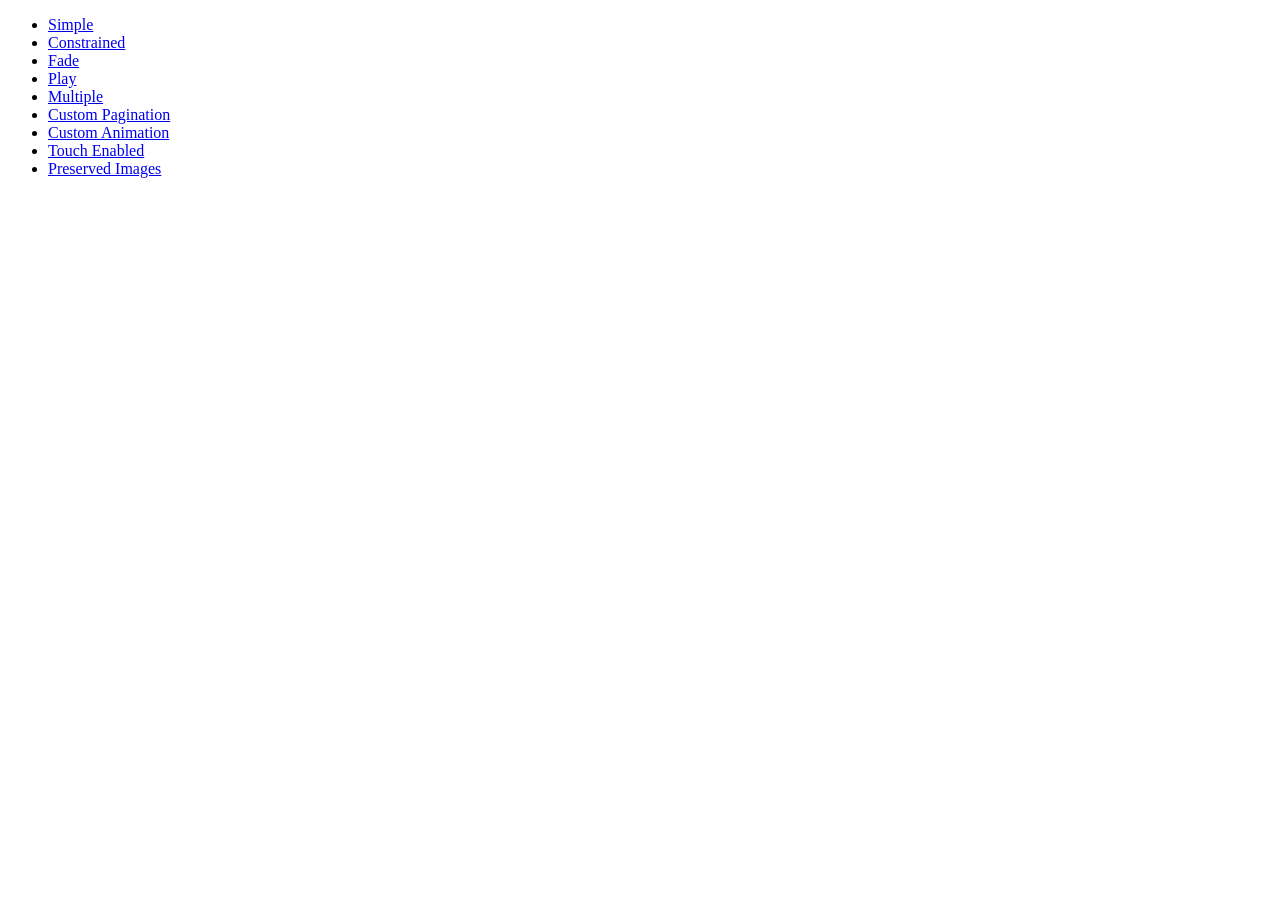
<file: neko-framework/external-plugins/superslides/examples/index.html>
<!DOCTYPE html>
<html>
<head>
  <meta charset="utf-8">
  <title>Superslides - A fullscreen slider for jQuery</title>
  <link rel="stylesheet" href="../dist/stylesheets/superslides.css">
</head>
<body>
  <ul>
    <li><a href="simple.html">Simple</a></li>
    <li><a href="constrained.html">Constrained</a></li>
    <li><a href="fade.html">Fade</a></li>
    <li><a href="play.html">Play</a></li>
    <li><a href="multiple.html">Multiple</a></li>
    <li><a href="custom-pagination.html">Custom Pagination</a></li>
    <li><a href="custom-fx.html">Custom Animation</a></li>
    <li><a href="touch.html">Touch Enabled</a></li>
    <li><a href="preserved-images.html">Preserved Images</a></li>
  </ul>
</body>
</html>
</file>
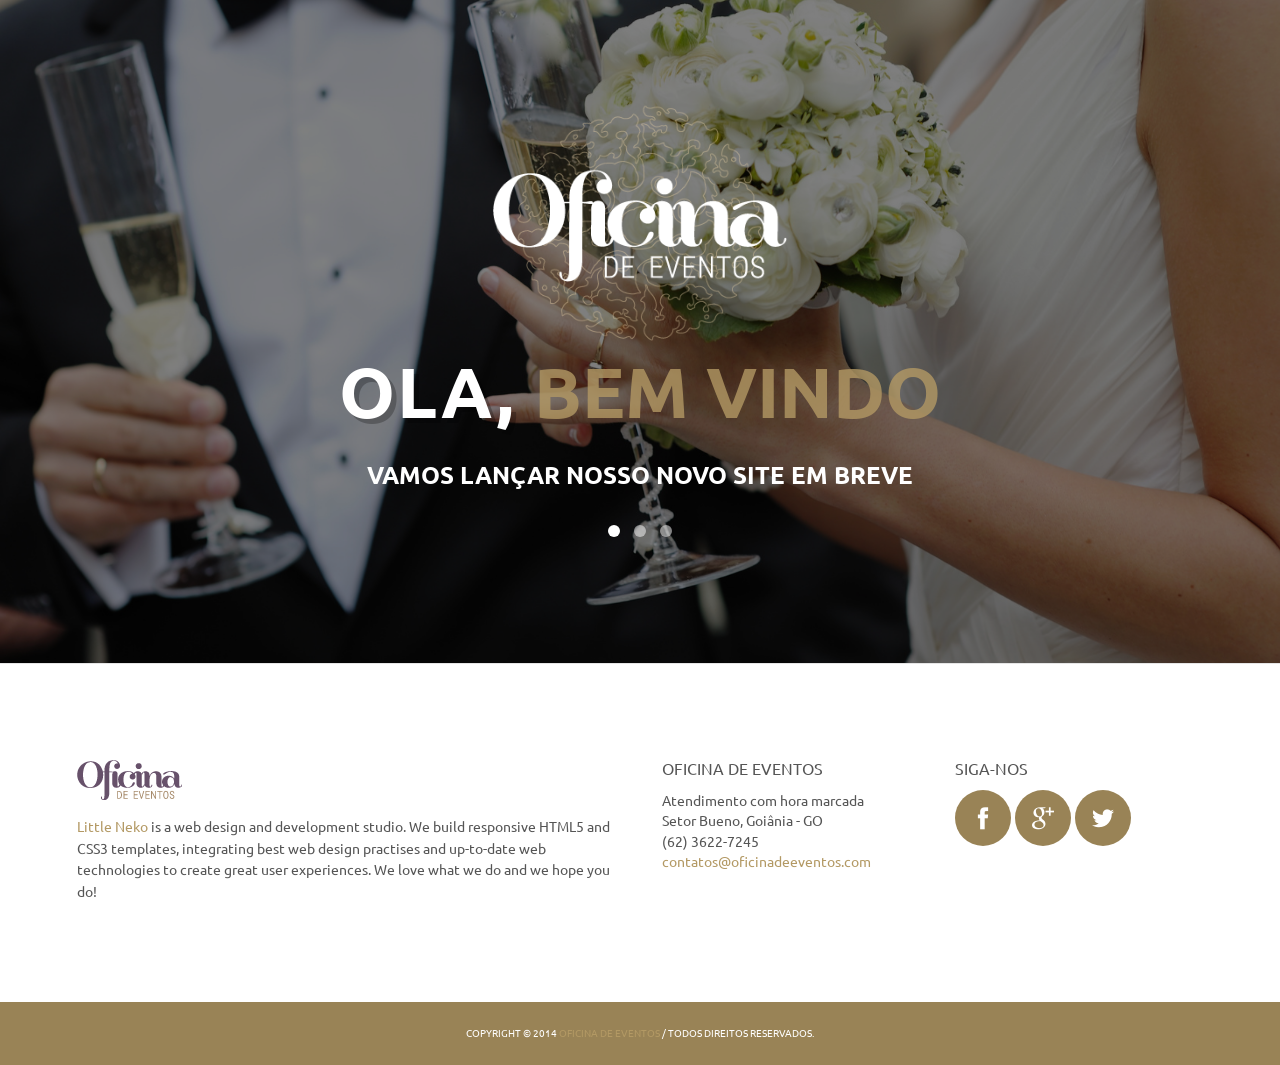
<file: template-coming-soon.html>
<!DOCTYPE html>
<!--[if lt IE 7 ]><html class="ie ie6" lang="en"> <![endif]-->
<!--[if IE 7 ]><html class="ie ie7" lang="en"> <![endif]-->
<!--[if IE 8 ]><html class="ie ie8" lang="en"> <![endif]-->
<!--[if (gte IE 9)|!(IE)]><!-->
<html lang="en">
<!--<![endif]-->
<head>

	<!-- Basic Page Needs ================================================== -->
	<meta charset="utf-8">
	<title>Oficina de Eventos</title>
	<meta name="description" content="neko-description">
	<meta name="author" content="Little NEKO">

	<!-- Mobile Specific Metas ================================================== -->
	<meta name="viewport" content="width=device-width, initial-scale=1, maximum-scale=1">

	<!-- CSS ================================================== -->

	<!-- web font  -->
	<link href='http://fonts.googleapis.com/css?family=Ubuntu:400,700' rel='stylesheet' type='text/css'>
	<!-- Neko framework  -->
	<link type="text/css" rel="stylesheet" href="custom-icons/css/custom-icons.css">
	<link type="text/css" rel="stylesheet" href="neko-framework/external-plugins/external-plugins.min.css">
	<link type="text/css" rel="stylesheet" href="neko-framework/css/layout/neko-framework-layout.css">
	<link type="text/css" rel="stylesheet" id="color" href="neko-framework/css/color/neko-framework-color.css">

	<link type="text/css" rel="stylesheet" href="css/custom.css">


	<!-- Favicons
	================================================== -->
	<link rel="shortcut icon" href="images/favicon.ico">
	<link rel="apple-touch-icon" href="images/apple-touch-icon.png">
	<link rel="apple-touch-icon" sizes="72x72" href="images/apple-touch-icon-72x72.png">
	<link rel="apple-touch-icon" sizes="114x114" href="images/apple-touch-icon-114x114.png">
	<link rel="apple-touch-icon" sizes="144x144" href="images/apple-touch-icon-144x144.png">

	<script src="neko-framework/external-plugins/modernizr/modernizr.custom.js"></script>

</head>
<body class="activate-appear-animation no-pt">
	<div id="preloader" class="v-align-translate">
		<div class="neko-preloader"></div>
	</div>
	<!-- global-wrapper -->
	<div id="global-wrapper">
		<!-- header -->

		<header role="banner">
			<section id="pre-header">
				<div class="container">
					<div class="row">
						<div class="col-sm-12 text-center">
							<a href="index.html">Go back to home page</a>
						</div>
					</div>
				</div>
			</section>
			

		</header>
		<!-- header -->

		<!-- content -->
		<main id="content">
			<section class="image-background image-9">
				<div class="mask opacity-5">
					<div class="container-fw pt-medium pb-medium"> 
						<div class="row">
							<div class="col-xs-12">

								<div class="text-light block-center-slider">

									<div class="swiper-container swiper-parent coming-soon-slider" >
										<div class="swiper-wrapper">

											<section id="coming-soon-1" class="text-center swiper-slide v-align-translate">
												<div>
													<img class="responsive logo-coming-soon" src="images/logo-big.png" alt="logo">

													<div class="swiper-container swiper-child">
														<div class="swiper-wrapper">
															<h1 class="x-large swiper-slide">Ola, <span class="text-main-color inline">bem vindo</span></h1>
															<h1 class="x-large swiper-slide">À <span class="text-main-color inline">Oficina</span> de Eventos</h1>
															<h1 class="large swiper-slide">Transformando seus <span class="text-main-color inline">sonhos</span></h1>
															<h1 class="x-large swiper-slide">Em <span class="text-main-color inline">realidade</span></h1>
														</div>
													</div>
													<div class="row">
														<div class="col-md-6 col-md-offset-3">
															<h2>Vamos lançar nosso novo site em breve</h2>
														</div>
													</div>
												</div>
											</section>

											<section id="coming-soon-2" class="swiper-slide v-align-translate">
												<div>
													
													<div class="row">
														<div class="col-md-6 col-md-offset-3 text-center">
															<h1 class="x-large">Sobre nós</h1>
															<h2>Planejamento e execução de eventos</h2>
															<p>
																Formaturas, casamentos, bodas, festa de debutante...
                                                                Desde os mínimos detalhes até o pós evento para que você, anfritião, se preocupe apenas em receber seus convidados e curtir sua festa.
															</p>
														</div>
													</div>
												</div>
											</section>

											<section id="coming-soon-3" class="swiper-slide v-align-translate">
												<div>
													
													<div class="row">
														<div class="col-md-6 col-md-offset-3 form-minimal text-center">
															<h1 class="large">Seja informado do lançamento</h1>
															<h2>Cadastre-se na nossa lista de emails</h2>
															<form method="post" action="http://backoffice.oficinadeeventos.com/mailinglist" id="contactfrm" role="form">

																<div class="form-group">
																	<label for="email">Seu email</label>
																	<input type="email" class="form-control" name="email" id="email" placeholder="Seu email" title="Por favor informe um email válido"/>
																	<div class="form-line"></div>
																</div>

																<div class="text-center">
																	<button name="submit" type="submit" class="btn large primary" id="submit"> Enviar</button>
																</div>
															</form>
														</div>
													</div>
												</div>
											</section>
										</div>
										<div class="pagination pagination-parent"></div>
									</div>
								</div>
							</div>
						</div>
					</div>
				</div>
			</section>
		</main>
		<!-- / content -->

<!-- footer -->
<footer id="main-footer">
	<div class="container">
		<div class="row">

			<div class="col-sm-6">
				<div class="footer-widget">
					<img src="images/logo-small.png" alt="latest Little Neko news" id="footerLogo" class="mb-small">
					<p><a href="http://www.little-neko.com" title="Little Neko, website template creation">Little Neko</a> is a web design and development studio. We build responsive HTML5 and CSS3 templates, integrating best web design practises and up-to-date web technologies to create great user experiences. We love what we do and we hope you do! </p>
				</div>
			</div>

			<div class="col-sm-3">
				<div class="footer-widget">

					<h3>Oficina de Eventos</h3>
					<address>
						<p>
							Atendimento com  hora marcada<br>
                            Setor Bueno, Goiânia - GO<br>
							(62) 3622-7245 <br>
							<a href="mailto:contact@template.com">contatos@oficinadeeventos.com</a>
						</p>
					</address>
				</div>
			</div>

			<div class="col-sm-3">
				<div class="footer-widget">
					<h3>Siga-nos</h3>

					<ul class="social-icons dark-main-color circle medium">
						<li>
							<a href="https://www.facebook.com/oficinadeeventos.gyn" class="facebook" title="facebook"><i class="icon-glyph-320"></i></a>
						</li>
						<li>
							<a href="https://plus.google.com/112982760194885690217" class="gplus" title="gplus"><i class="icon-glyph-317"></i></a>
						</li>
                        <li>
                            <a href="#" class="twitter" title="twitter"><i class="icon-glyph-339"></i></a>
                        </li>
					</ul>     
				</div>
			</div>

		</div>
	</div>

	<div id="footer-rights">
		<div class="container">
			<div class="row">
				<div class="col-md-12">
					<p>Copyright © 2014 <a href="http://www.oficinadeeventos.com" target="blank">Oficina de Eventos</a> / Todos direitos reservados.</p>
				</div>

			</div>
		</div>
	</div>
</footer>
<!-- / footer -->
</div>
<!-- global wrapper -->


<!-- End Document ================================================== -->

<!-- Placed at the end of the document so the pages load faster -->
<script type="text/javascript" src="neko-framework/js/jquery/jquery-1.10.2.min.js"></script>
<script type="text/javascript" src="neko-framework/js/jquery-ui/jquery-ui-1.8.23.custom.min.js"></script>

<!-- external framework plugins -->
<script type="application/javascript" src="neko-framework/external-plugins/external-plugins.min.js"></script>
<!-- neko framework script -->
<script type="text/javascript" src="neko-framework/js/neko-framework.js"></script>


<!-- neko custom script -->	
<script src="js/custom.js"></script>

<script>
    (function(i,s,o,g,r,a,m){i['GoogleAnalyticsObject']=r;i[r]=i[r]||function(){
        (i[r].q=i[r].q||[]).push(arguments)},i[r].l=1*new Date();a=s.createElement(o),
            m=s.getElementsByTagName(o)[0];a.async=1;a.src=g;m.parentNode.insertBefore(a,m)
    })(window,document,'script','//www.google-analytics.com/analytics.js','ga');

    ga('create', 'UA-28336406-1', 'auto');
    ga('send', 'pageview');

</script>
</body>
</html>
</file>
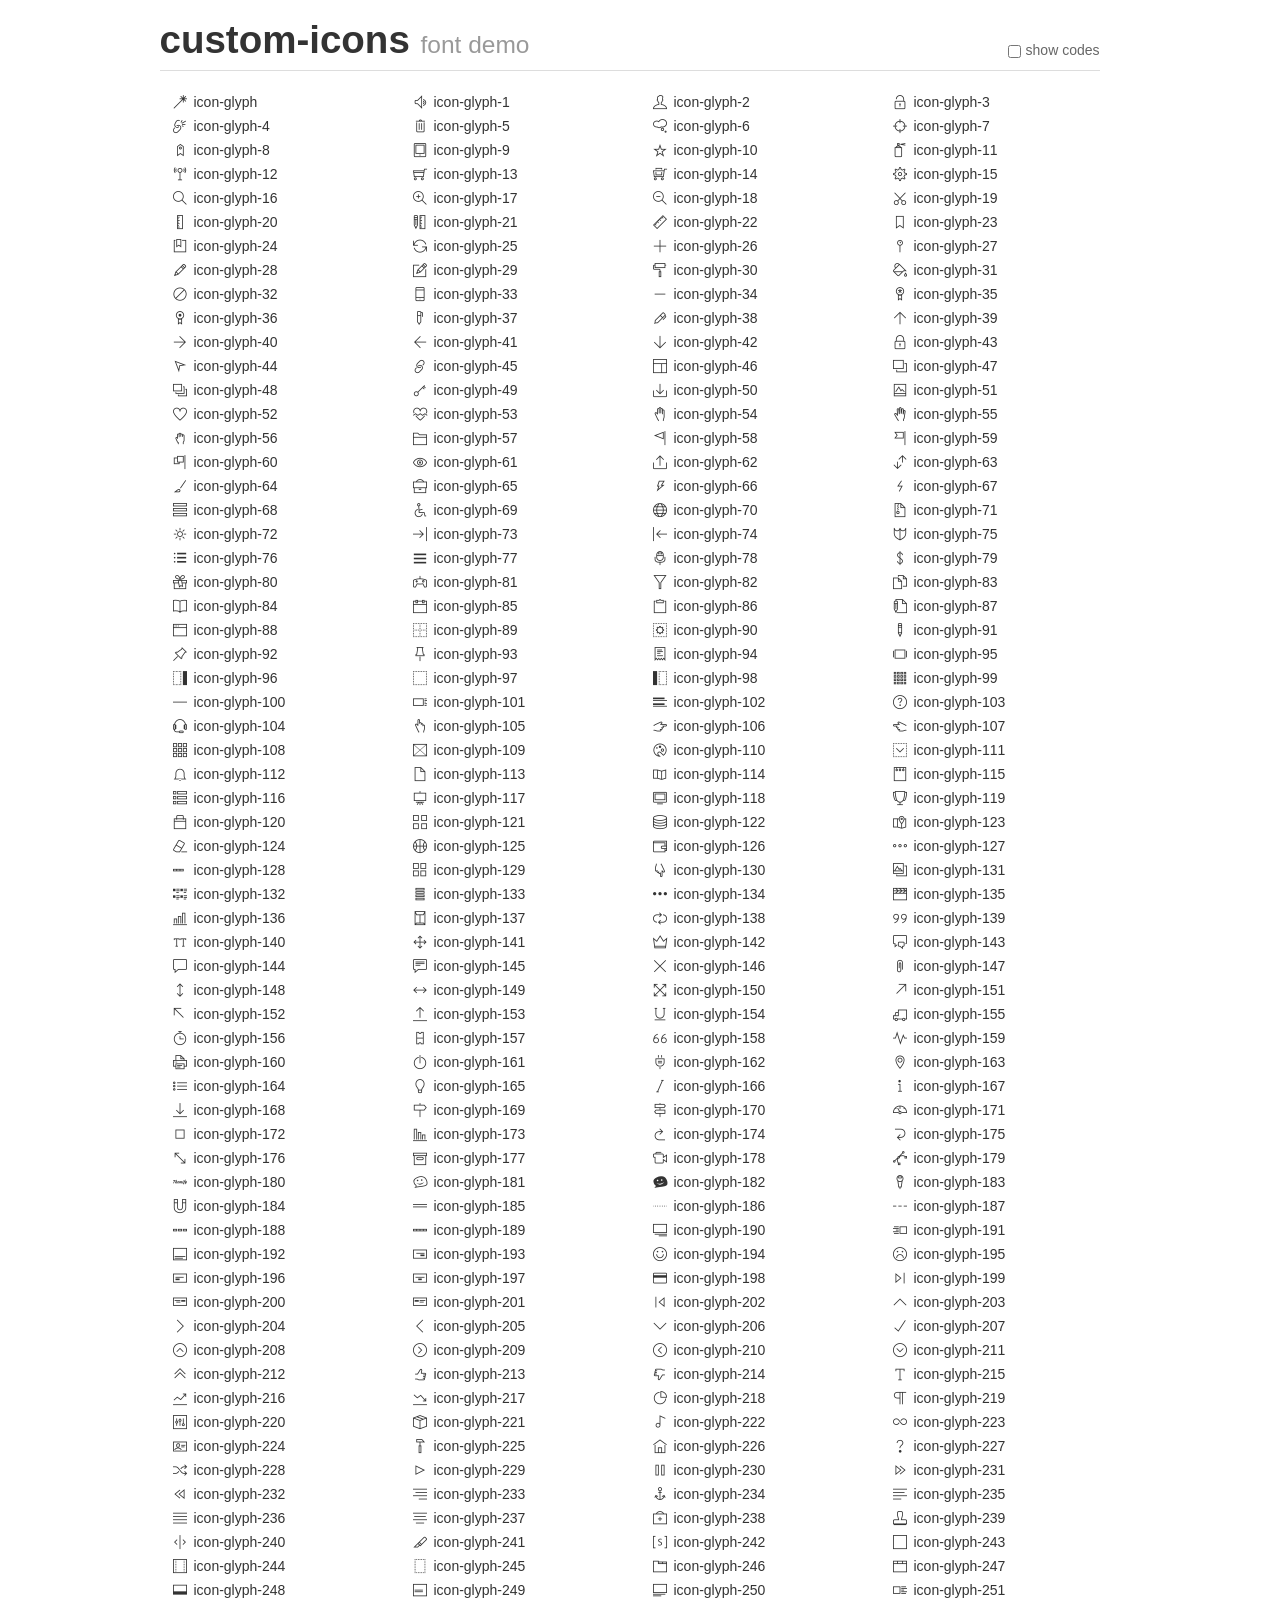
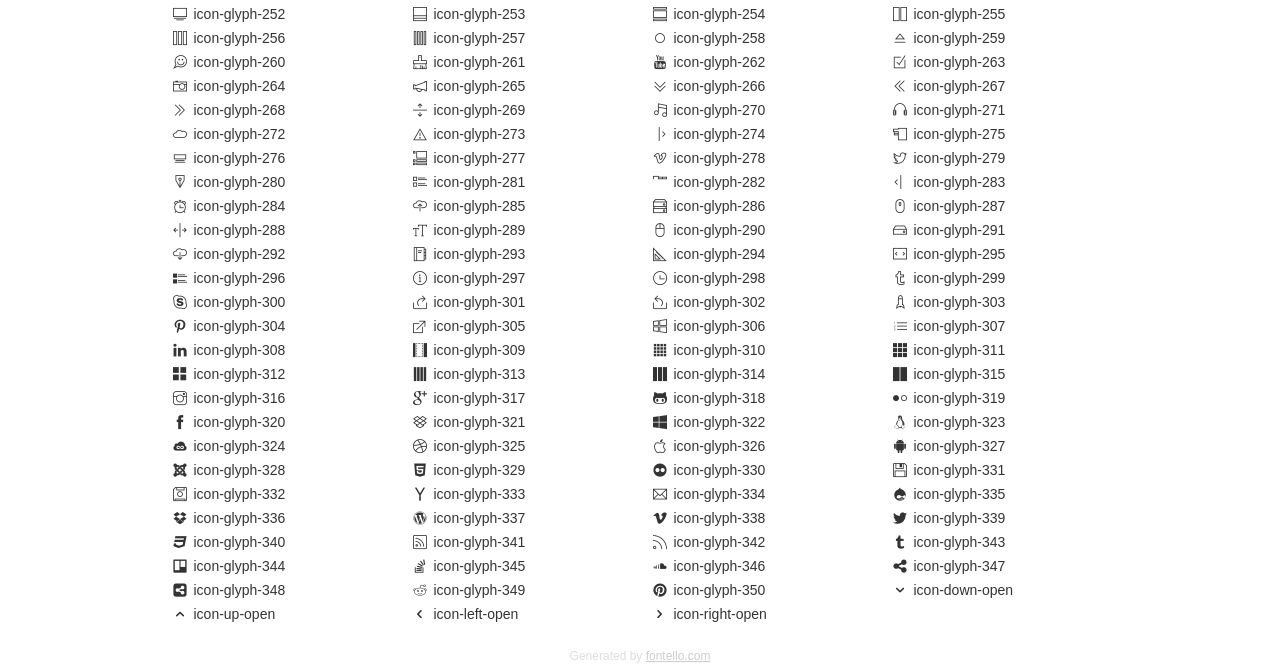
<file: custom-icons/demo.html>
<!DOCTYPE html>
<html>
  <head><!--[if lt IE 9]><script language="javascript" type="text/javascript" src="//html5shim.googlecode.com/svn/trunk/html5.js"></script><![endif]-->
    <meta charset="UTF-8"><style>/*
 * Bootstrap v2.2.1
 *
 * Copyright 2012 Twitter, Inc
 * Licensed under the Apache License v2.0
 * http://www.apache.org/licenses/LICENSE-2.0
 *
 * Designed and built with all the love in the world @twitter by @mdo and @fat.
 */
.clearfix {
  *zoom: 1;
}
.clearfix:before,
.clearfix:after {
  display: table;
  content: "";
  line-height: 0;
}
.clearfix:after {
  clear: both;
}
html {
  font-size: 100%;
  -webkit-text-size-adjust: 100%;
  -ms-text-size-adjust: 100%;
}
a:focus {
  outline: thin dotted #333;
  outline: 5px auto -webkit-focus-ring-color;
  outline-offset: -2px;
}
a:hover,
a:active {
  outline: 0;
}
button,
input,
select,
textarea {
  margin: 0;
  font-size: 100%;
  vertical-align: middle;
}
button,
input {
  *overflow: visible;
  line-height: normal;
}
button::-moz-focus-inner,
input::-moz-focus-inner {
  padding: 0;
  border: 0;
}
body {
  margin: 0;
  font-family: "Helvetica Neue", Helvetica, Arial, sans-serif;
  font-size: 14px;
  line-height: 20px;
  color: #333;
  background-color: #fff;
}
a {
  color: #08c;
  text-decoration: none;
}
a:hover {
  color: #005580;
  text-decoration: underline;
}
.row {
  margin-left: -20px;
  *zoom: 1;
}
.row:before,
.row:after {
  display: table;
  content: "";
  line-height: 0;
}
.row:after {
  clear: both;
}
[class*="span"] {
  float: left;
  min-height: 1px;
  margin-left: 20px;
}
.container,
.navbar-static-top .container,
.navbar-fixed-top .container,
.navbar-fixed-bottom .container {
  width: 940px;
}
.span12 {
  width: 940px;
}
.span11 {
  width: 860px;
}
.span10 {
  width: 780px;
}
.span9 {
  width: 700px;
}
.span8 {
  width: 620px;
}
.span7 {
  width: 540px;
}
.span6 {
  width: 460px;
}
.span5 {
  width: 380px;
}
.span4 {
  width: 300px;
}
.span3 {
  width: 220px;
}
.span2 {
  width: 140px;
}
.span1 {
  width: 60px;
}
[class*="span"].pull-right,
.row-fluid [class*="span"].pull-right {
  float: right;
}
.container {
  margin-right: auto;
  margin-left: auto;
  *zoom: 1;
}
.container:before,
.container:after {
  display: table;
  content: "";
  line-height: 0;
}
.container:after {
  clear: both;
}
p {
  margin: 0 0 10px;
}
.lead {
  margin-bottom: 20px;
  font-size: 21px;
  font-weight: 200;
  line-height: 30px;
}
small {
  font-size: 85%;
}
h1 {
  margin: 10px 0;
  font-family: inherit;
  font-weight: bold;
  line-height: 20px;
  color: inherit;
  text-rendering: optimizelegibility;
}
h1 small {
  font-weight: normal;
  line-height: 1;
  color: #999;
}
h1 {
  line-height: 40px;
}
h1 {
  font-size: 38.5px;
}
h1 small {
  font-size: 24.5px;
}
body {
  margin-top: 90px;
}
.header {
  position: fixed;
  top: 0;
  left: 50%;
  margin-left: -480px;
  background-color: #fff;
  border-bottom: 1px solid #ddd;
  padding-top: 10px;
  z-index: 10;
}
.footer {
  color: #ddd;
  font-size: 12px;
  text-align: center;
  margin-top: 20px;
}
.footer a {
  color: #ccc;
  text-decoration: underline;
}
.the-icons {
  font-size: 14px;
  line-height: 24px;
}
.switch {
  position: absolute;
  right: 0;
  bottom: 10px;
  color: #666;
}
.switch input {
  margin-right: 0.3em;
}
.codesOn .i-name {
  display: none;
}
.codesOn .i-code {
  display: inline;
}
.i-code {
  display: none;
}
</style>
    <link rel="stylesheet" href="css/custom-icons.css">
    <link rel="stylesheet" href="css/animation.css"><!--[if IE 7]><link rel="stylesheet" href="css/custom-icons-ie7.css"><![endif]-->
    <script>
      function toggleCodes(on) {
        var obj = document.getElementById('icons');
        
        if (on) {
          obj.className += ' codesOn';
        } else {
          obj.className = obj.className.replace(' codesOn', '');
        }
      }
      
    </script>
  </head>
  <body>
    <div class="container header">
      <h1>
        custom-icons
         <small>font demo</small>
      </h1>
      <label class="switch">
        <input type="checkbox" onclick="toggleCodes(this.checked)">show codes
      </label>
    </div>
    <div id="icons" class="container">
      <div class="row">
        <div title="Code: 0xe800" class="the-icons span3"><i class="icon-glyph"></i> <span class="i-name">icon-glyph</span><span class="i-code">0xe800</span></div>
        <div title="Code: 0xe801" class="the-icons span3"><i class="icon-glyph-1"></i> <span class="i-name">icon-glyph-1</span><span class="i-code">0xe801</span></div>
        <div title="Code: 0xe802" class="the-icons span3"><i class="icon-glyph-2"></i> <span class="i-name">icon-glyph-2</span><span class="i-code">0xe802</span></div>
        <div title="Code: 0xe803" class="the-icons span3"><i class="icon-glyph-3"></i> <span class="i-name">icon-glyph-3</span><span class="i-code">0xe803</span></div>
      </div>
      <div class="row">
        <div title="Code: 0xe804" class="the-icons span3"><i class="icon-glyph-4"></i> <span class="i-name">icon-glyph-4</span><span class="i-code">0xe804</span></div>
        <div title="Code: 0xe805" class="the-icons span3"><i class="icon-glyph-5"></i> <span class="i-name">icon-glyph-5</span><span class="i-code">0xe805</span></div>
        <div title="Code: 0xe806" class="the-icons span3"><i class="icon-glyph-6"></i> <span class="i-name">icon-glyph-6</span><span class="i-code">0xe806</span></div>
        <div title="Code: 0xe807" class="the-icons span3"><i class="icon-glyph-7"></i> <span class="i-name">icon-glyph-7</span><span class="i-code">0xe807</span></div>
      </div>
      <div class="row">
        <div title="Code: 0xe808" class="the-icons span3"><i class="icon-glyph-8"></i> <span class="i-name">icon-glyph-8</span><span class="i-code">0xe808</span></div>
        <div title="Code: 0xe809" class="the-icons span3"><i class="icon-glyph-9"></i> <span class="i-name">icon-glyph-9</span><span class="i-code">0xe809</span></div>
        <div title="Code: 0xe80a" class="the-icons span3"><i class="icon-glyph-10"></i> <span class="i-name">icon-glyph-10</span><span class="i-code">0xe80a</span></div>
        <div title="Code: 0xe80b" class="the-icons span3"><i class="icon-glyph-11"></i> <span class="i-name">icon-glyph-11</span><span class="i-code">0xe80b</span></div>
      </div>
      <div class="row">
        <div title="Code: 0xe80c" class="the-icons span3"><i class="icon-glyph-12"></i> <span class="i-name">icon-glyph-12</span><span class="i-code">0xe80c</span></div>
        <div title="Code: 0xe80d" class="the-icons span3"><i class="icon-glyph-13"></i> <span class="i-name">icon-glyph-13</span><span class="i-code">0xe80d</span></div>
        <div title="Code: 0xe80e" class="the-icons span3"><i class="icon-glyph-14"></i> <span class="i-name">icon-glyph-14</span><span class="i-code">0xe80e</span></div>
        <div title="Code: 0xe80f" class="the-icons span3"><i class="icon-glyph-15"></i> <span class="i-name">icon-glyph-15</span><span class="i-code">0xe80f</span></div>
      </div>
      <div class="row">
        <div title="Code: 0xe810" class="the-icons span3"><i class="icon-glyph-16"></i> <span class="i-name">icon-glyph-16</span><span class="i-code">0xe810</span></div>
        <div title="Code: 0xe811" class="the-icons span3"><i class="icon-glyph-17"></i> <span class="i-name">icon-glyph-17</span><span class="i-code">0xe811</span></div>
        <div title="Code: 0xe812" class="the-icons span3"><i class="icon-glyph-18"></i> <span class="i-name">icon-glyph-18</span><span class="i-code">0xe812</span></div>
        <div title="Code: 0xe813" class="the-icons span3"><i class="icon-glyph-19"></i> <span class="i-name">icon-glyph-19</span><span class="i-code">0xe813</span></div>
      </div>
      <div class="row">
        <div title="Code: 0xe814" class="the-icons span3"><i class="icon-glyph-20"></i> <span class="i-name">icon-glyph-20</span><span class="i-code">0xe814</span></div>
        <div title="Code: 0xe815" class="the-icons span3"><i class="icon-glyph-21"></i> <span class="i-name">icon-glyph-21</span><span class="i-code">0xe815</span></div>
        <div title="Code: 0xe816" class="the-icons span3"><i class="icon-glyph-22"></i> <span class="i-name">icon-glyph-22</span><span class="i-code">0xe816</span></div>
        <div title="Code: 0xe817" class="the-icons span3"><i class="icon-glyph-23"></i> <span class="i-name">icon-glyph-23</span><span class="i-code">0xe817</span></div>
      </div>
      <div class="row">
        <div title="Code: 0xe818" class="the-icons span3"><i class="icon-glyph-24"></i> <span class="i-name">icon-glyph-24</span><span class="i-code">0xe818</span></div>
        <div title="Code: 0xe819" class="the-icons span3"><i class="icon-glyph-25"></i> <span class="i-name">icon-glyph-25</span><span class="i-code">0xe819</span></div>
        <div title="Code: 0xe81a" class="the-icons span3"><i class="icon-glyph-26"></i> <span class="i-name">icon-glyph-26</span><span class="i-code">0xe81a</span></div>
        <div title="Code: 0xe81b" class="the-icons span3"><i class="icon-glyph-27"></i> <span class="i-name">icon-glyph-27</span><span class="i-code">0xe81b</span></div>
      </div>
      <div class="row">
        <div title="Code: 0xe81c" class="the-icons span3"><i class="icon-glyph-28"></i> <span class="i-name">icon-glyph-28</span><span class="i-code">0xe81c</span></div>
        <div title="Code: 0xe81d" class="the-icons span3"><i class="icon-glyph-29"></i> <span class="i-name">icon-glyph-29</span><span class="i-code">0xe81d</span></div>
        <div title="Code: 0xe81e" class="the-icons span3"><i class="icon-glyph-30"></i> <span class="i-name">icon-glyph-30</span><span class="i-code">0xe81e</span></div>
        <div title="Code: 0xe81f" class="the-icons span3"><i class="icon-glyph-31"></i> <span class="i-name">icon-glyph-31</span><span class="i-code">0xe81f</span></div>
      </div>
      <div class="row">
        <div title="Code: 0xe820" class="the-icons span3"><i class="icon-glyph-32"></i> <span class="i-name">icon-glyph-32</span><span class="i-code">0xe820</span></div>
        <div title="Code: 0xe821" class="the-icons span3"><i class="icon-glyph-33"></i> <span class="i-name">icon-glyph-33</span><span class="i-code">0xe821</span></div>
        <div title="Code: 0xe822" class="the-icons span3"><i class="icon-glyph-34"></i> <span class="i-name">icon-glyph-34</span><span class="i-code">0xe822</span></div>
        <div title="Code: 0xe823" class="the-icons span3"><i class="icon-glyph-35"></i> <span class="i-name">icon-glyph-35</span><span class="i-code">0xe823</span></div>
      </div>
      <div class="row">
        <div title="Code: 0xe824" class="the-icons span3"><i class="icon-glyph-36"></i> <span class="i-name">icon-glyph-36</span><span class="i-code">0xe824</span></div>
        <div title="Code: 0xe825" class="the-icons span3"><i class="icon-glyph-37"></i> <span class="i-name">icon-glyph-37</span><span class="i-code">0xe825</span></div>
        <div title="Code: 0xe826" class="the-icons span3"><i class="icon-glyph-38"></i> <span class="i-name">icon-glyph-38</span><span class="i-code">0xe826</span></div>
        <div title="Code: 0xe827" class="the-icons span3"><i class="icon-glyph-39"></i> <span class="i-name">icon-glyph-39</span><span class="i-code">0xe827</span></div>
      </div>
      <div class="row">
        <div title="Code: 0xe828" class="the-icons span3"><i class="icon-glyph-40"></i> <span class="i-name">icon-glyph-40</span><span class="i-code">0xe828</span></div>
        <div title="Code: 0xe829" class="the-icons span3"><i class="icon-glyph-41"></i> <span class="i-name">icon-glyph-41</span><span class="i-code">0xe829</span></div>
        <div title="Code: 0xe82a" class="the-icons span3"><i class="icon-glyph-42"></i> <span class="i-name">icon-glyph-42</span><span class="i-code">0xe82a</span></div>
        <div title="Code: 0xe82b" class="the-icons span3"><i class="icon-glyph-43"></i> <span class="i-name">icon-glyph-43</span><span class="i-code">0xe82b</span></div>
      </div>
      <div class="row">
        <div title="Code: 0xe82c" class="the-icons span3"><i class="icon-glyph-44"></i> <span class="i-name">icon-glyph-44</span><span class="i-code">0xe82c</span></div>
        <div title="Code: 0xe82d" class="the-icons span3"><i class="icon-glyph-45"></i> <span class="i-name">icon-glyph-45</span><span class="i-code">0xe82d</span></div>
        <div title="Code: 0xe82e" class="the-icons span3"><i class="icon-glyph-46"></i> <span class="i-name">icon-glyph-46</span><span class="i-code">0xe82e</span></div>
        <div title="Code: 0xe82f" class="the-icons span3"><i class="icon-glyph-47"></i> <span class="i-name">icon-glyph-47</span><span class="i-code">0xe82f</span></div>
      </div>
      <div class="row">
        <div title="Code: 0xe830" class="the-icons span3"><i class="icon-glyph-48"></i> <span class="i-name">icon-glyph-48</span><span class="i-code">0xe830</span></div>
        <div title="Code: 0xe831" class="the-icons span3"><i class="icon-glyph-49"></i> <span class="i-name">icon-glyph-49</span><span class="i-code">0xe831</span></div>
        <div title="Code: 0xe832" class="the-icons span3"><i class="icon-glyph-50"></i> <span class="i-name">icon-glyph-50</span><span class="i-code">0xe832</span></div>
        <div title="Code: 0xe833" class="the-icons span3"><i class="icon-glyph-51"></i> <span class="i-name">icon-glyph-51</span><span class="i-code">0xe833</span></div>
      </div>
      <div class="row">
        <div title="Code: 0xe834" class="the-icons span3"><i class="icon-glyph-52"></i> <span class="i-name">icon-glyph-52</span><span class="i-code">0xe834</span></div>
        <div title="Code: 0xe835" class="the-icons span3"><i class="icon-glyph-53"></i> <span class="i-name">icon-glyph-53</span><span class="i-code">0xe835</span></div>
        <div title="Code: 0xe836" class="the-icons span3"><i class="icon-glyph-54"></i> <span class="i-name">icon-glyph-54</span><span class="i-code">0xe836</span></div>
        <div title="Code: 0xe837" class="the-icons span3"><i class="icon-glyph-55"></i> <span class="i-name">icon-glyph-55</span><span class="i-code">0xe837</span></div>
      </div>
      <div class="row">
        <div title="Code: 0xe838" class="the-icons span3"><i class="icon-glyph-56"></i> <span class="i-name">icon-glyph-56</span><span class="i-code">0xe838</span></div>
        <div title="Code: 0xe839" class="the-icons span3"><i class="icon-glyph-57"></i> <span class="i-name">icon-glyph-57</span><span class="i-code">0xe839</span></div>
        <div title="Code: 0xe83a" class="the-icons span3"><i class="icon-glyph-58"></i> <span class="i-name">icon-glyph-58</span><span class="i-code">0xe83a</span></div>
        <div title="Code: 0xe83b" class="the-icons span3"><i class="icon-glyph-59"></i> <span class="i-name">icon-glyph-59</span><span class="i-code">0xe83b</span></div>
      </div>
      <div class="row">
        <div title="Code: 0xe83c" class="the-icons span3"><i class="icon-glyph-60"></i> <span class="i-name">icon-glyph-60</span><span class="i-code">0xe83c</span></div>
        <div title="Code: 0xe83d" class="the-icons span3"><i class="icon-glyph-61"></i> <span class="i-name">icon-glyph-61</span><span class="i-code">0xe83d</span></div>
        <div title="Code: 0xe83e" class="the-icons span3"><i class="icon-glyph-62"></i> <span class="i-name">icon-glyph-62</span><span class="i-code">0xe83e</span></div>
        <div title="Code: 0xe83f" class="the-icons span3"><i class="icon-glyph-63"></i> <span class="i-name">icon-glyph-63</span><span class="i-code">0xe83f</span></div>
      </div>
      <div class="row">
        <div title="Code: 0xe840" class="the-icons span3"><i class="icon-glyph-64"></i> <span class="i-name">icon-glyph-64</span><span class="i-code">0xe840</span></div>
        <div title="Code: 0xe841" class="the-icons span3"><i class="icon-glyph-65"></i> <span class="i-name">icon-glyph-65</span><span class="i-code">0xe841</span></div>
        <div title="Code: 0xe842" class="the-icons span3"><i class="icon-glyph-66"></i> <span class="i-name">icon-glyph-66</span><span class="i-code">0xe842</span></div>
        <div title="Code: 0xe843" class="the-icons span3"><i class="icon-glyph-67"></i> <span class="i-name">icon-glyph-67</span><span class="i-code">0xe843</span></div>
      </div>
      <div class="row">
        <div title="Code: 0xe844" class="the-icons span3"><i class="icon-glyph-68"></i> <span class="i-name">icon-glyph-68</span><span class="i-code">0xe844</span></div>
        <div title="Code: 0xe845" class="the-icons span3"><i class="icon-glyph-69"></i> <span class="i-name">icon-glyph-69</span><span class="i-code">0xe845</span></div>
        <div title="Code: 0xe846" class="the-icons span3"><i class="icon-glyph-70"></i> <span class="i-name">icon-glyph-70</span><span class="i-code">0xe846</span></div>
        <div title="Code: 0xe847" class="the-icons span3"><i class="icon-glyph-71"></i> <span class="i-name">icon-glyph-71</span><span class="i-code">0xe847</span></div>
      </div>
      <div class="row">
        <div title="Code: 0xe848" class="the-icons span3"><i class="icon-glyph-72"></i> <span class="i-name">icon-glyph-72</span><span class="i-code">0xe848</span></div>
        <div title="Code: 0xe849" class="the-icons span3"><i class="icon-glyph-73"></i> <span class="i-name">icon-glyph-73</span><span class="i-code">0xe849</span></div>
        <div title="Code: 0xe84a" class="the-icons span3"><i class="icon-glyph-74"></i> <span class="i-name">icon-glyph-74</span><span class="i-code">0xe84a</span></div>
        <div title="Code: 0xe84b" class="the-icons span3"><i class="icon-glyph-75"></i> <span class="i-name">icon-glyph-75</span><span class="i-code">0xe84b</span></div>
      </div>
      <div class="row">
        <div title="Code: 0xe84c" class="the-icons span3"><i class="icon-glyph-76"></i> <span class="i-name">icon-glyph-76</span><span class="i-code">0xe84c</span></div>
        <div title="Code: 0xe84d" class="the-icons span3"><i class="icon-glyph-77"></i> <span class="i-name">icon-glyph-77</span><span class="i-code">0xe84d</span></div>
        <div title="Code: 0xe84e" class="the-icons span3"><i class="icon-glyph-78"></i> <span class="i-name">icon-glyph-78</span><span class="i-code">0xe84e</span></div>
        <div title="Code: 0xe84f" class="the-icons span3"><i class="icon-glyph-79"></i> <span class="i-name">icon-glyph-79</span><span class="i-code">0xe84f</span></div>
      </div>
      <div class="row">
        <div title="Code: 0xe850" class="the-icons span3"><i class="icon-glyph-80"></i> <span class="i-name">icon-glyph-80</span><span class="i-code">0xe850</span></div>
        <div title="Code: 0xe851" class="the-icons span3"><i class="icon-glyph-81"></i> <span class="i-name">icon-glyph-81</span><span class="i-code">0xe851</span></div>
        <div title="Code: 0xe852" class="the-icons span3"><i class="icon-glyph-82"></i> <span class="i-name">icon-glyph-82</span><span class="i-code">0xe852</span></div>
        <div title="Code: 0xe853" class="the-icons span3"><i class="icon-glyph-83"></i> <span class="i-name">icon-glyph-83</span><span class="i-code">0xe853</span></div>
      </div>
      <div class="row">
        <div title="Code: 0xe854" class="the-icons span3"><i class="icon-glyph-84"></i> <span class="i-name">icon-glyph-84</span><span class="i-code">0xe854</span></div>
        <div title="Code: 0xe855" class="the-icons span3"><i class="icon-glyph-85"></i> <span class="i-name">icon-glyph-85</span><span class="i-code">0xe855</span></div>
        <div title="Code: 0xe856" class="the-icons span3"><i class="icon-glyph-86"></i> <span class="i-name">icon-glyph-86</span><span class="i-code">0xe856</span></div>
        <div title="Code: 0xe857" class="the-icons span3"><i class="icon-glyph-87"></i> <span class="i-name">icon-glyph-87</span><span class="i-code">0xe857</span></div>
      </div>
      <div class="row">
        <div title="Code: 0xe858" class="the-icons span3"><i class="icon-glyph-88"></i> <span class="i-name">icon-glyph-88</span><span class="i-code">0xe858</span></div>
        <div title="Code: 0xe859" class="the-icons span3"><i class="icon-glyph-89"></i> <span class="i-name">icon-glyph-89</span><span class="i-code">0xe859</span></div>
        <div title="Code: 0xe85a" class="the-icons span3"><i class="icon-glyph-90"></i> <span class="i-name">icon-glyph-90</span><span class="i-code">0xe85a</span></div>
        <div title="Code: 0xe85b" class="the-icons span3"><i class="icon-glyph-91"></i> <span class="i-name">icon-glyph-91</span><span class="i-code">0xe85b</span></div>
      </div>
      <div class="row">
        <div title="Code: 0xe85c" class="the-icons span3"><i class="icon-glyph-92"></i> <span class="i-name">icon-glyph-92</span><span class="i-code">0xe85c</span></div>
        <div title="Code: 0xe85d" class="the-icons span3"><i class="icon-glyph-93"></i> <span class="i-name">icon-glyph-93</span><span class="i-code">0xe85d</span></div>
        <div title="Code: 0xe85e" class="the-icons span3"><i class="icon-glyph-94"></i> <span class="i-name">icon-glyph-94</span><span class="i-code">0xe85e</span></div>
        <div title="Code: 0xe85f" class="the-icons span3"><i class="icon-glyph-95"></i> <span class="i-name">icon-glyph-95</span><span class="i-code">0xe85f</span></div>
      </div>
      <div class="row">
        <div title="Code: 0xe860" class="the-icons span3"><i class="icon-glyph-96"></i> <span class="i-name">icon-glyph-96</span><span class="i-code">0xe860</span></div>
        <div title="Code: 0xe861" class="the-icons span3"><i class="icon-glyph-97"></i> <span class="i-name">icon-glyph-97</span><span class="i-code">0xe861</span></div>
        <div title="Code: 0xe862" class="the-icons span3"><i class="icon-glyph-98"></i> <span class="i-name">icon-glyph-98</span><span class="i-code">0xe862</span></div>
        <div title="Code: 0xe863" class="the-icons span3"><i class="icon-glyph-99"></i> <span class="i-name">icon-glyph-99</span><span class="i-code">0xe863</span></div>
      </div>
      <div class="row">
        <div title="Code: 0xe864" class="the-icons span3"><i class="icon-glyph-100"></i> <span class="i-name">icon-glyph-100</span><span class="i-code">0xe864</span></div>
        <div title="Code: 0xe865" class="the-icons span3"><i class="icon-glyph-101"></i> <span class="i-name">icon-glyph-101</span><span class="i-code">0xe865</span></div>
        <div title="Code: 0xe866" class="the-icons span3"><i class="icon-glyph-102"></i> <span class="i-name">icon-glyph-102</span><span class="i-code">0xe866</span></div>
        <div title="Code: 0xe867" class="the-icons span3"><i class="icon-glyph-103"></i> <span class="i-name">icon-glyph-103</span><span class="i-code">0xe867</span></div>
      </div>
      <div class="row">
        <div title="Code: 0xe868" class="the-icons span3"><i class="icon-glyph-104"></i> <span class="i-name">icon-glyph-104</span><span class="i-code">0xe868</span></div>
        <div title="Code: 0xe869" class="the-icons span3"><i class="icon-glyph-105"></i> <span class="i-name">icon-glyph-105</span><span class="i-code">0xe869</span></div>
        <div title="Code: 0xe86a" class="the-icons span3"><i class="icon-glyph-106"></i> <span class="i-name">icon-glyph-106</span><span class="i-code">0xe86a</span></div>
        <div title="Code: 0xe86b" class="the-icons span3"><i class="icon-glyph-107"></i> <span class="i-name">icon-glyph-107</span><span class="i-code">0xe86b</span></div>
      </div>
      <div class="row">
        <div title="Code: 0xe86c" class="the-icons span3"><i class="icon-glyph-108"></i> <span class="i-name">icon-glyph-108</span><span class="i-code">0xe86c</span></div>
        <div title="Code: 0xe86d" class="the-icons span3"><i class="icon-glyph-109"></i> <span class="i-name">icon-glyph-109</span><span class="i-code">0xe86d</span></div>
        <div title="Code: 0xe86e" class="the-icons span3"><i class="icon-glyph-110"></i> <span class="i-name">icon-glyph-110</span><span class="i-code">0xe86e</span></div>
        <div title="Code: 0xe86f" class="the-icons span3"><i class="icon-glyph-111"></i> <span class="i-name">icon-glyph-111</span><span class="i-code">0xe86f</span></div>
      </div>
      <div class="row">
        <div title="Code: 0xe870" class="the-icons span3"><i class="icon-glyph-112"></i> <span class="i-name">icon-glyph-112</span><span class="i-code">0xe870</span></div>
        <div title="Code: 0xe871" class="the-icons span3"><i class="icon-glyph-113"></i> <span class="i-name">icon-glyph-113</span><span class="i-code">0xe871</span></div>
        <div title="Code: 0xe872" class="the-icons span3"><i class="icon-glyph-114"></i> <span class="i-name">icon-glyph-114</span><span class="i-code">0xe872</span></div>
        <div title="Code: 0xe873" class="the-icons span3"><i class="icon-glyph-115"></i> <span class="i-name">icon-glyph-115</span><span class="i-code">0xe873</span></div>
      </div>
      <div class="row">
        <div title="Code: 0xe874" class="the-icons span3"><i class="icon-glyph-116"></i> <span class="i-name">icon-glyph-116</span><span class="i-code">0xe874</span></div>
        <div title="Code: 0xe875" class="the-icons span3"><i class="icon-glyph-117"></i> <span class="i-name">icon-glyph-117</span><span class="i-code">0xe875</span></div>
        <div title="Code: 0xe876" class="the-icons span3"><i class="icon-glyph-118"></i> <span class="i-name">icon-glyph-118</span><span class="i-code">0xe876</span></div>
        <div title="Code: 0xe877" class="the-icons span3"><i class="icon-glyph-119"></i> <span class="i-name">icon-glyph-119</span><span class="i-code">0xe877</span></div>
      </div>
      <div class="row">
        <div title="Code: 0xe878" class="the-icons span3"><i class="icon-glyph-120"></i> <span class="i-name">icon-glyph-120</span><span class="i-code">0xe878</span></div>
        <div title="Code: 0xe879" class="the-icons span3"><i class="icon-glyph-121"></i> <span class="i-name">icon-glyph-121</span><span class="i-code">0xe879</span></div>
        <div title="Code: 0xe87a" class="the-icons span3"><i class="icon-glyph-122"></i> <span class="i-name">icon-glyph-122</span><span class="i-code">0xe87a</span></div>
        <div title="Code: 0xe87b" class="the-icons span3"><i class="icon-glyph-123"></i> <span class="i-name">icon-glyph-123</span><span class="i-code">0xe87b</span></div>
      </div>
      <div class="row">
        <div title="Code: 0xe87c" class="the-icons span3"><i class="icon-glyph-124"></i> <span class="i-name">icon-glyph-124</span><span class="i-code">0xe87c</span></div>
        <div title="Code: 0xe87d" class="the-icons span3"><i class="icon-glyph-125"></i> <span class="i-name">icon-glyph-125</span><span class="i-code">0xe87d</span></div>
        <div title="Code: 0xe87e" class="the-icons span3"><i class="icon-glyph-126"></i> <span class="i-name">icon-glyph-126</span><span class="i-code">0xe87e</span></div>
        <div title="Code: 0xe87f" class="the-icons span3"><i class="icon-glyph-127"></i> <span class="i-name">icon-glyph-127</span><span class="i-code">0xe87f</span></div>
      </div>
      <div class="row">
        <div title="Code: 0xe880" class="the-icons span3"><i class="icon-glyph-128"></i> <span class="i-name">icon-glyph-128</span><span class="i-code">0xe880</span></div>
        <div title="Code: 0xe881" class="the-icons span3"><i class="icon-glyph-129"></i> <span class="i-name">icon-glyph-129</span><span class="i-code">0xe881</span></div>
        <div title="Code: 0xe882" class="the-icons span3"><i class="icon-glyph-130"></i> <span class="i-name">icon-glyph-130</span><span class="i-code">0xe882</span></div>
        <div title="Code: 0xe883" class="the-icons span3"><i class="icon-glyph-131"></i> <span class="i-name">icon-glyph-131</span><span class="i-code">0xe883</span></div>
      </div>
      <div class="row">
        <div title="Code: 0xe884" class="the-icons span3"><i class="icon-glyph-132"></i> <span class="i-name">icon-glyph-132</span><span class="i-code">0xe884</span></div>
        <div title="Code: 0xe885" class="the-icons span3"><i class="icon-glyph-133"></i> <span class="i-name">icon-glyph-133</span><span class="i-code">0xe885</span></div>
        <div title="Code: 0xe886" class="the-icons span3"><i class="icon-glyph-134"></i> <span class="i-name">icon-glyph-134</span><span class="i-code">0xe886</span></div>
        <div title="Code: 0xe887" class="the-icons span3"><i class="icon-glyph-135"></i> <span class="i-name">icon-glyph-135</span><span class="i-code">0xe887</span></div>
      </div>
      <div class="row">
        <div title="Code: 0xe888" class="the-icons span3"><i class="icon-glyph-136"></i> <span class="i-name">icon-glyph-136</span><span class="i-code">0xe888</span></div>
        <div title="Code: 0xe889" class="the-icons span3"><i class="icon-glyph-137"></i> <span class="i-name">icon-glyph-137</span><span class="i-code">0xe889</span></div>
        <div title="Code: 0xe88a" class="the-icons span3"><i class="icon-glyph-138"></i> <span class="i-name">icon-glyph-138</span><span class="i-code">0xe88a</span></div>
        <div title="Code: 0xe88b" class="the-icons span3"><i class="icon-glyph-139"></i> <span class="i-name">icon-glyph-139</span><span class="i-code">0xe88b</span></div>
      </div>
      <div class="row">
        <div title="Code: 0xe88c" class="the-icons span3"><i class="icon-glyph-140"></i> <span class="i-name">icon-glyph-140</span><span class="i-code">0xe88c</span></div>
        <div title="Code: 0xe88d" class="the-icons span3"><i class="icon-glyph-141"></i> <span class="i-name">icon-glyph-141</span><span class="i-code">0xe88d</span></div>
        <div title="Code: 0xe88e" class="the-icons span3"><i class="icon-glyph-142"></i> <span class="i-name">icon-glyph-142</span><span class="i-code">0xe88e</span></div>
        <div title="Code: 0xe88f" class="the-icons span3"><i class="icon-glyph-143"></i> <span class="i-name">icon-glyph-143</span><span class="i-code">0xe88f</span></div>
      </div>
      <div class="row">
        <div title="Code: 0xe890" class="the-icons span3"><i class="icon-glyph-144"></i> <span class="i-name">icon-glyph-144</span><span class="i-code">0xe890</span></div>
        <div title="Code: 0xe891" class="the-icons span3"><i class="icon-glyph-145"></i> <span class="i-name">icon-glyph-145</span><span class="i-code">0xe891</span></div>
        <div title="Code: 0xe892" class="the-icons span3"><i class="icon-glyph-146"></i> <span class="i-name">icon-glyph-146</span><span class="i-code">0xe892</span></div>
        <div title="Code: 0xe893" class="the-icons span3"><i class="icon-glyph-147"></i> <span class="i-name">icon-glyph-147</span><span class="i-code">0xe893</span></div>
      </div>
      <div class="row">
        <div title="Code: 0xe894" class="the-icons span3"><i class="icon-glyph-148"></i> <span class="i-name">icon-glyph-148</span><span class="i-code">0xe894</span></div>
        <div title="Code: 0xe895" class="the-icons span3"><i class="icon-glyph-149"></i> <span class="i-name">icon-glyph-149</span><span class="i-code">0xe895</span></div>
        <div title="Code: 0xe896" class="the-icons span3"><i class="icon-glyph-150"></i> <span class="i-name">icon-glyph-150</span><span class="i-code">0xe896</span></div>
        <div title="Code: 0xe897" class="the-icons span3"><i class="icon-glyph-151"></i> <span class="i-name">icon-glyph-151</span><span class="i-code">0xe897</span></div>
      </div>
      <div class="row">
        <div title="Code: 0xe898" class="the-icons span3"><i class="icon-glyph-152"></i> <span class="i-name">icon-glyph-152</span><span class="i-code">0xe898</span></div>
        <div title="Code: 0xe899" class="the-icons span3"><i class="icon-glyph-153"></i> <span class="i-name">icon-glyph-153</span><span class="i-code">0xe899</span></div>
        <div title="Code: 0xe89a" class="the-icons span3"><i class="icon-glyph-154"></i> <span class="i-name">icon-glyph-154</span><span class="i-code">0xe89a</span></div>
        <div title="Code: 0xe89b" class="the-icons span3"><i class="icon-glyph-155"></i> <span class="i-name">icon-glyph-155</span><span class="i-code">0xe89b</span></div>
      </div>
      <div class="row">
        <div title="Code: 0xe89c" class="the-icons span3"><i class="icon-glyph-156"></i> <span class="i-name">icon-glyph-156</span><span class="i-code">0xe89c</span></div>
        <div title="Code: 0xe89d" class="the-icons span3"><i class="icon-glyph-157"></i> <span class="i-name">icon-glyph-157</span><span class="i-code">0xe89d</span></div>
        <div title="Code: 0xe89e" class="the-icons span3"><i class="icon-glyph-158"></i> <span class="i-name">icon-glyph-158</span><span class="i-code">0xe89e</span></div>
        <div title="Code: 0xe89f" class="the-icons span3"><i class="icon-glyph-159"></i> <span class="i-name">icon-glyph-159</span><span class="i-code">0xe89f</span></div>
      </div>
      <div class="row">
        <div title="Code: 0xe8a0" class="the-icons span3"><i class="icon-glyph-160"></i> <span class="i-name">icon-glyph-160</span><span class="i-code">0xe8a0</span></div>
        <div title="Code: 0xe8a1" class="the-icons span3"><i class="icon-glyph-161"></i> <span class="i-name">icon-glyph-161</span><span class="i-code">0xe8a1</span></div>
        <div title="Code: 0xe8a2" class="the-icons span3"><i class="icon-glyph-162"></i> <span class="i-name">icon-glyph-162</span><span class="i-code">0xe8a2</span></div>
        <div title="Code: 0xe8a3" class="the-icons span3"><i class="icon-glyph-163"></i> <span class="i-name">icon-glyph-163</span><span class="i-code">0xe8a3</span></div>
      </div>
      <div class="row">
        <div title="Code: 0xe8a4" class="the-icons span3"><i class="icon-glyph-164"></i> <span class="i-name">icon-glyph-164</span><span class="i-code">0xe8a4</span></div>
        <div title="Code: 0xe8a5" class="the-icons span3"><i class="icon-glyph-165"></i> <span class="i-name">icon-glyph-165</span><span class="i-code">0xe8a5</span></div>
        <div title="Code: 0xe8a6" class="the-icons span3"><i class="icon-glyph-166"></i> <span class="i-name">icon-glyph-166</span><span class="i-code">0xe8a6</span></div>
        <div title="Code: 0xe8a7" class="the-icons span3"><i class="icon-glyph-167"></i> <span class="i-name">icon-glyph-167</span><span class="i-code">0xe8a7</span></div>
      </div>
      <div class="row">
        <div title="Code: 0xe8a8" class="the-icons span3"><i class="icon-glyph-168"></i> <span class="i-name">icon-glyph-168</span><span class="i-code">0xe8a8</span></div>
        <div title="Code: 0xe8a9" class="the-icons span3"><i class="icon-glyph-169"></i> <span class="i-name">icon-glyph-169</span><span class="i-code">0xe8a9</span></div>
        <div title="Code: 0xe8aa" class="the-icons span3"><i class="icon-glyph-170"></i> <span class="i-name">icon-glyph-170</span><span class="i-code">0xe8aa</span></div>
        <div title="Code: 0xe8ab" class="the-icons span3"><i class="icon-glyph-171"></i> <span class="i-name">icon-glyph-171</span><span class="i-code">0xe8ab</span></div>
      </div>
      <div class="row">
        <div title="Code: 0xe8ac" class="the-icons span3"><i class="icon-glyph-172"></i> <span class="i-name">icon-glyph-172</span><span class="i-code">0xe8ac</span></div>
        <div title="Code: 0xe8ad" class="the-icons span3"><i class="icon-glyph-173"></i> <span class="i-name">icon-glyph-173</span><span class="i-code">0xe8ad</span></div>
        <div title="Code: 0xe8ae" class="the-icons span3"><i class="icon-glyph-174"></i> <span class="i-name">icon-glyph-174</span><span class="i-code">0xe8ae</span></div>
        <div title="Code: 0xe8af" class="the-icons span3"><i class="icon-glyph-175"></i> <span class="i-name">icon-glyph-175</span><span class="i-code">0xe8af</span></div>
      </div>
      <div class="row">
        <div title="Code: 0xe8b0" class="the-icons span3"><i class="icon-glyph-176"></i> <span class="i-name">icon-glyph-176</span><span class="i-code">0xe8b0</span></div>
        <div title="Code: 0xe8b1" class="the-icons span3"><i class="icon-glyph-177"></i> <span class="i-name">icon-glyph-177</span><span class="i-code">0xe8b1</span></div>
        <div title="Code: 0xe8b2" class="the-icons span3"><i class="icon-glyph-178"></i> <span class="i-name">icon-glyph-178</span><span class="i-code">0xe8b2</span></div>
        <div title="Code: 0xe8b3" class="the-icons span3"><i class="icon-glyph-179"></i> <span class="i-name">icon-glyph-179</span><span class="i-code">0xe8b3</span></div>
      </div>
      <div class="row">
        <div title="Code: 0xe8b4" class="the-icons span3"><i class="icon-glyph-180"></i> <span class="i-name">icon-glyph-180</span><span class="i-code">0xe8b4</span></div>
        <div title="Code: 0xe8b5" class="the-icons span3"><i class="icon-glyph-181"></i> <span class="i-name">icon-glyph-181</span><span class="i-code">0xe8b5</span></div>
        <div title="Code: 0xe8b6" class="the-icons span3"><i class="icon-glyph-182"></i> <span class="i-name">icon-glyph-182</span><span class="i-code">0xe8b6</span></div>
        <div title="Code: 0xe8b7" class="the-icons span3"><i class="icon-glyph-183"></i> <span class="i-name">icon-glyph-183</span><span class="i-code">0xe8b7</span></div>
      </div>
      <div class="row">
        <div title="Code: 0xe8b8" class="the-icons span3"><i class="icon-glyph-184"></i> <span class="i-name">icon-glyph-184</span><span class="i-code">0xe8b8</span></div>
        <div title="Code: 0xe8b9" class="the-icons span3"><i class="icon-glyph-185"></i> <span class="i-name">icon-glyph-185</span><span class="i-code">0xe8b9</span></div>
        <div title="Code: 0xe8ba" class="the-icons span3"><i class="icon-glyph-186"></i> <span class="i-name">icon-glyph-186</span><span class="i-code">0xe8ba</span></div>
        <div title="Code: 0xe8bb" class="the-icons span3"><i class="icon-glyph-187"></i> <span class="i-name">icon-glyph-187</span><span class="i-code">0xe8bb</span></div>
      </div>
      <div class="row">
        <div title="Code: 0xe8bc" class="the-icons span3"><i class="icon-glyph-188"></i> <span class="i-name">icon-glyph-188</span><span class="i-code">0xe8bc</span></div>
        <div title="Code: 0xe8bd" class="the-icons span3"><i class="icon-glyph-189"></i> <span class="i-name">icon-glyph-189</span><span class="i-code">0xe8bd</span></div>
        <div title="Code: 0xe8be" class="the-icons span3"><i class="icon-glyph-190"></i> <span class="i-name">icon-glyph-190</span><span class="i-code">0xe8be</span></div>
        <div title="Code: 0xe8bf" class="the-icons span3"><i class="icon-glyph-191"></i> <span class="i-name">icon-glyph-191</span><span class="i-code">0xe8bf</span></div>
      </div>
      <div class="row">
        <div title="Code: 0xe8c0" class="the-icons span3"><i class="icon-glyph-192"></i> <span class="i-name">icon-glyph-192</span><span class="i-code">0xe8c0</span></div>
        <div title="Code: 0xe8c1" class="the-icons span3"><i class="icon-glyph-193"></i> <span class="i-name">icon-glyph-193</span><span class="i-code">0xe8c1</span></div>
        <div title="Code: 0xe8c2" class="the-icons span3"><i class="icon-glyph-194"></i> <span class="i-name">icon-glyph-194</span><span class="i-code">0xe8c2</span></div>
        <div title="Code: 0xe8c3" class="the-icons span3"><i class="icon-glyph-195"></i> <span class="i-name">icon-glyph-195</span><span class="i-code">0xe8c3</span></div>
      </div>
      <div class="row">
        <div title="Code: 0xe8c4" class="the-icons span3"><i class="icon-glyph-196"></i> <span class="i-name">icon-glyph-196</span><span class="i-code">0xe8c4</span></div>
        <div title="Code: 0xe8c5" class="the-icons span3"><i class="icon-glyph-197"></i> <span class="i-name">icon-glyph-197</span><span class="i-code">0xe8c5</span></div>
        <div title="Code: 0xe8c6" class="the-icons span3"><i class="icon-glyph-198"></i> <span class="i-name">icon-glyph-198</span><span class="i-code">0xe8c6</span></div>
        <div title="Code: 0xe8c7" class="the-icons span3"><i class="icon-glyph-199"></i> <span class="i-name">icon-glyph-199</span><span class="i-code">0xe8c7</span></div>
      </div>
      <div class="row">
        <div title="Code: 0xe8c8" class="the-icons span3"><i class="icon-glyph-200"></i> <span class="i-name">icon-glyph-200</span><span class="i-code">0xe8c8</span></div>
        <div title="Code: 0xe8c9" class="the-icons span3"><i class="icon-glyph-201"></i> <span class="i-name">icon-glyph-201</span><span class="i-code">0xe8c9</span></div>
        <div title="Code: 0xe8ca" class="the-icons span3"><i class="icon-glyph-202"></i> <span class="i-name">icon-glyph-202</span><span class="i-code">0xe8ca</span></div>
        <div title="Code: 0xe8cb" class="the-icons span3"><i class="icon-glyph-203"></i> <span class="i-name">icon-glyph-203</span><span class="i-code">0xe8cb</span></div>
      </div>
      <div class="row">
        <div title="Code: 0xe8cc" class="the-icons span3"><i class="icon-glyph-204"></i> <span class="i-name">icon-glyph-204</span><span class="i-code">0xe8cc</span></div>
        <div title="Code: 0xe8cd" class="the-icons span3"><i class="icon-glyph-205"></i> <span class="i-name">icon-glyph-205</span><span class="i-code">0xe8cd</span></div>
        <div title="Code: 0xe8ce" class="the-icons span3"><i class="icon-glyph-206"></i> <span class="i-name">icon-glyph-206</span><span class="i-code">0xe8ce</span></div>
        <div title="Code: 0xe8cf" class="the-icons span3"><i class="icon-glyph-207"></i> <span class="i-name">icon-glyph-207</span><span class="i-code">0xe8cf</span></div>
      </div>
      <div class="row">
        <div title="Code: 0xe8d0" class="the-icons span3"><i class="icon-glyph-208"></i> <span class="i-name">icon-glyph-208</span><span class="i-code">0xe8d0</span></div>
        <div title="Code: 0xe8d1" class="the-icons span3"><i class="icon-glyph-209"></i> <span class="i-name">icon-glyph-209</span><span class="i-code">0xe8d1</span></div>
        <div title="Code: 0xe8d2" class="the-icons span3"><i class="icon-glyph-210"></i> <span class="i-name">icon-glyph-210</span><span class="i-code">0xe8d2</span></div>
        <div title="Code: 0xe8d3" class="the-icons span3"><i class="icon-glyph-211"></i> <span class="i-name">icon-glyph-211</span><span class="i-code">0xe8d3</span></div>
      </div>
      <div class="row">
        <div title="Code: 0xe8d4" class="the-icons span3"><i class="icon-glyph-212"></i> <span class="i-name">icon-glyph-212</span><span class="i-code">0xe8d4</span></div>
        <div title="Code: 0xe8d5" class="the-icons span3"><i class="icon-glyph-213"></i> <span class="i-name">icon-glyph-213</span><span class="i-code">0xe8d5</span></div>
        <div title="Code: 0xe8d6" class="the-icons span3"><i class="icon-glyph-214"></i> <span class="i-name">icon-glyph-214</span><span class="i-code">0xe8d6</span></div>
        <div title="Code: 0xe8d7" class="the-icons span3"><i class="icon-glyph-215"></i> <span class="i-name">icon-glyph-215</span><span class="i-code">0xe8d7</span></div>
      </div>
      <div class="row">
        <div title="Code: 0xe8d8" class="the-icons span3"><i class="icon-glyph-216"></i> <span class="i-name">icon-glyph-216</span><span class="i-code">0xe8d8</span></div>
        <div title="Code: 0xe8d9" class="the-icons span3"><i class="icon-glyph-217"></i> <span class="i-name">icon-glyph-217</span><span class="i-code">0xe8d9</span></div>
        <div title="Code: 0xe8da" class="the-icons span3"><i class="icon-glyph-218"></i> <span class="i-name">icon-glyph-218</span><span class="i-code">0xe8da</span></div>
        <div title="Code: 0xe8db" class="the-icons span3"><i class="icon-glyph-219"></i> <span class="i-name">icon-glyph-219</span><span class="i-code">0xe8db</span></div>
      </div>
      <div class="row">
        <div title="Code: 0xe8dc" class="the-icons span3"><i class="icon-glyph-220"></i> <span class="i-name">icon-glyph-220</span><span class="i-code">0xe8dc</span></div>
        <div title="Code: 0xe8dd" class="the-icons span3"><i class="icon-glyph-221"></i> <span class="i-name">icon-glyph-221</span><span class="i-code">0xe8dd</span></div>
        <div title="Code: 0xe8de" class="the-icons span3"><i class="icon-glyph-222"></i> <span class="i-name">icon-glyph-222</span><span class="i-code">0xe8de</span></div>
        <div title="Code: 0xe8df" class="the-icons span3"><i class="icon-glyph-223"></i> <span class="i-name">icon-glyph-223</span><span class="i-code">0xe8df</span></div>
      </div>
      <div class="row">
        <div title="Code: 0xe8e0" class="the-icons span3"><i class="icon-glyph-224"></i> <span class="i-name">icon-glyph-224</span><span class="i-code">0xe8e0</span></div>
        <div title="Code: 0xe8e1" class="the-icons span3"><i class="icon-glyph-225"></i> <span class="i-name">icon-glyph-225</span><span class="i-code">0xe8e1</span></div>
        <div title="Code: 0xe8e2" class="the-icons span3"><i class="icon-glyph-226"></i> <span class="i-name">icon-glyph-226</span><span class="i-code">0xe8e2</span></div>
        <div title="Code: 0xe8e3" class="the-icons span3"><i class="icon-glyph-227"></i> <span class="i-name">icon-glyph-227</span><span class="i-code">0xe8e3</span></div>
      </div>
      <div class="row">
        <div title="Code: 0xe8e4" class="the-icons span3"><i class="icon-glyph-228"></i> <span class="i-name">icon-glyph-228</span><span class="i-code">0xe8e4</span></div>
        <div title="Code: 0xe8e5" class="the-icons span3"><i class="icon-glyph-229"></i> <span class="i-name">icon-glyph-229</span><span class="i-code">0xe8e5</span></div>
        <div title="Code: 0xe8e6" class="the-icons span3"><i class="icon-glyph-230"></i> <span class="i-name">icon-glyph-230</span><span class="i-code">0xe8e6</span></div>
        <div title="Code: 0xe8e7" class="the-icons span3"><i class="icon-glyph-231"></i> <span class="i-name">icon-glyph-231</span><span class="i-code">0xe8e7</span></div>
      </div>
      <div class="row">
        <div title="Code: 0xe8e8" class="the-icons span3"><i class="icon-glyph-232"></i> <span class="i-name">icon-glyph-232</span><span class="i-code">0xe8e8</span></div>
        <div title="Code: 0xe8e9" class="the-icons span3"><i class="icon-glyph-233"></i> <span class="i-name">icon-glyph-233</span><span class="i-code">0xe8e9</span></div>
        <div title="Code: 0xe8ea" class="the-icons span3"><i class="icon-glyph-234"></i> <span class="i-name">icon-glyph-234</span><span class="i-code">0xe8ea</span></div>
        <div title="Code: 0xe8eb" class="the-icons span3"><i class="icon-glyph-235"></i> <span class="i-name">icon-glyph-235</span><span class="i-code">0xe8eb</span></div>
      </div>
      <div class="row">
        <div title="Code: 0xe8ec" class="the-icons span3"><i class="icon-glyph-236"></i> <span class="i-name">icon-glyph-236</span><span class="i-code">0xe8ec</span></div>
        <div title="Code: 0xe8ed" class="the-icons span3"><i class="icon-glyph-237"></i> <span class="i-name">icon-glyph-237</span><span class="i-code">0xe8ed</span></div>
        <div title="Code: 0xe8ee" class="the-icons span3"><i class="icon-glyph-238"></i> <span class="i-name">icon-glyph-238</span><span class="i-code">0xe8ee</span></div>
        <div title="Code: 0xe8ef" class="the-icons span3"><i class="icon-glyph-239"></i> <span class="i-name">icon-glyph-239</span><span class="i-code">0xe8ef</span></div>
      </div>
      <div class="row">
        <div title="Code: 0xe8f0" class="the-icons span3"><i class="icon-glyph-240"></i> <span class="i-name">icon-glyph-240</span><span class="i-code">0xe8f0</span></div>
        <div title="Code: 0xe8f1" class="the-icons span3"><i class="icon-glyph-241"></i> <span class="i-name">icon-glyph-241</span><span class="i-code">0xe8f1</span></div>
        <div title="Code: 0xe8f2" class="the-icons span3"><i class="icon-glyph-242"></i> <span class="i-name">icon-glyph-242</span><span class="i-code">0xe8f2</span></div>
        <div title="Code: 0xe8f3" class="the-icons span3"><i class="icon-glyph-243"></i> <span class="i-name">icon-glyph-243</span><span class="i-code">0xe8f3</span></div>
      </div>
      <div class="row">
        <div title="Code: 0xe8f4" class="the-icons span3"><i class="icon-glyph-244"></i> <span class="i-name">icon-glyph-244</span><span class="i-code">0xe8f4</span></div>
        <div title="Code: 0xe8f5" class="the-icons span3"><i class="icon-glyph-245"></i> <span class="i-name">icon-glyph-245</span><span class="i-code">0xe8f5</span></div>
        <div title="Code: 0xe8f6" class="the-icons span3"><i class="icon-glyph-246"></i> <span class="i-name">icon-glyph-246</span><span class="i-code">0xe8f6</span></div>
        <div title="Code: 0xe8f7" class="the-icons span3"><i class="icon-glyph-247"></i> <span class="i-name">icon-glyph-247</span><span class="i-code">0xe8f7</span></div>
      </div>
      <div class="row">
        <div title="Code: 0xe8f8" class="the-icons span3"><i class="icon-glyph-248"></i> <span class="i-name">icon-glyph-248</span><span class="i-code">0xe8f8</span></div>
        <div title="Code: 0xe8f9" class="the-icons span3"><i class="icon-glyph-249"></i> <span class="i-name">icon-glyph-249</span><span class="i-code">0xe8f9</span></div>
        <div title="Code: 0xe8fa" class="the-icons span3"><i class="icon-glyph-250"></i> <span class="i-name">icon-glyph-250</span><span class="i-code">0xe8fa</span></div>
        <div title="Code: 0xe8fb" class="the-icons span3"><i class="icon-glyph-251"></i> <span class="i-name">icon-glyph-251</span><span class="i-code">0xe8fb</span></div>
      </div>
      <div class="row">
        <div title="Code: 0xe8fc" class="the-icons span3"><i class="icon-glyph-252"></i> <span class="i-name">icon-glyph-252</span><span class="i-code">0xe8fc</span></div>
        <div title="Code: 0xe8fd" class="the-icons span3"><i class="icon-glyph-253"></i> <span class="i-name">icon-glyph-253</span><span class="i-code">0xe8fd</span></div>
        <div title="Code: 0xe8fe" class="the-icons span3"><i class="icon-glyph-254"></i> <span class="i-name">icon-glyph-254</span><span class="i-code">0xe8fe</span></div>
        <div title="Code: 0xe8ff" class="the-icons span3"><i class="icon-glyph-255"></i> <span class="i-name">icon-glyph-255</span><span class="i-code">0xe8ff</span></div>
      </div>
      <div class="row">
        <div title="Code: 0xe900" class="the-icons span3"><i class="icon-glyph-256"></i> <span class="i-name">icon-glyph-256</span><span class="i-code">0xe900</span></div>
        <div title="Code: 0xe901" class="the-icons span3"><i class="icon-glyph-257"></i> <span class="i-name">icon-glyph-257</span><span class="i-code">0xe901</span></div>
        <div title="Code: 0xe902" class="the-icons span3"><i class="icon-glyph-258"></i> <span class="i-name">icon-glyph-258</span><span class="i-code">0xe902</span></div>
        <div title="Code: 0xe903" class="the-icons span3"><i class="icon-glyph-259"></i> <span class="i-name">icon-glyph-259</span><span class="i-code">0xe903</span></div>
      </div>
      <div class="row">
        <div title="Code: 0xe904" class="the-icons span3"><i class="icon-glyph-260"></i> <span class="i-name">icon-glyph-260</span><span class="i-code">0xe904</span></div>
        <div title="Code: 0xe905" class="the-icons span3"><i class="icon-glyph-261"></i> <span class="i-name">icon-glyph-261</span><span class="i-code">0xe905</span></div>
        <div title="Code: 0xe906" class="the-icons span3"><i class="icon-glyph-262"></i> <span class="i-name">icon-glyph-262</span><span class="i-code">0xe906</span></div>
        <div title="Code: 0xe907" class="the-icons span3"><i class="icon-glyph-263"></i> <span class="i-name">icon-glyph-263</span><span class="i-code">0xe907</span></div>
      </div>
      <div class="row">
        <div title="Code: 0xe908" class="the-icons span3"><i class="icon-glyph-264"></i> <span class="i-name">icon-glyph-264</span><span class="i-code">0xe908</span></div>
        <div title="Code: 0xe909" class="the-icons span3"><i class="icon-glyph-265"></i> <span class="i-name">icon-glyph-265</span><span class="i-code">0xe909</span></div>
        <div title="Code: 0xe90a" class="the-icons span3"><i class="icon-glyph-266"></i> <span class="i-name">icon-glyph-266</span><span class="i-code">0xe90a</span></div>
        <div title="Code: 0xe90b" class="the-icons span3"><i class="icon-glyph-267"></i> <span class="i-name">icon-glyph-267</span><span class="i-code">0xe90b</span></div>
      </div>
      <div class="row">
        <div title="Code: 0xe90c" class="the-icons span3"><i class="icon-glyph-268"></i> <span class="i-name">icon-glyph-268</span><span class="i-code">0xe90c</span></div>
        <div title="Code: 0xe90d" class="the-icons span3"><i class="icon-glyph-269"></i> <span class="i-name">icon-glyph-269</span><span class="i-code">0xe90d</span></div>
        <div title="Code: 0xe90e" class="the-icons span3"><i class="icon-glyph-270"></i> <span class="i-name">icon-glyph-270</span><span class="i-code">0xe90e</span></div>
        <div title="Code: 0xe90f" class="the-icons span3"><i class="icon-glyph-271"></i> <span class="i-name">icon-glyph-271</span><span class="i-code">0xe90f</span></div>
      </div>
      <div class="row">
        <div title="Code: 0xe910" class="the-icons span3"><i class="icon-glyph-272"></i> <span class="i-name">icon-glyph-272</span><span class="i-code">0xe910</span></div>
        <div title="Code: 0xe911" class="the-icons span3"><i class="icon-glyph-273"></i> <span class="i-name">icon-glyph-273</span><span class="i-code">0xe911</span></div>
        <div title="Code: 0xe912" class="the-icons span3"><i class="icon-glyph-274"></i> <span class="i-name">icon-glyph-274</span><span class="i-code">0xe912</span></div>
        <div title="Code: 0xe913" class="the-icons span3"><i class="icon-glyph-275"></i> <span class="i-name">icon-glyph-275</span><span class="i-code">0xe913</span></div>
      </div>
      <div class="row">
        <div title="Code: 0xe914" class="the-icons span3"><i class="icon-glyph-276"></i> <span class="i-name">icon-glyph-276</span><span class="i-code">0xe914</span></div>
        <div title="Code: 0xe915" class="the-icons span3"><i class="icon-glyph-277"></i> <span class="i-name">icon-glyph-277</span><span class="i-code">0xe915</span></div>
        <div title="Code: 0xe916" class="the-icons span3"><i class="icon-glyph-278"></i> <span class="i-name">icon-glyph-278</span><span class="i-code">0xe916</span></div>
        <div title="Code: 0xe917" class="the-icons span3"><i class="icon-glyph-279"></i> <span class="i-name">icon-glyph-279</span><span class="i-code">0xe917</span></div>
      </div>
      <div class="row">
        <div title="Code: 0xe918" class="the-icons span3"><i class="icon-glyph-280"></i> <span class="i-name">icon-glyph-280</span><span class="i-code">0xe918</span></div>
        <div title="Code: 0xe919" class="the-icons span3"><i class="icon-glyph-281"></i> <span class="i-name">icon-glyph-281</span><span class="i-code">0xe919</span></div>
        <div title="Code: 0xe91a" class="the-icons span3"><i class="icon-glyph-282"></i> <span class="i-name">icon-glyph-282</span><span class="i-code">0xe91a</span></div>
        <div title="Code: 0xe91b" class="the-icons span3"><i class="icon-glyph-283"></i> <span class="i-name">icon-glyph-283</span><span class="i-code">0xe91b</span></div>
      </div>
      <div class="row">
        <div title="Code: 0xe91c" class="the-icons span3"><i class="icon-glyph-284"></i> <span class="i-name">icon-glyph-284</span><span class="i-code">0xe91c</span></div>
        <div title="Code: 0xe91d" class="the-icons span3"><i class="icon-glyph-285"></i> <span class="i-name">icon-glyph-285</span><span class="i-code">0xe91d</span></div>
        <div title="Code: 0xe91e" class="the-icons span3"><i class="icon-glyph-286"></i> <span class="i-name">icon-glyph-286</span><span class="i-code">0xe91e</span></div>
        <div title="Code: 0xe91f" class="the-icons span3"><i class="icon-glyph-287"></i> <span class="i-name">icon-glyph-287</span><span class="i-code">0xe91f</span></div>
      </div>
      <div class="row">
        <div title="Code: 0xe920" class="the-icons span3"><i class="icon-glyph-288"></i> <span class="i-name">icon-glyph-288</span><span class="i-code">0xe920</span></div>
        <div title="Code: 0xe921" class="the-icons span3"><i class="icon-glyph-289"></i> <span class="i-name">icon-glyph-289</span><span class="i-code">0xe921</span></div>
        <div title="Code: 0xe922" class="the-icons span3"><i class="icon-glyph-290"></i> <span class="i-name">icon-glyph-290</span><span class="i-code">0xe922</span></div>
        <div title="Code: 0xe923" class="the-icons span3"><i class="icon-glyph-291"></i> <span class="i-name">icon-glyph-291</span><span class="i-code">0xe923</span></div>
      </div>
      <div class="row">
        <div title="Code: 0xe924" class="the-icons span3"><i class="icon-glyph-292"></i> <span class="i-name">icon-glyph-292</span><span class="i-code">0xe924</span></div>
        <div title="Code: 0xe925" class="the-icons span3"><i class="icon-glyph-293"></i> <span class="i-name">icon-glyph-293</span><span class="i-code">0xe925</span></div>
        <div title="Code: 0xe926" class="the-icons span3"><i class="icon-glyph-294"></i> <span class="i-name">icon-glyph-294</span><span class="i-code">0xe926</span></div>
        <div title="Code: 0xe927" class="the-icons span3"><i class="icon-glyph-295"></i> <span class="i-name">icon-glyph-295</span><span class="i-code">0xe927</span></div>
      </div>
      <div class="row">
        <div title="Code: 0xe928" class="the-icons span3"><i class="icon-glyph-296"></i> <span class="i-name">icon-glyph-296</span><span class="i-code">0xe928</span></div>
        <div title="Code: 0xe929" class="the-icons span3"><i class="icon-glyph-297"></i> <span class="i-name">icon-glyph-297</span><span class="i-code">0xe929</span></div>
        <div title="Code: 0xe92a" class="the-icons span3"><i class="icon-glyph-298"></i> <span class="i-name">icon-glyph-298</span><span class="i-code">0xe92a</span></div>
        <div title="Code: 0xe92b" class="the-icons span3"><i class="icon-glyph-299"></i> <span class="i-name">icon-glyph-299</span><span class="i-code">0xe92b</span></div>
      </div>
      <div class="row">
        <div title="Code: 0xe92c" class="the-icons span3"><i class="icon-glyph-300"></i> <span class="i-name">icon-glyph-300</span><span class="i-code">0xe92c</span></div>
        <div title="Code: 0xe92d" class="the-icons span3"><i class="icon-glyph-301"></i> <span class="i-name">icon-glyph-301</span><span class="i-code">0xe92d</span></div>
        <div title="Code: 0xe92e" class="the-icons span3"><i class="icon-glyph-302"></i> <span class="i-name">icon-glyph-302</span><span class="i-code">0xe92e</span></div>
        <div title="Code: 0xe92f" class="the-icons span3"><i class="icon-glyph-303"></i> <span class="i-name">icon-glyph-303</span><span class="i-code">0xe92f</span></div>
      </div>
      <div class="row">
        <div title="Code: 0xe930" class="the-icons span3"><i class="icon-glyph-304"></i> <span class="i-name">icon-glyph-304</span><span class="i-code">0xe930</span></div>
        <div title="Code: 0xe931" class="the-icons span3"><i class="icon-glyph-305"></i> <span class="i-name">icon-glyph-305</span><span class="i-code">0xe931</span></div>
        <div title="Code: 0xe932" class="the-icons span3"><i class="icon-glyph-306"></i> <span class="i-name">icon-glyph-306</span><span class="i-code">0xe932</span></div>
        <div title="Code: 0xe933" class="the-icons span3"><i class="icon-glyph-307"></i> <span class="i-name">icon-glyph-307</span><span class="i-code">0xe933</span></div>
      </div>
      <div class="row">
        <div title="Code: 0xe934" class="the-icons span3"><i class="icon-glyph-308"></i> <span class="i-name">icon-glyph-308</span><span class="i-code">0xe934</span></div>
        <div title="Code: 0xe935" class="the-icons span3"><i class="icon-glyph-309"></i> <span class="i-name">icon-glyph-309</span><span class="i-code">0xe935</span></div>
        <div title="Code: 0xe936" class="the-icons span3"><i class="icon-glyph-310"></i> <span class="i-name">icon-glyph-310</span><span class="i-code">0xe936</span></div>
        <div title="Code: 0xe937" class="the-icons span3"><i class="icon-glyph-311"></i> <span class="i-name">icon-glyph-311</span><span class="i-code">0xe937</span></div>
      </div>
      <div class="row">
        <div title="Code: 0xe938" class="the-icons span3"><i class="icon-glyph-312"></i> <span class="i-name">icon-glyph-312</span><span class="i-code">0xe938</span></div>
        <div title="Code: 0xe939" class="the-icons span3"><i class="icon-glyph-313"></i> <span class="i-name">icon-glyph-313</span><span class="i-code">0xe939</span></div>
        <div title="Code: 0xe93a" class="the-icons span3"><i class="icon-glyph-314"></i> <span class="i-name">icon-glyph-314</span><span class="i-code">0xe93a</span></div>
        <div title="Code: 0xe93b" class="the-icons span3"><i class="icon-glyph-315"></i> <span class="i-name">icon-glyph-315</span><span class="i-code">0xe93b</span></div>
      </div>
      <div class="row">
        <div title="Code: 0xe93c" class="the-icons span3"><i class="icon-glyph-316"></i> <span class="i-name">icon-glyph-316</span><span class="i-code">0xe93c</span></div>
        <div title="Code: 0xe93d" class="the-icons span3"><i class="icon-glyph-317"></i> <span class="i-name">icon-glyph-317</span><span class="i-code">0xe93d</span></div>
        <div title="Code: 0xe93e" class="the-icons span3"><i class="icon-glyph-318"></i> <span class="i-name">icon-glyph-318</span><span class="i-code">0xe93e</span></div>
        <div title="Code: 0xe93f" class="the-icons span3"><i class="icon-glyph-319"></i> <span class="i-name">icon-glyph-319</span><span class="i-code">0xe93f</span></div>
      </div>
      <div class="row">
        <div title="Code: 0xe940" class="the-icons span3"><i class="icon-glyph-320"></i> <span class="i-name">icon-glyph-320</span><span class="i-code">0xe940</span></div>
        <div title="Code: 0xe941" class="the-icons span3"><i class="icon-glyph-321"></i> <span class="i-name">icon-glyph-321</span><span class="i-code">0xe941</span></div>
        <div title="Code: 0xe942" class="the-icons span3"><i class="icon-glyph-322"></i> <span class="i-name">icon-glyph-322</span><span class="i-code">0xe942</span></div>
        <div title="Code: 0xe943" class="the-icons span3"><i class="icon-glyph-323"></i> <span class="i-name">icon-glyph-323</span><span class="i-code">0xe943</span></div>
      </div>
      <div class="row">
        <div title="Code: 0xe944" class="the-icons span3"><i class="icon-glyph-324"></i> <span class="i-name">icon-glyph-324</span><span class="i-code">0xe944</span></div>
        <div title="Code: 0xe945" class="the-icons span3"><i class="icon-glyph-325"></i> <span class="i-name">icon-glyph-325</span><span class="i-code">0xe945</span></div>
        <div title="Code: 0xe946" class="the-icons span3"><i class="icon-glyph-326"></i> <span class="i-name">icon-glyph-326</span><span class="i-code">0xe946</span></div>
        <div title="Code: 0xe947" class="the-icons span3"><i class="icon-glyph-327"></i> <span class="i-name">icon-glyph-327</span><span class="i-code">0xe947</span></div>
      </div>
      <div class="row">
        <div title="Code: 0xe948" class="the-icons span3"><i class="icon-glyph-328"></i> <span class="i-name">icon-glyph-328</span><span class="i-code">0xe948</span></div>
        <div title="Code: 0xe949" class="the-icons span3"><i class="icon-glyph-329"></i> <span class="i-name">icon-glyph-329</span><span class="i-code">0xe949</span></div>
        <div title="Code: 0xe94a" class="the-icons span3"><i class="icon-glyph-330"></i> <span class="i-name">icon-glyph-330</span><span class="i-code">0xe94a</span></div>
        <div title="Code: 0xe94b" class="the-icons span3"><i class="icon-glyph-331"></i> <span class="i-name">icon-glyph-331</span><span class="i-code">0xe94b</span></div>
      </div>
      <div class="row">
        <div title="Code: 0xe94c" class="the-icons span3"><i class="icon-glyph-332"></i> <span class="i-name">icon-glyph-332</span><span class="i-code">0xe94c</span></div>
        <div title="Code: 0xe94d" class="the-icons span3"><i class="icon-glyph-333"></i> <span class="i-name">icon-glyph-333</span><span class="i-code">0xe94d</span></div>
        <div title="Code: 0xe94e" class="the-icons span3"><i class="icon-glyph-334"></i> <span class="i-name">icon-glyph-334</span><span class="i-code">0xe94e</span></div>
        <div title="Code: 0xe94f" class="the-icons span3"><i class="icon-glyph-335"></i> <span class="i-name">icon-glyph-335</span><span class="i-code">0xe94f</span></div>
      </div>
      <div class="row">
        <div title="Code: 0xe950" class="the-icons span3"><i class="icon-glyph-336"></i> <span class="i-name">icon-glyph-336</span><span class="i-code">0xe950</span></div>
        <div title="Code: 0xe951" class="the-icons span3"><i class="icon-glyph-337"></i> <span class="i-name">icon-glyph-337</span><span class="i-code">0xe951</span></div>
        <div title="Code: 0xe952" class="the-icons span3"><i class="icon-glyph-338"></i> <span class="i-name">icon-glyph-338</span><span class="i-code">0xe952</span></div>
        <div title="Code: 0xe953" class="the-icons span3"><i class="icon-glyph-339"></i> <span class="i-name">icon-glyph-339</span><span class="i-code">0xe953</span></div>
      </div>
      <div class="row">
        <div title="Code: 0xe954" class="the-icons span3"><i class="icon-glyph-340"></i> <span class="i-name">icon-glyph-340</span><span class="i-code">0xe954</span></div>
        <div title="Code: 0xe955" class="the-icons span3"><i class="icon-glyph-341"></i> <span class="i-name">icon-glyph-341</span><span class="i-code">0xe955</span></div>
        <div title="Code: 0xe956" class="the-icons span3"><i class="icon-glyph-342"></i> <span class="i-name">icon-glyph-342</span><span class="i-code">0xe956</span></div>
        <div title="Code: 0xe957" class="the-icons span3"><i class="icon-glyph-343"></i> <span class="i-name">icon-glyph-343</span><span class="i-code">0xe957</span></div>
      </div>
      <div class="row">
        <div title="Code: 0xe958" class="the-icons span3"><i class="icon-glyph-344"></i> <span class="i-name">icon-glyph-344</span><span class="i-code">0xe958</span></div>
        <div title="Code: 0xe959" class="the-icons span3"><i class="icon-glyph-345"></i> <span class="i-name">icon-glyph-345</span><span class="i-code">0xe959</span></div>
        <div title="Code: 0xe95a" class="the-icons span3"><i class="icon-glyph-346"></i> <span class="i-name">icon-glyph-346</span><span class="i-code">0xe95a</span></div>
        <div title="Code: 0xe95b" class="the-icons span3"><i class="icon-glyph-347"></i> <span class="i-name">icon-glyph-347</span><span class="i-code">0xe95b</span></div>
      </div>
      <div class="row">
        <div title="Code: 0xe95c" class="the-icons span3"><i class="icon-glyph-348"></i> <span class="i-name">icon-glyph-348</span><span class="i-code">0xe95c</span></div>
        <div title="Code: 0xe95d" class="the-icons span3"><i class="icon-glyph-349"></i> <span class="i-name">icon-glyph-349</span><span class="i-code">0xe95d</span></div>
        <div title="Code: 0xe95e" class="the-icons span3"><i class="icon-glyph-350"></i> <span class="i-name">icon-glyph-350</span><span class="i-code">0xe95e</span></div>
        <div title="Code: 0xe95f" class="the-icons span3"><i class="icon-down-open"></i> <span class="i-name">icon-down-open</span><span class="i-code">0xe95f</span></div>
      </div>
      <div class="row">
        <div title="Code: 0xe960" class="the-icons span3"><i class="icon-up-open"></i> <span class="i-name">icon-up-open</span><span class="i-code">0xe960</span></div>
        <div title="Code: 0xe961" class="the-icons span3"><i class="icon-left-open"></i> <span class="i-name">icon-left-open</span><span class="i-code">0xe961</span></div>
        <div title="Code: 0xe962" class="the-icons span3"><i class="icon-right-open"></i> <span class="i-name">icon-right-open</span><span class="i-code">0xe962</span></div>
      </div>
    </div>
    <div class="container footer">Generated by <a href="http://fontello.com">fontello.com</a></div>
  </body>
</html>
</file>
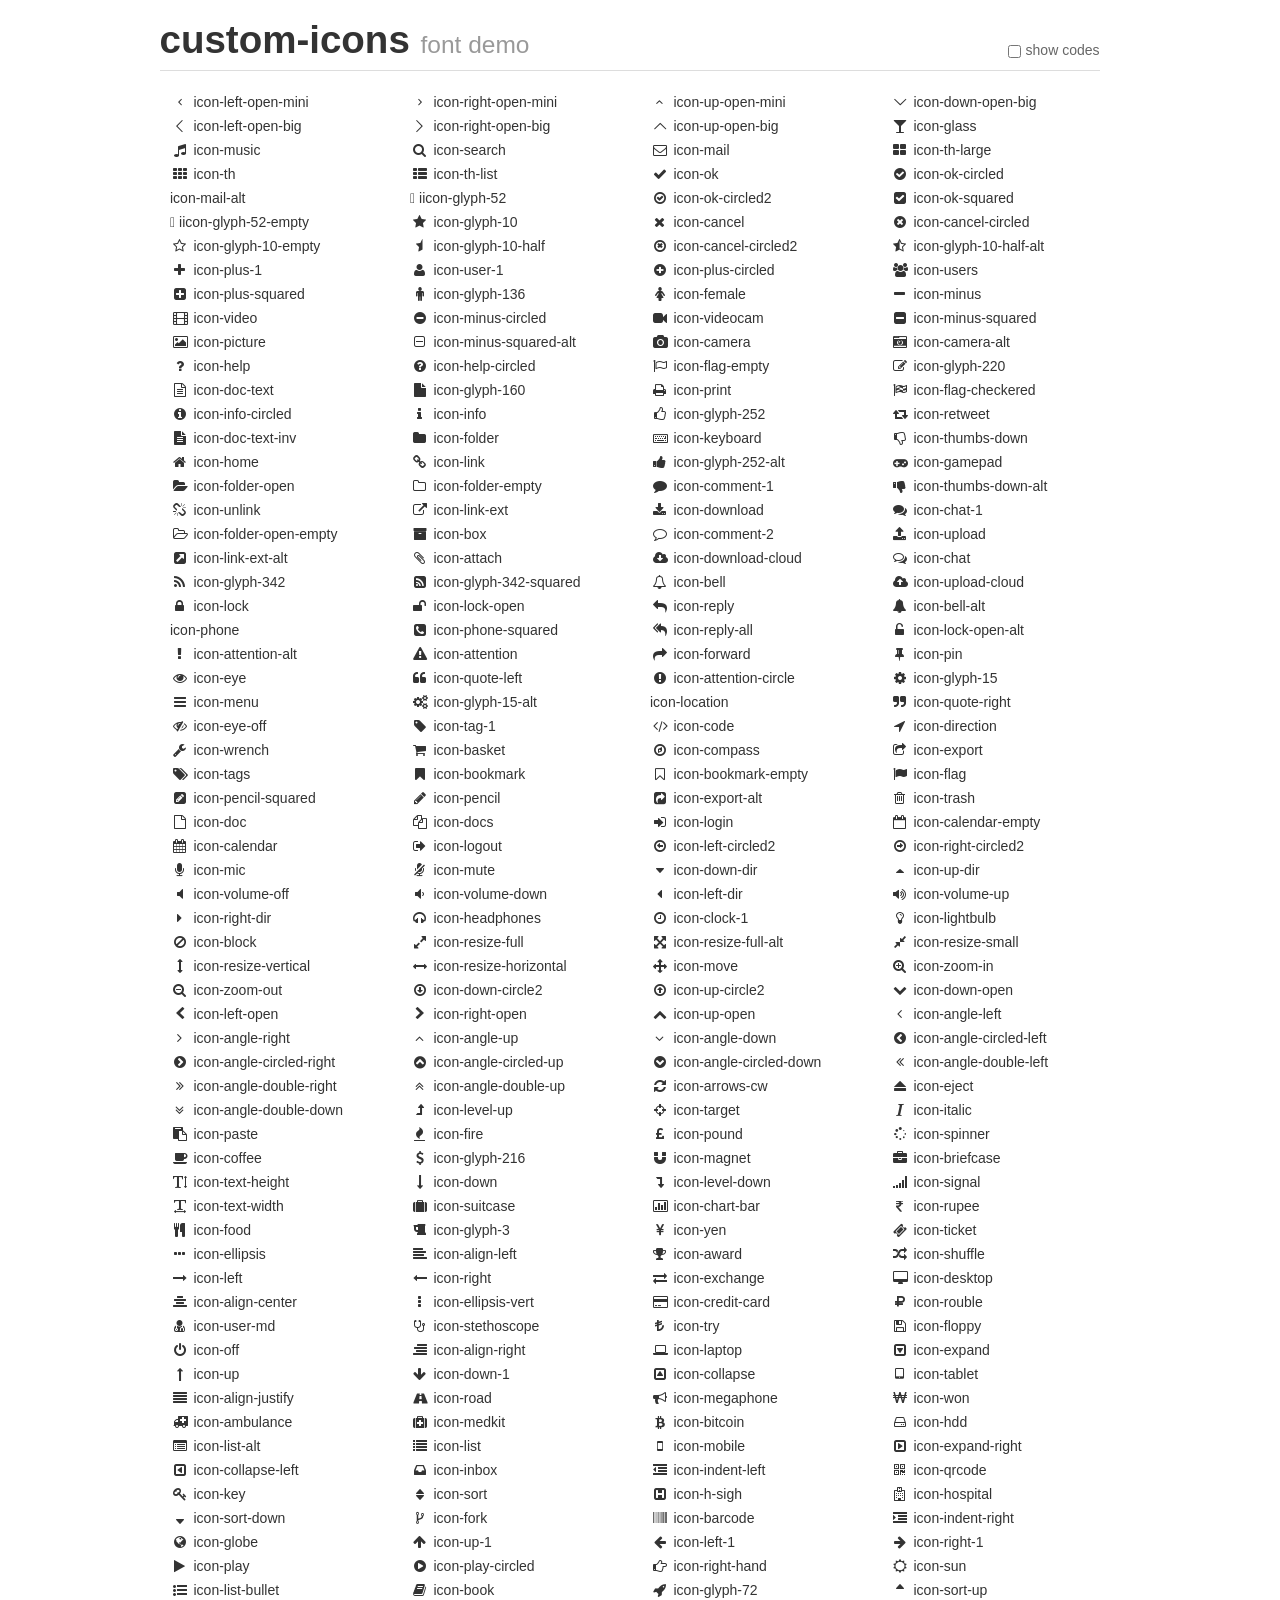
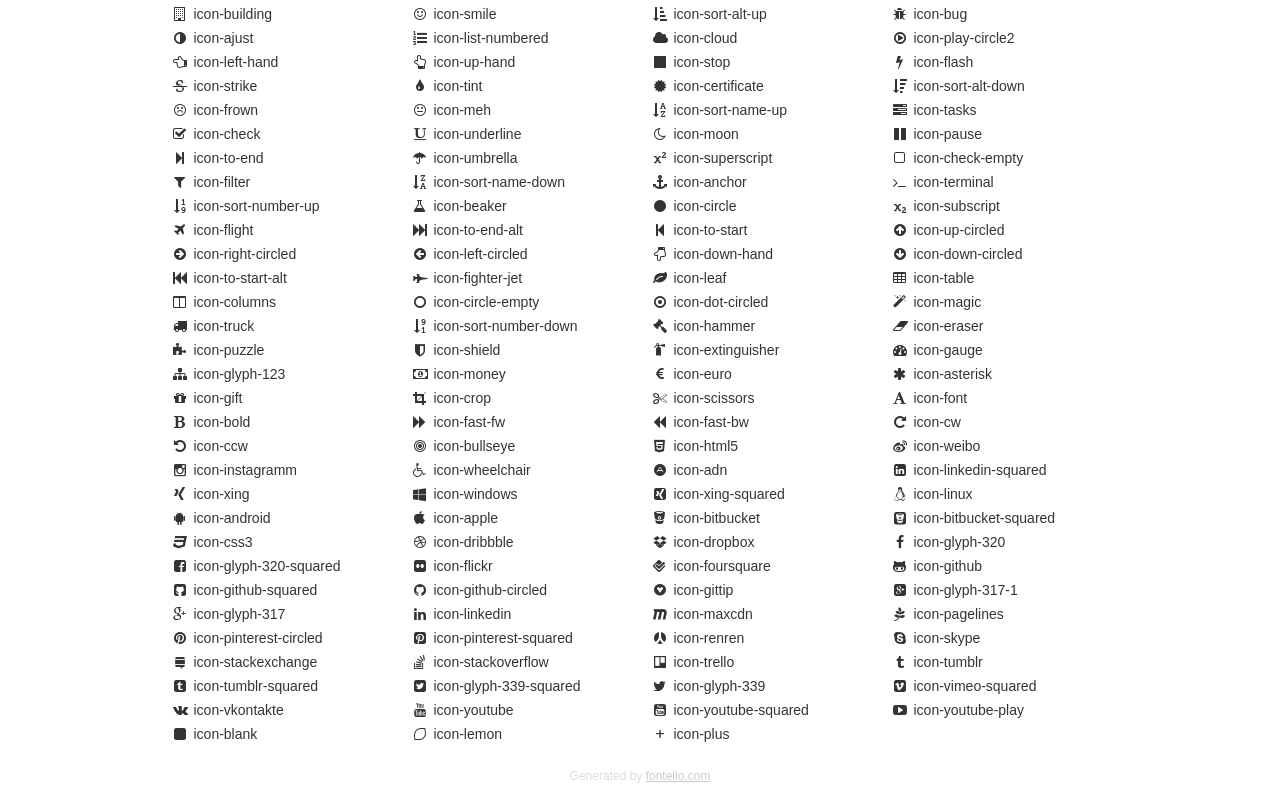
<file: neko-framework/font-icons/custom-icons/demo.html>
<!DOCTYPE html>
<html>
  <head><!--[if lt IE 9]><script language="javascript" type="text/javascript" src="//html5shim.googlecode.com/svn/trunk/html5.js"></script><![endif]-->
    <meta charset="UTF-8"><style>/*
 * Bootstrap v2.2.1
 *
 * Copyright 2012 Twitter, Inc
 * Licensed under the Apache License v2.0
 * http://www.apache.org/licenses/LICENSE-2.0
 *
 * Designed and built with all the love in the world @twitter by @mdo and @fat.
 */
.clearfix {
  *zoom: 1;
}
.clearfix:before,
.clearfix:after {
  display: table;
  content: "";
  line-height: 0;
}
.clearfix:after {
  clear: both;
}
html {
  font-size: 100%;
  -webkit-text-size-adjust: 100%;
  -ms-text-size-adjust: 100%;
}
a:focus {
  outline: thin dotted #333;
  outline: 5px auto -webkit-focus-ring-color;
  outline-offset: -2px;
}
a:hover,
a:active {
  outline: 0;
}
button,
input,
select,
textarea {
  margin: 0;
  font-size: 100%;
  vertical-align: middle;
}
button,
input {
  *overflow: visible;
  line-height: normal;
}
button::-moz-focus-inner,
input::-moz-focus-inner {
  padding: 0;
  border: 0;
}
body {
  margin: 0;
  font-family: "Helvetica Neue", Helvetica, Arial, sans-serif;
  font-size: 14px;
  line-height: 20px;
  color: #333;
  background-color: #fff;
}
a {
  color: #08c;
  text-decoration: none;
}
a:hover {
  color: #005580;
  text-decoration: underline;
}
.row {
  margin-left: -20px;
  *zoom: 1;
}
.row:before,
.row:after {
  display: table;
  content: "";
  line-height: 0;
}
.row:after {
  clear: both;
}
[class*="span"] {
  float: left;
  min-height: 1px;
  margin-left: 20px;
}
.container,
.navbar-static-top .container,
.navbar-fixed-top .container,
.navbar-fixed-bottom .container {
  width: 940px;
}
.span12 {
  width: 940px;
}
.span11 {
  width: 860px;
}
.span10 {
  width: 780px;
}
.span9 {
  width: 700px;
}
.span8 {
  width: 620px;
}
.span7 {
  width: 540px;
}
.span6 {
  width: 460px;
}
.span5 {
  width: 380px;
}
.span4 {
  width: 300px;
}
.span3 {
  width: 220px;
}
.span2 {
  width: 140px;
}
.span1 {
  width: 60px;
}
[class*="span"].pull-right,
.row-fluid [class*="span"].pull-right {
  float: right;
}
.container {
  margin-right: auto;
  margin-left: auto;
  *zoom: 1;
}
.container:before,
.container:after {
  display: table;
  content: "";
  line-height: 0;
}
.container:after {
  clear: both;
}
p {
  margin: 0 0 10px;
}
.lead {
  margin-bottom: 20px;
  font-size: 21px;
  font-weight: 200;
  line-height: 30px;
}
small {
  font-size: 85%;
}
h1 {
  margin: 10px 0;
  font-family: inherit;
  font-weight: bold;
  line-height: 20px;
  color: inherit;
  text-rendering: optimizelegibility;
}
h1 small {
  font-weight: normal;
  line-height: 1;
  color: #999;
}
h1 {
  line-height: 40px;
}
h1 {
  font-size: 38.5px;
}
h1 small {
  font-size: 24.5px;
}
body {
  margin-top: 90px;
}
.header {
  position: fixed;
  top: 0;
  left: 50%;
  margin-left: -480px;
  background-color: #fff;
  border-bottom: 1px solid #ddd;
  padding-top: 10px;
  z-index: 10;
}
.footer {
  color: #ddd;
  font-size: 12px;
  text-align: center;
  margin-top: 20px;
}
.footer a {
  color: #ccc;
  text-decoration: underline;
}
.the-icons {
  font-size: 14px;
  line-height: 24px;
}
.switch {
  position: absolute;
  right: 0;
  bottom: 10px;
  color: #666;
}
.switch input {
  margin-right: 0.3em;
}
.codesOn .i-name {
  display: none;
}
.codesOn .i-code {
  display: inline;
}
.i-code {
  display: none;
}
</style>
    <link rel="stylesheet" href="css/custom-icons.css">
    <link rel="stylesheet" href="css/animation.css"><!--[if IE 7]><link rel="stylesheet" href="css/custom-icons-ie7.css"><![endif]-->
    <script>
      function toggleCodes(on) {
        var obj = document.getElementById('icons');
        
        if (on) {
          obj.className += ' codesOn';
        } else {
          obj.className = obj.className.replace(' codesOn', '');
        }
      }
      
    </script>
  </head>
  <body>
    <div class="container header">
      <h1>
        custom-icons
         <small>font demo</small>
      </h1>
      <label class="switch">
        <input type="checkbox" onclick="toggleCodes(this.checked)">show codes
      </label>
    </div>
    <div id="icons" class="container">
      <div class="row">
        <div title="Code: 0xe800" class="the-icons span3"><i class="icon-left-open-mini"></i> <span class="i-name">icon-left-open-mini</span><span class="i-code">0xe800</span></div>
        <div title="Code: 0xe801" class="the-icons span3"><i class="icon-right-open-mini"></i> <span class="i-name">icon-right-open-mini</span><span class="i-code">0xe801</span></div>
        <div title="Code: 0xe802" class="the-icons span3"><i class="icon-up-open-mini"></i> <span class="i-name">icon-up-open-mini</span><span class="i-code">0xe802</span></div>
        <div title="Code: 0xe803" class="the-icons span3"><i class="icon-down-open-big"></i> <span class="i-name">icon-down-open-big</span><span class="i-code">0xe803</span></div>
      </div>
      <div class="row">
        <div title="Code: 0xe804" class="the-icons span3"><i class="icon-left-open-big"></i> <span class="i-name">icon-left-open-big</span><span class="i-code">0xe804</span></div>
        <div title="Code: 0xe805" class="the-icons span3"><i class="icon-right-open-big"></i> <span class="i-name">icon-right-open-big</span><span class="i-code">0xe805</span></div>
        <div title="Code: 0xe806" class="the-icons span3"><i class="icon-up-open-big"></i> <span class="i-name">icon-up-open-big</span><span class="i-code">0xe806</span></div>
        <div title="Code: 0xe807" class="the-icons span3"><i class="icon-glass"></i> <span class="i-name">icon-glass</span><span class="i-code">0xe807</span></div>
      </div>
      <div class="row">
        <div title="Code: 0xe808" class="the-icons span3"><i class="icon-music"></i> <span class="i-name">icon-music</span><span class="i-code">0xe808</span></div>
        <div title="Code: 0xe809" class="the-icons span3"><i class="icon-search"></i> <span class="i-name">icon-search</span><span class="i-code">0xe809</span></div>
        <div title="Code: 0xe80a" class="the-icons span3"><i class="icon-mail"></i> <span class="i-name">icon-mail</span><span class="i-code">0xe80a</span></div>
        <div title="Code: 0xe80b" class="the-icons span3"><i class="icon-th-large"></i> <span class="i-name">icon-th-large</span><span class="i-code">0xe80b</span></div>
      </div>
      <div class="row">
        <div title="Code: 0xe80c" class="the-icons span3"><i class="icon-th"></i> <span class="i-name">icon-th</span><span class="i-code">0xe80c</span></div>
        <div title="Code: 0xe80d" class="the-icons span3"><i class="icon-th-list"></i> <span class="i-name">icon-th-list</span><span class="i-code">0xe80d</span></div>
        <div title="Code: 0xe80e" class="the-icons span3"><i class="icon-ok"></i> <span class="i-name">icon-ok</span><span class="i-code">0xe80e</span></div>
        <div title="Code: 0xe80f" class="the-icons span3"><i class="icon-ok-circled"></i> <span class="i-name">icon-ok-circled</span><span class="i-code">0xe80f</span></div>
      </div>
      <div class="row">
        <div title="Code: 0xe810" class="the-icons span3">  <span class="i-name">icon-mail-alt</span><span class="i-code">0xe810</span></div>
        <div title="Code: 0xe811" class="the-icons span3"><i class="iicon-glyph-52"></i> <span class="i-name">iicon-glyph-52</span><span class="i-code">0xe811</span></div>
        <div title="Code: 0xe812" class="the-icons span3"><i class="icon-ok-circled2"></i> <span class="i-name">icon-ok-circled2</span><span class="i-code">0xe812</span></div>
        <div title="Code: 0xe813" class="the-icons span3"><i class="icon-ok-squared"></i> <span class="i-name">icon-ok-squared</span><span class="i-code">0xe813</span></div>
      </div>
      <div class="row">
        <div title="Code: 0xe814" class="the-icons span3"><i class="iicon-glyph-52-empty"></i> <span class="i-name">iicon-glyph-52-empty</span><span class="i-code">0xe814</span></div>
        <div title="Code: 0xe815" class="the-icons span3"><i class="icon-glyph-10"></i> <span class="i-name">icon-glyph-10</span><span class="i-code">0xe815</span></div>
        <div title="Code: 0xe816" class="the-icons span3"><i class="icon-cancel"></i> <span class="i-name">icon-cancel</span><span class="i-code">0xe816</span></div>
        <div title="Code: 0xe817" class="the-icons span3"><i class="icon-cancel-circled"></i> <span class="i-name">icon-cancel-circled</span><span class="i-code">0xe817</span></div>
      </div>
      <div class="row">
        <div title="Code: 0xe818" class="the-icons span3"><i class="icon-glyph-10-empty"></i> <span class="i-name">icon-glyph-10-empty</span><span class="i-code">0xe818</span></div>
        <div title="Code: 0xe819" class="the-icons span3"><i class="icon-glyph-10-half"></i> <span class="i-name">icon-glyph-10-half</span><span class="i-code">0xe819</span></div>
        <div title="Code: 0xe81a" class="the-icons span3"><i class="icon-cancel-circled2"></i> <span class="i-name">icon-cancel-circled2</span><span class="i-code">0xe81a</span></div>
        <div title="Code: 0xe81b" class="the-icons span3"><i class="icon-glyph-10-half-alt"></i> <span class="i-name">icon-glyph-10-half-alt</span><span class="i-code">0xe81b</span></div>
      </div>
      <div class="row">
        <div title="Code: 0xe81c" class="the-icons span3"><i class="icon-plus-1"></i> <span class="i-name">icon-plus-1</span><span class="i-code">0xe81c</span></div>
        <div title="Code: 0xe81d" class="the-icons span3"><i class="icon-user-1"></i> <span class="i-name">icon-user-1</span><span class="i-code">0xe81d</span></div>
        <div title="Code: 0xe81e" class="the-icons span3"><i class="icon-plus-circled"></i> <span class="i-name">icon-plus-circled</span><span class="i-code">0xe81e</span></div>
        <div title="Code: 0xe81f" class="the-icons span3"><i class="icon-users"></i> <span class="i-name">icon-users</span><span class="i-code">0xe81f</span></div>
      </div>
      <div class="row">
        <div title="Code: 0xe820" class="the-icons span3"><i class="icon-plus-squared"></i> <span class="i-name">icon-plus-squared</span><span class="i-code">0xe820</span></div>
        <div title="Code: 0xe821" class="the-icons span3"><i class="icon-glyph-136"></i> <span class="i-name">icon-glyph-136</span><span class="i-code">0xe821</span></div>
        <div title="Code: 0xe823" class="the-icons span3"><i class="icon-female"></i> <span class="i-name">icon-female</span><span class="i-code">0xe823</span></div>
        <div title="Code: 0xe824" class="the-icons span3"><i class="icon-minus"></i> <span class="i-name">icon-minus</span><span class="i-code">0xe824</span></div>
      </div>
      <div class="row">
        <div title="Code: 0xe825" class="the-icons span3"><i class="icon-video"></i> <span class="i-name">icon-video</span><span class="i-code">0xe825</span></div>
        <div title="Code: 0xe826" class="the-icons span3"><i class="icon-minus-circled"></i> <span class="i-name">icon-minus-circled</span><span class="i-code">0xe826</span></div>
        <div title="Code: 0xe827" class="the-icons span3"><i class="icon-videocam"></i> <span class="i-name">icon-videocam</span><span class="i-code">0xe827</span></div>
        <div title="Code: 0xe828" class="the-icons span3"><i class="icon-minus-squared"></i> <span class="i-name">icon-minus-squared</span><span class="i-code">0xe828</span></div>
      </div>
      <div class="row">
        <div title="Code: 0xe829" class="the-icons span3"><i class="icon-picture"></i> <span class="i-name">icon-picture</span><span class="i-code">0xe829</span></div>
        <div title="Code: 0xe82a" class="the-icons span3"><i class="icon-minus-squared-alt"></i> <span class="i-name">icon-minus-squared-alt</span><span class="i-code">0xe82a</span></div>
        <div title="Code: 0xe82b" class="the-icons span3"><i class="icon-camera"></i> <span class="i-name">icon-camera</span><span class="i-code">0xe82b</span></div>
        <div title="Code: 0xe82d" class="the-icons span3"><i class="icon-camera-alt"></i> <span class="i-name">icon-camera-alt</span><span class="i-code">0xe82d</span></div>
      </div>
      <div class="row">
        <div title="Code: 0xe82e" class="the-icons span3"><i class="icon-help"></i> <span class="i-name">icon-help</span><span class="i-code">0xe82e</span></div>
        <div title="Code: 0xe82f" class="the-icons span3"><i class="icon-help-circled"></i> <span class="i-name">icon-help-circled</span><span class="i-code">0xe82f</span></div>
        <div title="Code: 0xe830" class="the-icons span3"><i class="icon-flag-empty"></i> <span class="i-name">icon-flag-empty</span><span class="i-code">0xe830</span></div>
        <div title="Code: 0xe831" class="the-icons span3"><i class="icon-glyph-220"></i> <span class="i-name">icon-glyph-220</span><span class="i-code">0xe831</span></div>
      </div>
      <div class="row">
        <div title="Code: 0xe832" class="the-icons span3"><i class="icon-doc-text"></i> <span class="i-name">icon-doc-text</span><span class="i-code">0xe832</span></div>
        <div title="Code: 0xe833" class="the-icons span3"><i class="icon-glyph-160"></i> <span class="i-name">icon-glyph-160</span><span class="i-code">0xe833</span></div>
        <div title="Code: 0xe834" class="the-icons span3"><i class="icon-print"></i> <span class="i-name">icon-print</span><span class="i-code">0xe834</span></div>
        <div title="Code: 0xe835" class="the-icons span3"><i class="icon-flag-checkered"></i> <span class="i-name">icon-flag-checkered</span><span class="i-code">0xe835</span></div>
      </div>
      <div class="row">
        <div title="Code: 0xe836" class="the-icons span3"><i class="icon-info-circled"></i> <span class="i-name">icon-info-circled</span><span class="i-code">0xe836</span></div>
        <div title="Code: 0xe837" class="the-icons span3"><i class="icon-info"></i> <span class="i-name">icon-info</span><span class="i-code">0xe837</span></div>
        <div title="Code: 0xe838" class="the-icons span3"><i class="icon-glyph-252"></i> <span class="i-name">icon-glyph-252</span><span class="i-code">0xe838</span></div>
        <div title="Code: 0xe839" class="the-icons span3"><i class="icon-retweet"></i> <span class="i-name">icon-retweet</span><span class="i-code">0xe839</span></div>
      </div>
      <div class="row">
        <div title="Code: 0xe83a" class="the-icons span3"><i class="icon-doc-text-inv"></i> <span class="i-name">icon-doc-text-inv</span><span class="i-code">0xe83a</span></div>
        <div title="Code: 0xe83b" class="the-icons span3"><i class="icon-folder"></i> <span class="i-name">icon-folder</span><span class="i-code">0xe83b</span></div>
        <div title="Code: 0xe83c" class="the-icons span3"><i class="icon-keyboard"></i> <span class="i-name">icon-keyboard</span><span class="i-code">0xe83c</span></div>
        <div title="Code: 0xe83d" class="the-icons span3"><i class="icon-thumbs-down"></i> <span class="i-name">icon-thumbs-down</span><span class="i-code">0xe83d</span></div>
      </div>
      <div class="row">
        <div title="Code: 0xe83e" class="the-icons span3"><i class="icon-home"></i> <span class="i-name">icon-home</span><span class="i-code">0xe83e</span></div>
        <div title="Code: 0xe83f" class="the-icons span3"><i class="icon-link"></i> <span class="i-name">icon-link</span><span class="i-code">0xe83f</span></div>
        <div title="Code: 0xe840" class="the-icons span3"><i class="icon-glyph-252-alt"></i> <span class="i-name">icon-glyph-252-alt</span><span class="i-code">0xe840</span></div>
        <div title="Code: 0xe841" class="the-icons span3"><i class="icon-gamepad"></i> <span class="i-name">icon-gamepad</span><span class="i-code">0xe841</span></div>
      </div>
      <div class="row">
        <div title="Code: 0xe842" class="the-icons span3"><i class="icon-folder-open"></i> <span class="i-name">icon-folder-open</span><span class="i-code">0xe842</span></div>
        <div title="Code: 0xe843" class="the-icons span3"><i class="icon-folder-empty"></i> <span class="i-name">icon-folder-empty</span><span class="i-code">0xe843</span></div>
        <div title="Code: 0xe844" class="the-icons span3"><i class="icon-comment-1"></i> <span class="i-name">icon-comment-1</span><span class="i-code">0xe844</span></div>
        <div title="Code: 0xe845" class="the-icons span3"><i class="icon-thumbs-down-alt"></i> <span class="i-name">icon-thumbs-down-alt</span><span class="i-code">0xe845</span></div>
      </div>
      <div class="row">
        <div title="Code: 0xe846" class="the-icons span3"><i class="icon-unlink"></i> <span class="i-name">icon-unlink</span><span class="i-code">0xe846</span></div>
        <div title="Code: 0xe847" class="the-icons span3"><i class="icon-link-ext"></i> <span class="i-name">icon-link-ext</span><span class="i-code">0xe847</span></div>
        <div title="Code: 0xe848" class="the-icons span3"><i class="icon-download"></i> <span class="i-name">icon-download</span><span class="i-code">0xe848</span></div>
        <div title="Code: 0xe849" class="the-icons span3"><i class="icon-chat-1"></i> <span class="i-name">icon-chat-1</span><span class="i-code">0xe849</span></div>
      </div>
      <div class="row">
        <div title="Code: 0xe84a" class="the-icons span3"><i class="icon-folder-open-empty"></i> <span class="i-name">icon-folder-open-empty</span><span class="i-code">0xe84a</span></div>
        <div title="Code: 0xe84b" class="the-icons span3"><i class="icon-box"></i> <span class="i-name">icon-box</span><span class="i-code">0xe84b</span></div>
        <div title="Code: 0xe84c" class="the-icons span3"><i class="icon-comment-2"></i> <span class="i-name">icon-comment-2</span><span class="i-code">0xe84c</span></div>
        <div title="Code: 0xe84d" class="the-icons span3"><i class="icon-upload"></i> <span class="i-name">icon-upload</span><span class="i-code">0xe84d</span></div>
      </div>
      <div class="row">
        <div title="Code: 0xe84e" class="the-icons span3"><i class="icon-link-ext-alt"></i> <span class="i-name">icon-link-ext-alt</span><span class="i-code">0xe84e</span></div>
        <div title="Code: 0xe84f" class="the-icons span3"><i class="icon-attach"></i> <span class="i-name">icon-attach</span><span class="i-code">0xe84f</span></div>
        <div title="Code: 0xe850" class="the-icons span3"><i class="icon-download-cloud"></i> <span class="i-name">icon-download-cloud</span><span class="i-code">0xe850</span></div>
        <div title="Code: 0xe851" class="the-icons span3"><i class="icon-chat"></i> <span class="i-name">icon-chat</span><span class="i-code">0xe851</span></div>
      </div>
      <div class="row">
        <div title="Code: 0xe852" class="the-icons span3"><i class="icon-glyph-342"></i> <span class="i-name">icon-glyph-342</span><span class="i-code">0xe852</span></div>
        <div title="Code: 0xe853" class="the-icons span3"><i class="icon-glyph-342-squared"></i> <span class="i-name">icon-glyph-342-squared</span><span class="i-code">0xe853</span></div>
        <div title="Code: 0xe854" class="the-icons span3"><i class="icon-bell"></i> <span class="i-name">icon-bell</span><span class="i-code">0xe854</span></div>
        <div title="Code: 0xe855" class="the-icons span3"><i class="icon-upload-cloud"></i> <span class="i-name">icon-upload-cloud</span><span class="i-code">0xe855</span></div>
      </div>
      <div class="row">
        <div title="Code: 0xe856" class="the-icons span3"><i class="icon-lock"></i> <span class="i-name">icon-lock</span><span class="i-code">0xe856</span></div>
        <div title="Code: 0xe857" class="the-icons span3"><i class="icon-lock-open"></i> <span class="i-name">icon-lock-open</span><span class="i-code">0xe857</span></div>
        <div title="Code: 0xe858" class="the-icons span3"><i class="icon-reply"></i> <span class="i-name">icon-reply</span><span class="i-code">0xe858</span></div>
        <div title="Code: 0xe859" class="the-icons span3"><i class="icon-bell-alt"></i> <span class="i-name">icon-bell-alt</span><span class="i-code">0xe859</span></div>
      </div>
      <div class="row">
        <div title="Code: 0xe85a" class="the-icons span3">  <span class="i-name">icon-phone</span><span class="i-code">0xe85a</span></div>
        <div title="Code: 0xe85b" class="the-icons span3"><i class="icon-phone-squared"></i> <span class="i-name">icon-phone-squared</span><span class="i-code">0xe85b</span></div>
        <div title="Code: 0xe85c" class="the-icons span3"><i class="icon-reply-all"></i> <span class="i-name">icon-reply-all</span><span class="i-code">0xe85c</span></div>
        <div title="Code: 0xe85d" class="the-icons span3"><i class="icon-lock-open-alt"></i> <span class="i-name">icon-lock-open-alt</span><span class="i-code">0xe85d</span></div>
      </div>
      <div class="row">
        <div title="Code: 0xe85e" class="the-icons span3"><i class="icon-attention-alt"></i> <span class="i-name">icon-attention-alt</span><span class="i-code">0xe85e</span></div>
        <div title="Code: 0xe85f" class="the-icons span3"><i class="icon-attention"></i> <span class="i-name">icon-attention</span><span class="i-code">0xe85f</span></div>
        <div title="Code: 0xe860" class="the-icons span3"><i class="icon-forward"></i> <span class="i-name">icon-forward</span><span class="i-code">0xe860</span></div>
        <div title="Code: 0xe861" class="the-icons span3"><i class="icon-pin"></i> <span class="i-name">icon-pin</span><span class="i-code">0xe861</span></div>
      </div>
      <div class="row">
        <div title="Code: 0xe862" class="the-icons span3"><i class="icon-eye"></i> <span class="i-name">icon-eye</span><span class="i-code">0xe862</span></div>
        <div title="Code: 0xe863" class="the-icons span3"><i class="icon-quote-left"></i> <span class="i-name">icon-quote-left</span><span class="i-code">0xe863</span></div>
        <div title="Code: 0xe864" class="the-icons span3"><i class="icon-attention-circle"></i> <span class="i-name">icon-attention-circle</span><span class="i-code">0xe864</span></div>
        <div title="Code: 0xe865" class="the-icons span3"><i class="icon-glyph-15"></i> <span class="i-name">icon-glyph-15</span><span class="i-code">0xe865</span></div>
      </div>
      <div class="row">
        <div title="Code: 0xe866" class="the-icons span3"><i class="icon-menu"></i> <span class="i-name">icon-menu</span><span class="i-code">0xe866</span></div>
        <div title="Code: 0xe867" class="the-icons span3"><i class="icon-glyph-15-alt"></i> <span class="i-name">icon-glyph-15-alt</span><span class="i-code">0xe867</span></div>
        <div title="Code: 0xe868" class="the-icons span3">  <span class="i-name">icon-location</span><span class="i-code">0xe868</span></div>
        <div title="Code: 0xe869" class="the-icons span3"><i class="icon-quote-right"></i> <span class="i-name">icon-quote-right</span><span class="i-code">0xe869</span></div>
      </div>
      <div class="row">
        <div title="Code: 0xe86a" class="the-icons span3"><i class="icon-eye-off"></i> <span class="i-name">icon-eye-off</span><span class="i-code">0xe86a</span></div>
        <div title="Code: 0xe86b" class="the-icons span3"><i class="icon-tag-1"></i> <span class="i-name">icon-tag-1</span><span class="i-code">0xe86b</span></div>
        <div title="Code: 0xe86c" class="the-icons span3"><i class="icon-code"></i> <span class="i-name">icon-code</span><span class="i-code">0xe86c</span></div>
        <div title="Code: 0xe86d" class="the-icons span3"><i class="icon-direction"></i> <span class="i-name">icon-direction</span><span class="i-code">0xe86d</span></div>
      </div>
      <div class="row">
        <div title="Code: 0xe86e" class="the-icons span3"><i class="icon-wrench"></i> <span class="i-name">icon-wrench</span><span class="i-code">0xe86e</span></div>
        <div title="Code: 0xe86f" class="the-icons span3"><i class="icon-basket"></i> <span class="i-name">icon-basket</span><span class="i-code">0xe86f</span></div>
        <div title="Code: 0xe870" class="the-icons span3"><i class="icon-compass"></i> <span class="i-name">icon-compass</span><span class="i-code">0xe870</span></div>
        <div title="Code: 0xe871" class="the-icons span3"><i class="icon-export"></i> <span class="i-name">icon-export</span><span class="i-code">0xe871</span></div>
      </div>
      <div class="row">
        <div title="Code: 0xe872" class="the-icons span3"><i class="icon-tags"></i> <span class="i-name">icon-tags</span><span class="i-code">0xe872</span></div>
        <div title="Code: 0xe873" class="the-icons span3"><i class="icon-bookmark"></i> <span class="i-name">icon-bookmark</span><span class="i-code">0xe873</span></div>
        <div title="Code: 0xe874" class="the-icons span3"><i class="icon-bookmark-empty"></i> <span class="i-name">icon-bookmark-empty</span><span class="i-code">0xe874</span></div>
        <div title="Code: 0xe875" class="the-icons span3"><i class="icon-flag"></i> <span class="i-name">icon-flag</span><span class="i-code">0xe875</span></div>
      </div>
      <div class="row">
        <div title="Code: 0xe876" class="the-icons span3"><i class="icon-pencil-squared"></i> <span class="i-name">icon-pencil-squared</span><span class="i-code">0xe876</span></div>
        <div title="Code: 0xe877" class="the-icons span3"><i class="icon-pencil"></i> <span class="i-name">icon-pencil</span><span class="i-code">0xe877</span></div>
        <div title="Code: 0xe878" class="the-icons span3"><i class="icon-export-alt"></i> <span class="i-name">icon-export-alt</span><span class="i-code">0xe878</span></div>
        <div title="Code: 0xe879" class="the-icons span3"><i class="icon-trash"></i> <span class="i-name">icon-trash</span><span class="i-code">0xe879</span></div>
      </div>
      <div class="row">
        <div title="Code: 0xe87a" class="the-icons span3"><i class="icon-doc"></i> <span class="i-name">icon-doc</span><span class="i-code">0xe87a</span></div>
        <div title="Code: 0xe87b" class="the-icons span3"><i class="icon-docs"></i> <span class="i-name">icon-docs</span><span class="i-code">0xe87b</span></div>
        <div title="Code: 0xe87c" class="the-icons span3"><i class="icon-login"></i> <span class="i-name">icon-login</span><span class="i-code">0xe87c</span></div>
        <div title="Code: 0xe87d" class="the-icons span3"><i class="icon-calendar-empty"></i> <span class="i-name">icon-calendar-empty</span><span class="i-code">0xe87d</span></div>
      </div>
      <div class="row">
        <div title="Code: 0xe87e" class="the-icons span3"><i class="icon-calendar"></i> <span class="i-name">icon-calendar</span><span class="i-code">0xe87e</span></div>
        <div title="Code: 0xe87f" class="the-icons span3"><i class="icon-logout"></i> <span class="i-name">icon-logout</span><span class="i-code">0xe87f</span></div>
        <div title="Code: 0xe880" class="the-icons span3"><i class="icon-left-circled2"></i> <span class="i-name">icon-left-circled2</span><span class="i-code">0xe880</span></div>
        <div title="Code: 0xe881" class="the-icons span3"><i class="icon-right-circled2"></i> <span class="i-name">icon-right-circled2</span><span class="i-code">0xe881</span></div>
      </div>
      <div class="row">
        <div title="Code: 0xe882" class="the-icons span3"><i class="icon-mic"></i> <span class="i-name">icon-mic</span><span class="i-code">0xe882</span></div>
        <div title="Code: 0xe883" class="the-icons span3"><i class="icon-mute"></i> <span class="i-name">icon-mute</span><span class="i-code">0xe883</span></div>
        <div title="Code: 0xe884" class="the-icons span3"><i class="icon-down-dir"></i> <span class="i-name">icon-down-dir</span><span class="i-code">0xe884</span></div>
        <div title="Code: 0xe885" class="the-icons span3"><i class="icon-up-dir"></i> <span class="i-name">icon-up-dir</span><span class="i-code">0xe885</span></div>
      </div>
      <div class="row">
        <div title="Code: 0xe886" class="the-icons span3"><i class="icon-volume-off"></i> <span class="i-name">icon-volume-off</span><span class="i-code">0xe886</span></div>
        <div title="Code: 0xe887" class="the-icons span3"><i class="icon-volume-down"></i> <span class="i-name">icon-volume-down</span><span class="i-code">0xe887</span></div>
        <div title="Code: 0xe888" class="the-icons span3"><i class="icon-left-dir"></i> <span class="i-name">icon-left-dir</span><span class="i-code">0xe888</span></div>
        <div title="Code: 0xe889" class="the-icons span3"><i class="icon-volume-up"></i> <span class="i-name">icon-volume-up</span><span class="i-code">0xe889</span></div>
      </div>
      <div class="row">
        <div title="Code: 0xe88a" class="the-icons span3"><i class="icon-right-dir"></i> <span class="i-name">icon-right-dir</span><span class="i-code">0xe88a</span></div>
        <div title="Code: 0xe88b" class="the-icons span3"><i class="icon-headphones"></i> <span class="i-name">icon-headphones</span><span class="i-code">0xe88b</span></div>
        <div title="Code: 0xe88c" class="the-icons span3"><i class="icon-clock-1"></i> <span class="i-name">icon-clock-1</span><span class="i-code">0xe88c</span></div>
        <div title="Code: 0xe88d" class="the-icons span3"><i class="icon-lightbulb"></i> <span class="i-name">icon-lightbulb</span><span class="i-code">0xe88d</span></div>
      </div>
      <div class="row">
        <div title="Code: 0xe88e" class="the-icons span3"><i class="icon-block"></i> <span class="i-name">icon-block</span><span class="i-code">0xe88e</span></div>
        <div title="Code: 0xe88f" class="the-icons span3"><i class="icon-resize-full"></i> <span class="i-name">icon-resize-full</span><span class="i-code">0xe88f</span></div>
        <div title="Code: 0xe890" class="the-icons span3"><i class="icon-resize-full-alt"></i> <span class="i-name">icon-resize-full-alt</span><span class="i-code">0xe890</span></div>
        <div title="Code: 0xe891" class="the-icons span3"><i class="icon-resize-small"></i> <span class="i-name">icon-resize-small</span><span class="i-code">0xe891</span></div>
      </div>
      <div class="row">
        <div title="Code: 0xe892" class="the-icons span3"><i class="icon-resize-vertical"></i> <span class="i-name">icon-resize-vertical</span><span class="i-code">0xe892</span></div>
        <div title="Code: 0xe893" class="the-icons span3"><i class="icon-resize-horizontal"></i> <span class="i-name">icon-resize-horizontal</span><span class="i-code">0xe893</span></div>
        <div title="Code: 0xe894" class="the-icons span3"><i class="icon-move"></i> <span class="i-name">icon-move</span><span class="i-code">0xe894</span></div>
        <div title="Code: 0xe895" class="the-icons span3"><i class="icon-zoom-in"></i> <span class="i-name">icon-zoom-in</span><span class="i-code">0xe895</span></div>
      </div>
      <div class="row">
        <div title="Code: 0xe896" class="the-icons span3"><i class="icon-zoom-out"></i> <span class="i-name">icon-zoom-out</span><span class="i-code">0xe896</span></div>
        <div title="Code: 0xe897" class="the-icons span3"><i class="icon-down-circle2"></i> <span class="i-name">icon-down-circle2</span><span class="i-code">0xe897</span></div>
        <div title="Code: 0xe898" class="the-icons span3"><i class="icon-up-circle2"></i> <span class="i-name">icon-up-circle2</span><span class="i-code">0xe898</span></div>
        <div title="Code: 0xe899" class="the-icons span3"><i class="icon-down-open"></i> <span class="i-name">icon-down-open</span><span class="i-code">0xe899</span></div>
      </div>
      <div class="row">
        <div title="Code: 0xe89a" class="the-icons span3"><i class="icon-left-open"></i> <span class="i-name">icon-left-open</span><span class="i-code">0xe89a</span></div>
        <div title="Code: 0xe89b" class="the-icons span3"><i class="icon-right-open"></i> <span class="i-name">icon-right-open</span><span class="i-code">0xe89b</span></div>
        <div title="Code: 0xe89c" class="the-icons span3"><i class="icon-up-open"></i> <span class="i-name">icon-up-open</span><span class="i-code">0xe89c</span></div>
        <div title="Code: 0xe89d" class="the-icons span3"><i class="icon-angle-left"></i> <span class="i-name">icon-angle-left</span><span class="i-code">0xe89d</span></div>
      </div>
      <div class="row">
        <div title="Code: 0xe89e" class="the-icons span3"><i class="icon-angle-right"></i> <span class="i-name">icon-angle-right</span><span class="i-code">0xe89e</span></div>
        <div title="Code: 0xe89f" class="the-icons span3"><i class="icon-angle-up"></i> <span class="i-name">icon-angle-up</span><span class="i-code">0xe89f</span></div>
        <div title="Code: 0xe8a0" class="the-icons span3"><i class="icon-angle-down"></i> <span class="i-name">icon-angle-down</span><span class="i-code">0xe8a0</span></div>
        <div title="Code: 0xe8a1" class="the-icons span3"><i class="icon-angle-circled-left"></i> <span class="i-name">icon-angle-circled-left</span><span class="i-code">0xe8a1</span></div>
      </div>
      <div class="row">
        <div title="Code: 0xe8a2" class="the-icons span3"><i class="icon-angle-circled-right"></i> <span class="i-name">icon-angle-circled-right</span><span class="i-code">0xe8a2</span></div>
        <div title="Code: 0xe8a3" class="the-icons span3"><i class="icon-angle-circled-up"></i> <span class="i-name">icon-angle-circled-up</span><span class="i-code">0xe8a3</span></div>
        <div title="Code: 0xe8a4" class="the-icons span3"><i class="icon-angle-circled-down"></i> <span class="i-name">icon-angle-circled-down</span><span class="i-code">0xe8a4</span></div>
        <div title="Code: 0xe8a5" class="the-icons span3"><i class="icon-angle-double-left"></i> <span class="i-name">icon-angle-double-left</span><span class="i-code">0xe8a5</span></div>
      </div>
      <div class="row">
        <div title="Code: 0xe8a6" class="the-icons span3"><i class="icon-angle-double-right"></i> <span class="i-name">icon-angle-double-right</span><span class="i-code">0xe8a6</span></div>
        <div title="Code: 0xe8a7" class="the-icons span3"><i class="icon-angle-double-up"></i> <span class="i-name">icon-angle-double-up</span><span class="i-code">0xe8a7</span></div>
        <div title="Code: 0xe8a8" class="the-icons span3"><i class="icon-arrows-cw"></i> <span class="i-name">icon-arrows-cw</span><span class="i-code">0xe8a8</span></div>
        <div title="Code: 0xe8a9" class="the-icons span3"><i class="icon-eject"></i> <span class="i-name">icon-eject</span><span class="i-code">0xe8a9</span></div>
      </div>
      <div class="row">
        <div title="Code: 0xe8aa" class="the-icons span3"><i class="icon-angle-double-down"></i> <span class="i-name">icon-angle-double-down</span><span class="i-code">0xe8aa</span></div>
        <div title="Code: 0xe8ab" class="the-icons span3"><i class="icon-level-up"></i> <span class="i-name">icon-level-up</span><span class="i-code">0xe8ab</span></div>
        <div title="Code: 0xe8ac" class="the-icons span3"><i class="icon-target"></i> <span class="i-name">icon-target</span><span class="i-code">0xe8ac</span></div>
        <div title="Code: 0xe8ad" class="the-icons span3"><i class="icon-italic"></i> <span class="i-name">icon-italic</span><span class="i-code">0xe8ad</span></div>
      </div>
      <div class="row">
        <div title="Code: 0xe8ae" class="the-icons span3"><i class="icon-paste"></i> <span class="i-name">icon-paste</span><span class="i-code">0xe8ae</span></div>
        <div title="Code: 0xe8af" class="the-icons span3"><i class="icon-fire"></i> <span class="i-name">icon-fire</span><span class="i-code">0xe8af</span></div>
        <div title="Code: 0xe8b0" class="the-icons span3"><i class="icon-pound"></i> <span class="i-name">icon-pound</span><span class="i-code">0xe8b0</span></div>
        <div title="Code: 0xe8b1" class="the-icons span3"><i class="icon-spinner"></i> <span class="i-name">icon-spinner</span><span class="i-code">0xe8b1</span></div>
      </div>
      <div class="row">
        <div title="Code: 0xe8b2" class="the-icons span3"><i class="icon-coffee"></i> <span class="i-name">icon-coffee</span><span class="i-code">0xe8b2</span></div>
        <div title="Code: 0xe8b3" class="the-icons span3"><i class="icon-glyph-216"></i> <span class="i-name">icon-glyph-216</span><span class="i-code">0xe8b3</span></div>
        <div title="Code: 0xe8b4" class="the-icons span3"><i class="icon-magnet"></i> <span class="i-name">icon-magnet</span><span class="i-code">0xe8b4</span></div>
        <div title="Code: 0xe8b5" class="the-icons span3"><i class="icon-briefcase"></i> <span class="i-name">icon-briefcase</span><span class="i-code">0xe8b5</span></div>
      </div>
      <div class="row">
        <div title="Code: 0xe8b6" class="the-icons span3"><i class="icon-text-height"></i> <span class="i-name">icon-text-height</span><span class="i-code">0xe8b6</span></div>
        <div title="Code: 0xe8b7" class="the-icons span3"><i class="icon-down"></i> <span class="i-name">icon-down</span><span class="i-code">0xe8b7</span></div>
        <div title="Code: 0xe8b8" class="the-icons span3"><i class="icon-level-down"></i> <span class="i-name">icon-level-down</span><span class="i-code">0xe8b8</span></div>
        <div title="Code: 0xe8b9" class="the-icons span3"><i class="icon-signal"></i> <span class="i-name">icon-signal</span><span class="i-code">0xe8b9</span></div>
      </div>
      <div class="row">
        <div title="Code: 0xe8ba" class="the-icons span3"><i class="icon-text-width"></i> <span class="i-name">icon-text-width</span><span class="i-code">0xe8ba</span></div>
        <div title="Code: 0xe8bb" class="the-icons span3"><i class="icon-suitcase"></i> <span class="i-name">icon-suitcase</span><span class="i-code">0xe8bb</span></div>
        <div title="Code: 0xe8bc" class="the-icons span3"><i class="icon-chart-bar"></i> <span class="i-name">icon-chart-bar</span><span class="i-code">0xe8bc</span></div>
        <div title="Code: 0xe8bd" class="the-icons span3"><i class="icon-rupee"></i> <span class="i-name">icon-rupee</span><span class="i-code">0xe8bd</span></div>
      </div>
      <div class="row">
        <div title="Code: 0xe8be" class="the-icons span3"><i class="icon-food"></i> <span class="i-name">icon-food</span><span class="i-code">0xe8be</span></div>
        <div title="Code: 0xe8bf" class="the-icons span3"><i class="icon-glyph-3"></i> <span class="i-name">icon-glyph-3</span><span class="i-code">0xe8bf</span></div>
        <div title="Code: 0xe8c0" class="the-icons span3"><i class="icon-yen"></i> <span class="i-name">icon-yen</span><span class="i-code">0xe8c0</span></div>
        <div title="Code: 0xe8c1" class="the-icons span3"><i class="icon-ticket"></i> <span class="i-name">icon-ticket</span><span class="i-code">0xe8c1</span></div>
      </div>
      <div class="row">
        <div title="Code: 0xe8c2" class="the-icons span3"><i class="icon-ellipsis"></i> <span class="i-name">icon-ellipsis</span><span class="i-code">0xe8c2</span></div>
        <div title="Code: 0xe8c3" class="the-icons span3"><i class="icon-align-left"></i> <span class="i-name">icon-align-left</span><span class="i-code">0xe8c3</span></div>
        <div title="Code: 0xe8c4" class="the-icons span3"><i class="icon-award"></i> <span class="i-name">icon-award</span><span class="i-code">0xe8c4</span></div>
        <div title="Code: 0xe8c5" class="the-icons span3"><i class="icon-shuffle"></i> <span class="i-name">icon-shuffle</span><span class="i-code">0xe8c5</span></div>
      </div>
      <div class="row">
        <div title="Code: 0xe8c6" class="the-icons span3"><i class="icon-left"></i> <span class="i-name">icon-left</span><span class="i-code">0xe8c6</span></div>
        <div title="Code: 0xe8c7" class="the-icons span3"><i class="icon-right"></i> <span class="i-name">icon-right</span><span class="i-code">0xe8c7</span></div>
        <div title="Code: 0xe8c8" class="the-icons span3"><i class="icon-exchange"></i> <span class="i-name">icon-exchange</span><span class="i-code">0xe8c8</span></div>
        <div title="Code: 0xe8c9" class="the-icons span3"><i class="icon-desktop"></i> <span class="i-name">icon-desktop</span><span class="i-code">0xe8c9</span></div>
      </div>
      <div class="row">
        <div title="Code: 0xe8ca" class="the-icons span3"><i class="icon-align-center"></i> <span class="i-name">icon-align-center</span><span class="i-code">0xe8ca</span></div>
        <div title="Code: 0xe8cb" class="the-icons span3"><i class="icon-ellipsis-vert"></i> <span class="i-name">icon-ellipsis-vert</span><span class="i-code">0xe8cb</span></div>
        <div title="Code: 0xe8cc" class="the-icons span3"><i class="icon-credit-card"></i> <span class="i-name">icon-credit-card</span><span class="i-code">0xe8cc</span></div>
        <div title="Code: 0xe8cd" class="the-icons span3"><i class="icon-rouble"></i> <span class="i-name">icon-rouble</span><span class="i-code">0xe8cd</span></div>
      </div>
      <div class="row">
        <div title="Code: 0xe8ce" class="the-icons span3"><i class="icon-user-md"></i> <span class="i-name">icon-user-md</span><span class="i-code">0xe8ce</span></div>
        <div title="Code: 0xe8cf" class="the-icons span3"><i class="icon-stethoscope"></i> <span class="i-name">icon-stethoscope</span><span class="i-code">0xe8cf</span></div>
        <div title="Code: 0xe8d0" class="the-icons span3"><i class="icon-try"></i> <span class="i-name">icon-try</span><span class="i-code">0xe8d0</span></div>
        <div title="Code: 0xe8d1" class="the-icons span3"><i class="icon-floppy"></i> <span class="i-name">icon-floppy</span><span class="i-code">0xe8d1</span></div>
      </div>
      <div class="row">
        <div title="Code: 0xe8d2" class="the-icons span3"><i class="icon-off"></i> <span class="i-name">icon-off</span><span class="i-code">0xe8d2</span></div>
        <div title="Code: 0xe8d3" class="the-icons span3"><i class="icon-align-right"></i> <span class="i-name">icon-align-right</span><span class="i-code">0xe8d3</span></div>
        <div title="Code: 0xe8d4" class="the-icons span3"><i class="icon-laptop"></i> <span class="i-name">icon-laptop</span><span class="i-code">0xe8d4</span></div>
        <div title="Code: 0xe8d5" class="the-icons span3"><i class="icon-expand"></i> <span class="i-name">icon-expand</span><span class="i-code">0xe8d5</span></div>
      </div>
      <div class="row">
        <div title="Code: 0xe8d6" class="the-icons span3"><i class="icon-up"></i> <span class="i-name">icon-up</span><span class="i-code">0xe8d6</span></div>
        <div title="Code: 0xe8d7" class="the-icons span3"><i class="icon-down-1"></i> <span class="i-name">icon-down-1</span><span class="i-code">0xe8d7</span></div>
        <div title="Code: 0xe8d8" class="the-icons span3"><i class="icon-collapse"></i> <span class="i-name">icon-collapse</span><span class="i-code">0xe8d8</span></div>
        <div title="Code: 0xe8d9" class="the-icons span3"><i class="icon-tablet"></i> <span class="i-name">icon-tablet</span><span class="i-code">0xe8d9</span></div>
      </div>
      <div class="row">
        <div title="Code: 0xe8da" class="the-icons span3"><i class="icon-align-justify"></i> <span class="i-name">icon-align-justify</span><span class="i-code">0xe8da</span></div>
        <div title="Code: 0xe8db" class="the-icons span3"><i class="icon-road"></i> <span class="i-name">icon-road</span><span class="i-code">0xe8db</span></div>
        <div title="Code: 0xe8dc" class="the-icons span3"><i class="icon-megaphone"></i> <span class="i-name">icon-megaphone</span><span class="i-code">0xe8dc</span></div>
        <div title="Code: 0xe8dd" class="the-icons span3"><i class="icon-won"></i> <span class="i-name">icon-won</span><span class="i-code">0xe8dd</span></div>
      </div>
      <div class="row">
        <div title="Code: 0xe8de" class="the-icons span3"><i class="icon-ambulance"></i> <span class="i-name">icon-ambulance</span><span class="i-code">0xe8de</span></div>
        <div title="Code: 0xe8df" class="the-icons span3"><i class="icon-medkit"></i> <span class="i-name">icon-medkit</span><span class="i-code">0xe8df</span></div>
        <div title="Code: 0xe8e0" class="the-icons span3"><i class="icon-bitcoin"></i> <span class="i-name">icon-bitcoin</span><span class="i-code">0xe8e0</span></div>
        <div title="Code: 0xe8e1" class="the-icons span3"><i class="icon-hdd"></i> <span class="i-name">icon-hdd</span><span class="i-code">0xe8e1</span></div>
      </div>
      <div class="row">
        <div title="Code: 0xe8e2" class="the-icons span3"><i class="icon-list-alt"></i> <span class="i-name">icon-list-alt</span><span class="i-code">0xe8e2</span></div>
        <div title="Code: 0xe8e3" class="the-icons span3"><i class="icon-list"></i> <span class="i-name">icon-list</span><span class="i-code">0xe8e3</span></div>
        <div title="Code: 0xe8e4" class="the-icons span3"><i class="icon-mobile"></i> <span class="i-name">icon-mobile</span><span class="i-code">0xe8e4</span></div>
        <div title="Code: 0xe8e5" class="the-icons span3"><i class="icon-expand-right"></i> <span class="i-name">icon-expand-right</span><span class="i-code">0xe8e5</span></div>
      </div>
      <div class="row">
        <div title="Code: 0xe8e6" class="the-icons span3"><i class="icon-collapse-left"></i> <span class="i-name">icon-collapse-left</span><span class="i-code">0xe8e6</span></div>
        <div title="Code: 0xe8e7" class="the-icons span3"><i class="icon-inbox"></i> <span class="i-name">icon-inbox</span><span class="i-code">0xe8e7</span></div>
        <div title="Code: 0xe8e8" class="the-icons span3"><i class="icon-indent-left"></i> <span class="i-name">icon-indent-left</span><span class="i-code">0xe8e8</span></div>
        <div title="Code: 0xe8e9" class="the-icons span3"><i class="icon-qrcode"></i> <span class="i-name">icon-qrcode</span><span class="i-code">0xe8e9</span></div>
      </div>
      <div class="row">
        <div title="Code: 0xe8ea" class="the-icons span3"><i class="icon-key"></i> <span class="i-name">icon-key</span><span class="i-code">0xe8ea</span></div>
        <div title="Code: 0xe8eb" class="the-icons span3"><i class="icon-sort"></i> <span class="i-name">icon-sort</span><span class="i-code">0xe8eb</span></div>
        <div title="Code: 0xe8ec" class="the-icons span3"><i class="icon-h-sigh"></i> <span class="i-name">icon-h-sigh</span><span class="i-code">0xe8ec</span></div>
        <div title="Code: 0xe8ed" class="the-icons span3"><i class="icon-hospital"></i> <span class="i-name">icon-hospital</span><span class="i-code">0xe8ed</span></div>
      </div>
      <div class="row">
        <div title="Code: 0xe8ee" class="the-icons span3"><i class="icon-sort-down"></i> <span class="i-name">icon-sort-down</span><span class="i-code">0xe8ee</span></div>
        <div title="Code: 0xe8ef" class="the-icons span3"><i class="icon-fork"></i> <span class="i-name">icon-fork</span><span class="i-code">0xe8ef</span></div>
        <div title="Code: 0xe8f0" class="the-icons span3"><i class="icon-barcode"></i> <span class="i-name">icon-barcode</span><span class="i-code">0xe8f0</span></div>
        <div title="Code: 0xe8f1" class="the-icons span3"><i class="icon-indent-right"></i> <span class="i-name">icon-indent-right</span><span class="i-code">0xe8f1</span></div>
      </div>
      <div class="row">
        <div title="Code: 0xe8f2" class="the-icons span3"><i class="icon-globe"></i> <span class="i-name">icon-globe</span><span class="i-code">0xe8f2</span></div>
        <div title="Code: 0xe8f3" class="the-icons span3"><i class="icon-up-1"></i> <span class="i-name">icon-up-1</span><span class="i-code">0xe8f3</span></div>
        <div title="Code: 0xe8f4" class="the-icons span3"><i class="icon-left-1"></i> <span class="i-name">icon-left-1</span><span class="i-code">0xe8f4</span></div>
        <div title="Code: 0xe8f5" class="the-icons span3"><i class="icon-right-1"></i> <span class="i-name">icon-right-1</span><span class="i-code">0xe8f5</span></div>
      </div>
      <div class="row">
        <div title="Code: 0xe8f6" class="the-icons span3"><i class="icon-play"></i> <span class="i-name">icon-play</span><span class="i-code">0xe8f6</span></div>
        <div title="Code: 0xe8f7" class="the-icons span3"><i class="icon-play-circled"></i> <span class="i-name">icon-play-circled</span><span class="i-code">0xe8f7</span></div>
        <div title="Code: 0xe8f8" class="the-icons span3"><i class="icon-right-hand"></i> <span class="i-name">icon-right-hand</span><span class="i-code">0xe8f8</span></div>
        <div title="Code: 0xe8f9" class="the-icons span3"><i class="icon-sun"></i> <span class="i-name">icon-sun</span><span class="i-code">0xe8f9</span></div>
      </div>
      <div class="row">
        <div title="Code: 0xe8fa" class="the-icons span3"><i class="icon-list-bullet"></i> <span class="i-name">icon-list-bullet</span><span class="i-code">0xe8fa</span></div>
        <div title="Code: 0xe8fb" class="the-icons span3"><i class="icon-book"></i> <span class="i-name">icon-book</span><span class="i-code">0xe8fb</span></div>
        <div title="Code: 0xe8fc" class="the-icons span3"><i class="icon-glyph-72"></i> <span class="i-name">icon-glyph-72</span><span class="i-code">0xe8fc</span></div>
        <div title="Code: 0xe8fd" class="the-icons span3"><i class="icon-sort-up"></i> <span class="i-name">icon-sort-up</span><span class="i-code">0xe8fd</span></div>
      </div>
      <div class="row">
        <div title="Code: 0xe8fe" class="the-icons span3"><i class="icon-building"></i> <span class="i-name">icon-building</span><span class="i-code">0xe8fe</span></div>
        <div title="Code: 0xe8ff" class="the-icons span3"><i class="icon-smile"></i> <span class="i-name">icon-smile</span><span class="i-code">0xe8ff</span></div>
        <div title="Code: 0xe900" class="the-icons span3"><i class="icon-sort-alt-up"></i> <span class="i-name">icon-sort-alt-up</span><span class="i-code">0xe900</span></div>
        <div title="Code: 0xe901" class="the-icons span3"><i class="icon-bug"></i> <span class="i-name">icon-bug</span><span class="i-code">0xe901</span></div>
      </div>
      <div class="row">
        <div title="Code: 0xe902" class="the-icons span3"><i class="icon-ajust"></i> <span class="i-name">icon-ajust</span><span class="i-code">0xe902</span></div>
        <div title="Code: 0xe903" class="the-icons span3"><i class="icon-list-numbered"></i> <span class="i-name">icon-list-numbered</span><span class="i-code">0xe903</span></div>
        <div title="Code: 0xe904" class="the-icons span3"><i class="icon-cloud"></i> <span class="i-name">icon-cloud</span><span class="i-code">0xe904</span></div>
        <div title="Code: 0xe905" class="the-icons span3"><i class="icon-play-circle2"></i> <span class="i-name">icon-play-circle2</span><span class="i-code">0xe905</span></div>
      </div>
      <div class="row">
        <div title="Code: 0xe906" class="the-icons span3"><i class="icon-left-hand"></i> <span class="i-name">icon-left-hand</span><span class="i-code">0xe906</span></div>
        <div title="Code: 0xe907" class="the-icons span3"><i class="icon-up-hand"></i> <span class="i-name">icon-up-hand</span><span class="i-code">0xe907</span></div>
        <div title="Code: 0xe908" class="the-icons span3"><i class="icon-stop"></i> <span class="i-name">icon-stop</span><span class="i-code">0xe908</span></div>
        <div title="Code: 0xe909" class="the-icons span3"><i class="icon-flash"></i> <span class="i-name">icon-flash</span><span class="i-code">0xe909</span></div>
      </div>
      <div class="row">
        <div title="Code: 0xe90a" class="the-icons span3"><i class="icon-strike"></i> <span class="i-name">icon-strike</span><span class="i-code">0xe90a</span></div>
        <div title="Code: 0xe90b" class="the-icons span3"><i class="icon-tint"></i> <span class="i-name">icon-tint</span><span class="i-code">0xe90b</span></div>
        <div title="Code: 0xe90c" class="the-icons span3"><i class="icon-certificate"></i> <span class="i-name">icon-certificate</span><span class="i-code">0xe90c</span></div>
        <div title="Code: 0xe90d" class="the-icons span3"><i class="icon-sort-alt-down"></i> <span class="i-name">icon-sort-alt-down</span><span class="i-code">0xe90d</span></div>
      </div>
      <div class="row">
        <div title="Code: 0xe90e" class="the-icons span3"><i class="icon-frown"></i> <span class="i-name">icon-frown</span><span class="i-code">0xe90e</span></div>
        <div title="Code: 0xe90f" class="the-icons span3"><i class="icon-meh"></i> <span class="i-name">icon-meh</span><span class="i-code">0xe90f</span></div>
        <div title="Code: 0xe910" class="the-icons span3"><i class="icon-sort-name-up"></i> <span class="i-name">icon-sort-name-up</span><span class="i-code">0xe910</span></div>
        <div title="Code: 0xe911" class="the-icons span3"><i class="icon-tasks"></i> <span class="i-name">icon-tasks</span><span class="i-code">0xe911</span></div>
      </div>
      <div class="row">
        <div title="Code: 0xe912" class="the-icons span3"><i class="icon-check"></i> <span class="i-name">icon-check</span><span class="i-code">0xe912</span></div>
        <div title="Code: 0xe913" class="the-icons span3"><i class="icon-underline"></i> <span class="i-name">icon-underline</span><span class="i-code">0xe913</span></div>
        <div title="Code: 0xe914" class="the-icons span3"><i class="icon-moon"></i> <span class="i-name">icon-moon</span><span class="i-code">0xe914</span></div>
        <div title="Code: 0xe915" class="the-icons span3"><i class="icon-pause"></i> <span class="i-name">icon-pause</span><span class="i-code">0xe915</span></div>
      </div>
      <div class="row">
        <div title="Code: 0xe916" class="the-icons span3"><i class="icon-to-end"></i> <span class="i-name">icon-to-end</span><span class="i-code">0xe916</span></div>
        <div title="Code: 0xe917" class="the-icons span3"><i class="icon-umbrella"></i> <span class="i-name">icon-umbrella</span><span class="i-code">0xe917</span></div>
        <div title="Code: 0xe918" class="the-icons span3"><i class="icon-superscript"></i> <span class="i-name">icon-superscript</span><span class="i-code">0xe918</span></div>
        <div title="Code: 0xe919" class="the-icons span3"><i class="icon-check-empty"></i> <span class="i-name">icon-check-empty</span><span class="i-code">0xe919</span></div>
      </div>
      <div class="row">
        <div title="Code: 0xe91a" class="the-icons span3"><i class="icon-filter"></i> <span class="i-name">icon-filter</span><span class="i-code">0xe91a</span></div>
        <div title="Code: 0xe91b" class="the-icons span3"><i class="icon-sort-name-down"></i> <span class="i-name">icon-sort-name-down</span><span class="i-code">0xe91b</span></div>
        <div title="Code: 0xe91c" class="the-icons span3"><i class="icon-anchor"></i> <span class="i-name">icon-anchor</span><span class="i-code">0xe91c</span></div>
        <div title="Code: 0xe91d" class="the-icons span3"><i class="icon-terminal"></i> <span class="i-name">icon-terminal</span><span class="i-code">0xe91d</span></div>
      </div>
      <div class="row">
        <div title="Code: 0xe91e" class="the-icons span3"><i class="icon-sort-number-up"></i> <span class="i-name">icon-sort-number-up</span><span class="i-code">0xe91e</span></div>
        <div title="Code: 0xe91f" class="the-icons span3"><i class="icon-beaker"></i> <span class="i-name">icon-beaker</span><span class="i-code">0xe91f</span></div>
        <div title="Code: 0xe920" class="the-icons span3"><i class="icon-circle"></i> <span class="i-name">icon-circle</span><span class="i-code">0xe920</span></div>
        <div title="Code: 0xe921" class="the-icons span3"><i class="icon-subscript"></i> <span class="i-name">icon-subscript</span><span class="i-code">0xe921</span></div>
      </div>
      <div class="row">
        <div title="Code: 0xe922" class="the-icons span3"><i class="icon-flight"></i> <span class="i-name">icon-flight</span><span class="i-code">0xe922</span></div>
        <div title="Code: 0xe923" class="the-icons span3"><i class="icon-to-end-alt"></i> <span class="i-name">icon-to-end-alt</span><span class="i-code">0xe923</span></div>
        <div title="Code: 0xe924" class="the-icons span3"><i class="icon-to-start"></i> <span class="i-name">icon-to-start</span><span class="i-code">0xe924</span></div>
        <div title="Code: 0xe925" class="the-icons span3"><i class="icon-up-circled"></i> <span class="i-name">icon-up-circled</span><span class="i-code">0xe925</span></div>
      </div>
      <div class="row">
        <div title="Code: 0xe926" class="the-icons span3"><i class="icon-right-circled"></i> <span class="i-name">icon-right-circled</span><span class="i-code">0xe926</span></div>
        <div title="Code: 0xe927" class="the-icons span3"><i class="icon-left-circled"></i> <span class="i-name">icon-left-circled</span><span class="i-code">0xe927</span></div>
        <div title="Code: 0xe928" class="the-icons span3"><i class="icon-down-hand"></i> <span class="i-name">icon-down-hand</span><span class="i-code">0xe928</span></div>
        <div title="Code: 0xe929" class="the-icons span3"><i class="icon-down-circled"></i> <span class="i-name">icon-down-circled</span><span class="i-code">0xe929</span></div>
      </div>
      <div class="row">
        <div title="Code: 0xe92a" class="the-icons span3"><i class="icon-to-start-alt"></i> <span class="i-name">icon-to-start-alt</span><span class="i-code">0xe92a</span></div>
        <div title="Code: 0xe92b" class="the-icons span3"><i class="icon-fighter-jet"></i> <span class="i-name">icon-fighter-jet</span><span class="i-code">0xe92b</span></div>
        <div title="Code: 0xe92c" class="the-icons span3"><i class="icon-leaf"></i> <span class="i-name">icon-leaf</span><span class="i-code">0xe92c</span></div>
        <div title="Code: 0xe92d" class="the-icons span3"><i class="icon-table"></i> <span class="i-name">icon-table</span><span class="i-code">0xe92d</span></div>
      </div>
      <div class="row">
        <div title="Code: 0xe92e" class="the-icons span3"><i class="icon-columns"></i> <span class="i-name">icon-columns</span><span class="i-code">0xe92e</span></div>
        <div title="Code: 0xe92f" class="the-icons span3"><i class="icon-circle-empty"></i> <span class="i-name">icon-circle-empty</span><span class="i-code">0xe92f</span></div>
        <div title="Code: 0xe930" class="the-icons span3"><i class="icon-dot-circled"></i> <span class="i-name">icon-dot-circled</span><span class="i-code">0xe930</span></div>
        <div title="Code: 0xe931" class="the-icons span3"><i class="icon-magic"></i> <span class="i-name">icon-magic</span><span class="i-code">0xe931</span></div>
      </div>
      <div class="row">
        <div title="Code: 0xe932" class="the-icons span3"><i class="icon-truck"></i> <span class="i-name">icon-truck</span><span class="i-code">0xe932</span></div>
        <div title="Code: 0xe933" class="the-icons span3"><i class="icon-sort-number-down"></i> <span class="i-name">icon-sort-number-down</span><span class="i-code">0xe933</span></div>
        <div title="Code: 0xe934" class="the-icons span3"><i class="icon-hammer"></i> <span class="i-name">icon-hammer</span><span class="i-code">0xe934</span></div>
        <div title="Code: 0xe935" class="the-icons span3"><i class="icon-eraser"></i> <span class="i-name">icon-eraser</span><span class="i-code">0xe935</span></div>
      </div>
      <div class="row">
        <div title="Code: 0xe936" class="the-icons span3"><i class="icon-puzzle"></i> <span class="i-name">icon-puzzle</span><span class="i-code">0xe936</span></div>
        <div title="Code: 0xe937" class="the-icons span3"><i class="icon-shield"></i> <span class="i-name">icon-shield</span><span class="i-code">0xe937</span></div>
        <div title="Code: 0xe938" class="the-icons span3"><i class="icon-extinguisher"></i> <span class="i-name">icon-extinguisher</span><span class="i-code">0xe938</span></div>
        <div title="Code: 0xe939" class="the-icons span3"><i class="icon-gauge"></i> <span class="i-name">icon-gauge</span><span class="i-code">0xe939</span></div>
      </div>
      <div class="row">
        <div title="Code: 0xe93a" class="the-icons span3"><i class="icon-glyph-123"></i> <span class="i-name">icon-glyph-123</span><span class="i-code">0xe93a</span></div>
        <div title="Code: 0xe93b" class="the-icons span3"><i class="icon-money"></i> <span class="i-name">icon-money</span><span class="i-code">0xe93b</span></div>
        <div title="Code: 0xe93c" class="the-icons span3"><i class="icon-euro"></i> <span class="i-name">icon-euro</span><span class="i-code">0xe93c</span></div>
        <div title="Code: 0xe93d" class="the-icons span3"><i class="icon-asterisk"></i> <span class="i-name">icon-asterisk</span><span class="i-code">0xe93d</span></div>
      </div>
      <div class="row">
        <div title="Code: 0xe93e" class="the-icons span3"><i class="icon-gift"></i> <span class="i-name">icon-gift</span><span class="i-code">0xe93e</span></div>
        <div title="Code: 0xe93f" class="the-icons span3"><i class="icon-crop"></i> <span class="i-name">icon-crop</span><span class="i-code">0xe93f</span></div>
        <div title="Code: 0xe940" class="the-icons span3"><i class="icon-scissors"></i> <span class="i-name">icon-scissors</span><span class="i-code">0xe940</span></div>
        <div title="Code: 0xe941" class="the-icons span3"><i class="icon-font"></i> <span class="i-name">icon-font</span><span class="i-code">0xe941</span></div>
      </div>
      <div class="row">
        <div title="Code: 0xe942" class="the-icons span3"><i class="icon-bold"></i> <span class="i-name">icon-bold</span><span class="i-code">0xe942</span></div>
        <div title="Code: 0xe943" class="the-icons span3"><i class="icon-fast-fw"></i> <span class="i-name">icon-fast-fw</span><span class="i-code">0xe943</span></div>
        <div title="Code: 0xe944" class="the-icons span3"><i class="icon-fast-bw"></i> <span class="i-name">icon-fast-bw</span><span class="i-code">0xe944</span></div>
        <div title="Code: 0xe945" class="the-icons span3"><i class="icon-cw"></i> <span class="i-name">icon-cw</span><span class="i-code">0xe945</span></div>
      </div>
      <div class="row">
        <div title="Code: 0xe946" class="the-icons span3"><i class="icon-ccw"></i> <span class="i-name">icon-ccw</span><span class="i-code">0xe946</span></div>
        <div title="Code: 0xe947" class="the-icons span3"><i class="icon-bullseye"></i> <span class="i-name">icon-bullseye</span><span class="i-code">0xe947</span></div>
        <div title="Code: 0xe948" class="the-icons span3"><i class="icon-html5"></i> <span class="i-name">icon-html5</span><span class="i-code">0xe948</span></div>
        <div title="Code: 0xe949" class="the-icons span3"><i class="icon-weibo"></i> <span class="i-name">icon-weibo</span><span class="i-code">0xe949</span></div>
      </div>
      <div class="row">
        <div title="Code: 0xe94a" class="the-icons span3"><i class="icon-instagramm"></i> <span class="i-name">icon-instagramm</span><span class="i-code">0xe94a</span></div>
        <div title="Code: 0xe94b" class="the-icons span3"><i class="icon-wheelchair"></i> <span class="i-name">icon-wheelchair</span><span class="i-code">0xe94b</span></div>
        <div title="Code: 0xe94c" class="the-icons span3"><i class="icon-adn"></i> <span class="i-name">icon-adn</span><span class="i-code">0xe94c</span></div>
        <div title="Code: 0xe94d" class="the-icons span3"><i class="icon-linkedin-squared"></i> <span class="i-name">icon-linkedin-squared</span><span class="i-code">0xe94d</span></div>
      </div>
      <div class="row">
        <div title="Code: 0xe94e" class="the-icons span3"><i class="icon-xing"></i> <span class="i-name">icon-xing</span><span class="i-code">0xe94e</span></div>
        <div title="Code: 0xe94f" class="the-icons span3"><i class="icon-windows"></i> <span class="i-name">icon-windows</span><span class="i-code">0xe94f</span></div>
        <div title="Code: 0xe950" class="the-icons span3"><i class="icon-xing-squared"></i> <span class="i-name">icon-xing-squared</span><span class="i-code">0xe950</span></div>
        <div title="Code: 0xe951" class="the-icons span3"><i class="icon-linux"></i> <span class="i-name">icon-linux</span><span class="i-code">0xe951</span></div>
      </div>
      <div class="row">
        <div title="Code: 0xe952" class="the-icons span3"><i class="icon-android"></i> <span class="i-name">icon-android</span><span class="i-code">0xe952</span></div>
        <div title="Code: 0xe953" class="the-icons span3"><i class="icon-apple"></i> <span class="i-name">icon-apple</span><span class="i-code">0xe953</span></div>
        <div title="Code: 0xe954" class="the-icons span3"><i class="icon-bitbucket"></i> <span class="i-name">icon-bitbucket</span><span class="i-code">0xe954</span></div>
        <div title="Code: 0xe955" class="the-icons span3"><i class="icon-bitbucket-squared"></i> <span class="i-name">icon-bitbucket-squared</span><span class="i-code">0xe955</span></div>
      </div>
      <div class="row">
        <div title="Code: 0xe956" class="the-icons span3"><i class="icon-css3"></i> <span class="i-name">icon-css3</span><span class="i-code">0xe956</span></div>
        <div title="Code: 0xe957" class="the-icons span3"><i class="icon-dribbble"></i> <span class="i-name">icon-dribbble</span><span class="i-code">0xe957</span></div>
        <div title="Code: 0xe958" class="the-icons span3"><i class="icon-dropbox"></i> <span class="i-name">icon-dropbox</span><span class="i-code">0xe958</span></div>
        <div title="Code: 0xe959" class="the-icons span3"><i class="icon-glyph-320"></i> <span class="i-name">icon-glyph-320</span><span class="i-code">0xe959</span></div>
      </div>
      <div class="row">
        <div title="Code: 0xe95a" class="the-icons span3"><i class="icon-glyph-320-squared"></i> <span class="i-name">icon-glyph-320-squared</span><span class="i-code">0xe95a</span></div>
        <div title="Code: 0xe95b" class="the-icons span3"><i class="icon-flickr"></i> <span class="i-name">icon-flickr</span><span class="i-code">0xe95b</span></div>
        <div title="Code: 0xe95c" class="the-icons span3"><i class="icon-foursquare"></i> <span class="i-name">icon-foursquare</span><span class="i-code">0xe95c</span></div>
        <div title="Code: 0xe95d" class="the-icons span3"><i class="icon-github"></i> <span class="i-name">icon-github</span><span class="i-code">0xe95d</span></div>
      </div>
      <div class="row">
        <div title="Code: 0xe95e" class="the-icons span3"><i class="icon-github-squared"></i> <span class="i-name">icon-github-squared</span><span class="i-code">0xe95e</span></div>
        <div title="Code: 0xe95f" class="the-icons span3"><i class="icon-github-circled"></i> <span class="i-name">icon-github-circled</span><span class="i-code">0xe95f</span></div>
        <div title="Code: 0xe960" class="the-icons span3"><i class="icon-gittip"></i> <span class="i-name">icon-gittip</span><span class="i-code">0xe960</span></div>
        <div title="Code: 0xe961" class="the-icons span3"><i class="icon-glyph-317-1"></i> <span class="i-name">icon-glyph-317-1</span><span class="i-code">0xe961</span></div>
      </div>
      <div class="row">
        <div title="Code: 0xe962" class="the-icons span3"><i class="icon-glyph-317"></i> <span class="i-name">icon-glyph-317</span><span class="i-code">0xe962</span></div>
        <div title="Code: 0xe963" class="the-icons span3"><i class="icon-linkedin"></i> <span class="i-name">icon-linkedin</span><span class="i-code">0xe963</span></div>
        <div title="Code: 0xe964" class="the-icons span3"><i class="icon-maxcdn"></i> <span class="i-name">icon-maxcdn</span><span class="i-code">0xe964</span></div>
        <div title="Code: 0xe965" class="the-icons span3"><i class="icon-pagelines"></i> <span class="i-name">icon-pagelines</span><span class="i-code">0xe965</span></div>
      </div>
      <div class="row">
        <div title="Code: 0xe966" class="the-icons span3"><i class="icon-pinterest-circled"></i> <span class="i-name">icon-pinterest-circled</span><span class="i-code">0xe966</span></div>
        <div title="Code: 0xe967" class="the-icons span3"><i class="icon-pinterest-squared"></i> <span class="i-name">icon-pinterest-squared</span><span class="i-code">0xe967</span></div>
        <div title="Code: 0xe968" class="the-icons span3"><i class="icon-renren"></i> <span class="i-name">icon-renren</span><span class="i-code">0xe968</span></div>
        <div title="Code: 0xe969" class="the-icons span3"><i class="icon-skype"></i> <span class="i-name">icon-skype</span><span class="i-code">0xe969</span></div>
      </div>
      <div class="row">
        <div title="Code: 0xe96a" class="the-icons span3"><i class="icon-stackexchange"></i> <span class="i-name">icon-stackexchange</span><span class="i-code">0xe96a</span></div>
        <div title="Code: 0xe96b" class="the-icons span3"><i class="icon-stackoverflow"></i> <span class="i-name">icon-stackoverflow</span><span class="i-code">0xe96b</span></div>
        <div title="Code: 0xe96c" class="the-icons span3"><i class="icon-trello"></i> <span class="i-name">icon-trello</span><span class="i-code">0xe96c</span></div>
        <div title="Code: 0xe96d" class="the-icons span3"><i class="icon-tumblr"></i> <span class="i-name">icon-tumblr</span><span class="i-code">0xe96d</span></div>
      </div>
      <div class="row">
        <div title="Code: 0xe96e" class="the-icons span3"><i class="icon-tumblr-squared"></i> <span class="i-name">icon-tumblr-squared</span><span class="i-code">0xe96e</span></div>
        <div title="Code: 0xe96f" class="the-icons span3"><i class="icon-glyph-339-squared"></i> <span class="i-name">icon-glyph-339-squared</span><span class="i-code">0xe96f</span></div>
        <div title="Code: 0xe970" class="the-icons span3"><i class="icon-glyph-339"></i> <span class="i-name">icon-glyph-339</span><span class="i-code">0xe970</span></div>
        <div title="Code: 0xe971" class="the-icons span3"><i class="icon-vimeo-squared"></i> <span class="i-name">icon-vimeo-squared</span><span class="i-code">0xe971</span></div>
      </div>
      <div class="row">
        <div title="Code: 0xe972" class="the-icons span3"><i class="icon-vkontakte"></i> <span class="i-name">icon-vkontakte</span><span class="i-code">0xe972</span></div>
        <div title="Code: 0xe973" class="the-icons span3"><i class="icon-youtube"></i> <span class="i-name">icon-youtube</span><span class="i-code">0xe973</span></div>
        <div title="Code: 0xe974" class="the-icons span3"><i class="icon-youtube-squared"></i> <span class="i-name">icon-youtube-squared</span><span class="i-code">0xe974</span></div>
        <div title="Code: 0xe975" class="the-icons span3"><i class="icon-youtube-play"></i> <span class="i-name">icon-youtube-play</span><span class="i-code">0xe975</span></div>
      </div>
      <div class="row">
        <div title="Code: 0xe976" class="the-icons span3"><i class="icon-blank"></i> <span class="i-name">icon-blank</span><span class="i-code">0xe976</span></div>
        <div title="Code: 0xe977" class="the-icons span3"><i class="icon-lemon"></i> <span class="i-name">icon-lemon</span><span class="i-code">0xe977</span></div>
        <div title="Code: 0xe978" class="the-icons span3"><i class="icon-plus"></i> <span class="i-name">icon-plus</span><span class="i-code">0xe978</span></div>
      </div>
    </div>
    <div class="container footer">Generated by <a href="http://fontello.com">fontello.com</a></div>
  </body>
</html>
</file>
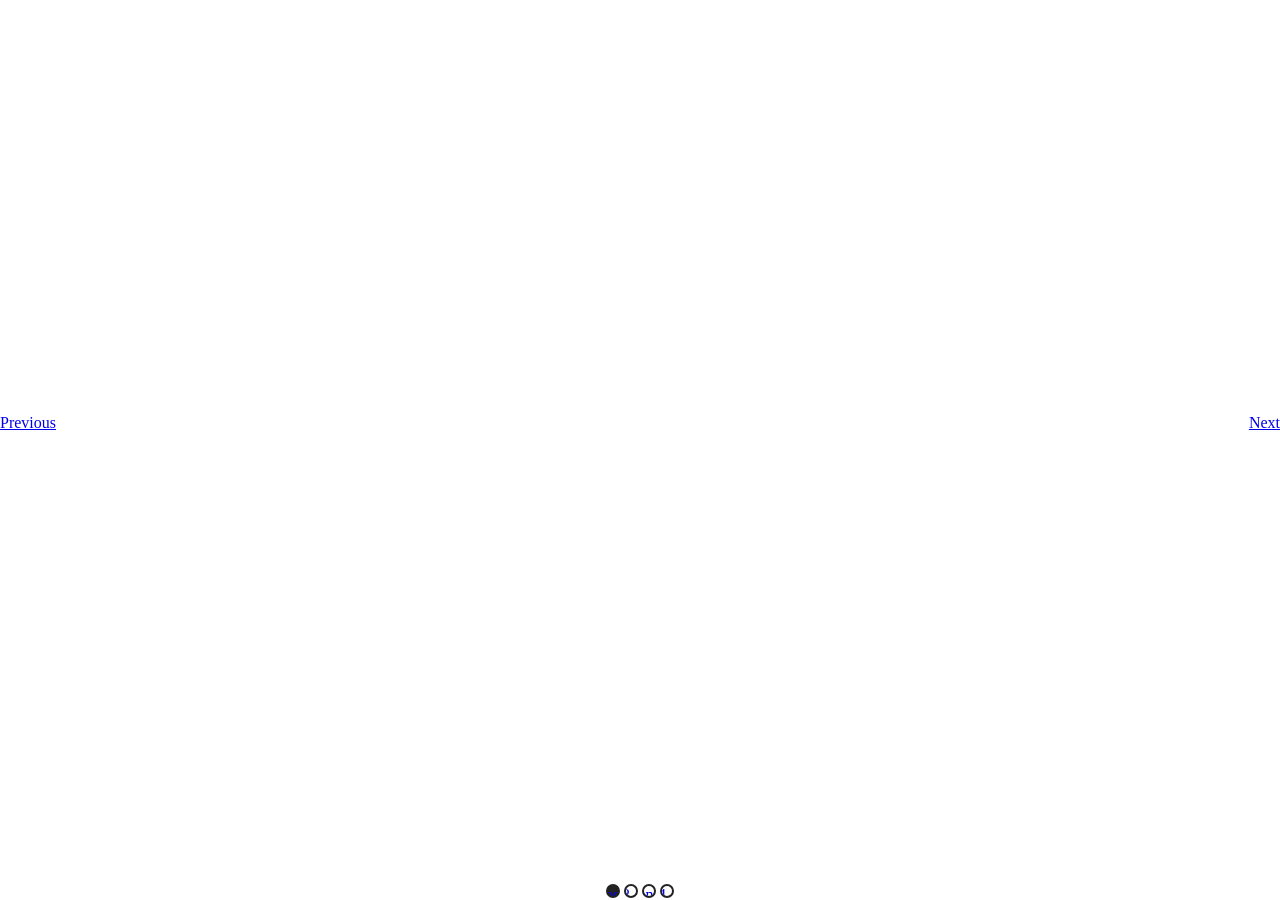
<file: neko-framework/external-plugins/superslides/examples/custom-pagination.html>
<!DOCTYPE html>
<html>
<head>
  <meta charset="utf-8">
  <title>Superslides - A fullscreen slider for jQuery</title>
  <link rel="stylesheet" href="../dist/stylesheets/superslides.css">
</head>
<body>
  <div id="slides">
    <div class="slides-container">
      <img src="images/people.jpeg" id="people">
      <img src="images/surly.jpeg" width="1024" height="682" alt="Surly">
      <img src="images/cinelli-front.jpeg" width="1024" height="683" alt="Cinelli" id="cinelli">
      <img src="images/affinity.jpeg" width="1024" height="685" alt="Affinity">
    </div>

    <nav class="slides-navigation">
      <a href="#" class="next">Next</a>
      <a href="#" class="prev">Previous</a>
    </nav>
  </div>

  <script src="http://ajax.googleapis.com/ajax/libs/jquery/1.9.1/jquery.min.js"></script>
  <script src="javascripts/jquery.easing.1.3.js"></script>
  <script src="javascripts/jquery.animate-enhanced.min.js"></script>
  <script src="../dist/jquery.superslides.js" type="text/javascript" charset="utf-8"></script>
  <script>
    $(function() {
      $('#slides').superslides({
        hashchange: true
      });
    });
  </script>
</body>
</html>
</file>
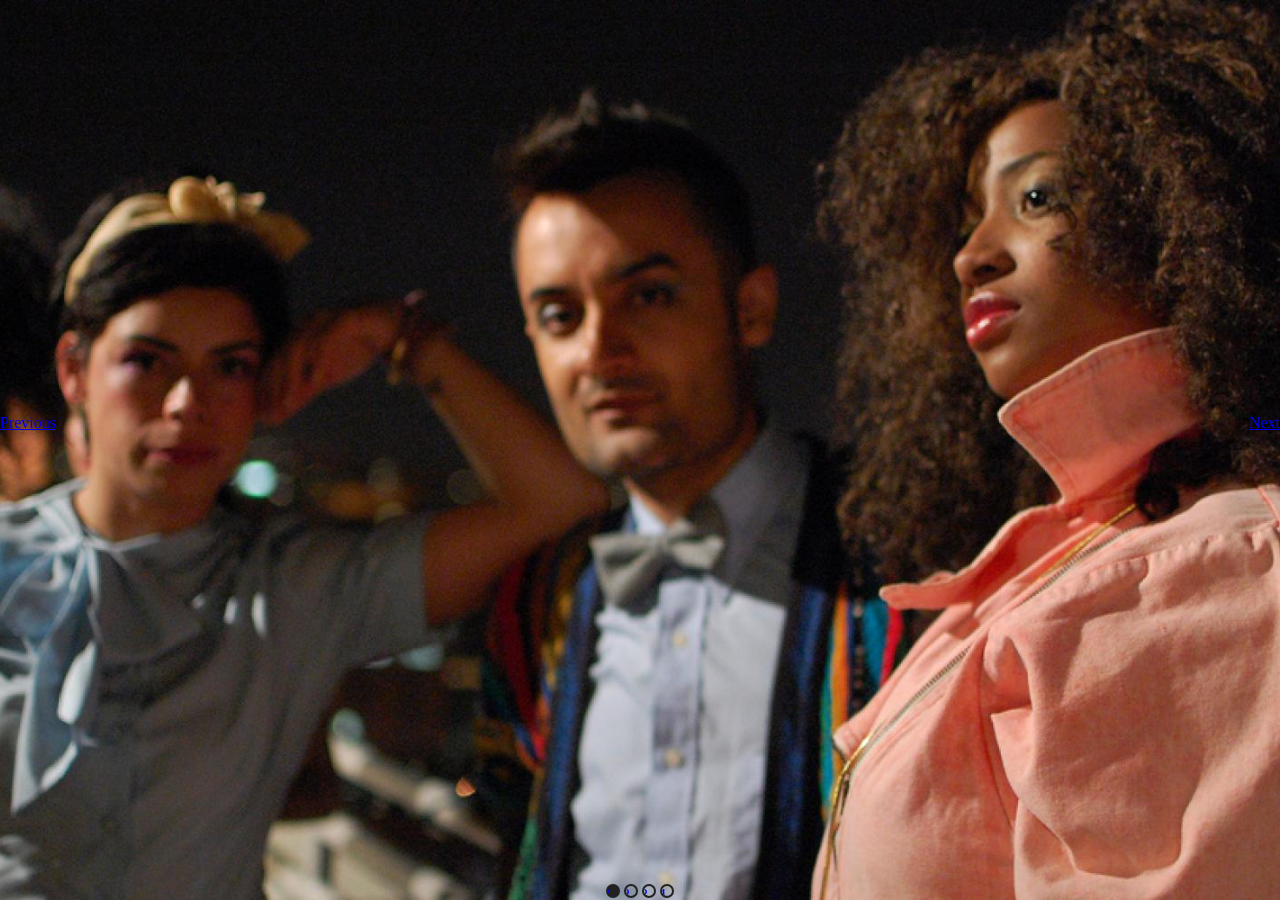
<file: neko-framework/external-plugins/superslides/examples/fade.html>
<!DOCTYPE html>
<html>
<head>
  <meta charset="utf-8">
  <title>Superslides - A fullscreen slider for jQuery</title>
  <link rel="stylesheet" href="../dist/stylesheets/superslides.css">
</head>
<body>
  <div id="slides">
    <div class="slides-container">
      <img src="images/people.jpeg" alt="Cinelli">
      <img src="images/surly.jpeg" width="1024" height="682" alt="Surly">
      <img src="images/cinelli-front.jpeg" width="1024" height="683" alt="Cinelli">
      <img src="images/affinity.jpeg" width="1024" height="685" alt="Affinity">
    </div>

    <nav class="slides-navigation">
      <a href="#" class="next">Next</a>
      <a href="#" class="prev">Previous</a>
    </nav>
  </div>

  <script src="http://ajax.googleapis.com/ajax/libs/jquery/1.9.1/jquery.min.js"></script>
  <script src="javascripts/jquery.easing.1.3.js"></script>
  <script src="javascripts/jquery.animate-enhanced.min.js"></script>
  <script src="../dist/jquery.superslides.js" type="text/javascript" charset="utf-8"></script>
  <script>
    $('#slides').superslides({
      animation: 'fade'
    });
  </script>
</body>
</html>
</file>
<file: neko-framework/external-plugins/superslides/dist/stylesheets/superslides.css>
#slides {
  position: relative;
}
#slides .slides-container {
  display: none;
}
#slides .scrollable {
  *zoom: 1;
  position: relative;
  top: 0;
  left: 0;
  overflow-y: auto;
  -webkit-overflow-scrolling: touch;
  height: 100%;
}
#slides .scrollable:after {
  content: "";
  display: table;
  clear: both;
}

.slides-navigation {
  margin: 0 auto;
  position: absolute;
  z-index: 3;
  top: 46%;
  width: 100%;
}
.slides-navigation a {
  position: absolute;
  display: block;
}
.slides-navigation a.prev {
  left: 0;
}
.slides-navigation a.next {
  right: 0;
}

.slides-pagination {
  position: absolute;
  z-index: 3;
  bottom: 0;
  text-align: center;
  width: 100%;
}
.slides-pagination a {
  border: 2px solid #222;
  border-radius: 15px;
  width: 10px;
  height: 10px;
  display: -moz-inline-stack;
  display: inline-block;
  vertical-align: middle;
  *vertical-align: auto;
  zoom: 1;
  *display: inline;
  background-image: url("[data-uri]");
  margin: 2px;
  overflow: hidden;
  text-indent: -100%;
}
.slides-pagination a.current {
  background: #222;
}
</file>
<file: custom-icons/css/custom-icons.css>
@font-face {
  font-family: 'custom-icons';
  src: url('../font/custom-icons.eot?46333765');
  src: url('../font/custom-icons.eot?46333765#iefix') format('embedded-opentype'),
       url('../font/custom-icons.woff?46333765') format('woff'),
       url('../font/custom-icons.ttf?46333765') format('truetype'),
       url('../font/custom-icons.svg?46333765#custom-icons') format('svg');
  font-weight: normal;
  font-style: normal;
}
/* Chrome hack: SVG is rendered more smooth in Windozze. 100% magic, uncomment if you need it. */
/* Note, that will break hinting! In other OS-es font will be not as sharp as it could be */
/*
@media screen and (-webkit-min-device-pixel-ratio:0) {
  @font-face {
    font-family: 'custom-icons';
    src: url('../font/custom-icons.svg?46333765#custom-icons') format('svg');
  }
}
*/
 
 [class^="icon-"]:before, [class*=" icon-"]:before {
  font-family: "custom-icons";
  font-style: normal;
  font-weight: normal;
  speak: none;
 
  display: inline-block;
  text-decoration: inherit;
  width: 1em;
  margin-right: .2em;
  text-align: center;
  /* opacity: .8; */
 
  /* For safety - reset parent styles, that can break glyph codes*/
  font-variant: normal;
  text-transform: none;
     
  /* fix buttons height, for twitter bootstrap */
  line-height: 1em;
 
  /* Animation center compensation - margins should be symmetric */
  /* remove if not needed */
  margin-left: .2em;
 
  /* you can be more comfortable with increased icons size */
  /* font-size: 120%; */
 
  /* Uncomment for 3D effect */
  /* text-shadow: 1px 1px 1px rgba(127, 127, 127, 0.3); */
}
 
.icon-glyph:before { content: '\e800'; } /* '' */
.icon-glyph-1:before { content: '\e801'; } /* '' */
.icon-glyph-2:before { content: '\e802'; } /* '' */
.icon-glyph-3:before { content: '\e803'; } /* '' */
.icon-glyph-4:before { content: '\e804'; } /* '' */
.icon-glyph-5:before { content: '\e805'; } /* '' */
.icon-glyph-6:before { content: '\e806'; } /* '' */
.icon-glyph-7:before { content: '\e807'; } /* '' */
.icon-glyph-8:before { content: '\e808'; } /* '' */
.icon-glyph-9:before { content: '\e809'; } /* '' */
.icon-glyph-10:before { content: '\e80a'; } /* '' */
.icon-glyph-11:before { content: '\e80b'; } /* '' */
.icon-glyph-12:before { content: '\e80c'; } /* '' */
.icon-glyph-13:before { content: '\e80d'; } /* '' */
.icon-glyph-14:before { content: '\e80e'; } /* '' */
.icon-glyph-15:before { content: '\e80f'; } /* '' */
.icon-glyph-16:before { content: '\e810'; } /* '' */
.icon-glyph-17:before { content: '\e811'; } /* '' */
.icon-glyph-18:before { content: '\e812'; } /* '' */
.icon-glyph-19:before { content: '\e813'; } /* '' */
.icon-glyph-20:before { content: '\e814'; } /* '' */
.icon-glyph-21:before { content: '\e815'; } /* '' */
.icon-glyph-22:before { content: '\e816'; } /* '' */
.icon-glyph-23:before { content: '\e817'; } /* '' */
.icon-glyph-24:before { content: '\e818'; } /* '' */
.icon-glyph-25:before { content: '\e819'; } /* '' */
.icon-glyph-26:before { content: '\e81a'; } /* '' */
.icon-glyph-27:before { content: '\e81b'; } /* '' */
.icon-glyph-28:before { content: '\e81c'; } /* '' */
.icon-glyph-29:before { content: '\e81d'; } /* '' */
.icon-glyph-30:before { content: '\e81e'; } /* '' */
.icon-glyph-31:before { content: '\e81f'; } /* '' */
.icon-glyph-32:before { content: '\e820'; } /* '' */
.icon-glyph-33:before { content: '\e821'; } /* '' */
.icon-glyph-34:before { content: '\e822'; } /* '' */
.icon-glyph-35:before { content: '\e823'; } /* '' */
.icon-glyph-36:before { content: '\e824'; } /* '' */
.icon-glyph-37:before { content: '\e825'; } /* '' */
.icon-glyph-38:before { content: '\e826'; } /* '' */
.icon-glyph-39:before { content: '\e827'; } /* '' */
.icon-glyph-40:before { content: '\e828'; } /* '' */
.icon-glyph-41:before { content: '\e829'; } /* '' */
.icon-glyph-42:before { content: '\e82a'; } /* '' */
.icon-glyph-43:before { content: '\e82b'; } /* '' */
.icon-glyph-44:before { content: '\e82c'; } /* '' */
.icon-glyph-45:before { content: '\e82d'; } /* '' */
.icon-glyph-46:before { content: '\e82e'; } /* '' */
.icon-glyph-47:before { content: '\e82f'; } /* '' */
.icon-glyph-48:before { content: '\e830'; } /* '' */
.icon-glyph-49:before { content: '\e831'; } /* '' */
.icon-glyph-50:before { content: '\e832'; } /* '' */
.icon-glyph-51:before { content: '\e833'; } /* '' */
.icon-glyph-52:before { content: '\e834'; } /* '' */
.icon-glyph-53:before { content: '\e835'; } /* '' */
.icon-glyph-54:before { content: '\e836'; } /* '' */
.icon-glyph-55:before { content: '\e837'; } /* '' */
.icon-glyph-56:before { content: '\e838'; } /* '' */
.icon-glyph-57:before { content: '\e839'; } /* '' */
.icon-glyph-58:before { content: '\e83a'; } /* '' */
.icon-glyph-59:before { content: '\e83b'; } /* '' */
.icon-glyph-60:before { content: '\e83c'; } /* '' */
.icon-glyph-61:before { content: '\e83d'; } /* '' */
.icon-glyph-62:before { content: '\e83e'; } /* '' */
.icon-glyph-63:before { content: '\e83f'; } /* '' */
.icon-glyph-64:before { content: '\e840'; } /* '' */
.icon-glyph-65:before { content: '\e841'; } /* '' */
.icon-glyph-66:before { content: '\e842'; } /* '' */
.icon-glyph-67:before { content: '\e843'; } /* '' */
.icon-glyph-68:before { content: '\e844'; } /* '' */
.icon-glyph-69:before { content: '\e845'; } /* '' */
.icon-glyph-70:before { content: '\e846'; } /* '' */
.icon-glyph-71:before { content: '\e847'; } /* '' */
.icon-glyph-72:before { content: '\e848'; } /* '' */
.icon-glyph-73:before { content: '\e849'; } /* '' */
.icon-glyph-74:before { content: '\e84a'; } /* '' */
.icon-glyph-75:before { content: '\e84b'; } /* '' */
.icon-glyph-76:before { content: '\e84c'; } /* '' */
.icon-glyph-77:before { content: '\e84d'; } /* '' */
.icon-glyph-78:before { content: '\e84e'; } /* '' */
.icon-glyph-79:before { content: '\e84f'; } /* '' */
.icon-glyph-80:before { content: '\e850'; } /* '' */
.icon-glyph-81:before { content: '\e851'; } /* '' */
.icon-glyph-82:before { content: '\e852'; } /* '' */
.icon-glyph-83:before { content: '\e853'; } /* '' */
.icon-glyph-84:before { content: '\e854'; } /* '' */
.icon-glyph-85:before { content: '\e855'; } /* '' */
.icon-glyph-86:before { content: '\e856'; } /* '' */
.icon-glyph-87:before { content: '\e857'; } /* '' */
.icon-glyph-88:before { content: '\e858'; } /* '' */
.icon-glyph-89:before { content: '\e859'; } /* '' */
.icon-glyph-90:before { content: '\e85a'; } /* '' */
.icon-glyph-91:before { content: '\e85b'; } /* '' */
.icon-glyph-92:before { content: '\e85c'; } /* '' */
.icon-glyph-93:before { content: '\e85d'; } /* '' */
.icon-glyph-94:before { content: '\e85e'; } /* '' */
.icon-glyph-95:before { content: '\e85f'; } /* '' */
.icon-glyph-96:before { content: '\e860'; } /* '' */
.icon-glyph-97:before { content: '\e861'; } /* '' */
.icon-glyph-98:before { content: '\e862'; } /* '' */
.icon-glyph-99:before { content: '\e863'; } /* '' */
.icon-glyph-100:before { content: '\e864'; } /* '' */
.icon-glyph-101:before { content: '\e865'; } /* '' */
.icon-glyph-102:before { content: '\e866'; } /* '' */
.icon-glyph-103:before { content: '\e867'; } /* '' */
.icon-glyph-104:before { content: '\e868'; } /* '' */
.icon-glyph-105:before { content: '\e869'; } /* '' */
.icon-glyph-106:before { content: '\e86a'; } /* '' */
.icon-glyph-107:before { content: '\e86b'; } /* '' */
.icon-glyph-108:before { content: '\e86c'; } /* '' */
.icon-glyph-109:before { content: '\e86d'; } /* '' */
.icon-glyph-110:before { content: '\e86e'; } /* '' */
.icon-glyph-111:before { content: '\e86f'; } /* '' */
.icon-glyph-112:before { content: '\e870'; } /* '' */
.icon-glyph-113:before { content: '\e871'; } /* '' */
.icon-glyph-114:before { content: '\e872'; } /* '' */
.icon-glyph-115:before { content: '\e873'; } /* '' */
.icon-glyph-116:before { content: '\e874'; } /* '' */
.icon-glyph-117:before { content: '\e875'; } /* '' */
.icon-glyph-118:before { content: '\e876'; } /* '' */
.icon-glyph-119:before { content: '\e877'; } /* '' */
.icon-glyph-120:before { content: '\e878'; } /* '' */
.icon-glyph-121:before { content: '\e879'; } /* '' */
.icon-glyph-122:before { content: '\e87a'; } /* '' */
.icon-glyph-123:before { content: '\e87b'; } /* '' */
.icon-glyph-124:before { content: '\e87c'; } /* '' */
.icon-glyph-125:before { content: '\e87d'; } /* '' */
.icon-glyph-126:before { content: '\e87e'; } /* '' */
.icon-glyph-127:before { content: '\e87f'; } /* '' */
.icon-glyph-128:before { content: '\e880'; } /* '' */
.icon-glyph-129:before { content: '\e881'; } /* '' */
.icon-glyph-130:before { content: '\e882'; } /* '' */
.icon-glyph-131:before { content: '\e883'; } /* '' */
.icon-glyph-132:before { content: '\e884'; } /* '' */
.icon-glyph-133:before { content: '\e885'; } /* '' */
.icon-glyph-134:before { content: '\e886'; } /* '' */
.icon-glyph-135:before { content: '\e887'; } /* '' */
.icon-glyph-136:before { content: '\e888'; } /* '' */
.icon-glyph-137:before { content: '\e889'; } /* '' */
.icon-glyph-138:before { content: '\e88a'; } /* '' */
.icon-glyph-139:before { content: '\e88b'; } /* '' */
.icon-glyph-140:before { content: '\e88c'; } /* '' */
.icon-glyph-141:before { content: '\e88d'; } /* '' */
.icon-glyph-142:before { content: '\e88e'; } /* '' */
.icon-glyph-143:before { content: '\e88f'; } /* '' */
.icon-glyph-144:before { content: '\e890'; } /* '' */
.icon-glyph-145:before { content: '\e891'; } /* '' */
.icon-glyph-146:before { content: '\e892'; } /* '' */
.icon-glyph-147:before { content: '\e893'; } /* '' */
.icon-glyph-148:before { content: '\e894'; } /* '' */
.icon-glyph-149:before { content: '\e895'; } /* '' */
.icon-glyph-150:before { content: '\e896'; } /* '' */
.icon-glyph-151:before { content: '\e897'; } /* '' */
.icon-glyph-152:before { content: '\e898'; } /* '' */
.icon-glyph-153:before { content: '\e899'; } /* '' */
.icon-glyph-154:before { content: '\e89a'; } /* '' */
.icon-glyph-155:before { content: '\e89b'; } /* '' */
.icon-glyph-156:before { content: '\e89c'; } /* '' */
.icon-glyph-157:before { content: '\e89d'; } /* '' */
.icon-glyph-158:before { content: '\e89e'; } /* '' */
.icon-glyph-159:before { content: '\e89f'; } /* '' */
.icon-glyph-160:before { content: '\e8a0'; } /* '' */
.icon-glyph-161:before { content: '\e8a1'; } /* '' */
.icon-glyph-162:before { content: '\e8a2'; } /* '' */
.icon-glyph-163:before { content: '\e8a3'; } /* '' */
.icon-glyph-164:before { content: '\e8a4'; } /* '' */
.icon-glyph-165:before { content: '\e8a5'; } /* '' */
.icon-glyph-166:before { content: '\e8a6'; } /* '' */
.icon-glyph-167:before { content: '\e8a7'; } /* '' */
.icon-glyph-168:before { content: '\e8a8'; } /* '' */
.icon-glyph-169:before { content: '\e8a9'; } /* '' */
.icon-glyph-170:before { content: '\e8aa'; } /* '' */
.icon-glyph-171:before { content: '\e8ab'; } /* '' */
.icon-glyph-172:before { content: '\e8ac'; } /* '' */
.icon-glyph-173:before { content: '\e8ad'; } /* '' */
.icon-glyph-174:before { content: '\e8ae'; } /* '' */
.icon-glyph-175:before { content: '\e8af'; } /* '' */
.icon-glyph-176:before { content: '\e8b0'; } /* '' */
.icon-glyph-177:before { content: '\e8b1'; } /* '' */
.icon-glyph-178:before { content: '\e8b2'; } /* '' */
.icon-glyph-179:before { content: '\e8b3'; } /* '' */
.icon-glyph-180:before { content: '\e8b4'; } /* '' */
.icon-glyph-181:before { content: '\e8b5'; } /* '' */
.icon-glyph-182:before { content: '\e8b6'; } /* '' */
.icon-glyph-183:before { content: '\e8b7'; } /* '' */
.icon-glyph-184:before { content: '\e8b8'; } /* '' */
.icon-glyph-185:before { content: '\e8b9'; } /* '' */
.icon-glyph-186:before { content: '\e8ba'; } /* '' */
.icon-glyph-187:before { content: '\e8bb'; } /* '' */
.icon-glyph-188:before { content: '\e8bc'; } /* '' */
.icon-glyph-189:before { content: '\e8bd'; } /* '' */
.icon-glyph-190:before { content: '\e8be'; } /* '' */
.icon-glyph-191:before { content: '\e8bf'; } /* '' */
.icon-glyph-192:before { content: '\e8c0'; } /* '' */
.icon-glyph-193:before { content: '\e8c1'; } /* '' */
.icon-glyph-194:before { content: '\e8c2'; } /* '' */
.icon-glyph-195:before { content: '\e8c3'; } /* '' */
.icon-glyph-196:before { content: '\e8c4'; } /* '' */
.icon-glyph-197:before { content: '\e8c5'; } /* '' */
.icon-glyph-198:before { content: '\e8c6'; } /* '' */
.icon-glyph-199:before { content: '\e8c7'; } /* '' */
.icon-glyph-200:before { content: '\e8c8'; } /* '' */
.icon-glyph-201:before { content: '\e8c9'; } /* '' */
.icon-glyph-202:before { content: '\e8ca'; } /* '' */
.icon-glyph-203:before { content: '\e8cb'; } /* '' */
.icon-glyph-204:before { content: '\e8cc'; } /* '' */
.icon-glyph-205:before { content: '\e8cd'; } /* '' */
.icon-glyph-206:before { content: '\e8ce'; } /* '' */
.icon-glyph-207:before { content: '\e8cf'; } /* '' */
.icon-glyph-208:before { content: '\e8d0'; } /* '' */
.icon-glyph-209:before { content: '\e8d1'; } /* '' */
.icon-glyph-210:before { content: '\e8d2'; } /* '' */
.icon-glyph-211:before { content: '\e8d3'; } /* '' */
.icon-glyph-212:before { content: '\e8d4'; } /* '' */
.icon-glyph-213:before { content: '\e8d5'; } /* '' */
.icon-glyph-214:before { content: '\e8d6'; } /* '' */
.icon-glyph-215:before { content: '\e8d7'; } /* '' */
.icon-glyph-216:before { content: '\e8d8'; } /* '' */
.icon-glyph-217:before { content: '\e8d9'; } /* '' */
.icon-glyph-218:before { content: '\e8da'; } /* '' */
.icon-glyph-219:before { content: '\e8db'; } /* '' */
.icon-glyph-220:before { content: '\e8dc'; } /* '' */
.icon-glyph-221:before { content: '\e8dd'; } /* '' */
.icon-glyph-222:before { content: '\e8de'; } /* '' */
.icon-glyph-223:before { content: '\e8df'; } /* '' */
.icon-glyph-224:before { content: '\e8e0'; } /* '' */
.icon-glyph-225:before { content: '\e8e1'; } /* '' */
.icon-glyph-226:before { content: '\e8e2'; } /* '' */
.icon-glyph-227:before { content: '\e8e3'; } /* '' */
.icon-glyph-228:before { content: '\e8e4'; } /* '' */
.icon-glyph-229:before { content: '\e8e5'; } /* '' */
.icon-glyph-230:before { content: '\e8e6'; } /* '' */
.icon-glyph-231:before { content: '\e8e7'; } /* '' */
.icon-glyph-232:before { content: '\e8e8'; } /* '' */
.icon-glyph-233:before { content: '\e8e9'; } /* '' */
.icon-glyph-234:before { content: '\e8ea'; } /* '' */
.icon-glyph-235:before { content: '\e8eb'; } /* '' */
.icon-glyph-236:before { content: '\e8ec'; } /* '' */
.icon-glyph-237:before { content: '\e8ed'; } /* '' */
.icon-glyph-238:before { content: '\e8ee'; } /* '' */
.icon-glyph-239:before { content: '\e8ef'; } /* '' */
.icon-glyph-240:before { content: '\e8f0'; } /* '' */
.icon-glyph-241:before { content: '\e8f1'; } /* '' */
.icon-glyph-242:before { content: '\e8f2'; } /* '' */
.icon-glyph-243:before { content: '\e8f3'; } /* '' */
.icon-glyph-244:before { content: '\e8f4'; } /* '' */
.icon-glyph-245:before { content: '\e8f5'; } /* '' */
.icon-glyph-246:before { content: '\e8f6'; } /* '' */
.icon-glyph-247:before { content: '\e8f7'; } /* '' */
.icon-glyph-248:before { content: '\e8f8'; } /* '' */
.icon-glyph-249:before { content: '\e8f9'; } /* '' */
.icon-glyph-250:before { content: '\e8fa'; } /* '' */
.icon-glyph-251:before { content: '\e8fb'; } /* '' */
.icon-glyph-252:before { content: '\e8fc'; } /* '' */
.icon-glyph-253:before { content: '\e8fd'; } /* '' */
.icon-glyph-254:before { content: '\e8fe'; } /* '' */
.icon-glyph-255:before { content: '\e8ff'; } /* '' */
.icon-glyph-256:before { content: '\e900'; } /* '' */
.icon-glyph-257:before { content: '\e901'; } /* '' */
.icon-glyph-258:before { content: '\e902'; } /* '' */
.icon-glyph-259:before { content: '\e903'; } /* '' */
.icon-glyph-260:before { content: '\e904'; } /* '' */
.icon-glyph-261:before { content: '\e905'; } /* '' */
.icon-glyph-262:before { content: '\e906'; } /* '' */
.icon-glyph-263:before { content: '\e907'; } /* '' */
.icon-glyph-264:before { content: '\e908'; } /* '' */
.icon-glyph-265:before { content: '\e909'; } /* '' */
.icon-glyph-266:before { content: '\e90a'; } /* '' */
.icon-glyph-267:before { content: '\e90b'; } /* '' */
.icon-glyph-268:before { content: '\e90c'; } /* '' */
.icon-glyph-269:before { content: '\e90d'; } /* '' */
.icon-glyph-270:before { content: '\e90e'; } /* '' */
.icon-glyph-271:before { content: '\e90f'; } /* '' */
.icon-glyph-272:before { content: '\e910'; } /* '' */
.icon-glyph-273:before { content: '\e911'; } /* '' */
.icon-glyph-274:before { content: '\e912'; } /* '' */
.icon-glyph-275:before { content: '\e913'; } /* '' */
.icon-glyph-276:before { content: '\e914'; } /* '' */
.icon-glyph-277:before { content: '\e915'; } /* '' */
.icon-glyph-278:before { content: '\e916'; } /* '' */
.icon-glyph-279:before { content: '\e917'; } /* '' */
.icon-glyph-280:before { content: '\e918'; } /* '' */
.icon-glyph-281:before { content: '\e919'; } /* '' */
.icon-glyph-282:before { content: '\e91a'; } /* '' */
.icon-glyph-283:before { content: '\e91b'; } /* '' */
.icon-glyph-284:before { content: '\e91c'; } /* '' */
.icon-glyph-285:before { content: '\e91d'; } /* '' */
.icon-glyph-286:before { content: '\e91e'; } /* '' */
.icon-glyph-287:before { content: '\e91f'; } /* '' */
.icon-glyph-288:before { content: '\e920'; } /* '' */
.icon-glyph-289:before { content: '\e921'; } /* '' */
.icon-glyph-290:before { content: '\e922'; } /* '' */
.icon-glyph-291:before { content: '\e923'; } /* '' */
.icon-glyph-292:before { content: '\e924'; } /* '' */
.icon-glyph-293:before { content: '\e925'; } /* '' */
.icon-glyph-294:before { content: '\e926'; } /* '' */
.icon-glyph-295:before { content: '\e927'; } /* '' */
.icon-glyph-296:before { content: '\e928'; } /* '' */
.icon-glyph-297:before { content: '\e929'; } /* '' */
.icon-glyph-298:before { content: '\e92a'; } /* '' */
.icon-glyph-299:before { content: '\e92b'; } /* '' */
.icon-glyph-300:before { content: '\e92c'; } /* '' */
.icon-glyph-301:before { content: '\e92d'; } /* '' */
.icon-glyph-302:before { content: '\e92e'; } /* '' */
.icon-glyph-303:before { content: '\e92f'; } /* '' */
.icon-glyph-304:before { content: '\e930'; } /* '' */
.icon-glyph-305:before { content: '\e931'; } /* '' */
.icon-glyph-306:before { content: '\e932'; } /* '' */
.icon-glyph-307:before { content: '\e933'; } /* '' */
.icon-glyph-308:before { content: '\e934'; } /* '' */
.icon-glyph-309:before { content: '\e935'; } /* '' */
.icon-glyph-310:before { content: '\e936'; } /* '' */
.icon-glyph-311:before { content: '\e937'; } /* '' */
.icon-glyph-312:before { content: '\e938'; } /* '' */
.icon-glyph-313:before { content: '\e939'; } /* '' */
.icon-glyph-314:before { content: '\e93a'; } /* '' */
.icon-glyph-315:before { content: '\e93b'; } /* '' */
.icon-glyph-316:before { content: '\e93c'; } /* '' */
.icon-glyph-317:before { content: '\e93d'; } /* '' */
.icon-glyph-318:before { content: '\e93e'; } /* '' */
.icon-glyph-319:before { content: '\e93f'; } /* '' */
.icon-glyph-320:before { content: '\e940'; } /* '' */
.icon-glyph-321:before { content: '\e941'; } /* '' */
.icon-glyph-322:before { content: '\e942'; } /* '' */
.icon-glyph-323:before { content: '\e943'; } /* '' */
.icon-glyph-324:before { content: '\e944'; } /* '' */
.icon-glyph-325:before { content: '\e945'; } /* '' */
.icon-glyph-326:before { content: '\e946'; } /* '' */
.icon-glyph-327:before { content: '\e947'; } /* '' */
.icon-glyph-328:before { content: '\e948'; } /* '' */
.icon-glyph-329:before { content: '\e949'; } /* '' */
.icon-glyph-330:before { content: '\e94a'; } /* '' */
.icon-glyph-331:before { content: '\e94b'; } /* '' */
.icon-glyph-332:before { content: '\e94c'; } /* '' */
.icon-glyph-333:before { content: '\e94d'; } /* '' */
.icon-glyph-334:before { content: '\e94e'; } /* '' */
.icon-glyph-335:before { content: '\e94f'; } /* '' */
.icon-glyph-336:before { content: '\e950'; } /* '' */
.icon-glyph-337:before { content: '\e951'; } /* '' */
.icon-glyph-338:before { content: '\e952'; } /* '' */
.icon-glyph-339:before { content: '\e953'; } /* '' */
.icon-glyph-340:before { content: '\e954'; } /* '' */
.icon-glyph-341:before { content: '\e955'; } /* '' */
.icon-glyph-342:before { content: '\e956'; } /* '' */
.icon-glyph-343:before { content: '\e957'; } /* '' */
.icon-glyph-344:before { content: '\e958'; } /* '' */
.icon-glyph-345:before { content: '\e959'; } /* '' */
.icon-glyph-346:before { content: '\e95a'; } /* '' */
.icon-glyph-347:before { content: '\e95b'; } /* '' */
.icon-glyph-348:before { content: '\e95c'; } /* '' */
.icon-glyph-349:before { content: '\e95d'; } /* '' */
.icon-glyph-350:before { content: '\e95e'; } /* '' */
.icon-down-open:before { content: '\e95f'; } /* '' */
.icon-up-open:before { content: '\e960'; } /* '' */
.icon-left-open:before { content: '\e961'; } /* '' */
.icon-right-open:before { content: '\e962'; } /* '' */
</file>
<file: neko-framework/css/color/neko-framework-color.css>
.dark-color{background-color: #111;color: #fcfcfc}.light-color{background-color: #fff;color: #222}.dark-main-color{background-color: #998356;color: #fff}.main-color{background-color: #b39964;color: #fff}.light-main-color{background-color: #c8ae7a;color: #fff}.dark-color .dark-color{background-color: #1e1e1e}.light-color .light-color{background-color: #f2f2f2}.dark-main-color .dark-main-color{background-color: #a79062}.main-color .main-color{background-color: #bba475;color: #fff}.light-main-color .light-main-color{background-color: #b99856}.body-color{background-color: #fdfdfd;color: #222}body{background: #fdfdfd;color: #222}h1,h2,h3,h4,h5,h6{color: inherit}h1 small,h2 small,h3 small,h4 small,h5 small,h6 small,h1 .small,h2 .small,h3 .small,h4 .small,h5 .small,h6 .small{color: inherit}.lead{color: inherit}.text-light h1,.text-light h2,.text-light h1 span,.text-light h2 span,.text-light h3,.text-light h4,.text-light h5,.text-light h6,.text-light p,.text-light p.lead,.text-light blockquote,.text-light cite{color: #fff}h1.text-main-color,h2.text-main-color,h1 span.text-main-color,h2 span.text-main-color,h3.text-main-color,h4.text-main-color,h5.text-main-color,h6.text-main-color,p.text-main-color,p.lead.text-main-color,blockquote.text-main-color,cite.text-main-color,h1 .text-main-color,h2 .text-main-color,h1 span .text-main-color,h2 span .text-main-color,h3 .text-main-color,h4 .text-main-color,h5 .text-main-color,h6 .text-main-color,p .text-main-color,p.lead .text-main-color,blockquote .text-main-color,cite .text-main-color{color: #b39964}h1.text-light,h2.text-light,h1 span.text-light,h2 span.text-light,h3.text-light,h4.text-light,h5.text-light,h6.text-light,p.text-light,p.lead.text-light{color: #fff}mark,.mark{background-color: #b39964;color: #fff}.main-color mark,.main-color .mark{background-color: #c8ae7a}a,a:hover,a:focus,a:active{color: #b39964}.main-color a,.main-color a:hover,.main-color a:focus{color: #eee8dc}.light-main-color a,.light-main-color a:hover,.light-main-color a:focus{color: #997f4b}a.box-link{color: #222}a.box-link h1,a.box-link h2,a.box-link h3,a.box-link h4,a.box-link h5,a.box-link h6,a.box-link p{color: #222}a.box-link:hover{color: #b39964}a.box-link:hover h1,a.box-link:hover h2,a.box-link:hover h3,a.box-link:hover h4,a.box-link:hover h5,a.box-link:hover h6,a.box-link:hover p{color: #b39964}.main-color a.box-link{color: #fff}.main-color a.box-link h1,.main-color a.box-link h2,.main-color a.box-link h3,.main-color a.box-link h4,.main-color a.box-link h5,.main-color a.box-link h6,.main-color a.box-link p{color: #fff}.main-color a.box-link:hover{color: #887143}.main-color a.box-link:hover h1,.main-color a.box-link:hover h2,.main-color a.box-link:hover h3,.main-color a.box-link:hover h4,.main-color a.box-link:hover h5,.main-color a.box-link:hover h6,.main-color a.box-link:hover p{color: #887143}.dark-main-color a.box-link{color: #fff}.dark-main-color a.box-link h1,.dark-main-color a.box-link h2,.dark-main-color a.box-link h3,.dark-main-color a.box-link h4,.dark-main-color a.box-link h5,.dark-main-color a.box-link h6,.dark-main-color a.box-link p{color: #fff}.dark-main-color a.box-link:hover{color: #b9a782}.dark-main-color a.box-link:hover h1,.dark-main-color a.box-link:hover h2,.dark-main-color a.box-link:hover h3,.dark-main-color a.box-link:hover h4,.dark-main-color a.box-link:hover h5,.dark-main-color a.box-link:hover h6,.dark-main-color a.box-link:hover p{color: #b9a782}.light-main-color a.box-link{color: #fff}.light-main-color a.box-link h1,.light-main-color a.box-link h2,.light-main-color a.box-link h3,.light-main-color a.box-link h4,.light-main-color a.box-link h5,.light-main-color a.box-link h6,.light-main-color a.box-link p{color: #fff}.light-main-color a.box-link:hover{color: #ae8c48}.light-main-color a.box-link:hover h1,.light-main-color a.box-link:hover h2,.light-main-color a.box-link:hover h3,.light-main-color a.box-link:hover h4,.light-main-color a.box-link:hover h5,.light-main-color a.box-link:hover h6,.light-main-color a.box-link:hover p{color: #ae8c48}.light-color a.box-link{color: #222}.light-color a.box-link h1,.light-color a.box-link h2,.light-color a.box-link h3,.light-color a.box-link h4,.light-color a.box-link h5,.light-color a.box-link h6,.light-color a.box-link p{color: #222}.light-color a.box-link:hover{color: #b39964}.light-color a.box-link:hover h1,.light-color a.box-link:hover h2,.light-color a.box-link:hover h3,.light-color a.box-link:hover h4,.light-color a.box-link:hover h5,.light-color a.box-link:hover h6,.light-color a.box-link:hover p{color: #b39964}.dark-color a.box-link{color: #fcfcfc}.dark-color a.box-link h1,.dark-color a.box-link h2,.dark-color a.box-link h3,.dark-color a.box-link h4,.dark-color a.box-link h5,.dark-color a.box-link h6,.dark-color a.box-link p{color: #fcfcfc}.dark-color a.box-link:hover{color: #b39964}.dark-color a.box-link:hover h1,.dark-color a.box-link:hover h2,.dark-color a.box-link:hover h3,.dark-color a.box-link:hover h4,.dark-color a.box-link:hover h5,.dark-color a.box-link:hover h6,.dark-color a.box-link:hover p{color: #b39964}blockquote{border-color: #e6e6e6}blockquote:before{color: #eee}.blockquote-reverse{border-left-color: #d5d5d5}.dark-main-color blockquote{background-color: #b39964;border-color: #997f4b;color: #fff}.dark-main-color blockquote h1,.dark-main-color blockquote h2,.dark-main-color blockquote h3,.dark-main-color blockquote h4,.dark-main-color blockquote h5,.dark-main-color blockquote h6,.dark-main-color blockquote p{color: #fff}.dark-main-color blockquote footer{color: #887143}.dark-main-color blockquote:before{color: #fff}.main-color blockquote{background-color: #c8ae7a;border-color: #b99856;color: #fff}.main-color blockquote h1,.main-color blockquote h2,.main-color blockquote h3,.main-color blockquote h4,.main-color blockquote h5,.main-color blockquote h6,.main-color blockquote p{color: #fff}.main-color blockquote footer{color: #9c7d40}.main-color blockquote:before{color: #b99856}.light-main-color blockquote{background-color: #b39964;border-color: #997f4b;color: #fff}.light-main-color blockquote h1,.light-main-color blockquote h2,.light-main-color blockquote h3,.light-main-color blockquote h4,.light-main-color blockquote h5,.light-main-color blockquote h6,.light-main-color blockquote p{color: #fff}.light-main-color blockquote footer{color: #887143}.light-main-color blockquote:before{color: #998356}.dark-color blockquote{background-color: #1e1e1e;border-color: #040404;color: #fcfcfc}.dark-color blockquote h1,.dark-color blockquote h2,.dark-color blockquote h3,.dark-color blockquote h4,.dark-color blockquote h5,.dark-color blockquote h6,.dark-color blockquote p{color: #fcfcfc}.dark-color blockquote footer{color: #515151}.dark-color blockquote:before{color: #111}.light-color blockquote{background-color: #f2f2f2;border-color: #d9d9d9;color: #222}.light-color blockquote h1,.light-color blockquote h2,.light-color blockquote h3,.light-color blockquote h4,.light-color blockquote h5,.light-color blockquote h6,.light-color blockquote p{color: #222}.light-color blockquote footer{color: #bfbfbf}.light-color blockquote:before{color: #d9d9d9}.dark-main-color blockquote.main-color,.main-color blockquote.main-color,.light-main-color blockquote.main-color,.dark-color blockquote.main-color,.light-color blockquote.main-color{background-color: #b39964;border-color: #997f4b;color: #fff}.dark-main-color blockquote.main-color h1,.main-color blockquote.main-color h1,.light-main-color blockquote.main-color h1,.dark-color blockquote.main-color h1,.light-color blockquote.main-color h1,.dark-main-color blockquote.main-color h2,.main-color blockquote.main-color h2,.light-main-color blockquote.main-color h2,.dark-color blockquote.main-color h2,.light-color blockquote.main-color h2,.dark-main-color blockquote.main-color h3,.main-color blockquote.main-color h3,.light-main-color blockquote.main-color h3,.dark-color blockquote.main-color h3,.light-color blockquote.main-color h3,.dark-main-color blockquote.main-color h4,.main-color blockquote.main-color h4,.light-main-color blockquote.main-color h4,.dark-color blockquote.main-color h4,.light-color blockquote.main-color h4,.dark-main-color blockquote.main-color h5,.main-color blockquote.main-color h5,.light-main-color blockquote.main-color h5,.dark-color blockquote.main-color h5,.light-color blockquote.main-color h5,.dark-main-color blockquote.main-color h6,.main-color blockquote.main-color h6,.light-main-color blockquote.main-color h6,.dark-color blockquote.main-color h6,.light-color blockquote.main-color h6,.dark-main-color blockquote.main-color p,.main-color blockquote.main-color p,.light-main-color blockquote.main-color p,.dark-color blockquote.main-color p,.light-color blockquote.main-color p{color: #fff}.dark-main-color blockquote.main-color footer,.main-color blockquote.main-color footer,.light-main-color blockquote.main-color footer,.dark-color blockquote.main-color footer,.light-color blockquote.main-color footer{color: #887143}.dark-main-color blockquote.dark-main-color,.main-color blockquote.dark-main-color,.light-main-color blockquote.dark-main-color,.dark-color blockquote.dark-main-color,.light-color blockquote.dark-main-color{background-color: #998356;border-color: #786744;color: #fff}.dark-main-color blockquote.dark-main-color h1,.main-color blockquote.dark-main-color h1,.light-main-color blockquote.dark-main-color h1,.dark-color blockquote.dark-main-color h1,.light-color blockquote.dark-main-color h1,.dark-main-color blockquote.dark-main-color h2,.main-color blockquote.dark-main-color h2,.light-main-color blockquote.dark-main-color h2,.dark-color blockquote.dark-main-color h2,.light-color blockquote.dark-main-color h2,.dark-main-color blockquote.dark-main-color h3,.main-color blockquote.dark-main-color h3,.light-main-color blockquote.dark-main-color h3,.dark-color blockquote.dark-main-color h3,.light-color blockquote.dark-main-color h3,.dark-main-color blockquote.dark-main-color h4,.main-color blockquote.dark-main-color h4,.light-main-color blockquote.dark-main-color h4,.dark-color blockquote.dark-main-color h4,.light-color blockquote.dark-main-color h4,.dark-main-color blockquote.dark-main-color h5,.main-color blockquote.dark-main-color h5,.light-main-color blockquote.dark-main-color h5,.dark-color blockquote.dark-main-color h5,.light-color blockquote.dark-main-color h5,.dark-main-color blockquote.dark-main-color h6,.main-color blockquote.dark-main-color h6,.light-main-color blockquote.dark-main-color h6,.dark-color blockquote.dark-main-color h6,.light-color blockquote.dark-main-color h6,.dark-main-color blockquote.dark-main-color p,.main-color blockquote.dark-main-color p,.light-main-color blockquote.dark-main-color p,.dark-color blockquote.dark-main-color p,.light-color blockquote.dark-main-color p{color: #fff}.dark-main-color blockquote.dark-main-color footer,.main-color blockquote.dark-main-color footer,.light-main-color blockquote.dark-main-color footer,.dark-color blockquote.dark-main-color footer,.light-color blockquote.dark-main-color footer{color: #68593a}.dark-main-color blockquote.light-main-color,.main-color blockquote.light-main-color,.light-main-color blockquote.light-main-color,.dark-color blockquote.light-main-color,.light-color blockquote.light-main-color{background-color: #c8ae7a;border-color: #b99856;color: #fff}.dark-main-color blockquote.light-main-color h1,.main-color blockquote.light-main-color h1,.light-main-color blockquote.light-main-color h1,.dark-color blockquote.light-main-color h1,.light-color blockquote.light-main-color h1,.dark-main-color blockquote.light-main-color h2,.main-color blockquote.light-main-color h2,.light-main-color blockquote.light-main-color h2,.dark-color blockquote.light-main-color h2,.light-color blockquote.light-main-color h2,.dark-main-color blockquote.light-main-color h3,.main-color blockquote.light-main-color h3,.light-main-color blockquote.light-main-color h3,.dark-color blockquote.light-main-color h3,.light-color blockquote.light-main-color h3,.dark-main-color blockquote.light-main-color h4,.main-color blockquote.light-main-color h4,.light-main-color blockquote.light-main-color h4,.dark-color blockquote.light-main-color h4,.light-color blockquote.light-main-color h4,.dark-main-color blockquote.light-main-color h5,.main-color blockquote.light-main-color h5,.light-main-color blockquote.light-main-color h5,.dark-color blockquote.light-main-color h5,.light-color blockquote.light-main-color h5,.dark-main-color blockquote.light-main-color h6,.main-color blockquote.light-main-color h6,.light-main-color blockquote.light-main-color h6,.dark-color blockquote.light-main-color h6,.light-color blockquote.light-main-color h6,.dark-main-color blockquote.light-main-color p,.main-color blockquote.light-main-color p,.light-main-color blockquote.light-main-color p,.dark-color blockquote.light-main-color p,.light-color blockquote.light-main-color p{color: #fff}.dark-main-color blockquote.light-main-color footer,.main-color blockquote.light-main-color footer,.light-main-color blockquote.light-main-color footer,.dark-color blockquote.light-main-color footer,.light-color blockquote.light-main-color footer{color: #9c7d40}.dark-main-color blockquote.dark-color,.main-color blockquote.dark-color,.light-main-color blockquote.dark-color,.dark-color blockquote.dark-color,.light-color blockquote.dark-color{background-color: #111;border-color: #000;color: #fcfcfc}.dark-main-color blockquote.dark-color h1,.main-color blockquote.dark-color h1,.light-main-color blockquote.dark-color h1,.dark-color blockquote.dark-color h1,.light-color blockquote.dark-color h1,.dark-main-color blockquote.dark-color h2,.main-color blockquote.dark-color h2,.light-main-color blockquote.dark-color h2,.dark-color blockquote.dark-color h2,.light-color blockquote.dark-color h2,.dark-main-color blockquote.dark-color h3,.main-color blockquote.dark-color h3,.light-main-color blockquote.dark-color h3,.dark-color blockquote.dark-color h3,.light-color blockquote.dark-color h3,.dark-main-color blockquote.dark-color h4,.main-color blockquote.dark-color h4,.light-main-color blockquote.dark-color h4,.dark-color blockquote.dark-color h4,.light-color blockquote.dark-color h4,.dark-main-color blockquote.dark-color h5,.main-color blockquote.dark-color h5,.light-main-color blockquote.dark-color h5,.dark-color blockquote.dark-color h5,.light-color blockquote.dark-color h5,.dark-main-color blockquote.dark-color h6,.main-color blockquote.dark-color h6,.light-main-color blockquote.dark-color h6,.dark-color blockquote.dark-color h6,.light-color blockquote.dark-color h6,.dark-main-color blockquote.dark-color p,.main-color blockquote.dark-color p,.light-main-color blockquote.dark-color p,.dark-color blockquote.dark-color p,.light-color blockquote.dark-color p{color: #fcfcfc}.dark-main-color blockquote.dark-color footer,.main-color blockquote.dark-color footer,.light-main-color blockquote.dark-color footer,.dark-color blockquote.dark-color footer,.light-color blockquote.dark-color footer{color: #373737}.dark-main-color blockquote.light-color,.main-color blockquote.light-color,.light-main-color blockquote.light-color,.dark-color blockquote.light-color,.light-color blockquote.light-color{background-color: #fff;border-color: #e6e6e6;color: #222}.dark-main-color blockquote.light-color h1,.main-color blockquote.light-color h1,.light-main-color blockquote.light-color h1,.dark-color blockquote.light-color h1,.light-color blockquote.light-color h1,.dark-main-color blockquote.light-color h2,.main-color blockquote.light-color h2,.light-main-color blockquote.light-color h2,.dark-color blockquote.light-color h2,.light-color blockquote.light-color h2,.dark-main-color blockquote.light-color h3,.main-color blockquote.light-color h3,.light-main-color blockquote.light-color h3,.dark-color blockquote.light-color h3,.light-color blockquote.light-color h3,.dark-main-color blockquote.light-color h4,.main-color blockquote.light-color h4,.light-main-color blockquote.light-color h4,.dark-color blockquote.light-color h4,.light-color blockquote.light-color h4,.dark-main-color blockquote.light-color h5,.main-color blockquote.light-color h5,.light-main-color blockquote.light-color h5,.dark-color blockquote.light-color h5,.light-color blockquote.light-color h5,.dark-main-color blockquote.light-color h6,.main-color blockquote.light-color h6,.light-main-color blockquote.light-color h6,.dark-color blockquote.light-color h6,.light-color blockquote.light-color h6,.dark-main-color blockquote.light-color p,.main-color blockquote.light-color p,.light-main-color blockquote.light-color p,.dark-color blockquote.light-color p,.light-color blockquote.light-color p{color: #222}.dark-main-color blockquote.light-color footer,.main-color blockquote.light-color footer,.light-main-color blockquote.light-color footer,.dark-color blockquote.light-color footer,.light-color blockquote.light-color footer{color: #bfbfbf}.dark-main-color blockquote.white,.main-color blockquote.white,.light-main-color blockquote.white,.dark-color blockquote.white,.light-color blockquote.white{background-color: #fff;border-color: #e6e6e6;color: #222}.dark-main-color blockquote.white h1,.main-color blockquote.white h1,.light-main-color blockquote.white h1,.dark-color blockquote.white h1,.light-color blockquote.white h1,.dark-main-color blockquote.white h2,.main-color blockquote.white h2,.light-main-color blockquote.white h2,.dark-color blockquote.white h2,.light-color blockquote.white h2,.dark-main-color blockquote.white h3,.main-color blockquote.white h3,.light-main-color blockquote.white h3,.dark-color blockquote.white h3,.light-color blockquote.white h3,.dark-main-color blockquote.white h4,.main-color blockquote.white h4,.light-main-color blockquote.white h4,.dark-color blockquote.white h4,.light-color blockquote.white h4,.dark-main-color blockquote.white h5,.main-color blockquote.white h5,.light-main-color blockquote.white h5,.dark-color blockquote.white h5,.light-color blockquote.white h5,.dark-main-color blockquote.white h6,.main-color blockquote.white h6,.light-main-color blockquote.white h6,.dark-color blockquote.white h6,.light-color blockquote.white h6,.dark-main-color blockquote.white p,.main-color blockquote.white p,.light-main-color blockquote.white p,.dark-color blockquote.white p,.light-color blockquote.white p{color: #222}.dark-main-color blockquote.white footer,.main-color blockquote.white footer,.light-main-color blockquote.white footer,.dark-color blockquote.white footer,.light-color blockquote.white footer{color: #bfbfbf}ul.border li{border-bottom-color: #a2a2a2}.light-color ul.border li{border-bottom-color: #d9d9d9}.dark-color ul.border li{border-bottom-color: #fff}.dark-main-color ul.border li{border-bottom-color: #b39964}.light-main-color ul.border li{border-bottom-color: #ae8c48}.main-color ul.border li{border-bottom-color: #998356}.list-icon li:before,li > i{color: #b39964}.main-color .list-icon li:before{color: #fff}.light-main-color .list-icon li:before,.dark-main-color .list-icon li:before{color: inherit}.list-icon.rounded li:before,li > i[class^="icon-"].rounded:before,li > i[class*=" icon-"].rounded:before{background-color: #b39964;color: #fff}.main-color .list-icon.rounded li:before,.main-color li > i[class^="icon-"].rounded:before,.main-color li > i[class*=" icon-"].rounded:before{background-color: #c8ae7a}.table td{background-color: #fdfdfd;color: #222}.table > thead > tr > th,.table > thead > tr > th{background-color: #b39964;color: #fff}.table,.table > thead > tr > th,.table > thead > tr > td,.table > tbody > tr > td,.table > tfoot > tr > td{border-color: #a2a2a2}.dark-color .table > thead > tr > td,.dark-color .table > tbody > tr > td,.dark-color .table > tfoot > tr > td,.dark-color .table > thead > tr > th,.dark-color .table{border-color: #000}.light-color .table > thead > tr > td,.light-color .table > tbody > tr > td,.light-color .table > tfoot > tr > td,.light-color .table > thead > tr > th,.light-color .table{border-color: #e6e6e6}.main-color .table > thead > tr > td,.main-color .table > tbody > tr > td,.main-color .table > tfoot > tr > td,.main-color .table > thead > tr > th,.main-color .table{border-color: #997f4b}.main-color .table > thead > tr > th,.main-color .table > thead > tr > th{color: #fff}.dark-main-color .table > thead > tr > td,.dark-main-color .table > tbody > tr > td,.dark-main-color .table > tfoot > tr > td,.dark-main-color .table > thead > tr > th,.dark-main-color .table{border-color: #786744}.light-main-color .table > thead > tr > td,.light-main-color .table > tbody > tr > td,.light-main-color .table > tfoot > tr > td,.light-main-color .table > thead > tr > th,.light-main-color .table{border-color: #b99856}.table-bordered{border-color: #a2a2a2}.table-bordered > thead > tr > th,.table-bordered > tbody > tr > th,.table-bordered > tfoot > tr > th,.table-bordered > thead > tr > td,.table-bordered > tbody > tr > td,.table-bordered > tfoot > tr > td{border-color: #a2a2a2}.form-control{box-shadow: none}.form-control:focus{border-color: #b39964;-webkit-box-shadow: none;box-shadow: none}.main-color .form-control:focus{border-color: #c8ae7a}.dark-main-color .form-control{border-color: #786744}.dark-main-color .form-control:focus{border-color: #c8ae7a}.dark-main-color .help-block{color: #fff}.light-main-color .form-control{border-color: #b99856}.light-main-color .form-control:focus{border-color: #b39964}.dark-color .form-control{border-color: #000}.dark-color .form-control:focus{border-color: #b39964}.light-color .form-control{border-color: #e6e6e6}.light-color .form-control:focus{border-color: #b39964}.form-minimal .form-line{background-color: #b39964}.form-minimal .form-control{border-bottom-color: #ddd;background-color: transparent}.form-minimal .form-control:focus{border-color: #ddd}.form-minimal .has-error .form-control{box-shadow: none;border-bottom-color: #A94442}.form-minimal:focus{border-bottom: none !important}.btn{color: #fff}.btn :active,.btn .active{box-shadow: none}.main-color .btn,.dark-main-color .btn,.light-main-color .btn,.dark-color .btn,.light-color .btn,.main-color .btn:hover,.dark-main-color .btn:hover,.light-main-color .btn:hover,.dark-color .btn:hover,.light-color .btn:hover{color: #fff}.btn-default,.btn.default{color: red;color: #fff;background-color: #b39964;border-color: #aa8e53}.btn-default:hover,.btn-default:focus,.btn-default:active,.btn-default.active,.open > .dropdown-toggle.btn-default,.btn.default:hover,.btn.default:focus,.btn.default:active,.btn.default.active,.open > .dropdown-toggle.btn.default{color: #fff;background-color: #997f4b;border-color: #816b3f}.btn-default:active,.btn-default.active,.open > .dropdown-toggle.btn-default,.btn.default:active,.btn.default.active,.open > .dropdown-toggle.btn.default{background-image: none}.btn-default.disabled,.btn-default[disabled],fieldset[disabled] .btn-default,.btn-default.disabled:hover,.btn-default[disabled]:hover,fieldset[disabled] .btn-default:hover,.btn-default.disabled:focus,.btn-default[disabled]:focus,fieldset[disabled] .btn-default:focus,.btn-default.disabled:active,.btn-default[disabled]:active,fieldset[disabled] .btn-default:active,.btn-default.disabled.active,.btn-default[disabled].active,fieldset[disabled] .btn-default.active,.btn.default.disabled,.btn.default[disabled],fieldset[disabled] .btn.default,.btn.default.disabled:hover,.btn.default[disabled]:hover,fieldset[disabled] .btn.default:hover,.btn.default.disabled:focus,.btn.default[disabled]:focus,fieldset[disabled] .btn.default:focus,.btn.default.disabled:active,.btn.default[disabled]:active,fieldset[disabled] .btn.default:active,.btn.default.disabled.active,.btn.default[disabled].active,fieldset[disabled] .btn.default.active{background-color: #b39964;border-color: #aa8e53}.btn-default .badge,.btn.default .badge{color: #b39964;background-color: #fff}.btn-primary,.btn.primary{color: #fcfcfc;background-color: #111;border-color: #040404}.btn-primary:hover,.btn-primary:focus,.btn-primary:active,.btn-primary.active,.open > .dropdown-toggle.btn-primary,.btn.primary:hover,.btn.primary:focus,.btn.primary:active,.btn.primary.active,.open > .dropdown-toggle.btn.primary{color: #fcfcfc;background-color: #000;border-color: #000}.btn-primary:active,.btn-primary.active,.open > .dropdown-toggle.btn-primary,.btn.primary:active,.btn.primary.active,.open > .dropdown-toggle.btn.primary{background-image: none}.btn-primary.disabled,.btn-primary[disabled],fieldset[disabled] .btn-primary,.btn-primary.disabled:hover,.btn-primary[disabled]:hover,fieldset[disabled] .btn-primary:hover,.btn-primary.disabled:focus,.btn-primary[disabled]:focus,fieldset[disabled] .btn-primary:focus,.btn-primary.disabled:active,.btn-primary[disabled]:active,fieldset[disabled] .btn-primary:active,.btn-primary.disabled.active,.btn-primary[disabled].active,fieldset[disabled] .btn-primary.active,.btn.primary.disabled,.btn.primary[disabled],fieldset[disabled] .btn.primary,.btn.primary.disabled:hover,.btn.primary[disabled]:hover,fieldset[disabled] .btn.primary:hover,.btn.primary.disabled:focus,.btn.primary[disabled]:focus,fieldset[disabled] .btn.primary:focus,.btn.primary.disabled:active,.btn.primary[disabled]:active,fieldset[disabled] .btn.primary:active,.btn.primary.disabled.active,.btn.primary[disabled].active,fieldset[disabled] .btn.primary.active{background-color: #111;border-color: #040404}.btn-primary .badge,.btn.primary .badge{color: #111;background-color: #fcfcfc}.btn-success,.btn.success{color: #fff;background-color: #5cb85c;border-color: #4cae4c}.btn-success:hover,.btn-success:focus,.btn-success:active,.btn-success.active,.open > .dropdown-toggle.btn-success,.btn.success:hover,.btn.success:focus,.btn.success:active,.btn.success.active,.open > .dropdown-toggle.btn.success{color: #fff;background-color: #449d44;border-color: #398439}.btn-success:active,.btn-success.active,.open > .dropdown-toggle.btn-success,.btn.success:active,.btn.success.active,.open > .dropdown-toggle.btn.success{background-image: none}.btn-success.disabled,.btn-success[disabled],fieldset[disabled] .btn-success,.btn-success.disabled:hover,.btn-success[disabled]:hover,fieldset[disabled] .btn-success:hover,.btn-success.disabled:focus,.btn-success[disabled]:focus,fieldset[disabled] .btn-success:focus,.btn-success.disabled:active,.btn-success[disabled]:active,fieldset[disabled] .btn-success:active,.btn-success.disabled.active,.btn-success[disabled].active,fieldset[disabled] .btn-success.active,.btn.success.disabled,.btn.success[disabled],fieldset[disabled] .btn.success,.btn.success.disabled:hover,.btn.success[disabled]:hover,fieldset[disabled] .btn.success:hover,.btn.success.disabled:focus,.btn.success[disabled]:focus,fieldset[disabled] .btn.success:focus,.btn.success.disabled:active,.btn.success[disabled]:active,fieldset[disabled] .btn.success:active,.btn.success.disabled.active,.btn.success[disabled].active,fieldset[disabled] .btn.success.active{background-color: #5cb85c;border-color: #4cae4c}.btn-success .badge,.btn.success .badge{color: #5cb85c;background-color: #fff}.btn-info,.btn.info{color: #fff;background-color: #5bc0de;border-color: #46b8da}.btn-info:hover,.btn-info:focus,.btn-info:active,.btn-info.active,.open > .dropdown-toggle.btn-info,.btn.info:hover,.btn.info:focus,.btn.info:active,.btn.info.active,.open > .dropdown-toggle.btn.info{color: #fff;background-color: #31b0d5;border-color: #269abc}.btn-info:active,.btn-info.active,.open > .dropdown-toggle.btn-info,.btn.info:active,.btn.info.active,.open > .dropdown-toggle.btn.info{background-image: none}.btn-info.disabled,.btn-info[disabled],fieldset[disabled] .btn-info,.btn-info.disabled:hover,.btn-info[disabled]:hover,fieldset[disabled] .btn-info:hover,.btn-info.disabled:focus,.btn-info[disabled]:focus,fieldset[disabled] .btn-info:focus,.btn-info.disabled:active,.btn-info[disabled]:active,fieldset[disabled] .btn-info:active,.btn-info.disabled.active,.btn-info[disabled].active,fieldset[disabled] .btn-info.active,.btn.info.disabled,.btn.info[disabled],fieldset[disabled] .btn.info,.btn.info.disabled:hover,.btn.info[disabled]:hover,fieldset[disabled] .btn.info:hover,.btn.info.disabled:focus,.btn.info[disabled]:focus,fieldset[disabled] .btn.info:focus,.btn.info.disabled:active,.btn.info[disabled]:active,fieldset[disabled] .btn.info:active,.btn.info.disabled.active,.btn.info[disabled].active,fieldset[disabled] .btn.info.active{background-color: #5bc0de;border-color: #46b8da}.btn-info .badge,.btn.info .badge{color: #5bc0de;background-color: #fff}.btn-warning,.btn.warning{color: #fff;background-color: #f0ad4e;border-color: #eea236}.btn-warning:hover,.btn-warning:focus,.btn-warning:active,.btn-warning.active,.open > .dropdown-toggle.btn-warning,.btn.warning:hover,.btn.warning:focus,.btn.warning:active,.btn.warning.active,.open > .dropdown-toggle.btn.warning{color: #fff;background-color: #ec971f;border-color: #d58512}.btn-warning:active,.btn-warning.active,.open > .dropdown-toggle.btn-warning,.btn.warning:active,.btn.warning.active,.open > .dropdown-toggle.btn.warning{background-image: none}.btn-warning.disabled,.btn-warning[disabled],fieldset[disabled] .btn-warning,.btn-warning.disabled:hover,.btn-warning[disabled]:hover,fieldset[disabled] .btn-warning:hover,.btn-warning.disabled:focus,.btn-warning[disabled]:focus,fieldset[disabled] .btn-warning:focus,.btn-warning.disabled:active,.btn-warning[disabled]:active,fieldset[disabled] .btn-warning:active,.btn-warning.disabled.active,.btn-warning[disabled].active,fieldset[disabled] .btn-warning.active,.btn.warning.disabled,.btn.warning[disabled],fieldset[disabled] .btn.warning,.btn.warning.disabled:hover,.btn.warning[disabled]:hover,fieldset[disabled] .btn.warning:hover,.btn.warning.disabled:focus,.btn.warning[disabled]:focus,fieldset[disabled] .btn.warning:focus,.btn.warning.disabled:active,.btn.warning[disabled]:active,fieldset[disabled] .btn.warning:active,.btn.warning.disabled.active,.btn.warning[disabled].active,fieldset[disabled] .btn.warning.active{background-color: #f0ad4e;border-color: #eea236}.btn-warning .badge,.btn.warning .badge{color: #f0ad4e;background-color: #fff}.btn-danger,.btn.danger{color: #fff;background-color: #d9534f;border-color: #d43f3a}.btn-danger:hover,.btn-danger:focus,.btn-danger:active,.btn-danger.active,.open > .dropdown-toggle.btn-danger,.btn.danger:hover,.btn.danger:focus,.btn.danger:active,.btn.danger.active,.open > .dropdown-toggle.btn.danger{color: #fff;background-color: #c9302c;border-color: #ac2925}.btn-danger:active,.btn-danger.active,.open > .dropdown-toggle.btn-danger,.btn.danger:active,.btn.danger.active,.open > .dropdown-toggle.btn.danger{background-image: none}.btn-danger.disabled,.btn-danger[disabled],fieldset[disabled] .btn-danger,.btn-danger.disabled:hover,.btn-danger[disabled]:hover,fieldset[disabled] .btn-danger:hover,.btn-danger.disabled:focus,.btn-danger[disabled]:focus,fieldset[disabled] .btn-danger:focus,.btn-danger.disabled:active,.btn-danger[disabled]:active,fieldset[disabled] .btn-danger:active,.btn-danger.disabled.active,.btn-danger[disabled].active,fieldset[disabled] .btn-danger.active,.btn.danger.disabled,.btn.danger[disabled],fieldset[disabled] .btn.danger,.btn.danger.disabled:hover,.btn.danger[disabled]:hover,fieldset[disabled] .btn.danger:hover,.btn.danger.disabled:focus,.btn.danger[disabled]:focus,fieldset[disabled] .btn.danger:focus,.btn.danger.disabled:active,.btn.danger[disabled]:active,fieldset[disabled] .btn.danger:active,.btn.danger.disabled.active,.btn.danger[disabled].active,fieldset[disabled] .btn.danger.active{background-color: #d9534f;border-color: #d43f3a}.btn-danger .badge,.btn.danger .badge{color: #d9534f;background-color: #fff}.btn.border,.btn-icon.border{background: none;color: #222;border-color: #222}.btn.border:hover,.btn-icon.border:hover{color: #fdfdfd;background: #222;border-color: #222}.btn.border.white,.btn-icon.border.white{color: #fff;border-color: #fff;opacity: 0.9}.btn.border.white:hover,.btn-icon.border.white:hover{opacity: 1}.main-color .btn.border,.btn-icon.border{background: none;color: #fff;border-color: #fff}.main-color .btn.border:hover,.btn-icon.border:hover{color: #b39964;background: #fff;border-color: #fff}.main-color .btn.border.white,.btn-icon.border.white{color: #fff;border-color: #fff;opacity: 0.9}.main-color .btn.border.white:hover,.btn-icon.border.white:hover{opacity: 1}.btn.border i,.btn-icon.border i{background: none;color: #222;border-color: #222}.btn.border i:hover,.btn-icon.border i:hover{color: #fdfdfd;background: #222;border-color: #222}.btn.border i.white,.btn-icon.border i.white{color: #fff;border-color: #fff;opacity: 0.9}.btn.border i.white:hover,.btn-icon.border i.white:hover{opacity: 1}.btn.border i:before,.btn-icon.border i:before{color: #222}.btn.border:hover i:before,.btn-icon.border:hover i:before{color: #fdfdfd}.btn-default:active,.btn.default:active{border-color: #bba475;background-color: #bba475;outline: none;box-shadow: none}.btn-primary:active,.btn.primary:active{border-color: #1e1e1e;background-color: #1e1e1e;outline: none;box-shadow: none}.btn-success:active,.btn.success:active{border-color: #6ec06e;background-color: #6ec06e;outline: none;box-shadow: none}.btn-info:active,.btn.info:active{border-color: #70c8e2;background-color: #70c8e2;outline: none;box-shadow: none}.btn-warning:active,.btn.warning:active{border-color: #f2b866;background-color: #f2b866;outline: none;box-shadow: none}.btn-danger:active,.btn.danger:active{border-color: #de6764;background-color: #de6764;outline: none;box-shadow: none}.btn.rss,ul.social-icons-bar a.rss{background-color: #f56505;border-color: #c35004;color: #fff}.btn.rss:hover,ul.social-icons-bar a.rss:hover{background-color: #fb8232;border-color: #fb8232}.btn.facebook,ul.social-icons-bar a.facebook{background-color: #3b5998;border-color: #2d4373;color: #fff}.btn.facebook:hover,ul.social-icons-bar a.facebook:hover{background-color: #4c70ba;border-color: #4c70ba}.btn.twitter,ul.social-icons-bar a.twitter{background-color: #3cf;border-color: #00bfff;color: #fff}.btn.twitter:hover,ul.social-icons-bar a.twitter:hover{background-color: #66d9ff;border-color: #66d9ff}.btn.gplus,ul.social-icons-bar a.gplus{background-color: #bd3518;border-color: #902812;color: #fff}.btn.gplus:hover,ul.social-icons-bar a.gplus:hover{background-color: #e34625;border-color: #e34625}.btn.dribbble,ul.social-icons-bar a.dribbble{background-color: #e04b85;border-color: #d42469;color: #fff}.btn.dribbble:hover,ul.social-icons-bar a.dribbble:hover{background-color: #e777a2;border-color: #e777a2}.btn.linkedin,ul.social-icons-bar a.linkedin{background-color: #007bb7;border-color: #005984;color: #fff}.btn.linkedin:hover,ul.social-icons-bar a.linkedin:hover{background-color: #009dea;border-color: #009dea}ul.social-icons a{background: none}ul.social-icons.main-color,ul.social-icons.dark-main-color,ul.social-icons.light-main-color,ul.social-icons.dark-color,ul.social-icons.light-color{background: transparent}ul.social-icons.dark-main-color i:before{color: #998356}ul.social-icons.light-main-color i:before{color: #c8ae7a}ul.social-icons.dark-color i:before{color: #111}ul.social-icons.light-color i:before{color: #fff}ul.social-icons.squared.main-color a.rss,ul.social-icons.circle.main-color a.rss,ul.social-icons.rounded.main-color a.rss,ul.social-icons.squared.main-color a.facebook,ul.social-icons.circle.main-color a.facebook,ul.social-icons.rounded.main-color a.facebook,ul.social-icons.squared.main-color a.twitter,ul.social-icons.circle.main-color a.twitter,ul.social-icons.rounded.main-color a.twitter,ul.social-icons.squared.main-color a.gplus,ul.social-icons.circle.main-color a.gplus,ul.social-icons.rounded.main-color a.gplus,ul.social-icons.squared.main-color a.dribbble,ul.social-icons.circle.main-color a.dribbble,ul.social-icons.rounded.main-color a.dribbble,ul.social-icons.squared.main-color a.linkedin,ul.social-icons.circle.main-color a.linkedin,ul.social-icons.rounded.main-color a.linkedin{background-color: #b39964;border-color: #aa8e53}ul.social-icons.squared.main-color a.rss i:before,ul.social-icons.circle.main-color a.rss i:before,ul.social-icons.rounded.main-color a.rss i:before,ul.social-icons.squared.main-color a.facebook i:before,ul.social-icons.circle.main-color a.facebook i:before,ul.social-icons.rounded.main-color a.facebook i:before,ul.social-icons.squared.main-color a.twitter i:before,ul.social-icons.circle.main-color a.twitter i:before,ul.social-icons.rounded.main-color a.twitter i:before,ul.social-icons.squared.main-color a.gplus i:before,ul.social-icons.circle.main-color a.gplus i:before,ul.social-icons.rounded.main-color a.gplus i:before,ul.social-icons.squared.main-color a.dribbble i:before,ul.social-icons.circle.main-color a.dribbble i:before,ul.social-icons.rounded.main-color a.dribbble i:before,ul.social-icons.squared.main-color a.linkedin i:before,ul.social-icons.circle.main-color a.linkedin i:before,ul.social-icons.rounded.main-color a.linkedin i:before{color: #fff}ul.social-icons.squared.main-color a.rss:hover,ul.social-icons.circle.main-color a.rss:hover,ul.social-icons.rounded.main-color a.rss:hover,ul.social-icons.squared.main-color a.facebook:hover,ul.social-icons.circle.main-color a.facebook:hover,ul.social-icons.rounded.main-color a.facebook:hover,ul.social-icons.squared.main-color a.twitter:hover,ul.social-icons.circle.main-color a.twitter:hover,ul.social-icons.rounded.main-color a.twitter:hover,ul.social-icons.squared.main-color a.gplus:hover,ul.social-icons.circle.main-color a.gplus:hover,ul.social-icons.rounded.main-color a.gplus:hover,ul.social-icons.squared.main-color a.dribbble:hover,ul.social-icons.circle.main-color a.dribbble:hover,ul.social-icons.rounded.main-color a.dribbble:hover,ul.social-icons.squared.main-color a.linkedin:hover,ul.social-icons.circle.main-color a.linkedin:hover,ul.social-icons.rounded.main-color a.linkedin:hover{background-color: #c4b086;border-color: #bba475}ul.social-icons.squared.dark-main-color a.rss,ul.social-icons.circle.dark-main-color a.rss,ul.social-icons.rounded.dark-main-color a.rss,ul.social-icons.squared.dark-main-color a.facebook,ul.social-icons.circle.dark-main-color a.facebook,ul.social-icons.rounded.dark-main-color a.facebook,ul.social-icons.squared.dark-main-color a.twitter,ul.social-icons.circle.dark-main-color a.twitter,ul.social-icons.rounded.dark-main-color a.twitter,ul.social-icons.squared.dark-main-color a.gplus,ul.social-icons.circle.dark-main-color a.gplus,ul.social-icons.rounded.dark-main-color a.gplus,ul.social-icons.squared.dark-main-color a.dribbble,ul.social-icons.circle.dark-main-color a.dribbble,ul.social-icons.rounded.dark-main-color a.dribbble,ul.social-icons.squared.dark-main-color a.linkedin,ul.social-icons.circle.dark-main-color a.linkedin,ul.social-icons.rounded.dark-main-color a.linkedin{background-color: #998356;border-color: #89754d}ul.social-icons.squared.dark-main-color a.rss i:before,ul.social-icons.circle.dark-main-color a.rss i:before,ul.social-icons.rounded.dark-main-color a.rss i:before,ul.social-icons.squared.dark-main-color a.facebook i:before,ul.social-icons.circle.dark-main-color a.facebook i:before,ul.social-icons.rounded.dark-main-color a.facebook i:before,ul.social-icons.squared.dark-main-color a.twitter i:before,ul.social-icons.circle.dark-main-color a.twitter i:before,ul.social-icons.rounded.dark-main-color a.twitter i:before,ul.social-icons.squared.dark-main-color a.gplus i:before,ul.social-icons.circle.dark-main-color a.gplus i:before,ul.social-icons.rounded.dark-main-color a.gplus i:before,ul.social-icons.squared.dark-main-color a.dribbble i:before,ul.social-icons.circle.dark-main-color a.dribbble i:before,ul.social-icons.rounded.dark-main-color a.dribbble i:before,ul.social-icons.squared.dark-main-color a.linkedin i:before,ul.social-icons.circle.dark-main-color a.linkedin i:before,ul.social-icons.rounded.dark-main-color a.linkedin i:before{color: #fff}ul.social-icons.squared.dark-main-color a.rss:hover,ul.social-icons.circle.dark-main-color a.rss:hover,ul.social-icons.rounded.dark-main-color a.rss:hover,ul.social-icons.squared.dark-main-color a.facebook:hover,ul.social-icons.circle.dark-main-color a.facebook:hover,ul.social-icons.rounded.dark-main-color a.facebook:hover,ul.social-icons.squared.dark-main-color a.twitter:hover,ul.social-icons.circle.dark-main-color a.twitter:hover,ul.social-icons.rounded.dark-main-color a.twitter:hover,ul.social-icons.squared.dark-main-color a.gplus:hover,ul.social-icons.circle.dark-main-color a.gplus:hover,ul.social-icons.rounded.dark-main-color a.gplus:hover,ul.social-icons.squared.dark-main-color a.dribbble:hover,ul.social-icons.circle.dark-main-color a.dribbble:hover,ul.social-icons.rounded.dark-main-color a.dribbble:hover,ul.social-icons.squared.dark-main-color a.linkedin:hover,ul.social-icons.circle.dark-main-color a.linkedin:hover,ul.social-icons.rounded.dark-main-color a.linkedin:hover{background-color: #b09c72;border-color: #a79062}ul.social-icons.squared.light-main-color a.rss,ul.social-icons.circle.light-main-color a.rss,ul.social-icons.rounded.light-main-color a.rss,ul.social-icons.squared.light-main-color a.facebook,ul.social-icons.circle.light-main-color a.facebook,ul.social-icons.rounded.light-main-color a.facebook,ul.social-icons.squared.light-main-color a.twitter,ul.social-icons.circle.light-main-color a.twitter,ul.social-icons.rounded.light-main-color a.twitter,ul.social-icons.squared.light-main-color a.gplus,ul.social-icons.circle.light-main-color a.gplus,ul.social-icons.rounded.light-main-color a.gplus,ul.social-icons.squared.light-main-color a.dribbble,ul.social-icons.circle.light-main-color a.dribbble,ul.social-icons.rounded.light-main-color a.dribbble,ul.social-icons.squared.light-main-color a.linkedin,ul.social-icons.circle.light-main-color a.linkedin,ul.social-icons.rounded.light-main-color a.linkedin{background-color: #c8ae7a;border-color: #c1a368}ul.social-icons.squared.light-main-color a.rss i:before,ul.social-icons.circle.light-main-color a.rss i:before,ul.social-icons.rounded.light-main-color a.rss i:before,ul.social-icons.squared.light-main-color a.facebook i:before,ul.social-icons.circle.light-main-color a.facebook i:before,ul.social-icons.rounded.light-main-color a.facebook i:before,ul.social-icons.squared.light-main-color a.twitter i:before,ul.social-icons.circle.light-main-color a.twitter i:before,ul.social-icons.rounded.light-main-color a.twitter i:before,ul.social-icons.squared.light-main-color a.gplus i:before,ul.social-icons.circle.light-main-color a.gplus i:before,ul.social-icons.rounded.light-main-color a.gplus i:before,ul.social-icons.squared.light-main-color a.dribbble i:before,ul.social-icons.circle.light-main-color a.dribbble i:before,ul.social-icons.rounded.light-main-color a.dribbble i:before,ul.social-icons.squared.light-main-color a.linkedin i:before,ul.social-icons.circle.light-main-color a.linkedin i:before,ul.social-icons.rounded.light-main-color a.linkedin i:before{color: #fff}ul.social-icons.squared.light-main-color a.rss:hover,ul.social-icons.circle.light-main-color a.rss:hover,ul.social-icons.rounded.light-main-color a.rss:hover,ul.social-icons.squared.light-main-color a.facebook:hover,ul.social-icons.circle.light-main-color a.facebook:hover,ul.social-icons.rounded.light-main-color a.facebook:hover,ul.social-icons.squared.light-main-color a.twitter:hover,ul.social-icons.circle.light-main-color a.twitter:hover,ul.social-icons.rounded.light-main-color a.twitter:hover,ul.social-icons.squared.light-main-color a.gplus:hover,ul.social-icons.circle.light-main-color a.gplus:hover,ul.social-icons.rounded.light-main-color a.gplus:hover,ul.social-icons.squared.light-main-color a.dribbble:hover,ul.social-icons.circle.light-main-color a.dribbble:hover,ul.social-icons.rounded.light-main-color a.dribbble:hover,ul.social-icons.squared.light-main-color a.linkedin:hover,ul.social-icons.circle.light-main-color a.linkedin:hover,ul.social-icons.rounded.light-main-color a.linkedin:hover{background-color: #d7c49e;border-color: #cfb98c}ul.social-icons.squared.dark-color a.rss,ul.social-icons.circle.dark-color a.rss,ul.social-icons.rounded.dark-color a.rss,ul.social-icons.squared.dark-color a.facebook,ul.social-icons.circle.dark-color a.facebook,ul.social-icons.rounded.dark-color a.facebook,ul.social-icons.squared.dark-color a.twitter,ul.social-icons.circle.dark-color a.twitter,ul.social-icons.rounded.dark-color a.twitter,ul.social-icons.squared.dark-color a.gplus,ul.social-icons.circle.dark-color a.gplus,ul.social-icons.rounded.dark-color a.gplus,ul.social-icons.squared.dark-color a.dribbble,ul.social-icons.circle.dark-color a.dribbble,ul.social-icons.rounded.dark-color a.dribbble,ul.social-icons.squared.dark-color a.linkedin,ul.social-icons.circle.dark-color a.linkedin,ul.social-icons.rounded.dark-color a.linkedin{background-color: #111;border-color: #040404}ul.social-icons.squared.dark-color a.rss i:before,ul.social-icons.circle.dark-color a.rss i:before,ul.social-icons.rounded.dark-color a.rss i:before,ul.social-icons.squared.dark-color a.facebook i:before,ul.social-icons.circle.dark-color a.facebook i:before,ul.social-icons.rounded.dark-color a.facebook i:before,ul.social-icons.squared.dark-color a.twitter i:before,ul.social-icons.circle.dark-color a.twitter i:before,ul.social-icons.rounded.dark-color a.twitter i:before,ul.social-icons.squared.dark-color a.gplus i:before,ul.social-icons.circle.dark-color a.gplus i:before,ul.social-icons.rounded.dark-color a.gplus i:before,ul.social-icons.squared.dark-color a.dribbble i:before,ul.social-icons.circle.dark-color a.dribbble i:before,ul.social-icons.rounded.dark-color a.dribbble i:before,ul.social-icons.squared.dark-color a.linkedin i:before,ul.social-icons.circle.dark-color a.linkedin i:before,ul.social-icons.rounded.dark-color a.linkedin i:before{color: #fff}ul.social-icons.squared.dark-color a.rss:hover,ul.social-icons.circle.dark-color a.rss:hover,ul.social-icons.rounded.dark-color a.rss:hover,ul.social-icons.squared.dark-color a.facebook:hover,ul.social-icons.circle.dark-color a.facebook:hover,ul.social-icons.rounded.dark-color a.facebook:hover,ul.social-icons.squared.dark-color a.twitter:hover,ul.social-icons.circle.dark-color a.twitter:hover,ul.social-icons.rounded.dark-color a.twitter:hover,ul.social-icons.squared.dark-color a.gplus:hover,ul.social-icons.circle.dark-color a.gplus:hover,ul.social-icons.rounded.dark-color a.gplus:hover,ul.social-icons.squared.dark-color a.dribbble:hover,ul.social-icons.circle.dark-color a.dribbble:hover,ul.social-icons.rounded.dark-color a.dribbble:hover,ul.social-icons.squared.dark-color a.linkedin:hover,ul.social-icons.circle.dark-color a.linkedin:hover,ul.social-icons.rounded.dark-color a.linkedin:hover{background-color: #2b2b2b;border-color: #1e1e1e}ul.social-icons.squared.light-color a.rss,ul.social-icons.circle.light-color a.rss,ul.social-icons.rounded.light-color a.rss,ul.social-icons.squared.light-color a.facebook,ul.social-icons.circle.light-color a.facebook,ul.social-icons.rounded.light-color a.facebook,ul.social-icons.squared.light-color a.twitter,ul.social-icons.circle.light-color a.twitter,ul.social-icons.rounded.light-color a.twitter,ul.social-icons.squared.light-color a.gplus,ul.social-icons.circle.light-color a.gplus,ul.social-icons.rounded.light-color a.gplus,ul.social-icons.squared.light-color a.dribbble,ul.social-icons.circle.light-color a.dribbble,ul.social-icons.rounded.light-color a.dribbble,ul.social-icons.squared.light-color a.linkedin,ul.social-icons.circle.light-color a.linkedin,ul.social-icons.rounded.light-color a.linkedin{background-color: #fff;border-color: #f2f2f2}ul.social-icons.squared.light-color a.rss i:before,ul.social-icons.circle.light-color a.rss i:before,ul.social-icons.rounded.light-color a.rss i:before,ul.social-icons.squared.light-color a.facebook i:before,ul.social-icons.circle.light-color a.facebook i:before,ul.social-icons.rounded.light-color a.facebook i:before,ul.social-icons.squared.light-color a.twitter i:before,ul.social-icons.circle.light-color a.twitter i:before,ul.social-icons.rounded.light-color a.twitter i:before,ul.social-icons.squared.light-color a.gplus i:before,ul.social-icons.circle.light-color a.gplus i:before,ul.social-icons.rounded.light-color a.gplus i:before,ul.social-icons.squared.light-color a.dribbble i:before,ul.social-icons.circle.light-color a.dribbble i:before,ul.social-icons.rounded.light-color a.dribbble i:before,ul.social-icons.squared.light-color a.linkedin i:before,ul.social-icons.circle.light-color a.linkedin i:before,ul.social-icons.rounded.light-color a.linkedin i:before{color: #222}ul.social-icons.squared.light-color a.rss:hover,ul.social-icons.circle.light-color a.rss:hover,ul.social-icons.rounded.light-color a.rss:hover,ul.social-icons.squared.light-color a.facebook:hover,ul.social-icons.circle.light-color a.facebook:hover,ul.social-icons.rounded.light-color a.facebook:hover,ul.social-icons.squared.light-color a.twitter:hover,ul.social-icons.circle.light-color a.twitter:hover,ul.social-icons.rounded.light-color a.twitter:hover,ul.social-icons.squared.light-color a.gplus:hover,ul.social-icons.circle.light-color a.gplus:hover,ul.social-icons.rounded.light-color a.gplus:hover,ul.social-icons.squared.light-color a.dribbble:hover,ul.social-icons.circle.light-color a.dribbble:hover,ul.social-icons.rounded.light-color a.dribbble:hover,ul.social-icons.squared.light-color a.linkedin:hover,ul.social-icons.circle.light-color a.linkedin:hover,ul.social-icons.rounded.light-color a.linkedin:hover{background-color: #fff;border-color: #fff}ul.social-icons.squared a.rss,ul.social-icons.circle a.rss,ul.social-icons.rounded a.rss,ul.social-icons.squared.social-hover a:hover.rss,ul.social-icons.circle.social-hover a:hover.rss,ul.social-icons.rounded.social-hover a:hover.rss{background-color: #f56505;border-color: #dc5b04}ul.social-icons.squared a.rss i:before,ul.social-icons.circle a.rss i:before,ul.social-icons.rounded a.rss i:before,ul.social-icons.squared.social-hover a:hover.rss i:before,ul.social-icons.circle.social-hover a:hover.rss i:before,ul.social-icons.rounded.social-hover a:hover.rss i:before{color: #fff}ul.social-icons.squared a.rss:hover,ul.social-icons.circle a.rss:hover,ul.social-icons.rounded a.rss:hover,ul.social-icons.squared.social-hover a:hover.rss:hover,ul.social-icons.circle.social-hover a:hover.rss:hover,ul.social-icons.rounded.social-hover a:hover.rss:hover{background-color: #fb8232;border-color: #fa7319}ul.social-icons.squared a.facebook,ul.social-icons.circle a.facebook,ul.social-icons.rounded a.facebook,ul.social-icons.squared.social-hover a:hover.facebook,ul.social-icons.circle.social-hover a:hover.facebook,ul.social-icons.rounded.social-hover a:hover.facebook{background-color: #3b5998;border-color: #344e86}ul.social-icons.squared a.facebook i:before,ul.social-icons.circle a.facebook i:before,ul.social-icons.rounded a.facebook i:before,ul.social-icons.squared.social-hover a:hover.facebook i:before,ul.social-icons.circle.social-hover a:hover.facebook i:before,ul.social-icons.rounded.social-hover a:hover.facebook i:before{color: #fff}ul.social-icons.squared a.facebook:hover,ul.social-icons.circle a.facebook:hover,ul.social-icons.rounded a.facebook:hover,ul.social-icons.squared.social-hover a:hover.facebook:hover,ul.social-icons.circle.social-hover a:hover.facebook:hover,ul.social-icons.rounded.social-hover a:hover.facebook:hover{background-color: #4c70ba;border-color: #4264aa}ul.social-icons.squared a.twitter,ul.social-icons.circle a.twitter,ul.social-icons.rounded a.twitter,ul.social-icons.squared.social-hover a:hover.twitter,ul.social-icons.circle.social-hover a:hover.twitter,ul.social-icons.rounded.social-hover a:hover.twitter{background-color: #3cf;border-color: #19c6ff}ul.social-icons.squared a.twitter i:before,ul.social-icons.circle a.twitter i:before,ul.social-icons.rounded a.twitter i:before,ul.social-icons.squared.social-hover a:hover.twitter i:before,ul.social-icons.circle.social-hover a:hover.twitter i:before,ul.social-icons.rounded.social-hover a:hover.twitter i:before{color: #fff}ul.social-icons.squared a.twitter:hover,ul.social-icons.circle a.twitter:hover,ul.social-icons.rounded a.twitter:hover,ul.social-icons.squared.social-hover a:hover.twitter:hover,ul.social-icons.circle.social-hover a:hover.twitter:hover,ul.social-icons.rounded.social-hover a:hover.twitter:hover{background-color: #66d9ff;border-color: #4dd2ff}ul.social-icons.squared a.gplus,ul.social-icons.circle a.gplus,ul.social-icons.rounded a.gplus,ul.social-icons.squared.social-hover a:hover.gplus,ul.social-icons.circle.social-hover a:hover.gplus,ul.social-icons.rounded.social-hover a:hover.gplus{background-color: #bd3518;border-color: #a62f15}ul.social-icons.squared a.gplus i:before,ul.social-icons.circle a.gplus i:before,ul.social-icons.rounded a.gplus i:before,ul.social-icons.squared.social-hover a:hover.gplus i:before,ul.social-icons.circle.social-hover a:hover.gplus i:before,ul.social-icons.rounded.social-hover a:hover.gplus i:before{color: #fff}ul.social-icons.squared a.gplus:hover,ul.social-icons.circle a.gplus:hover,ul.social-icons.rounded a.gplus:hover,ul.social-icons.squared.social-hover a:hover.gplus:hover,ul.social-icons.circle.social-hover a:hover.gplus:hover,ul.social-icons.rounded.social-hover a:hover.gplus:hover{background-color: #e34625;border-color: #d43b1b}ul.social-icons.squared a.dribbble,ul.social-icons.circle a.dribbble,ul.social-icons.rounded a.dribbble,ul.social-icons.squared.social-hover a:hover.dribbble,ul.social-icons.circle.social-hover a:hover.dribbble,ul.social-icons.rounded.social-hover a:hover.dribbble{background-color: #e04b85;border-color: #dc3576}ul.social-icons.squared a.dribbble i:before,ul.social-icons.circle a.dribbble i:before,ul.social-icons.rounded a.dribbble i:before,ul.social-icons.squared.social-hover a:hover.dribbble i:before,ul.social-icons.circle.social-hover a:hover.dribbble i:before,ul.social-icons.rounded.social-hover a:hover.dribbble i:before{color: #fff}ul.social-icons.squared a.dribbble:hover,ul.social-icons.circle a.dribbble:hover,ul.social-icons.rounded a.dribbble:hover,ul.social-icons.squared.social-hover a:hover.dribbble:hover,ul.social-icons.circle.social-hover a:hover.dribbble:hover,ul.social-icons.rounded.social-hover a:hover.dribbble:hover{background-color: #e777a2;border-color: #e46194}ul.social-icons.squared a.linkedin,ul.social-icons.circle a.linkedin,ul.social-icons.rounded a.linkedin,ul.social-icons.squared.social-hover a:hover.linkedin,ul.social-icons.circle.social-hover a:hover.linkedin,ul.social-icons.rounded.social-hover a:hover.linkedin{background-color: #007bb7;border-color: #006a9e}ul.social-icons.squared a.linkedin i:before,ul.social-icons.circle a.linkedin i:before,ul.social-icons.rounded a.linkedin i:before,ul.social-icons.squared.social-hover a:hover.linkedin i:before,ul.social-icons.circle.social-hover a:hover.linkedin i:before,ul.social-icons.rounded.social-hover a:hover.linkedin i:before{color: #fff}ul.social-icons.squared a.linkedin:hover,ul.social-icons.circle a.linkedin:hover,ul.social-icons.rounded a.linkedin:hover,ul.social-icons.squared.social-hover a:hover.linkedin:hover,ul.social-icons.circle.social-hover a:hover.linkedin:hover,ul.social-icons.rounded.social-hover a:hover.linkedin:hover{background-color: #009dea;border-color: #008cd1}ul.social-icons a.facebook.rounded > i:before,ul.social-icons-2 a.facebook.rounded > i:before,ul.social-icons a.facebook.squared > i:before,ul.social-icons-2 a.facebook.squared > i:before,ul.social-icons a.facebook.circle > i:before,ul.social-icons-2 a.facebook.circle > i:before{width: 6px}a.link-icon{background: #b39964}a.link-icon.squared > i:before,a.link-icon.circle > i:before,a.link-icon.rounded > i:before{color: white}.btn i:before{color: #fff !important}.btn-icon i:before{color: white}.btn-icon i,.btn-icon span{border-color: #997f4b;color: #fff}.btn-icon i,.btn-icon.large i,.btn-icon.medium i,.btn-icon.small i{background-color: #aa8e53}.btn-icon span,.btn-icon.large span,.btn-icon.medium span,.btn-icon.small span{background-color: #b39964}.btn-icon:hover i,.btn-icon:hover span{background-color: #997f4b;border-color: #997f4b}.btn-icon:hover span{border-left-color: #aa8e53}.btn-icon.default{background-color: transparent;border: none}.btn-icon.default span,.btn-icon.default i{border-color: #997f4b}.btn-icon.default span{background: #b39964}.btn-icon.default i{background: #aa8e53}.btn-icon.default:hover span,.btn-icon.default:hover i{background: #997f4b;border-color: #997f4b}.btn-icon.default:hover span{border-left-color: #aa8e53}.btn-icon.primary{background-color: transparent;border: none}.btn-icon.primary span,.btn-icon.primary i{border-color: #000}.btn-icon.primary span{background: #111}.btn-icon.primary i{background: #040404}.btn-icon.primary:hover span,.btn-icon.primary:hover i{background: #000;border-color: #000}.btn-icon.primary:hover span{border-left-color: #040404}.btn-icon.success{background-color: transparent;border: none}.btn-icon.success span,.btn-icon.success i{border-color: #449d44}.btn-icon.success span{background: #5cb85c}.btn-icon.success i{background: #4cae4c}.btn-icon.success:hover span,.btn-icon.success:hover i{background: #449d44;border-color: #449d44}.btn-icon.success:hover span{border-left-color: #4cae4c}.btn-icon.info{background-color: transparent;border: none}.btn-icon.info span,.btn-icon.info i{border-color: #31b0d5}.btn-icon.info span{background: #5bc0de}.btn-icon.info i{background: #46b8da}.btn-icon.info:hover span,.btn-icon.info:hover i{background: #31b0d5;border-color: #31b0d5}.btn-icon.info:hover span{border-left-color: #46b8da}.btn-icon.warning{background-color: transparent;border: none}.btn-icon.warning span,.btn-icon.warning i{border-color: #ec971f}.btn-icon.warning span{background: #f0ad4e}.btn-icon.warning i{background: #eea236}.btn-icon.warning:hover span,.btn-icon.warning:hover i{background: #ec971f;border-color: #ec971f}.btn-icon.warning:hover span{border-left-color: #eea236}.btn-icon.danger{background-color: transparent;border: none}.btn-icon.danger span,.btn-icon.danger i{border-color: #c9302c}.btn-icon.danger span{background: #d9534f}.btn-icon.danger i{background: #d43f3a}.btn-icon.danger:hover span,.btn-icon.danger:hover i{background: #c9302c;border-color: #c9302c}.btn-icon.danger:hover span{border-left-color: #d43f3a}.tab-content{border-color: #ddd}.nav.nav-tabs > li > a{color: #222}.nav.nav-tabs > li > a i[class^="icon-"]:before,.nav.nav-tabs > li > a i[class*=" icon-"]:before{color: #222}.nav.nav-tabs > li > a:hover{background-color: #b39964;color: #fff;border-color: #fff}.nav.nav-tabs > li > a:hover i[class^="icon-"]:before,.nav.nav-tabs > li > a:hover i[class*=" icon-"]:before{color: #fff}.nav-tabs > li.active > a i[class^="icon-"]:before,.nav-tabs > li.active > a i[class*=" icon-"]:before{color: #222}@media (max-width: 768px){div:not(.tabs-minimal) > .nav.nav-tabs > li{border-color: #ddd}.nav-tabs > li.active > a,.nav-tabs > li.active > a:focus{color: #b39964}.nav-tabs > li.active > a:hover{color: white}}.nav .open > a,.nav .open > a:hover,.nav .open > a:focus{border-color: #fff}.tabs-left .tab-content,.tabs-right .tab-content{border-top-color: #ddd}.tabs-left .nav.nav-tabs > li,.tabs-right .nav.nav-tabs > li{border-color: #ddd}.tabs-left .nav.nav-tabs > li.active > a,.tabs-right .nav.nav-tabs > li.active > a{color: #b39964}.tabs-left .nav.nav-tabs > li.active > a:hover,.tabs-right .nav.nav-tabs > li.active > a:hover{color: white}.tabs-minimal .nav.nav-tabs{border-color: #ddd}.tabs-minimal .nav.nav-tabs > li{border-color: #ddd}.tabs-minimal .nav.nav-tabs > li > a:after{background-color: #b39964}.tabs-minimal .nav.nav-tabs > li > a:hover{background-color: transparent;color: #222}.tabs-minimal .nav.nav-tabs > li > a:hover:after{background-color: #222}.tabs-minimal .nav.nav-tabs > li.active > a{background-color: transparent;color: #b39964}.tabs-minimal .nav.nav-tabs > li.active > a:focus{background-color: transparent}.tabs-minimal .nav.nav-tabs > li.active > a:hover{color: #b39964}.tabs-minimal .nav.nav-tabs > li.active > a:hover:after{background-color: #b39964}.dark-main-color .tabs-minimal .nav.nav-tabs{border-color: #c8ae7a}.dark-main-color .tabs-minimal .nav.nav-tabs > li{border-color: #c8ae7a}.dark-main-color .tabs-minimal .nav.nav-tabs > li > a:after{background-color: #fff}.dark-main-color .tabs-minimal .nav.nav-tabs > li > a:hover{background-color: transparent;color: #fff}.dark-main-color .tabs-minimal .nav.nav-tabs > li > a:hover:after{background-color: #fff}.dark-main-color .tabs-minimal .nav.nav-tabs > li.active > a{background-color: transparent;color: #fff}.dark-main-color .tabs-minimal .nav.nav-tabs > li.active > a:focus{background-color: transparent}.dark-main-color .tabs-minimal .nav.nav-tabs > li.active > a:hover{color: #fff}.dark-main-color .tabs-minimal .nav.nav-tabs > li.active > a:hover:after{background-color: #fff}.breadcrumb{background: none}.dark-color .breadcrumb > li + li:before{color: #373737}.dark-color .breadcrumb > li > a{color: #373737}.dark-color .breadcrumb > li > a:hover{color: #fcfcfc;text-decoration: none}.dark-color .breadcrumb > .active{color: #fcfcfc}.light-color .breadcrumb > li + li:before{color: #d9d9d9}.light-color .breadcrumb > li > a{color: #d9d9d9}.light-color .breadcrumb > li > a:hover{color: #222;text-decoration: none}.light-color .breadcrumb > .active{color: #222}.main-color .breadcrumb > li + li:before{color: #ccbb97}.main-color .breadcrumb > li > a{color: #ccbb97}.main-color .breadcrumb > li > a:hover{color: #fff;text-decoration: none}.main-color .breadcrumb > .active{color: #fff}.dark-main-color .breadcrumb > li + li:before{color: #b9a782}.dark-main-color .breadcrumb > li > a{color: #b9a782}.dark-main-color .breadcrumb > li > a:hover{color: #fff;text-decoration: none}.dark-main-color .breadcrumb > .active{color: #fff}.light-main-color .breadcrumb > li + li:before{color: #ae8c48}.light-main-color .breadcrumb > li > a{color: #ae8c48}.light-main-color .breadcrumb > li > a:hover{color: #fff;text-decoration: none}.light-main-color .breadcrumb > .active{color: #fff}i:before{color: #b39964}.main-color i:before{color: #fff}.dark-main-color i:before{color: #fff}.light-main-color i:before{color: #fff}.dark-color i:before{color: #fcfcfc}.light-color i:before{color: #222}i[class^="icon-"].rounded:before,i[class*=" icon-"].rounded:before,i[class^="icon-"].squared:before,i[class*=" icon-"].squared:before,i[class^="icon-"].circle:before,i[class*=" icon-"].circle:before{background-color: #b39964;color: #fff;border-color: #997f4b}.main-color i[class^="icon-"].rounded:before,.main-color i[class*=" icon-"].rounded:before,.main-color i[class^="icon-"].squared:before,.main-color i[class*=" icon-"].squared:before,.main-color i[class^="icon-"].circle:before,.main-color i[class*=" icon-"].circle:before{background-color: #998356;border-color: #786744}i[class^="icon-"].rounded.main-color,.main-color i[class*=" icon-"].rounded.main-color,i[class^="icon-"].squared.main-color,.main-color i[class*=" icon-"].squared.main-color,i[class^="icon-"].circle.main-color,.main-color i[class*=" icon-"].circle.main-color,i[class^="icon-"].rounded.dark-main-color,.main-color i[class*=" icon-"].rounded.dark-main-color,i[class^="icon-"].squared.dark-main-color,.main-color i[class*=" icon-"].squared.dark-main-color,i[class^="icon-"].circle.dark-main-color,.main-color i[class*=" icon-"].circle.dark-main-color,i[class^="icon-"].rounded.light-main-color,.main-color i[class*=" icon-"].rounded.light-main-color,i[class^="icon-"].squared.light-main-color,.main-color i[class*=" icon-"].squared.light-main-color,i[class^="icon-"].circle.light-main-color,.main-color i[class*=" icon-"].circle.light-main-color,i[class^="icon-"].rounded.light-color,.main-color i[class*=" icon-"].rounded.light-color,i[class^="icon-"].squared.light-color,.main-color i[class*=" icon-"].squared.light-color,i[class^="icon-"].circle.light-color,.main-color i[class*=" icon-"].circle.light-color,i[class^="icon-"].rounded.dark-color,.main-color i[class*=" icon-"].rounded.dark-color,i[class^="icon-"].squared.dark-color,.main-color i[class*=" icon-"].squared.dark-color,i[class^="icon-"].circle.dark-color,.main-color i[class*=" icon-"].circle.dark-color{background: none;color: white}i[class^="icon-"].white:before,.main-color i[class*=" icon-"].white:before{color: white}i[class^="icon-"].main-color.rounded:before,.main-color i[class*=" icon-"].main-color.rounded:before,i[class^="icon-"].main-color.squared:before,.main-color i[class*=" icon-"].main-color.squared:before,i[class^="icon-"].main-color.circle:before,.main-color i[class*=" icon-"].main-color.circle:before{background-color: #b39964;color: #fff;border-color: #997f4b}i[class^="icon-"].dark-main-color.rounded:before,.main-color i[class*=" icon-"].dark-main-color.rounded:before,i[class^="icon-"].dark-main-color.squared:before,.main-color i[class*=" icon-"].dark-main-color.squared:before,i[class^="icon-"].dark-main-color.circle:before,.main-color i[class*=" icon-"].dark-main-color.circle:before{background-color: #998356;color: #fff;border-color: #786744}i[class^="icon-"].light-main-color.rounded:before,.main-color i[class*=" icon-"].light-main-color.rounded:before,i[class^="icon-"].light-main-color.squared:before,.main-color i[class*=" icon-"].light-main-color.squared:before,i[class^="icon-"].light-main-color.circle:before,.main-color i[class*=" icon-"].light-main-color.circle:before{background-color: #c8ae7a;color: #fff;border-color: #b99856}i[class^="icon-"].light-color.rounded:before,.main-color i[class*=" icon-"].light-color.rounded:before,i[class^="icon-"].light-color.squared:before,.main-color i[class*=" icon-"].light-color.squared:before,i[class^="icon-"].light-color.circle:before,.main-color i[class*=" icon-"].light-color.circle:before{background-color: #fff;color: #b39964;border-color: #e6e6e6}i[class^="icon-"].dark-color.rounded:before,.main-color i[class*=" icon-"].dark-color.rounded:before,i[class^="icon-"].dark-color.squared:before,.main-color i[class*=" icon-"].dark-color.squared:before,i[class^="icon-"].dark-color.circle:before,.main-color i[class*=" icon-"].dark-color.circle:before{background-color: #111;color: #fcfcfc;border-color: #000}.main-color i[class*=" icon-"].main-color.rounded:before,.main-color i[class*=" icon-"].main-color.squared:before,.main-color i[class*=" icon-"].main-color.circle:before{background-color: #c8ae7a}.dark-main-color i[class*=" icon-"].dark-main-color.rounded:before,.dark-main-color i[class*=" icon-"].dark-main-color.squared:before,.dark-main-color i[class*=" icon-"].dark-main-color.circle:before{background-color: #a79062}.light-main-color i[class*=" icon-"].light-main-color.rounded:before,.light-main-color i[class*=" icon-"].light-main-color.squared:before,.light-main-color i[class*=" icon-"].light-main-color.circle:before{background-color: #c1a368}.dark-color i[class*=" icon-"].dark-color.rounded:before,.dark-color i[class*=" icon-"].dark-color.squared:before,.dark-color i[class*=" icon-"].dark-color.circle:before{background-color: #1e1e1e}.light-color i[class*=" icon-"].light-color.rounded:before,.light-color i[class*=" icon-"].light-color.squared:before,.light-color i[class*=" icon-"].light-color.circle:before{background-color: #f2f2f2}.main-color i.inverted.circle:before,.dark-main-color i.inverted.circle:before,.light-main-color i.inverted.circle:before,.light-color i.inverted.circle:before,.dark-color i.inverted.circle:before,.main-color i.inverted.squared:before,.dark-main-color i.inverted.squared:before,.light-main-color i.inverted.squared:before,.light-color i.inverted.squared:before,.dark-color i.inverted.squared:before,.main-color i.inverted.rounded:before,.dark-main-color i.inverted.rounded:before,.light-main-color i.inverted.rounded:before,.light-color i.inverted.rounded:before,.dark-color i.inverted.rounded:before{background-color: #fff;color: #b39964}.box{border-color: #e6e6e6}.box.main-color{border-color: #997f4b}.box.dark-main-color{border-color: #786744}.box.light-main-color{border-color: #b99856}.box.dark-color{border-color: #000}.box.light-color{border-color: #e6e6e6}.box.white{border-color: #e6e6e6;background-color: #fff;color: #222}.box.white-border{border-color: #fff}.main-color .box{border-color: #ccbb97}.light-main-color .box{border-color: #ae8c48}.dark-main-color .box{border-color: #b9a782}.dark-color .box{border-color: #373737}.light-color .box{border-color: #d9d9d9}.main-color > .cta-box-btn a:not(.primary):not(.danger):not(.info):not(.warning):not(.success){background-color: #c4b086}.main-color > .cta-box-btn a:not(.primary):not(.danger):not(.info):not(.warning):not(.success):hover{background-color: #997f4b}.box-icon a h1,.box-icon a h2,.box-icon a h3,.box-icon a h4,.box-icon a h5,.box-icon a h6,.box-icon a p{color: #222}.box-icon a:hover h1,.box-icon a:hover h2,.box-icon a:hover h3,.box-icon a:hover h4,.box-icon a:hover h5,.box-icon a:hover p{color: #b39964}.box-icon a:hover i.rounded:before,.box-icon a:hover i.squared:before,.box-icon a:hover i.circle:before{background-color: #c4b086;border-color: #b39964}.icon.circle{background-color: #b39964;border-color: #997f4b}.icon.circle.main-color{background-color: #b39964;border-color: #997f4b}.icon.circle.dark-main-color{background-color: #998356;border-color: #786744}.icon.circle.light-main-color{background-color: #c8ae7a;border-color: #b99856}.icon.circle.dark-color{background-color: #111;border-color: #000}.icon.circle.light-color{background-color: #fff;border-color: #e6e6e6}a:hover .icon.circle{background-color: #bba475;border-color: #aa8e53}a:hover .icon.circle.main-color{background-color: #bba475;border-color: #aa8e53}a:hover .icon.circle.dark-main-color{background-color: #a79062;border-color: #89754d}a:hover .icon.circle.light-main-color{background-color: #cfb98c;border-color: #c1a368}a:hover .icon.circle.dark-color{background-color: #1e1e1e;border-color: #040404}a:hover .icon.circle.light-color{background-color: #f7f7f7;border-color: #dedede}.box-icon.main-color a h1,.box-icon.main-color a h2,.box-icon.main-color a h3,.box-icon.main-color a h4,.box-icon.main-color a h5,.box-icon.main-color a p{color: #665532}.box-icon.main-color a:hover h1,.box-icon.main-color a:hover h2,.box-icon.main-color a:hover h3,.box-icon.main-color a:hover h4,.box-icon.main-color a:hover h5,.box-icon.main-color a:hover p{color: #fff}.box-icon.dark-main-color a h1,.box-icon.dark-main-color a h2,.box-icon.dark-main-color a h3,.box-icon.dark-main-color a h4,.box-icon.dark-main-color a h5,.box-icon.dark-main-color a p{color: #cbbea3}.box-icon.dark-main-color a:hover h1,.box-icon.dark-main-color a:hover h2,.box-icon.dark-main-color a:hover h3,.box-icon.dark-main-color a:hover h4,.box-icon.dark-main-color a:hover h5,.box-icon.dark-main-color a:hover p{color: #fff}.box-icon.light-main-color a h1,.box-icon.light-main-color a h2,.box-icon.light-main-color a h3,.box-icon.light-main-color a h4,.box-icon.light-main-color a h5,.box-icon.light-main-color a p{color: #8a6f39}.box-icon.light-main-color a:hover h1,.box-icon.light-main-color a:hover h2,.box-icon.light-main-color a:hover h3,.box-icon.light-main-color a:hover h4,.box-icon.light-main-color a:hover h5,.box-icon.light-main-color a:hover p{color: #fff}.box-icon.light-color a h1,.box-icon.light-color a h2,.box-icon.light-color a h3,.box-icon.light-color a h4,.box-icon.light-color a h5,.box-icon.light-color a p{color: #808080}.box-icon.light-color a:hover h1,.box-icon.light-color a:hover h2,.box-icon.light-color a:hover h3,.box-icon.light-color a:hover h4,.box-icon.light-color a:hover h5,.box-icon.light-color a:hover p{color: #222}.box-icon.dark-color a h1,.box-icon.dark-color a h2,.box-icon.dark-color a h3,.box-icon.dark-color a h4,.box-icon.dark-color a h5,.box-icon.dark-color a p{color: #6a6a6a}.box-icon.dark-color a:hover h1,.box-icon.dark-color a:hover h2,.box-icon.dark-color a:hover h3,.box-icon.dark-color a:hover h4,.box-icon.dark-color a:hover h5,.box-icon.dark-color a:hover p{color: #fcfcfc}.main-color .box-icon a h1,.main-color .box-icon a h2,.main-color .box-icon a h3,.main-color .box-icon a h4,.main-color .box-icon a h5,.main-color .box-icon a p{color: #fff}.main-color .box-icon a:hover h1,.main-color .box-icon a:hover h2,.main-color .box-icon a:hover h3,.main-color .box-icon a:hover h4,.main-color .box-icon a:hover h5,.main-color .box-icon a:hover p{color: #ddd1ba}.dark-main-color .box-icon a h1,.dark-main-color .box-icon a h2,.dark-main-color .box-icon a h3,.dark-main-color .box-icon a h4,.dark-main-color .box-icon a h5,.dark-main-color .box-icon a p{color: #fff}.dark-main-color .box-icon a:hover h1,.dark-main-color .box-icon a:hover h2,.dark-main-color .box-icon a:hover h3,.dark-main-color .box-icon a:hover h4,.dark-main-color .box-icon a:hover h5,.dark-main-color .box-icon a:hover p{color: #cbbea3}.light-main-color .box-icon a h1,.light-main-color .box-icon a h2,.light-main-color .box-icon a h3,.light-main-color .box-icon a h4,.light-main-color .box-icon a h5,.light-main-color .box-icon a p{color: #fff}.light-main-color .box-icon a:hover h1,.light-main-color .box-icon a:hover h2,.light-main-color .box-icon a:hover h3,.light-main-color .box-icon a:hover h4,.light-main-color .box-icon a:hover h5,.light-main-color .box-icon a:hover p{color: #b39964}.light-color .box-icon a h1,.light-color .box-icon a h2,.light-color .box-icon a h3,.light-color .box-icon a h4,.light-color .box-icon a h5,.light-color .box-icon a p{color: #222}.light-color .box-icon a:hover h1,.light-color .box-icon a:hover h2,.light-color .box-icon a:hover h3,.light-color .box-icon a:hover h4,.light-color .box-icon a:hover h5,.light-color .box-icon a:hover p{color: #808080}.dark-color .box-icon a h1,.dark-color .box-icon a h2,.dark-color .box-icon a h3,.dark-color .box-icon a h4,.dark-color .box-icon a h5,.dark-color .box-icon a p{color: #fcfcfc}.dark-color .box-icon a:hover h1,.dark-color .box-icon a:hover h2,.dark-color .box-icon a:hover h3,.dark-color .box-icon a:hover h4,.dark-color .box-icon a:hover h5,.dark-color .box-icon a:hover p{color: #6a6a6a}.mask:before{background-color: #000;opacity: .5;filter: alpha(opacity=50)}.mask.opacity-1:before{opacity: .1;filter: alpha(opacity=10)}.mask.opacity-2:before{opacity: .2;filter: alpha(opacity=20)}.mask.opacity-3:before{opacity: .3;filter: alpha(opacity=30)}.mask.opacity-4:before{opacity: .4;filter: alpha(opacity=40)}.mask.opacity-5:before{opacity: .5;filter: alpha(opacity=50)}.mask.opacity-6:before{opacity: .6;filter: alpha(opacity=60)}.mask.opacity-7:before{opacity: .7;filter: alpha(opacity=70)}.mask.opacity-8:before{opacity: .8;filter: alpha(opacity=80)}.mask.opacity-9:before{opacity: .9;filter: alpha(opacity=90)}.mask.mask-main-color:before{background-color: #b39964}.neko-hover-1 .mask-over,.neko-hover-2 .mask-over,.neko-hover-4 .mask-over{background: #fdfdfd;color: #222}.neko-hover-1 .mask-over a,.neko-hover-2 .mask-over a,.neko-hover-4 .mask-over a{color: #222}.neko-hover-1 .mask-over a:hover,.neko-hover-2 .mask-over a:hover,.neko-hover-4 .mask-over a:hover{color: #b39964}.neko-hover-1 .mask-over.main-color,.neko-hover-2 .mask-over.main-color,.neko-hover-4 .mask-over.main-color{background: #b39964;color: #fff}.neko-hover-1 .mask-over.main-color a,.neko-hover-2 .mask-over.main-color a,.neko-hover-4 .mask-over.main-color a{color: #fff}.neko-hover-1 .mask-over.main-color a:hover,.neko-hover-2 .mask-over.main-color a:hover,.neko-hover-4 .mask-over.main-color a:hover{color: #c8ae7a}.neko-hover-1 .mask-over.dark-main-color,.neko-hover-2 .mask-over.dark-main-color,.neko-hover-4 .mask-over.dark-main-color{background: #998356;color: #fff}.neko-hover-1 .mask-over.dark-main-color a,.neko-hover-2 .mask-over.dark-main-color a,.neko-hover-4 .mask-over.dark-main-color a{color: #fff}.neko-hover-1 .mask-over.dark-main-color a:hover,.neko-hover-2 .mask-over.dark-main-color a:hover,.neko-hover-4 .mask-over.dark-main-color a:hover{color: #b39964}.neko-hover-1 .mask-over.light-main-color,.neko-hover-2 .mask-over.light-main-color,.neko-hover-4 .mask-over.light-main-color{background: #c8ae7a;color: #fff}.neko-hover-1 .mask-over.light-main-color a,.neko-hover-2 .mask-over.light-main-color a,.neko-hover-4 .mask-over.light-main-color a{color: #fff}.neko-hover-1 .mask-over.light-main-color a:hover,.neko-hover-2 .mask-over.light-main-color a:hover,.neko-hover-4 .mask-over.light-main-color a:hover{color: #b39964}.neko-hover-1 .mask-over.dark-color,.neko-hover-2 .mask-over.dark-color,.neko-hover-4 .mask-over.dark-color{background: #111;color: #fcfcfc}.neko-hover-1 .mask-over.dark-color a,.neko-hover-2 .mask-over.dark-color a,.neko-hover-4 .mask-over.dark-color a{color: #fcfcfc}.neko-hover-1 .mask-over.dark-color a:hover,.neko-hover-2 .mask-over.dark-color a:hover,.neko-hover-4 .mask-over.dark-color a:hover{color: #b39964}.neko-hover-1 .mask-over.light-color,.neko-hover-2 .mask-over.light-color,.neko-hover-4 .mask-over.light-color{background: #fff;color: #222}.neko-hover-1 .mask-over.light-color a,.neko-hover-2 .mask-over.light-color a,.neko-hover-4 .mask-over.light-color a{color: #222}.neko-hover-1 .mask-over.light-color a:hover,.neko-hover-2 .mask-over.light-color a:hover,.neko-hover-4 .mask-over.light-color a:hover{color: #b39964}.neko-hover-4 .mask-over a:hover{background: #b39964;color: #fff}.neko-hover-4 .mask-over.main-color a:hover,.neko-hover-4 .mask-over.dark-main-color a:hover,.neko-hover-4 .mask-over.light-main-color a:hover,.neko-hover-4 .mask-over.dark-color a:hover,.neko-hover-4 .mask-over.light-color a:hover{background: #fdfdfd;color: #b39964}.neko-hover-2 figure div .mask-over{opacity: 0}.no-touch .neko-hover-2 figure:not(.noCss3):hover div .mask-over,.neko-hover-2 figure.cs-hover div .mask-over{opacity: 1}.neko-hover-4 figcaption a{color: #222}.neko-hover-4 figcaption a:hover{color: #b39964}.rollover.effect-zoe figure figcaption{background: #fff;color: #3c4a50}.rollover.effect-zoe figure .description{color: #fff}.rollover.effect-zoe figure.hovered .icon-links a:hover,.rollover.effect-zoe figure.hovered .icon-links a:focus{color: #252d31}.rollover.effect-zoe.hovered{background-color: #000}.rollover.effect-lexi figure figcaption::before{box-shadow: 0 0 0 900px rgba(255,255,255,0.2);border-color: #fff}.rollover.effect-sarah figure h1:after,.rollover.effect-sarah figure h2:after,.rollover.effect-sarah figure h3:after,.rollover.effect-sarah figure h4:after,.rollover.effect-sarah figure h5:after,.rollover.effect-sarah figure h6:after{background: #fff}.box-testimonial .box-arrow:after{border-top-color: #fbfbfb}.box-testimonial .box-arrow:before{border-top-color: #d5d5d5}.box-arrow:after{border-top-color: #eee}.box-arrow:before{border-top-color: #ccc}.dark-main-color .box-testimonial .box-arrow:before{border-top-color: #997f4b}.dark-main-color .box-testimonial .box-arrow:after{border-top-color: #b39964}.main-color .box-testimonial .box-arrow:before{border-top-color: #b99856}.main-color .box-testimonial .box-arrow:after{border-top-color: #c8ae7a}.light-main-color .box-testimonial .box-arrow:before{border-top-color: #997f4b}.light-main-color .box-testimonial .box-arrow:after{border-top-color: #b39964}.dark-color .box-testimonial .box-arrow:before{border-top-color: #040404}.dark-color .box-testimonial .box-arrow:after{border-top-color: #1e1e1e}.light-color .box-testimonial .box-arrow:before{border-top-color: #d9d9d9}.light-color .box-testimonial .box-arrow:after{border-top-color: #f2f2f2}.box-testimonial.main-color{background: none;color: #222}.box-testimonial.main-color blockquote{background-color: #b39964;border-color: #997f4b}.box-testimonial.main-color blockquote:before{color: #fff}.box-testimonial.main-color .box-arrow:before{border-top-color: #997f4b}.box-testimonial.main-color .box-arrow:after{border-top-color: #b39964}.box-testimonial.dark-main-color{background: none;color: #222}.box-testimonial.dark-main-color blockquote{background-color: #998356;border-color: #786744}.box-testimonial.dark-main-color blockquote:before{color: #fff}.box-testimonial.dark-main-color .box-arrow:before{border-top-color: #786744}.box-testimonial.dark-main-color .box-arrow:after{border-top-color: #998356}.box-testimonial.light-main-color{background: none;color: #222}.box-testimonial.light-main-color blockquote{background-color: #c8ae7a;border-color: #b99856}.box-testimonial.light-main-color blockquote:before{color: #fff}.box-testimonial.light-main-color .box-arrow:before{border-top-color: #b99856}.box-testimonial.light-main-color .box-arrow:after{border-top-color: #c8ae7a}.box-testimonial.dark-color{background: none;color: #222}.box-testimonial.dark-color blockquote{background-color: #111;border-color: #000}.box-testimonial.dark-color blockquote:before{color: #fcfcfc}.box-testimonial.dark-color .box-arrow:before{border-top-color: #000}.box-testimonial.dark-color .box-arrow:after{border-top-color: #111}.box-testimonial.light-color{background: none;color: #222}.box-testimonial.light-color blockquote{background-color: #fff;border-color: #e6e6e6}.box-testimonial.light-color blockquote:before{color: #222}.box-testimonial.light-color .box-arrow:before{border-top-color: #e6e6e6}.box-testimonial.light-color .box-arrow:after{border-top-color: #fff}.box-testimonial.white{background: none;color: #222}.box-testimonial.white blockquote{background-color: #fff;border-color: #e6e6e6}.box-testimonial.white blockquote:before{color: #222}.box-testimonial.white .box-arrow:before{border-top-color: #e6e6e6}.box-testimonial.white .box-arrow:after{border-top-color: #fff}.box-testimonial.white p{color: #222}.timeline:before{background-color: #eeeeee}.timeline > li > .timeline-panel:before{border-left-color: #ccc;border-right-color: #ccc;border-bottom-color: transparent}.timeline > li > .timeline-panel:after{border-top-color: transparent;border-left-color: #fff;border-right-color: #fff;border-bottom-color: transparent}.pricing-table{background-color: #fff;border-color: rgba(0,0,0,0.1)}.pricing-table ul li{border-color: #ddd;color: #444 !important}.pricing-table h2{background-color: #a6a6a6;color: white}.pricing-table .pricing{background-color: #fff;color: #a6a6a6;border-color: rgba(0,0,0,0.1)}.pricing-table p{background-color: #eee;color: #444 !important}.pricing-table.focus-plan{border-color: #D1D1D1}.pricing-table.focus-plan h2{background-color: #111;color: #fff !important}.pricing-table.focus-plan .pricing{background-color: #b39964;border-color: rgba(0,0,0,0.2);color: #fff !important}.neko_pt_style_2 div.pricing{background: #eee}.neko_pt_style_2.pricingBloc h2{background-color: #eee;color: #555}.neko_pt_style_2.focusPlan div.pricing{background: orange}.neko_pt_style_2.focusPlan.pricingBloc h2{background-color: orange;color: #fff}.pricingBloc.neko_pt_style_2 h3{background: #fff;border-color: #fff;box-shadow: inset 0px 5px 10px 2px #ddd, 0px 5px 10px 2px #ddd;color: #555 !important}.pricingBloc.neko_pt_style_2 p.sign{background: #fff}.neko_pt_style_3.pricingBloc h2{background-color: #333;color: #eee}.neko_pt_style_3.pricingBloc h3{background-color: #555;color: #999;text-shadow: 0px 0px 7px rgba(0,0,0,0.75)}.neko_pt_style_3.pricingBloc div.pricing:after{border-color: #555 transparent transparent transparent}.neko_pt_style_3 li{background: #eee}.neko_pt_style_3 li:nth-child(odd){background: #fff}.neko_pt_style_3 p.sign{background: #555}.neko_pt_style_3.focusPlan.pricingBloc h3{background: orange}hr{background: transparent}hr:after{background: #fdfdfd;color: #a2a2a2}.main-color hr{border-color: #c4b086}.main-color hr:after{color: #c4b086;background: #b39964}.main-color hr.double{border-top-color: #c4b086}.dark-main-color hr{border-color: #b09c72}.dark-main-color hr:after{color: #b09c72;background: #998356}.dark-main-color hr.double{border-top-color: #b09c72}.light-main-color hr{border-color: #b99856}.light-main-color hr:after{color: #b99856;background: #c8ae7a}.light-main-color hr.double{border-top-color: #b99856}.dark-color hr{border-color: #2b2b2b}.dark-color hr:after{color: #2b2b2b;background: #111}.dark-color hr.double{border-top-color: #2b2b2b}.light-color hr{border-color: #e6e6e6}.light-color hr:after{color: #e6e6e6;background: #fff}.light-color hr.double{border-top-color: #e6e6e6}.pagination > li > a,.pagination > li > span{color: #b39964}.pagination > li > a:hover,.pagination > li > span:hover,.pagination > li > a:focus,.pagination > li > span:focus{color: #998356}.pagination > .active > a,.pagination > .active > span,.pagination > .active > a:hover,.pagination > .active > span:hover,.pagination > .active > a:focus,.pagination > .active > span:focus{color: #fff;background-color: #b39964;border-color: #b39964}.pagination.pagination-minimal > li > a,.pagination.pagination-minimal > li > span{color: #222}.pagination.pagination-minimal > li > a:after,.pagination.pagination-minimal > li > span:after{background: #222}.menu-header{box-shadow: 0px 2px 3px 0px rgba(50,50,50,0.4)}.navbar-default{background-color: transparent}.navbar-default .navbar-toggle:focus,.navbar-default .navbar-toggle:hover{background: #b39964}.navbar-default .navbar-toggle:focus span,.navbar-default .navbar-toggle:hover span{background: #fff}.menu-header.navbar-fixed-top{background-color: white}body .menu-header .nav > li > a.active,body .menu-header .nav > li.active > a.active,body .menu-header .nav > li > a.active:hover,body .menu-header .nav > li.active > a.active:hover,body .menu-header .nav > li > a:hover,body .menu-header .nav > li.active > a:hover{color: #b39964}.menu-header .nav > li.active > a{color: #b39964}.menu-header .nav > li.active > a:hover,.menu-header .nav > li.active > a:active{color: #b39964}.menu-header .nav > li .sub-menu a:not(.btn){color: #373737}#pre-header{background: #111}#pre-header .contact-phone,#pre-header .social-icons{color: white}#pre-header i:before{color: #999}#pre-header.main-color{background-color: #b39964}#pre-header.main-color .contact-phone,#pre-header.main-color .social-icons,#pre-header.main-color i:before,#pre-header.main-color .quick-menu li a{color: #fff}#pre-header.main-color a:hover i:before,#pre-header.main-color .quick-menu li a:hover{color: #998356}#pre-header.dark-main-color{background-color: #998356}#pre-header.dark-main-color .contact-phone,#pre-header.dark-main-color .social-icons,#pre-header.dark-main-color i:before,#pre-header.dark-main-color .quick-menu li a{color: #fff}#pre-header.dark-main-color a:hover i:before,#pre-header.dark-main-color .quick-menu li a:hover{color: #c8ae7a}#pre-header.light-main-color{background-color: #c8ae7a}#pre-header.light-main-color .contact-phone,#pre-header.light-main-color .social-icons,#pre-header.light-main-color i:before,#pre-header.light-main-color .quick-menu li a{color: #fff}#pre-header.light-main-color a:hover i:before,#pre-header.light-main-color .quick-menu li a:hover{color: #998356}#pre-header.light-color{background-color: #fff;border-bottom: 1px solid #e1e1e1}#pre-header.light-color .contact-phone,#pre-header.light-color .social-icons,#pre-header.light-color i:before,#pre-header.light-color .quick-menu li a{color: #222}#pre-header.light-color a:hover i:before,#pre-header.light-color .quick-menu li a:hover{color: #b39964}#pre-header.dark-color{background-color: #111}#pre-header.dark-color .contact-phone,#pre-header.dark-color .social-icons,#pre-header.dark-color i:before,#pre-header.dark-color .quick-menu li a{color: #fcfcfc}#pre-header.dark-color a:hover i:before,#pre-header.dark-color .quick-menu li a:hover{color: #b39964}.quick-menu li a{color: #999}.quick-menu li a:hover{color: white}@media (min-width: 1025px){.sub-menu{box-shadow: rgba(0,0,0,0.109804) 0px 1px 2px 0px}.menu-header .nav > li .sub-menu{background-color: #fefefe}.menu-header .nav > li .sub-menu > li .sub-menu{background-color: #fefefe}.menu-header .nav > li .sub-menu a:not(.btn){color: #999}.menu-header .nav > li .sub-menu a:not(.btn):hover{color: #111;background: #f7f7f7}.neko-mega-menu h2{color: #bfbfbf}}.sidebar-menu li{border-bottom: 1px solid #a2a2a2}.sidebar-menu li a{color: #222}.sidebar-menu li a:hover,.sidebar-menu li a.active{color: #b39964}@media (min-width: 1025px){body.header-1.header-dark .menu-header{background-color: #111}}@media (min-width: 1025px){body.header-2 .navbar-default .navbar-nav > .active > a,body.header-2 .navbar-default .navbar-nav > .active > a:focus,body.header-2 .navbar-default .navbar-nav > .active > a:hover{background-color: #b39964;color: #fff}body.header-2 .menu-header .nav > li:hover > a,body.header-2 .menu-header .nav a:hover,body.header-2 .menu-header .nav a.active{background-color: #b39964;color: #fff}body.header-2 .menu-header .nav .neko-mega-menu h2{color: #fff}body.header-2 .menu-header .nav > li .sub-menu{background-color: #b39964}body.header-2 .menu-header .nav > li .sub-menu a{color: #fff}body.header-2 .menu-header .nav > li .sub-menu a:hover{background-color: #c8ae7a}}@media (min-width: 1025px){body.header-3 .menu-header .nav > li > a:not(.btn){border-left-color: #bbb}body.header-3.dark-header .menu-header .nav > li > a:not(.btn){border-left-color: #333}body.header-3.dark-header.header-semi-transparent .menu-header .nav > li > a:not(.btn){border-left-color: rgba(255,255,255,0.2)}}@media (min-width: 1025px){body.header-5 .menu-header .nav > li > a{border-color: #bbb}body.header-5 .menu-header .nav > li > a:hover{border-color: #b39964}body.header-5 .menu-header .nav > li .sub-menu{background-color: #fdfdfd;border: 1px solid #bbb}body.header-5 .menu-header .nav > li .sub-menu a{color: #222;border-bottom-color: #bbb}body.header-5 .menu-header .nav > li .sub-menu a:hover{color: #b39964;background: none}}@media (min-width: 1025px){body.header-6 .menu-header.scroll-header{border-color: #eee;background-color: white}body.header-6 .menu-header.scroll-header .navbar-default .navbar-nav > li.active > a:not(.btn){background: none}body.header-6 .menu-header.scroll-header .navbar-default .navbar-nav > li > a:not(.btn).active:after{border-color: #b39964}body.header-6 .menu-header.scroll-header .navbar-default .navbar-nav > li:hover > a:not(.btn):after{border-color: #b39964}body.header-6 .menu-header.scroll-header .navbar-default .navbar-nav > li.active > a:not(.btn):after{border-color: #b39964}body.header-6 .menu-header:not(.scroll-header){background-color: transparent}body.header-6 .menu-header:not(.scroll-header) .navbar-default .navbar-nav > li > a:not(.btn).active:after{border-color: #fff}body.header-6 .menu-header:not(.scroll-header) .navbar-default .navbar-nav > li:hover > a:not(.btn):after{border-color: #fff}body.header-6 .menu-header:not(.scroll-header) .navbar-default .navbar-nav > li.active > a:not(.btn){background: none}body.header-6 .menu-header:not(.scroll-header) .navbar-default .navbar-nav > li.active > a:not(.btn):after{border-color: #fff}body.header-6 .menu-header:not(.scroll-header) .navbar-default .navbar-nav > li > a:not(.btn){color: #fff}body.header-6 .menu-header:not(.scroll-header) .navbar-default .navbar-nav > li > a.btn.border{color: #fff;border-color: #fff;opacity: 0.9}body.header-6 .menu-header:not(.scroll-header) .navbar-default .navbar-nav > li > a.btn.border:hover{opacity: 1}}@media (min-width: 1025px){body.header-7 .menu-header{border-color: #eee}body.header-7 .menu-header .navbar-default .navbar-nav > li.active > a:not(.btn){background: none}body.header-7 .menu-header .navbar-default .navbar-nav > li > a:not(.btn).active:after{border-color: #b39964}body.header-7 .menu-header .navbar-default .navbar-nav > li:hover > a:not(.btn):after{border-color: #b39964}body.header-7 .menu-header .navbar-default .navbar-nav > li.active > a:not(.btn){border-color: #b39964}body.header-7 .menu-header .navbar-default .navbar-nav > li.active > a:not(.btn):after{border-color: #b39964}}@media (min-width: 1025px){body.header-semi-transparent .menu-header{background-color: rgba(255,255,255,0.8);border-color: transparent !important}}body.dark-header .menu-header{background-color: #222}body.dark-header .menu-header .nav a{color: white}body.dark-header .menu-header .nav a.btn.border{border-color: #fff}@media (min-width: 1025px){body.dark-header.header-semi-transparent .menu-header{background-color: rgba(0,0,0,0.4);border-color: transparent !important}}body.light-header .menu-header{background-color: white}@media (min-width: 1025px){body.light-header.header-semi-transparent .menu-header{background-color: rgba(255,255,255,0.8);border-color: transparent !important}}@media (min-width: 1025px){body.header-transparent .menu-header{background-color: transparent;-webkit-transition: all 300ms cubic-bezier(.77, 0, .175, 1);-moz-transition: all 300ms cubic-bezier(.77, 0, .175, 1);-o-transition: all 300ms cubic-bezier(.77, 0, .175, 1);transition: all 300ms cubic-bezier(.77, 0, .175, 1)}body.header-transparent .menu-header.scroll-header{background-color: white}body.header-transparent .menu-header:not(.scroll-header) .nav > li > a:not(:focus):not(:hover):not(:active):not(.active){color: white}body.header-transparent:not(.header-3) .menu-header{border-color: transparent}body.header-transparent.dark-header .menu-header.scroll-header{background-color: #222}body.header-transparent.dark-header .menu-header.scroll-header .nav > li > a:not(:focus):not(:hover):not(:active):not(.active){color: white}body.header-transparent.light-header .menu-header.scroll-header{background-color: white}}.progress{box-shadow: none;background-color: #f5f5f5;border-color: #e6e6e6}.progress-bar{box-shadow: none;color: #fff;background-color: #b39964}.main-color .progress{border-color: #ccbb97}.light-main-color .progress{border-color: #fff}.dark-main-color .progress{border-color: #fff}.dark-color .progress{border-color: #fcfcfc}.light-color .progress{border-color: #e6e6e6}.progress-bar-success,.progress-bar.success{background-color: #5cb85c}.progress-striped .progress-bar-success,.progress-striped .progress-bar.success{background-image: -webkit-linear-gradient(45deg, rgba(255,255,255,0.15) 25%, transparent 25%, transparent 50%, rgba(255,255,255,0.15) 50%, rgba(255,255,255,0.15) 75%, transparent 75%, transparent);background-image: -o-linear-gradient(45deg, rgba(255,255,255,0.15) 25%, transparent 25%, transparent 50%, rgba(255,255,255,0.15) 50%, rgba(255,255,255,0.15) 75%, transparent 75%, transparent);background-image: linear-gradient(45deg, rgba(255,255,255,0.15) 25%, transparent 25%, transparent 50%, rgba(255,255,255,0.15) 50%, rgba(255,255,255,0.15) 75%, transparent 75%, transparent)}.progress-bar-info,.progress-bar.info{background-color: #5bc0de}.progress-striped .progress-bar-info,.progress-striped .progress-bar.info{background-image: -webkit-linear-gradient(45deg, rgba(255,255,255,0.15) 25%, transparent 25%, transparent 50%, rgba(255,255,255,0.15) 50%, rgba(255,255,255,0.15) 75%, transparent 75%, transparent);background-image: -o-linear-gradient(45deg, rgba(255,255,255,0.15) 25%, transparent 25%, transparent 50%, rgba(255,255,255,0.15) 50%, rgba(255,255,255,0.15) 75%, transparent 75%, transparent);background-image: linear-gradient(45deg, rgba(255,255,255,0.15) 25%, transparent 25%, transparent 50%, rgba(255,255,255,0.15) 50%, rgba(255,255,255,0.15) 75%, transparent 75%, transparent)}.progress-bar-warning,.progress-bar.warning{background-color: #f0ad4e}.progress-striped .progress-bar-warning,.progress-striped .progress-bar.warning{background-image: -webkit-linear-gradient(45deg, rgba(255,255,255,0.15) 25%, transparent 25%, transparent 50%, rgba(255,255,255,0.15) 50%, rgba(255,255,255,0.15) 75%, transparent 75%, transparent);background-image: -o-linear-gradient(45deg, rgba(255,255,255,0.15) 25%, transparent 25%, transparent 50%, rgba(255,255,255,0.15) 50%, rgba(255,255,255,0.15) 75%, transparent 75%, transparent);background-image: linear-gradient(45deg, rgba(255,255,255,0.15) 25%, transparent 25%, transparent 50%, rgba(255,255,255,0.15) 50%, rgba(255,255,255,0.15) 75%, transparent 75%, transparent)}.progress-bar-danger,.progress-bar.danger{background-color: #d9534f}.progress-striped .progress-bar-danger,.progress-striped .progress-bar.danger{background-image: -webkit-linear-gradient(45deg, rgba(255,255,255,0.15) 25%, transparent 25%, transparent 50%, rgba(255,255,255,0.15) 50%, rgba(255,255,255,0.15) 75%, transparent 75%, transparent);background-image: -o-linear-gradient(45deg, rgba(255,255,255,0.15) 25%, transparent 25%, transparent 50%, rgba(255,255,255,0.15) 50%, rgba(255,255,255,0.15) 75%, transparent 75%, transparent);background-image: linear-gradient(45deg, rgba(255,255,255,0.15) 25%, transparent 25%, transparent 50%, rgba(255,255,255,0.15) 50%, rgba(255,255,255,0.15) 75%, transparent 75%, transparent)}.progress-striped .progress-bar,.progress-bar-striped,.progress-bar.striped{background-image: -webkit-linear-gradient(45deg, rgba(255,255,255,0.15) 25%, transparent 25%, transparent 50%, rgba(255,255,255,0.15) 50%, rgba(255,255,255,0.15) 75%, transparent 75%, transparent);background-image: -o-linear-gradient(45deg, rgba(255,255,255,0.15) 25%, transparent 25%, transparent 50%, rgba(255,255,255,0.15) 50%, rgba(255,255,255,0.15) 75%, transparent 75%, transparent);background-image: linear-gradient(45deg, rgba(255,255,255,0.15) 25%, transparent 25%, transparent 50%, rgba(255,255,255,0.15) 50%, rgba(255,255,255,0.15) 75%, transparent 75%, transparent);background-size: 40px 40px}footer#main-footer{background-color: #fff;color: #555}footer#main-footer a:hover{color: #b39964}footer#main-footer #footer-rights{background-color: #998356;color: #fff}footer#main-footer.dark-color,footer#main-footer #footer-rights.dark-color{background-color: #111;color: #fcfcfc}footer#main-footer.light-color,footer#main-footer #footer-rights.light-color{background-color: #fff;color: #222}footer#main-footer.light-color a:hover,footer#main-footer #footer-rights.light-color a:hover{color: #3c3c3c}footer#main-footer.dark-main-color,footer#main-footer #footer-rights.dark-main-color{background-color: #998356;color: #fff}footer#main-footer.main-color,footer#main-footer #footer-rights.main-color{background-color: #b39964;color: #fff}footer#main-footer.light-main-color,footer#main-footer #footer-rights.light-main-color{background-color: #c8ae7a;color: #fff}footer#main-footer ul.border li{border-bottom-color: #151515}.owl-theme .owl-controls .owl-page span{background: #b39964;color: #fff}.owl-theme .owl-controls .owl-buttons .owl-next,.owl-theme .owl-controls .owl-buttons .owl-prev{background: #b39964}.owl-theme .owl-controls .owl-buttons .owl-next i[class^="icon-"]:before,.owl-theme .owl-controls .owl-buttons .owl-prev i[class^="icon-"]:before,.owl-theme .owl-controls .owl-buttons .owl-next i[class*=" icon-"]:before,.owl-theme .owl-controls .owl-buttons .owl-prev i[class*=" icon-"]:before{color: #fff}.owl-theme .owl-controls .owl-buttons .owl-next:hover,.owl-theme .owl-controls .owl-buttons .owl-prev:hover{background: #998356}.main-color .owl-theme .owl-controls .owl-page span{background: #fff;color: #b39964}.main-color .owl-theme .owl-controls .owl-next,.main-color .owl-theme .owl-controls .owl-prev{background: #fff}.main-color .owl-theme .owl-controls .owl-next i[class^="icon-"]:before,.main-color .owl-theme .owl-controls .owl-prev i[class^="icon-"]:before,.main-color .owl-theme .owl-controls .owl-next i[class*=" icon-"]:before,.main-color .owl-theme .owl-controls .owl-prev i[class*=" icon-"]:before{color: #b39964}.dark-main-color .owl-theme .owl-controls .owl-page span{background: #fff;color: #998356}.dark-main-color .owl-theme .owl-controls .owl-next,.dark-main-color .owl-theme .owl-controls .owl-prev{background: #fff}.dark-main-color .owl-theme .owl-controls .owl-next i[class^="icon-"]:before,.dark-main-color .owl-theme .owl-controls .owl-prev i[class^="icon-"]:before,.dark-main-color .owl-theme .owl-controls .owl-next i[class*=" icon-"]:before,.dark-main-color .owl-theme .owl-controls .owl-prev i[class*=" icon-"]:before{color: #998356}.light-main-color .owl-theme .owl-controls .owl-page span{background: #fff;color: #c8ae7a}.light-main-color .owl-theme .owl-controls .owl-next,.light-main-color .owl-theme .owl-controls .owl-prev{background: #fff}.light-main-color .owl-theme .owl-controls .owl-next i[class^="icon-"]:before,.light-main-color .owl-theme .owl-controls .owl-prev i[class^="icon-"]:before,.light-main-color .owl-theme .owl-controls .owl-next i[class*=" icon-"]:before,.light-main-color .owl-theme .owl-controls .owl-prev i[class*=" icon-"]:before{color: #c8ae7a}.dark-color .owl-theme .owl-controls .owl-page span{background: #fcfcfc;color: #111}.dark-color .owl-theme .owl-controls .owl-next,.dark-color .owl-theme .owl-controls .owl-prev{background: #fcfcfc}.dark-color .owl-theme .owl-controls .owl-next i[class^="icon-"]:before,.dark-color .owl-theme .owl-controls .owl-prev i[class^="icon-"]:before,.dark-color .owl-theme .owl-controls .owl-next i[class*=" icon-"]:before,.dark-color .owl-theme .owl-controls .owl-prev i[class*=" icon-"]:before{color: #111}ul.entry-meta li{background: #fff;color: #222}ul.entry-meta li a{color: #222}.light-color ul.entry-meta li{background: #fff}.post-date{background-color: #fdfdfd}.post-date .date-day{color: #222;border-color: #e6e6e6}.post-date .date-month{color: #fff;background-color: #b39964;border-color: #997f4b}.tag-cloud a{background-color: #a2a2a2;border-color: #888;color: #fdfdfd}.tag-cloud a:hover{color: #222;border-color: #222;background-color: #eee}.free-wall .brick.caption{border-color: #fff}.caption-grid-layout figure figcaption{background: #fff}.caption-grid-layout figure figcaption a{color: #222}.caption-grid-layout figure figcaption a:hover{color: #b39964;text-decoration: none}.alert-success,.alert.success{background-color: #dff0d8;border-color: #d6e9c6;color: #3c763d}.alert-success hr,.alert.success hr{border-top-color: #c9e2b3}.alert-success .alert-link,.alert.success .alert-link{color: #2b542c}.alert-info,.alert.info{background-color: #d9edf7;border-color: #bce8f1;color: #31708f}.alert-info hr,.alert.info hr{border-top-color: #a6e1ec}.alert-info .alert-link,.alert.info .alert-link{color: #245269}.alert-warning,.alert.warning{background-color: #fcf8e3;border-color: #faebcc;color: #8a6d3b}.alert-warning hr,.alert.warning hr{border-top-color: #f7e1b5}.alert-warning .alert-link,.alert.warning .alert-link{color: #66512c}.alert-danger,.alert.danger{background-color: #f2dede;border-color: #ebccd1;color: #a94442}.alert-danger hr,.alert.danger hr{border-top-color: #e4b9c0}.alert-danger .alert-link,.alert.danger .alert-link{color: #843534}.swiper-tab{opacity: 0}.swiper-tab .swiper-engine{background-color: #998356}.swiper-tab .swiper-engine .swiper-slide{color: #fff}.swiper-tab .swiper-engine .content-slide{background: rgba(0,0,0,0.2)}.swiper-tab .btn-group{background: #fff}.swiper-tab .btn-group .btn.active,.swiper-tab .btn-group .btn:hover{background: #b39964;box-shadow: none}.swiper-vertical .swiper-slide figure figcaption,.swiper-horizontal .swiper-slide figure figcaption{background-color: rgba(0,0,0,0.6);color: white}.swiper-vertical .swiper-slide figure figcaption .btn.border,.swiper-horizontal .swiper-slide figure figcaption .btn.border,.swiper-vertical .swiper-slide figure figcaption .btn-icon.border,.swiper-horizontal .swiper-slide figure figcaption .btn-icon.border{color: white;border-color: white}.swiper-vertical .swiper-preloader,.swiper-horizontal .swiper-preloader{color: #222;background: rgba(255,255,255,0.8)}.swiper-centered .navigation a{background-color: #b39964}.swiper-centered .navigation a i:before{color: #fff}.swiper-centered .navigation a:hover{background: #998356}.swiper-centered .swiper-visible-switch{background: #aaa}.swiper-centered .swiper-active-switch{background: #fff}.panel-body,.panel-title{color: #222}.main-color .panel-body,.main-color .panel-title{color: #fff}.dark-main-color .panel-body,.dark-main-color .panel-title{color: #fff}.light-main-color .panel-body,.light-main-color .panel-title{color: #fff}.dark-color .panel-body,.dark-color .panel-title{color: #fcfcfc}.light-color .panel-body,.light-color .panel-title{color: #222}.panel-group.accordion-minimal .panel-heading .accordion-toggle{color: #b39964}.panel-group.accordion-minimal .panel-heading .accordion-toggle:after{background: #b39964}.panel-group.accordion-minimal .panel-heading .accordion-toggle.collapsed{color: #222}.panel-group.accordion-minimal .panel-heading .accordion-toggle.collapsed:hover{color: #222}.panel-group.accordion-minimal .panel-heading .accordion-toggle.collapsed:hover:after{background: #222}.superslides.superslide-neko-theme-1 .prev,.superslides.superslide-neko-theme-1 .next{background: #b39964}.superslides.superslide-neko-theme-1 .prev:hover,.superslides.superslide-neko-theme-1 .next:hover{background: #998356}.superslides .slides-pagination a{border-color: white}.superslides .slides-pagination a.current{background-color: white}.superslides.superslide-neko-theme-2 .prev,.superslides.superslide-neko-theme-2 .next{background: none;border-color: white}.superslides.superslide-neko-theme-2 .prev:before,.superslides.superslide-neko-theme-2 .next:before{color: white}.superslides.superslide-neko-theme-2 .prev:hover,.superslides.superslide-neko-theme-2 .next:hover{opacity: 0.5}.superslides .slides-pagination a{background-color: #fff;opacity: 0.5}.superslides .slides-pagination a.current{background-color: #fff;opacity: 1}#neko-to-top{background: #b39964}#neko-to-top i:before{color: white}.styleSwitcher{background: rgba(220,220,220,0.5)}.switcher.dark{background: #555}.styleSwitcher h1{color: #333}.styleSwitcher #showHideSwitcher{background: rgba(220,220,220,0.5);color: #333}.styleSwitcher #showHideSwitcher i:before{color: #555}.styleSwitcher #showHideSwitcher:hover i:before,.styleSwitcher #showHideSwitcher:focus i:before,.styleSwitcher #showHideSwitcher:active i:before{color: #fff}.styleSwitcher select{background: #eee;border-color: #ddd;color: #333}.styleSwitcher .switcher.dark{background: rgba(0,0,0,0.5)}a.btnSwitcher{border-color: #eee;background: #fff;color: #777}.btnSwitcher.active,.btnSwitcher:hover{border-color: #eee;background: #eee}#preloader{background-color: white}.neko-preloader{background: #111 !important}.neko-preloader:after{border-top-color: #b39964;border-bottom-color: #b39964}@-webkit-keyframes preloader_5{0%{-webkit-transform: rotate(0deg)}50%{-webkit-transform: rotate(180deg);background: #b39964}100%{-webkit-transform: rotate(360deg)}}@-webkit-keyframes preloader_5_after{0%{border-top: 10px solid #b39964;border-bottom: 10px solid #b39964}50%{border-top: 10px solid #111;border-bottom: 10px solid #111}100%{border-top: 10px solid #b39964;border-bottom: 10px solid #b39964}}@-moz-keyframes preloader_5{0%{-moz-transform: rotate(0deg)}50%{-moz-transform: rotate(180deg);background: #b39964}100%{-moz-transform: rotate(360deg)}}@-moz-keyframes preloader_5_after{0%{border-top: 10px solid #b39964;border-bottom: 10px solid #b39964}50%{border-top: 10px solid #111;border-bottom: 10px solid #111}100%{border-top: 10px solid #b39964;border-bottom: 10px solid #b39964}}@-ms-keyframes preloader_5{0%{-ms-transform: rotate(0deg)}50%{-ms-transform: rotate(180deg);background: #b39964}100%{-ms-transform: rotate(360deg)}}@-ms-keyframes preloader_5_after{0%{border-top: 10px solid #b39964;border-bottom: 10px solid #b39964}50%{border-top: 10px solid #111;border-bottom: 10px solid #111}100%{border-top: 10px solid #b39964;border-bottom: 10px solid #b39964}}@keyframes preloader_5{0%{transform: rotate(0deg)}50%{transform: rotate(180deg);background: #b39964}100%{transform: rotate(360deg)}}@keyframes preloader_5_after{0%{border-top: 10px solid #b39964;border-bottom: 10px solid #b39964}50%{border-top: 10px solid #111;border-bottom: 10px solid #111}100%{border-top: 10px solid #b39964;border-bottom: 10px solid #b39964}}.rollover.effect-zoe .shop-product figure figcaption .icon-links a{background-color: #555;color: white}.rollover.effect-zoe .shop-product figure figcaption .icon-links a:hover{background-color: #333;color: white}.rollover.effect-zoe .shop-product figure figcaption .icon-links a + a{background-color: #b39964;color: #fff}.rollover.effect-zoe .shop-product figure figcaption .icon-links a + a:hover{background-color: #998356;color: #fff}.shopping-cart-view{background-color: white;color: #555;box-shadow: 0 2px 5px rgba(0,0,0,0.2)}.shopping-cart-view table > tbody > tr > td{border-bottom-color: #eee}.shopping-cart-view table > thead > tr > th{background-color: #eee}.shopping-cart-view table > tbody > tr.shopping-cart-total > td{background-color: #eee}@media (min-width: 768px){.boxed-layout{background: #e2e2e2}}@media (min-width: 992px){.boxed-layout #global-wrapper{background: #fdfdfd}}.border-grid .row .col-lg-1:not(:last-child),.border-grid .row .col-lg-10:not(:last-child),.border-grid .row .col-lg-11:not(:last-child),.border-grid .row .col-lg-12:not(:last-child),.border-grid .row .col-lg-2:not(:last-child),.border-grid .row .col-lg-3:not(:last-child),.border-grid .row .col-lg-4:not(:last-child),.border-grid .row .col-lg-5:not(:last-child),.border-grid .row .col-lg-6:not(:last-child),.border-grid .row .col-lg-7:not(:last-child),.border-grid .row .col-lg-8:not(:last-child),.border-grid .row .col-lg-9:not(:last-child),.border-grid .row .col-md-1:not(:last-child),.border-grid .row .col-md-10:not(:last-child),.border-grid .row .col-md-11:not(:last-child),.border-grid .row .col-md-12:not(:last-child),.border-grid .row .col-md-2:not(:last-child),.border-grid .row .col-md-3:not(:last-child),.border-grid .row .col-md-4:not(:last-child),.border-grid .row .col-md-5:not(:last-child),.border-grid .row .col-md-6:not(:last-child),.border-grid .row .col-md-7:not(:last-child),.border-grid .row .col-md-8:not(:last-child),.border-grid .row .col-md-9:not(:last-child),.border-grid .row .col-sm-1:not(:last-child),.border-grid .row .col-sm-10:not(:last-child),.border-grid .row .col-sm-11:not(:last-child),.border-grid .row .col-sm-12:not(:last-child),.border-grid .row .col-sm-2:not(:last-child),.border-grid .row .col-sm-3:not(:last-child),.border-grid .row .col-sm-4:not(:last-child),.border-grid .row .col-sm-5:not(:last-child),.border-grid .row .col-sm-6:not(:last-child),.border-grid .row .col-sm-7:not(:last-child),.border-grid .row .col-sm-8:not(:last-child),.border-grid .row .col-sm-9:not(:last-child),.border-grid .row .col-xs-1:not(:last-child),.border-grid .row .col-xs-10:not(:last-child),.border-grid .row .col-xs-11:not(:last-child),.border-grid .row .col-xs-12:not(:last-child),.border-grid .row .col-xs-2:not(:last-child),.border-grid .row .col-xs-3:not(:last-child),.border-grid .row .col-xs-4:not(:last-child),.border-grid .row .col-xs-5:not(:last-child),.border-grid .row .col-xs-6:not(:last-child),.border-grid .row .col-xs-7:not(:last-child),.border-grid .row .col-xs-8:not(:last-child),.border-grid .row .col-xs-9:not(:last-child){border-right-color: #ddd}.border-grid .row .col-lg-1:last-child,.border-grid .row .col-lg-10:last-child,.border-grid .row .col-lg-11:last-child,.border-grid .row .col-lg-12:last-child,.border-grid .row .col-lg-2:last-child,.border-grid .row .col-lg-3:last-child,.border-grid .row .col-lg-4:last-child,.border-grid .row .col-lg-5:last-child,.border-grid .row .col-lg-6:last-child,.border-grid .row .col-lg-7:last-child,.border-grid .row .col-lg-8:last-child,.border-grid .row .col-lg-9:last-child,.border-grid .row .col-md-1:last-child,.border-grid .row .col-md-10:last-child,.border-grid .row .col-md-11:last-child,.border-grid .row .col-md-12:last-child,.border-grid .row .col-md-2:last-child,.border-grid .row .col-md-3:last-child,.border-grid .row .col-md-4:last-child,.border-grid .row .col-md-5:last-child,.border-grid .row .col-md-6:last-child,.border-grid .row .col-md-7:last-child,.border-grid .row .col-md-8:last-child,.border-grid .row .col-md-9:last-child,.border-grid .row .col-sm-1:last-child,.border-grid .row .col-sm-10:last-child,.border-grid .row .col-sm-11:last-child,.border-grid .row .col-sm-12:last-child,.border-grid .row .col-sm-2:last-child,.border-grid .row .col-sm-3:last-child,.border-grid .row .col-sm-4:last-child,.border-grid .row .col-sm-5:last-child,.border-grid .row .col-sm-6:last-child,.border-grid .row .col-sm-7:last-child,.border-grid .row .col-sm-8:last-child,.border-grid .row .col-sm-9:last-child,.border-grid .row .col-xs-1:last-child,.border-grid .row .col-xs-10:last-child,.border-grid .row .col-xs-11:last-child,.border-grid .row .col-xs-12:last-child,.border-grid .row .col-xs-2:last-child,.border-grid .row .col-xs-3:last-child,.border-grid .row .col-xs-4:last-child,.border-grid .row .col-xs-5:last-child,.border-grid .row .col-xs-6:last-child,.border-grid .row .col-xs-7:last-child,.border-grid .row .col-xs-8:last-child,.border-grid .row .col-xs-9:last-child{border-right-color: transparent}.border-grid .row:not(:last-child) .col-lg-1,.border-grid .row:not(:last-child) .col-lg-10,.border-grid .row:not(:last-child) .col-lg-11,.border-grid .row:not(:last-child) .col-lg-12,.border-grid .row:not(:last-child) .col-lg-2,.border-grid .row:not(:last-child) .col-lg-3,.border-grid .row:not(:last-child) .col-lg-4,.border-grid .row:not(:last-child) .col-lg-5,.border-grid .row:not(:last-child) .col-lg-6,.border-grid .row:not(:last-child) .col-lg-7,.border-grid .row:not(:last-child) .col-lg-8,.border-grid .row:not(:last-child) .col-lg-9,.border-grid .row:not(:last-child) .col-md-1,.border-grid .row:not(:last-child) .col-md-10,.border-grid .row:not(:last-child) .col-md-11,.border-grid .row:not(:last-child) .col-md-12,.border-grid .row:not(:last-child) .col-md-2,.border-grid .row:not(:last-child) .col-md-3,.border-grid .row:not(:last-child) .col-md-4,.border-grid .row:not(:last-child) .col-md-5,.border-grid .row:not(:last-child) .col-md-6,.border-grid .row:not(:last-child) .col-md-7,.border-grid .row:not(:last-child) .col-md-8,.border-grid .row:not(:last-child) .col-md-9,.border-grid .row:not(:last-child) .col-sm-1,.border-grid .row:not(:last-child) .col-sm-10,.border-grid .row:not(:last-child) .col-sm-11,.border-grid .row:not(:last-child) .col-sm-12,.border-grid .row:not(:last-child) .col-sm-2,.border-grid .row:not(:last-child) .col-sm-3,.border-grid .row:not(:last-child) .col-sm-4,.border-grid .row:not(:last-child) .col-sm-5,.border-grid .row:not(:last-child) .col-sm-6,.border-grid .row:not(:last-child) .col-sm-7,.border-grid .row:not(:last-child) .col-sm-8,.border-grid .row:not(:last-child) .col-sm-9,.border-grid .row:not(:last-child) .col-xs-1,.border-grid .row:not(:last-child) .col-xs-10,.border-grid .row:not(:last-child) .col-xs-11,.border-grid .row:not(:last-child) .col-xs-12,.border-grid .row:not(:last-child) .col-xs-2,.border-grid .row:not(:last-child) .col-xs-3,.border-grid .row:not(:last-child) .col-xs-4,.border-grid .row:not(:last-child) .col-xs-5,.border-grid .row:not(:last-child) .col-xs-6,.border-grid .row:not(:last-child) .col-xs-7,.border-grid .row:not(:last-child) .col-xs-8,.border-grid .row:not(:last-child) .col-xs-9{border-bottom-color: #ddd}html{background-color: transparent}main#content{background-color: #fdfdfd}main#content.light-color{background-color: #fff}main#content.dark-color{background-color: #111}main#content.main-color{background-color: #b39964}main#content.dark-main-bg-color-color{background-color: #998356}main#content.light-main-color{background-color: #c8ae7a}.menu-header{border-color: rgba(0,0,0,0.1);box-shadow: 0 0 10px rgba(0,0,0,0.1)}.page-header{border: none}.heading:after{background-color: #b39964}.main-color .heading:after{color: #c8ae7a}.heading:after,h1.large-heading:after{background-color: #b39964}p.lead{color: #b39964}h1.large,h1.x-large{text-shadow: 5px 5px 0px rgba(0,0,0,0.25)}h2.large,h2.x-large{text-shadow: 2px 2px 0px rgba(0,0,0,0.25)}h1.large span,h2.large span,h1.x-large span,h2.x-large span,h1.large.no-shadow,h2.large.no-shadow,h1.x-large.no-shadow,h2.x-large.no-shadow,h1.large small.no-shadow,h2.large small.no-shadow,h1.x-large small.no-shadow,h2.x-large small.no-shadow{text-shadow: none}.heading:after{color: #222;opacity: 0.075}.main-color .heading:after{color: #fff;opacity: 0.075}.light-main-color .heading:after{color: #fff;opacity: 0.075}.dark-main-color .heading:after{color: #fff;opacity: 0.075}.dark-color .heading:after{color: #fcfcfc;opacity: 0.075}.light-color .heading:after{color: #222;opacity: 0.075}.menu-header .nav > li .neko-mega-menu.sub-menu h2{color: #b39964}.menu-header .nav > li .neko-mega-menu.sub-menu .col-md-3:not(:last-child){border-right-color: #eee}.menu-header .nav > li .neko-mega-menu.sub-menu .mega-inner ul > li > a:not(.btn):hover{color: #111}@media (min-width: 1025px){.header-1 .menu-header .nav > li .sub-menu,.header-4 .menu-header .nav > li .sub-menu{background-color: #111}.header-1 .menu-header .nav > li .sub-menu h2,.header-4 .menu-header .nav > li .sub-menu h2,.header-1 .menu-header .nav > li .sub-menu p,.header-4 .menu-header .nav > li .sub-menu p{color: #fcfcfc}.header-1 .menu-header .nav > li .sub-menu .col-md-3:not(:last-child),.header-4 .menu-header .nav > li .sub-menu .col-md-3:not(:last-child){border-right-color: #2b2b2b}.header-1 .menu-header .nav > li .sub-menu .mega-inner ul > li > a:not(.btn):hover,.header-4 .menu-header .nav > li .sub-menu .mega-inner ul > li > a:not(.btn):hover{color: #fcfcfc}.header-1 .menu-header .nav > li .sub-menu > li .sub-menu,.header-4 .menu-header .nav > li .sub-menu > li .sub-menu{background-color: #111}}@media (min-width: 1025px){.header-2 .menu-header .nav > li .sub-menu h2,.header-2 .menu-header .nav > li .sub-menu p{color: #fff}}.header-3 .menu-header{border-color: #bbb}.page-header{padding-bottom: 0;padding-top: 44px}.page-header .container:after{content: ' ';display: block;background: #222;opacity: 0.1;height: 3px;width: 100%;margin-top: 16px}.page-header.main-color{background: none;color: #222}.page-header.main-color:after{background: #b39964}.page-header.dark-main-color{background: none;color: #222}.page-header.dark-main-color:after{background: #998356}.panel-group{border-color: #ddd}ul.entry-meta li{background: none !important}ul.entry-meta li a{border-right-color: #b39964}#neko-to-top{border-color: #b39964;background: #fdfdfd}#neko-to-top i:before{color: #b39964}.swiper-tab .btn{background-color: #fff;color: #222}.swiper-tab .btn-group .btn.active,.swiper-tab .btn-group .btn:hover{color: #fff}.pricing-table .pricing,.pricing-table p{background: none}.pricing-table .pricing{border: none}.fp-tooltip{background-color: #111;color: #fcfcfc}#fp-nav{background-color: #b39964}#fp-nav ul li a span,.fp-slidesNav ul li a span{border-color: #fff}#fp-nav ul li a.active span,.fp-slidesNav ul li a.active span{background-color: #fff}.fp-controlArrow.fp-next,.fp-controlArrow.fp-prev{border: none}.fp-controlArrow.fp-next:after,.fp-controlArrow.fp-prev:after{color: #fff}#fullpage > div:first-child:after{color: #b39964}.sb-slidebar{background: #ffffff}.sb-slide{background: #f7f7f7}@media (max-width: 768px){.sb-slide{background: #fff}}.sb-slide .si-icon-hamburger-cross{background: #b39964}.sb-slide .menu-label{color: #ccc}.sb-slide .social-icons li a i:before{color: #555}.sb-menu{opacity: 1\9}.navicon-line{background: #555}.sb-menu li{border-color: #ddd}.sb-menu li a{color: #555}.sb-menu li.active{background-color: #b39964;border-color: #b39964}.sb-menu li.active > a{color: #fff}.sb-menu li:hover > a{color: #b39964}.sb-menu li:hover.active > a{color: #fff}.sb-menu li a{color: #222}.sb-menu li .sb-submenu{background: #f7f7f7}.sb-menu li .sb-submenu li{border: none}.sb-menu li .sb-submenu li a{color: #777}.sb-menu li .sb-submenu li.active a,.sb-menu li .sb-submenu li.active:hover a{color: #fff;background-color: #ccbb97}.sb-menu li .sb-submenu li:hover a{color: #b39964}#sb-site .page-header{border-color: #eee}.navigation-dark #sb-site .page-header{background-color: #333;border: none}.navigation-dark #sb-site .page-header h1,.navigation-dark #sb-site .page-header .breadcrumb > .active{color: #ffffff}.ln-doc-example{background-color: #fff;border-color: #ccc}.ln-doc-example hr:after{background: #fff}.ln-doc-example:after{color: #959595}.tocify li.tocify-item{border-bottom-color: #D7D7D7}.tocify li.tocify-item.active a{color: #b39964}.tocify li.tocify-item > a{color: #222}.tocify li.tocify-item > a:hover{color: #b39964}
</file>
<file: css/custom.css>
/*
|--------------------------------------------------------------------------
| Revolution slider customization 
|--------------------------------------------------------------------------
*/	

.tp-banner-container{
	width:100%;
	position:relative;
	padding:0;

}

.tp-banner{
	width:100%;
	position:relative;
}

.tp-banner-fullscreen-container {
	width:100%;
	position:relative;
	padding:0;
}

#rs-slider-fullscreen, #rs-slider-elements, #rs-slider-fullwidth{
	visibility: hidden;
	height:100%;
}
.fullscreenvideo video, .html5-fullscreen, .no-video-playback-capabilitites, .video-flash {
	width:100%;
	height:100%;
}
/* typography */

#rs-slider-fullscreen h1,
#rs-slider-fullscreen .h1,
#rs-slider-fullscreen h2,
#rs-slider-fullscreen .h2,
#rs-slider-fullscreen h3,
#rs-slider-fullscreen .h3,

#rs-slider-elements h1,
#rs-slider-elements .h1,
#rs-slider-elements h2,
#rs-slider-elements .h2,
#rs-slider-elements h3,
#rs-slider-elements .h3,

#rs-slider-fullwidth h1,
#rs-slider-fullwidth .h1,
#rs-slider-fullwidth h2,
#rs-slider-fullwidth .h2,
#rs-slider-fullwidth h3,
#rs-slider-fullwidth .h3 {
	margin: 0;
	padding: 0;
}

#rs-slider-fullscreen h1.x-large,
#rs-slider-elements h1.x-large,
h1.x-large {
	/*padding-bottom: 0.25em;*/
	padding-bottom: 10px;
	margin-bottom: 0;
}

@media (max-width: 480px) {

	#rs-slider-fullscreen h1,
	#rs-slider-fullscreen .h1,
	#rs-slider-elements h1,
	#rs-slider-elements .h1,
	#rs-slider-fullwidth h1,
	#rs-slider-fullwidth .h1
	{
		font-size: 22px;
	}

	#rs-slider-fullscreen h2,
	#rs-slider-fullscreen .h2,
	#rs-slider-elements h2,
	#rs-slider-elements .h2,
	#rs-slider-fullwidth h2,
	#rs-slider-fullwidth .h2
	{
		font-size: 14px;
	}

	#rs-slider-fullscreen h3,
	#rs-slider-fullscreen .h3,
	#rs-slider-elements h3,
	#rs-slider-elements .h3,
	#rs-slider-fullwidth h3,
	#rs-slider-fullwidth .h3
	{
		font-size: 14px;
	}

	#rs-slider-fullscreen .btn,
	#rs-slider-elements .btn,
	#rs-slider-fullwidth .btn,
	#rs-slider-fullscreen .btn.large,
	#rs-slider-elements .btn.large,
	#rs-slider-fullwidth .btn.large

	{
		white-space: nowrap;
		font-size: 14px;
		padding:10px!important;
	}

	.slider-btn-wrapper {
	 padding-top:40px!important;
	}
}
@media (max-width: 1000px) {

.shop-slider .slider-btn-wrapper {
		padding-top:70px!important;
	}
}
/*** OVerride, add class=".custom-nekoskin" to the slider container ***/

/* overide round style settings */

.custom-neko-skin .tp-leftarrow.round,
.custom-neko-skin .tp-rightarrow.round {
	background:none!important;
	line-height: 40px;
	text-align:center;
	opacity:0.2;
}

.custom-neko-skin .tp-leftarrow.round:hover,
.custom-neko-skin .tp-rightarrow.round:hover{
	opacity:1;
}

.custom-neko-skin .tp-rightarrow.round:before,
.custom-neko-skin .tp-leftarrow.round:before{
	font-family: 'custom-icons';
	color:white;
	font-size: 40px;
}

.custom-neko-skin .tp-rightarrow.round:before{
	content: '\e8cc';
}

.custom-neko-skin .tp-leftarrow.round:before{
	content: '\e8cd';
}

.custom-neko-skin .tp-bullets.simplebullets.round .bullet {
	height: 10px;
	width: 10px;
	border-radius: 50%;
	background: #FFF;
	display: inline-block;
	margin: 0 5px;
	opacity: 0.5;
}
.custom-neko-skin .tp-bullets.simplebullets.round .bullet:hover,
.custom-neko-skin .tp-bullets.simplebullets.round .bullet.selected {
	cursor:pointer;
	opacity: 1;
}

/* overide preview4 style settings */
.custom-neko-skin .tp-bullets.preview4 .bullet {
	background: none!important;
	border: 2px solid #FFF!important;
	width: 10px!important;
	height: 10px!important;
	margin: 5px;
}

.custom-neko-skin .tp-bullets.preview4 .bullet:hover,
.custom-neko-skin .tp-bullets.preview4 .bullet.selected 
{
	background: #fff!important;
	width: 10px!important;
	height: 10px!important;
	border: 2px solid #FFF!important;;
}


/*
|--------------------------------------------------------------------------
| bloc images
|--------------------------------------------------------------------------
*/	
/*** News ***/

.news-1 {
	background-image:url(../images/news/news-3.jpg);
}

.news-2 {
	background-image:url(../images/news/news-2.jpg);
}

.news-3 {
	background-image:url(../images/news/news-1.jpg);
	background-position: top right;
}

.city {
	background-image:url(../images/theme-pics/city.jpg);
	background-position: center center;
}


.team-1 {
	background-image:url(../images/team/team-corporate-1.jpg);
}

.team-2 {
	background-image:url(../images/team/team-corporate-2.jpg);
}

.team-3 {
	background-image:url(../images/team/team-corporate-3.jpg);
	background-position: top right;
}


/*** adjust some icons ***/

/** single portfolio **/
#back-to-portfolio i:before{
	margin-right: 17px;
}

/** NEKO AJAX a bouger dans le framework **/
.neko-Ajax-loader{
	overflow:hidden;
	position: relative;
}

.neko-Ajax-loader .swiper-preloader {
	position: absolute;
	left: 0;
	bottom: -300px;
	z-index: 1;
	text-align: center;
	line-height: 100px;
	background: rgba(255, 255, 255, .6);
	height: 100px;
	width: 100%;
	opacity: 0;
	font-size: 25px;
	-webkit-transition: 300ms;
	-moz-transition: 300ms;
	-ms-transition: 300ms;
	-o-transition: 300ms;
	transition: 300ms;
}
.neko-Ajax-loader .swiper-preloader.visible {
	bottom: 0px;
	opacity: 1;
	/*z-index: 1;*/
}

@media (max-width: 1025px) {
	
	.swiper-horizontal .swiper-scrollbar{
		height:30px;
		bottom:auto;
		top:0;
		background: rgba(255,255,255,.6);
	}

	.swiper-horizontal  .swiper-scrollbar-drag{
		background: rgba(0,0,0,.6);
	}
}

/** NEKO AJAX a bouger dans le framework **/

/* fix align in template-services.html */
.service-row {
	margin-right: -50px;
	margin-left: -50px;
}

/* image position absolute on home */
.img-absolute {
	position:relative;

}

.img-absolute .img-absolute-wrapper{
	position: absolute;
	top:0;
	left:0;
	width:100%;
}

.img-absolute-spacer {
	height:100px;
}


/*** coming soon ***/

#coming-soon-3 label {
	display:none;
}

#coming-soon-3 .form-control {
	color:white;
	font-weight: bold;
}

.logo-coming-soon {
width:350px;
}

@media (max-width: 1024px) {
	body.header-6 .menu-header:not(.scroll-header) .navbar-default .navbar-nav > li > a.btn.border {
		color: #222;
		border-color: #222;
	}


}
@media (max-width: 1024px) {
	.neko-mega-menu.image-background {
		background:none;
	}
}



.fullcoveredvideo {
	top:auto!important;
	bottom:0!important;
}
</file>
<file: custom-icons/css/animation.css>
/*
   Animation example, for spinners
*/
.animate-spin {
  -moz-animation: spin 2s infinite linear;
  -o-animation: spin 2s infinite linear;
  -webkit-animation: spin 2s infinite linear;
  animation: spin 2s infinite linear;
  display: inline-block;
}
@-moz-keyframes spin {
  0% {
    -moz-transform: rotate(0deg);
    -o-transform: rotate(0deg);
    -webkit-transform: rotate(0deg);
    transform: rotate(0deg);
  }

  100% {
    -moz-transform: rotate(359deg);
    -o-transform: rotate(359deg);
    -webkit-transform: rotate(359deg);
    transform: rotate(359deg);
  }
}
@-webkit-keyframes spin {
  0% {
    -moz-transform: rotate(0deg);
    -o-transform: rotate(0deg);
    -webkit-transform: rotate(0deg);
    transform: rotate(0deg);
  }

  100% {
    -moz-transform: rotate(359deg);
    -o-transform: rotate(359deg);
    -webkit-transform: rotate(359deg);
    transform: rotate(359deg);
  }
}
@-o-keyframes spin {
  0% {
    -moz-transform: rotate(0deg);
    -o-transform: rotate(0deg);
    -webkit-transform: rotate(0deg);
    transform: rotate(0deg);
  }

  100% {
    -moz-transform: rotate(359deg);
    -o-transform: rotate(359deg);
    -webkit-transform: rotate(359deg);
    transform: rotate(359deg);
  }
}
@-ms-keyframes spin {
  0% {
    -moz-transform: rotate(0deg);
    -o-transform: rotate(0deg);
    -webkit-transform: rotate(0deg);
    transform: rotate(0deg);
  }

  100% {
    -moz-transform: rotate(359deg);
    -o-transform: rotate(359deg);
    -webkit-transform: rotate(359deg);
    transform: rotate(359deg);
  }
}
@keyframes spin {
  0% {
    -moz-transform: rotate(0deg);
    -o-transform: rotate(0deg);
    -webkit-transform: rotate(0deg);
    transform: rotate(0deg);
  }

  100% {
    -moz-transform: rotate(359deg);
    -o-transform: rotate(359deg);
    -webkit-transform: rotate(359deg);
    transform: rotate(359deg);
  }
}
</file>
<file: custom-icons/css/custom-icons-ie7.css>
[class^="icon-"], [class*=" icon-"] {
  font-family: 'custom-icons';
  font-style: normal;
  font-weight: normal;
 
  /* fix buttons height */
  line-height: 1em;
 
  /* you can be more comfortable with increased icons size */
  /* font-size: 120%; */
}
 
.icon-glyph { *zoom: expression( this.runtimeStyle['zoom'] = '1', this.innerHTML = '&#xe800;&nbsp;'); }
.icon-glyph-1 { *zoom: expression( this.runtimeStyle['zoom'] = '1', this.innerHTML = '&#xe801;&nbsp;'); }
.icon-glyph-2 { *zoom: expression( this.runtimeStyle['zoom'] = '1', this.innerHTML = '&#xe802;&nbsp;'); }
.icon-glyph-3 { *zoom: expression( this.runtimeStyle['zoom'] = '1', this.innerHTML = '&#xe803;&nbsp;'); }
.icon-glyph-4 { *zoom: expression( this.runtimeStyle['zoom'] = '1', this.innerHTML = '&#xe804;&nbsp;'); }
.icon-glyph-5 { *zoom: expression( this.runtimeStyle['zoom'] = '1', this.innerHTML = '&#xe805;&nbsp;'); }
.icon-glyph-6 { *zoom: expression( this.runtimeStyle['zoom'] = '1', this.innerHTML = '&#xe806;&nbsp;'); }
.icon-glyph-7 { *zoom: expression( this.runtimeStyle['zoom'] = '1', this.innerHTML = '&#xe807;&nbsp;'); }
.icon-glyph-8 { *zoom: expression( this.runtimeStyle['zoom'] = '1', this.innerHTML = '&#xe808;&nbsp;'); }
.icon-glyph-9 { *zoom: expression( this.runtimeStyle['zoom'] = '1', this.innerHTML = '&#xe809;&nbsp;'); }
.icon-glyph-10 { *zoom: expression( this.runtimeStyle['zoom'] = '1', this.innerHTML = '&#xe80a;&nbsp;'); }
.icon-glyph-11 { *zoom: expression( this.runtimeStyle['zoom'] = '1', this.innerHTML = '&#xe80b;&nbsp;'); }
.icon-glyph-12 { *zoom: expression( this.runtimeStyle['zoom'] = '1', this.innerHTML = '&#xe80c;&nbsp;'); }
.icon-glyph-13 { *zoom: expression( this.runtimeStyle['zoom'] = '1', this.innerHTML = '&#xe80d;&nbsp;'); }
.icon-glyph-14 { *zoom: expression( this.runtimeStyle['zoom'] = '1', this.innerHTML = '&#xe80e;&nbsp;'); }
.icon-glyph-15 { *zoom: expression( this.runtimeStyle['zoom'] = '1', this.innerHTML = '&#xe80f;&nbsp;'); }
.icon-glyph-16 { *zoom: expression( this.runtimeStyle['zoom'] = '1', this.innerHTML = '&#xe810;&nbsp;'); }
.icon-glyph-17 { *zoom: expression( this.runtimeStyle['zoom'] = '1', this.innerHTML = '&#xe811;&nbsp;'); }
.icon-glyph-18 { *zoom: expression( this.runtimeStyle['zoom'] = '1', this.innerHTML = '&#xe812;&nbsp;'); }
.icon-glyph-19 { *zoom: expression( this.runtimeStyle['zoom'] = '1', this.innerHTML = '&#xe813;&nbsp;'); }
.icon-glyph-20 { *zoom: expression( this.runtimeStyle['zoom'] = '1', this.innerHTML = '&#xe814;&nbsp;'); }
.icon-glyph-21 { *zoom: expression( this.runtimeStyle['zoom'] = '1', this.innerHTML = '&#xe815;&nbsp;'); }
.icon-glyph-22 { *zoom: expression( this.runtimeStyle['zoom'] = '1', this.innerHTML = '&#xe816;&nbsp;'); }
.icon-glyph-23 { *zoom: expression( this.runtimeStyle['zoom'] = '1', this.innerHTML = '&#xe817;&nbsp;'); }
.icon-glyph-24 { *zoom: expression( this.runtimeStyle['zoom'] = '1', this.innerHTML = '&#xe818;&nbsp;'); }
.icon-glyph-25 { *zoom: expression( this.runtimeStyle['zoom'] = '1', this.innerHTML = '&#xe819;&nbsp;'); }
.icon-glyph-26 { *zoom: expression( this.runtimeStyle['zoom'] = '1', this.innerHTML = '&#xe81a;&nbsp;'); }
.icon-glyph-27 { *zoom: expression( this.runtimeStyle['zoom'] = '1', this.innerHTML = '&#xe81b;&nbsp;'); }
.icon-glyph-28 { *zoom: expression( this.runtimeStyle['zoom'] = '1', this.innerHTML = '&#xe81c;&nbsp;'); }
.icon-glyph-29 { *zoom: expression( this.runtimeStyle['zoom'] = '1', this.innerHTML = '&#xe81d;&nbsp;'); }
.icon-glyph-30 { *zoom: expression( this.runtimeStyle['zoom'] = '1', this.innerHTML = '&#xe81e;&nbsp;'); }
.icon-glyph-31 { *zoom: expression( this.runtimeStyle['zoom'] = '1', this.innerHTML = '&#xe81f;&nbsp;'); }
.icon-glyph-32 { *zoom: expression( this.runtimeStyle['zoom'] = '1', this.innerHTML = '&#xe820;&nbsp;'); }
.icon-glyph-33 { *zoom: expression( this.runtimeStyle['zoom'] = '1', this.innerHTML = '&#xe821;&nbsp;'); }
.icon-glyph-34 { *zoom: expression( this.runtimeStyle['zoom'] = '1', this.innerHTML = '&#xe822;&nbsp;'); }
.icon-glyph-35 { *zoom: expression( this.runtimeStyle['zoom'] = '1', this.innerHTML = '&#xe823;&nbsp;'); }
.icon-glyph-36 { *zoom: expression( this.runtimeStyle['zoom'] = '1', this.innerHTML = '&#xe824;&nbsp;'); }
.icon-glyph-37 { *zoom: expression( this.runtimeStyle['zoom'] = '1', this.innerHTML = '&#xe825;&nbsp;'); }
.icon-glyph-38 { *zoom: expression( this.runtimeStyle['zoom'] = '1', this.innerHTML = '&#xe826;&nbsp;'); }
.icon-glyph-39 { *zoom: expression( this.runtimeStyle['zoom'] = '1', this.innerHTML = '&#xe827;&nbsp;'); }
.icon-glyph-40 { *zoom: expression( this.runtimeStyle['zoom'] = '1', this.innerHTML = '&#xe828;&nbsp;'); }
.icon-glyph-41 { *zoom: expression( this.runtimeStyle['zoom'] = '1', this.innerHTML = '&#xe829;&nbsp;'); }
.icon-glyph-42 { *zoom: expression( this.runtimeStyle['zoom'] = '1', this.innerHTML = '&#xe82a;&nbsp;'); }
.icon-glyph-43 { *zoom: expression( this.runtimeStyle['zoom'] = '1', this.innerHTML = '&#xe82b;&nbsp;'); }
.icon-glyph-44 { *zoom: expression( this.runtimeStyle['zoom'] = '1', this.innerHTML = '&#xe82c;&nbsp;'); }
.icon-glyph-45 { *zoom: expression( this.runtimeStyle['zoom'] = '1', this.innerHTML = '&#xe82d;&nbsp;'); }
.icon-glyph-46 { *zoom: expression( this.runtimeStyle['zoom'] = '1', this.innerHTML = '&#xe82e;&nbsp;'); }
.icon-glyph-47 { *zoom: expression( this.runtimeStyle['zoom'] = '1', this.innerHTML = '&#xe82f;&nbsp;'); }
.icon-glyph-48 { *zoom: expression( this.runtimeStyle['zoom'] = '1', this.innerHTML = '&#xe830;&nbsp;'); }
.icon-glyph-49 { *zoom: expression( this.runtimeStyle['zoom'] = '1', this.innerHTML = '&#xe831;&nbsp;'); }
.icon-glyph-50 { *zoom: expression( this.runtimeStyle['zoom'] = '1', this.innerHTML = '&#xe832;&nbsp;'); }
.icon-glyph-51 { *zoom: expression( this.runtimeStyle['zoom'] = '1', this.innerHTML = '&#xe833;&nbsp;'); }
.icon-glyph-52 { *zoom: expression( this.runtimeStyle['zoom'] = '1', this.innerHTML = '&#xe834;&nbsp;'); }
.icon-glyph-53 { *zoom: expression( this.runtimeStyle['zoom'] = '1', this.innerHTML = '&#xe835;&nbsp;'); }
.icon-glyph-54 { *zoom: expression( this.runtimeStyle['zoom'] = '1', this.innerHTML = '&#xe836;&nbsp;'); }
.icon-glyph-55 { *zoom: expression( this.runtimeStyle['zoom'] = '1', this.innerHTML = '&#xe837;&nbsp;'); }
.icon-glyph-56 { *zoom: expression( this.runtimeStyle['zoom'] = '1', this.innerHTML = '&#xe838;&nbsp;'); }
.icon-glyph-57 { *zoom: expression( this.runtimeStyle['zoom'] = '1', this.innerHTML = '&#xe839;&nbsp;'); }
.icon-glyph-58 { *zoom: expression( this.runtimeStyle['zoom'] = '1', this.innerHTML = '&#xe83a;&nbsp;'); }
.icon-glyph-59 { *zoom: expression( this.runtimeStyle['zoom'] = '1', this.innerHTML = '&#xe83b;&nbsp;'); }
.icon-glyph-60 { *zoom: expression( this.runtimeStyle['zoom'] = '1', this.innerHTML = '&#xe83c;&nbsp;'); }
.icon-glyph-61 { *zoom: expression( this.runtimeStyle['zoom'] = '1', this.innerHTML = '&#xe83d;&nbsp;'); }
.icon-glyph-62 { *zoom: expression( this.runtimeStyle['zoom'] = '1', this.innerHTML = '&#xe83e;&nbsp;'); }
.icon-glyph-63 { *zoom: expression( this.runtimeStyle['zoom'] = '1', this.innerHTML = '&#xe83f;&nbsp;'); }
.icon-glyph-64 { *zoom: expression( this.runtimeStyle['zoom'] = '1', this.innerHTML = '&#xe840;&nbsp;'); }
.icon-glyph-65 { *zoom: expression( this.runtimeStyle['zoom'] = '1', this.innerHTML = '&#xe841;&nbsp;'); }
.icon-glyph-66 { *zoom: expression( this.runtimeStyle['zoom'] = '1', this.innerHTML = '&#xe842;&nbsp;'); }
.icon-glyph-67 { *zoom: expression( this.runtimeStyle['zoom'] = '1', this.innerHTML = '&#xe843;&nbsp;'); }
.icon-glyph-68 { *zoom: expression( this.runtimeStyle['zoom'] = '1', this.innerHTML = '&#xe844;&nbsp;'); }
.icon-glyph-69 { *zoom: expression( this.runtimeStyle['zoom'] = '1', this.innerHTML = '&#xe845;&nbsp;'); }
.icon-glyph-70 { *zoom: expression( this.runtimeStyle['zoom'] = '1', this.innerHTML = '&#xe846;&nbsp;'); }
.icon-glyph-71 { *zoom: expression( this.runtimeStyle['zoom'] = '1', this.innerHTML = '&#xe847;&nbsp;'); }
.icon-glyph-72 { *zoom: expression( this.runtimeStyle['zoom'] = '1', this.innerHTML = '&#xe848;&nbsp;'); }
.icon-glyph-73 { *zoom: expression( this.runtimeStyle['zoom'] = '1', this.innerHTML = '&#xe849;&nbsp;'); }
.icon-glyph-74 { *zoom: expression( this.runtimeStyle['zoom'] = '1', this.innerHTML = '&#xe84a;&nbsp;'); }
.icon-glyph-75 { *zoom: expression( this.runtimeStyle['zoom'] = '1', this.innerHTML = '&#xe84b;&nbsp;'); }
.icon-glyph-76 { *zoom: expression( this.runtimeStyle['zoom'] = '1', this.innerHTML = '&#xe84c;&nbsp;'); }
.icon-glyph-77 { *zoom: expression( this.runtimeStyle['zoom'] = '1', this.innerHTML = '&#xe84d;&nbsp;'); }
.icon-glyph-78 { *zoom: expression( this.runtimeStyle['zoom'] = '1', this.innerHTML = '&#xe84e;&nbsp;'); }
.icon-glyph-79 { *zoom: expression( this.runtimeStyle['zoom'] = '1', this.innerHTML = '&#xe84f;&nbsp;'); }
.icon-glyph-80 { *zoom: expression( this.runtimeStyle['zoom'] = '1', this.innerHTML = '&#xe850;&nbsp;'); }
.icon-glyph-81 { *zoom: expression( this.runtimeStyle['zoom'] = '1', this.innerHTML = '&#xe851;&nbsp;'); }
.icon-glyph-82 { *zoom: expression( this.runtimeStyle['zoom'] = '1', this.innerHTML = '&#xe852;&nbsp;'); }
.icon-glyph-83 { *zoom: expression( this.runtimeStyle['zoom'] = '1', this.innerHTML = '&#xe853;&nbsp;'); }
.icon-glyph-84 { *zoom: expression( this.runtimeStyle['zoom'] = '1', this.innerHTML = '&#xe854;&nbsp;'); }
.icon-glyph-85 { *zoom: expression( this.runtimeStyle['zoom'] = '1', this.innerHTML = '&#xe855;&nbsp;'); }
.icon-glyph-86 { *zoom: expression( this.runtimeStyle['zoom'] = '1', this.innerHTML = '&#xe856;&nbsp;'); }
.icon-glyph-87 { *zoom: expression( this.runtimeStyle['zoom'] = '1', this.innerHTML = '&#xe857;&nbsp;'); }
.icon-glyph-88 { *zoom: expression( this.runtimeStyle['zoom'] = '1', this.innerHTML = '&#xe858;&nbsp;'); }
.icon-glyph-89 { *zoom: expression( this.runtimeStyle['zoom'] = '1', this.innerHTML = '&#xe859;&nbsp;'); }
.icon-glyph-90 { *zoom: expression( this.runtimeStyle['zoom'] = '1', this.innerHTML = '&#xe85a;&nbsp;'); }
.icon-glyph-91 { *zoom: expression( this.runtimeStyle['zoom'] = '1', this.innerHTML = '&#xe85b;&nbsp;'); }
.icon-glyph-92 { *zoom: expression( this.runtimeStyle['zoom'] = '1', this.innerHTML = '&#xe85c;&nbsp;'); }
.icon-glyph-93 { *zoom: expression( this.runtimeStyle['zoom'] = '1', this.innerHTML = '&#xe85d;&nbsp;'); }
.icon-glyph-94 { *zoom: expression( this.runtimeStyle['zoom'] = '1', this.innerHTML = '&#xe85e;&nbsp;'); }
.icon-glyph-95 { *zoom: expression( this.runtimeStyle['zoom'] = '1', this.innerHTML = '&#xe85f;&nbsp;'); }
.icon-glyph-96 { *zoom: expression( this.runtimeStyle['zoom'] = '1', this.innerHTML = '&#xe860;&nbsp;'); }
.icon-glyph-97 { *zoom: expression( this.runtimeStyle['zoom'] = '1', this.innerHTML = '&#xe861;&nbsp;'); }
.icon-glyph-98 { *zoom: expression( this.runtimeStyle['zoom'] = '1', this.innerHTML = '&#xe862;&nbsp;'); }
.icon-glyph-99 { *zoom: expression( this.runtimeStyle['zoom'] = '1', this.innerHTML = '&#xe863;&nbsp;'); }
.icon-glyph-100 { *zoom: expression( this.runtimeStyle['zoom'] = '1', this.innerHTML = '&#xe864;&nbsp;'); }
.icon-glyph-101 { *zoom: expression( this.runtimeStyle['zoom'] = '1', this.innerHTML = '&#xe865;&nbsp;'); }
.icon-glyph-102 { *zoom: expression( this.runtimeStyle['zoom'] = '1', this.innerHTML = '&#xe866;&nbsp;'); }
.icon-glyph-103 { *zoom: expression( this.runtimeStyle['zoom'] = '1', this.innerHTML = '&#xe867;&nbsp;'); }
.icon-glyph-104 { *zoom: expression( this.runtimeStyle['zoom'] = '1', this.innerHTML = '&#xe868;&nbsp;'); }
.icon-glyph-105 { *zoom: expression( this.runtimeStyle['zoom'] = '1', this.innerHTML = '&#xe869;&nbsp;'); }
.icon-glyph-106 { *zoom: expression( this.runtimeStyle['zoom'] = '1', this.innerHTML = '&#xe86a;&nbsp;'); }
.icon-glyph-107 { *zoom: expression( this.runtimeStyle['zoom'] = '1', this.innerHTML = '&#xe86b;&nbsp;'); }
.icon-glyph-108 { *zoom: expression( this.runtimeStyle['zoom'] = '1', this.innerHTML = '&#xe86c;&nbsp;'); }
.icon-glyph-109 { *zoom: expression( this.runtimeStyle['zoom'] = '1', this.innerHTML = '&#xe86d;&nbsp;'); }
.icon-glyph-110 { *zoom: expression( this.runtimeStyle['zoom'] = '1', this.innerHTML = '&#xe86e;&nbsp;'); }
.icon-glyph-111 { *zoom: expression( this.runtimeStyle['zoom'] = '1', this.innerHTML = '&#xe86f;&nbsp;'); }
.icon-glyph-112 { *zoom: expression( this.runtimeStyle['zoom'] = '1', this.innerHTML = '&#xe870;&nbsp;'); }
.icon-glyph-113 { *zoom: expression( this.runtimeStyle['zoom'] = '1', this.innerHTML = '&#xe871;&nbsp;'); }
.icon-glyph-114 { *zoom: expression( this.runtimeStyle['zoom'] = '1', this.innerHTML = '&#xe872;&nbsp;'); }
.icon-glyph-115 { *zoom: expression( this.runtimeStyle['zoom'] = '1', this.innerHTML = '&#xe873;&nbsp;'); }
.icon-glyph-116 { *zoom: expression( this.runtimeStyle['zoom'] = '1', this.innerHTML = '&#xe874;&nbsp;'); }
.icon-glyph-117 { *zoom: expression( this.runtimeStyle['zoom'] = '1', this.innerHTML = '&#xe875;&nbsp;'); }
.icon-glyph-118 { *zoom: expression( this.runtimeStyle['zoom'] = '1', this.innerHTML = '&#xe876;&nbsp;'); }
.icon-glyph-119 { *zoom: expression( this.runtimeStyle['zoom'] = '1', this.innerHTML = '&#xe877;&nbsp;'); }
.icon-glyph-120 { *zoom: expression( this.runtimeStyle['zoom'] = '1', this.innerHTML = '&#xe878;&nbsp;'); }
.icon-glyph-121 { *zoom: expression( this.runtimeStyle['zoom'] = '1', this.innerHTML = '&#xe879;&nbsp;'); }
.icon-glyph-122 { *zoom: expression( this.runtimeStyle['zoom'] = '1', this.innerHTML = '&#xe87a;&nbsp;'); }
.icon-glyph-123 { *zoom: expression( this.runtimeStyle['zoom'] = '1', this.innerHTML = '&#xe87b;&nbsp;'); }
.icon-glyph-124 { *zoom: expression( this.runtimeStyle['zoom'] = '1', this.innerHTML = '&#xe87c;&nbsp;'); }
.icon-glyph-125 { *zoom: expression( this.runtimeStyle['zoom'] = '1', this.innerHTML = '&#xe87d;&nbsp;'); }
.icon-glyph-126 { *zoom: expression( this.runtimeStyle['zoom'] = '1', this.innerHTML = '&#xe87e;&nbsp;'); }
.icon-glyph-127 { *zoom: expression( this.runtimeStyle['zoom'] = '1', this.innerHTML = '&#xe87f;&nbsp;'); }
.icon-glyph-128 { *zoom: expression( this.runtimeStyle['zoom'] = '1', this.innerHTML = '&#xe880;&nbsp;'); }
.icon-glyph-129 { *zoom: expression( this.runtimeStyle['zoom'] = '1', this.innerHTML = '&#xe881;&nbsp;'); }
.icon-glyph-130 { *zoom: expression( this.runtimeStyle['zoom'] = '1', this.innerHTML = '&#xe882;&nbsp;'); }
.icon-glyph-131 { *zoom: expression( this.runtimeStyle['zoom'] = '1', this.innerHTML = '&#xe883;&nbsp;'); }
.icon-glyph-132 { *zoom: expression( this.runtimeStyle['zoom'] = '1', this.innerHTML = '&#xe884;&nbsp;'); }
.icon-glyph-133 { *zoom: expression( this.runtimeStyle['zoom'] = '1', this.innerHTML = '&#xe885;&nbsp;'); }
.icon-glyph-134 { *zoom: expression( this.runtimeStyle['zoom'] = '1', this.innerHTML = '&#xe886;&nbsp;'); }
.icon-glyph-135 { *zoom: expression( this.runtimeStyle['zoom'] = '1', this.innerHTML = '&#xe887;&nbsp;'); }
.icon-glyph-136 { *zoom: expression( this.runtimeStyle['zoom'] = '1', this.innerHTML = '&#xe888;&nbsp;'); }
.icon-glyph-137 { *zoom: expression( this.runtimeStyle['zoom'] = '1', this.innerHTML = '&#xe889;&nbsp;'); }
.icon-glyph-138 { *zoom: expression( this.runtimeStyle['zoom'] = '1', this.innerHTML = '&#xe88a;&nbsp;'); }
.icon-glyph-139 { *zoom: expression( this.runtimeStyle['zoom'] = '1', this.innerHTML = '&#xe88b;&nbsp;'); }
.icon-glyph-140 { *zoom: expression( this.runtimeStyle['zoom'] = '1', this.innerHTML = '&#xe88c;&nbsp;'); }
.icon-glyph-141 { *zoom: expression( this.runtimeStyle['zoom'] = '1', this.innerHTML = '&#xe88d;&nbsp;'); }
.icon-glyph-142 { *zoom: expression( this.runtimeStyle['zoom'] = '1', this.innerHTML = '&#xe88e;&nbsp;'); }
.icon-glyph-143 { *zoom: expression( this.runtimeStyle['zoom'] = '1', this.innerHTML = '&#xe88f;&nbsp;'); }
.icon-glyph-144 { *zoom: expression( this.runtimeStyle['zoom'] = '1', this.innerHTML = '&#xe890;&nbsp;'); }
.icon-glyph-145 { *zoom: expression( this.runtimeStyle['zoom'] = '1', this.innerHTML = '&#xe891;&nbsp;'); }
.icon-glyph-146 { *zoom: expression( this.runtimeStyle['zoom'] = '1', this.innerHTML = '&#xe892;&nbsp;'); }
.icon-glyph-147 { *zoom: expression( this.runtimeStyle['zoom'] = '1', this.innerHTML = '&#xe893;&nbsp;'); }
.icon-glyph-148 { *zoom: expression( this.runtimeStyle['zoom'] = '1', this.innerHTML = '&#xe894;&nbsp;'); }
.icon-glyph-149 { *zoom: expression( this.runtimeStyle['zoom'] = '1', this.innerHTML = '&#xe895;&nbsp;'); }
.icon-glyph-150 { *zoom: expression( this.runtimeStyle['zoom'] = '1', this.innerHTML = '&#xe896;&nbsp;'); }
.icon-glyph-151 { *zoom: expression( this.runtimeStyle['zoom'] = '1', this.innerHTML = '&#xe897;&nbsp;'); }
.icon-glyph-152 { *zoom: expression( this.runtimeStyle['zoom'] = '1', this.innerHTML = '&#xe898;&nbsp;'); }
.icon-glyph-153 { *zoom: expression( this.runtimeStyle['zoom'] = '1', this.innerHTML = '&#xe899;&nbsp;'); }
.icon-glyph-154 { *zoom: expression( this.runtimeStyle['zoom'] = '1', this.innerHTML = '&#xe89a;&nbsp;'); }
.icon-glyph-155 { *zoom: expression( this.runtimeStyle['zoom'] = '1', this.innerHTML = '&#xe89b;&nbsp;'); }
.icon-glyph-156 { *zoom: expression( this.runtimeStyle['zoom'] = '1', this.innerHTML = '&#xe89c;&nbsp;'); }
.icon-glyph-157 { *zoom: expression( this.runtimeStyle['zoom'] = '1', this.innerHTML = '&#xe89d;&nbsp;'); }
.icon-glyph-158 { *zoom: expression( this.runtimeStyle['zoom'] = '1', this.innerHTML = '&#xe89e;&nbsp;'); }
.icon-glyph-159 { *zoom: expression( this.runtimeStyle['zoom'] = '1', this.innerHTML = '&#xe89f;&nbsp;'); }
.icon-glyph-160 { *zoom: expression( this.runtimeStyle['zoom'] = '1', this.innerHTML = '&#xe8a0;&nbsp;'); }
.icon-glyph-161 { *zoom: expression( this.runtimeStyle['zoom'] = '1', this.innerHTML = '&#xe8a1;&nbsp;'); }
.icon-glyph-162 { *zoom: expression( this.runtimeStyle['zoom'] = '1', this.innerHTML = '&#xe8a2;&nbsp;'); }
.icon-glyph-163 { *zoom: expression( this.runtimeStyle['zoom'] = '1', this.innerHTML = '&#xe8a3;&nbsp;'); }
.icon-glyph-164 { *zoom: expression( this.runtimeStyle['zoom'] = '1', this.innerHTML = '&#xe8a4;&nbsp;'); }
.icon-glyph-165 { *zoom: expression( this.runtimeStyle['zoom'] = '1', this.innerHTML = '&#xe8a5;&nbsp;'); }
.icon-glyph-166 { *zoom: expression( this.runtimeStyle['zoom'] = '1', this.innerHTML = '&#xe8a6;&nbsp;'); }
.icon-glyph-167 { *zoom: expression( this.runtimeStyle['zoom'] = '1', this.innerHTML = '&#xe8a7;&nbsp;'); }
.icon-glyph-168 { *zoom: expression( this.runtimeStyle['zoom'] = '1', this.innerHTML = '&#xe8a8;&nbsp;'); }
.icon-glyph-169 { *zoom: expression( this.runtimeStyle['zoom'] = '1', this.innerHTML = '&#xe8a9;&nbsp;'); }
.icon-glyph-170 { *zoom: expression( this.runtimeStyle['zoom'] = '1', this.innerHTML = '&#xe8aa;&nbsp;'); }
.icon-glyph-171 { *zoom: expression( this.runtimeStyle['zoom'] = '1', this.innerHTML = '&#xe8ab;&nbsp;'); }
.icon-glyph-172 { *zoom: expression( this.runtimeStyle['zoom'] = '1', this.innerHTML = '&#xe8ac;&nbsp;'); }
.icon-glyph-173 { *zoom: expression( this.runtimeStyle['zoom'] = '1', this.innerHTML = '&#xe8ad;&nbsp;'); }
.icon-glyph-174 { *zoom: expression( this.runtimeStyle['zoom'] = '1', this.innerHTML = '&#xe8ae;&nbsp;'); }
.icon-glyph-175 { *zoom: expression( this.runtimeStyle['zoom'] = '1', this.innerHTML = '&#xe8af;&nbsp;'); }
.icon-glyph-176 { *zoom: expression( this.runtimeStyle['zoom'] = '1', this.innerHTML = '&#xe8b0;&nbsp;'); }
.icon-glyph-177 { *zoom: expression( this.runtimeStyle['zoom'] = '1', this.innerHTML = '&#xe8b1;&nbsp;'); }
.icon-glyph-178 { *zoom: expression( this.runtimeStyle['zoom'] = '1', this.innerHTML = '&#xe8b2;&nbsp;'); }
.icon-glyph-179 { *zoom: expression( this.runtimeStyle['zoom'] = '1', this.innerHTML = '&#xe8b3;&nbsp;'); }
.icon-glyph-180 { *zoom: expression( this.runtimeStyle['zoom'] = '1', this.innerHTML = '&#xe8b4;&nbsp;'); }
.icon-glyph-181 { *zoom: expression( this.runtimeStyle['zoom'] = '1', this.innerHTML = '&#xe8b5;&nbsp;'); }
.icon-glyph-182 { *zoom: expression( this.runtimeStyle['zoom'] = '1', this.innerHTML = '&#xe8b6;&nbsp;'); }
.icon-glyph-183 { *zoom: expression( this.runtimeStyle['zoom'] = '1', this.innerHTML = '&#xe8b7;&nbsp;'); }
.icon-glyph-184 { *zoom: expression( this.runtimeStyle['zoom'] = '1', this.innerHTML = '&#xe8b8;&nbsp;'); }
.icon-glyph-185 { *zoom: expression( this.runtimeStyle['zoom'] = '1', this.innerHTML = '&#xe8b9;&nbsp;'); }
.icon-glyph-186 { *zoom: expression( this.runtimeStyle['zoom'] = '1', this.innerHTML = '&#xe8ba;&nbsp;'); }
.icon-glyph-187 { *zoom: expression( this.runtimeStyle['zoom'] = '1', this.innerHTML = '&#xe8bb;&nbsp;'); }
.icon-glyph-188 { *zoom: expression( this.runtimeStyle['zoom'] = '1', this.innerHTML = '&#xe8bc;&nbsp;'); }
.icon-glyph-189 { *zoom: expression( this.runtimeStyle['zoom'] = '1', this.innerHTML = '&#xe8bd;&nbsp;'); }
.icon-glyph-190 { *zoom: expression( this.runtimeStyle['zoom'] = '1', this.innerHTML = '&#xe8be;&nbsp;'); }
.icon-glyph-191 { *zoom: expression( this.runtimeStyle['zoom'] = '1', this.innerHTML = '&#xe8bf;&nbsp;'); }
.icon-glyph-192 { *zoom: expression( this.runtimeStyle['zoom'] = '1', this.innerHTML = '&#xe8c0;&nbsp;'); }
.icon-glyph-193 { *zoom: expression( this.runtimeStyle['zoom'] = '1', this.innerHTML = '&#xe8c1;&nbsp;'); }
.icon-glyph-194 { *zoom: expression( this.runtimeStyle['zoom'] = '1', this.innerHTML = '&#xe8c2;&nbsp;'); }
.icon-glyph-195 { *zoom: expression( this.runtimeStyle['zoom'] = '1', this.innerHTML = '&#xe8c3;&nbsp;'); }
.icon-glyph-196 { *zoom: expression( this.runtimeStyle['zoom'] = '1', this.innerHTML = '&#xe8c4;&nbsp;'); }
.icon-glyph-197 { *zoom: expression( this.runtimeStyle['zoom'] = '1', this.innerHTML = '&#xe8c5;&nbsp;'); }
.icon-glyph-198 { *zoom: expression( this.runtimeStyle['zoom'] = '1', this.innerHTML = '&#xe8c6;&nbsp;'); }
.icon-glyph-199 { *zoom: expression( this.runtimeStyle['zoom'] = '1', this.innerHTML = '&#xe8c7;&nbsp;'); }
.icon-glyph-200 { *zoom: expression( this.runtimeStyle['zoom'] = '1', this.innerHTML = '&#xe8c8;&nbsp;'); }
.icon-glyph-201 { *zoom: expression( this.runtimeStyle['zoom'] = '1', this.innerHTML = '&#xe8c9;&nbsp;'); }
.icon-glyph-202 { *zoom: expression( this.runtimeStyle['zoom'] = '1', this.innerHTML = '&#xe8ca;&nbsp;'); }
.icon-glyph-203 { *zoom: expression( this.runtimeStyle['zoom'] = '1', this.innerHTML = '&#xe8cb;&nbsp;'); }
.icon-glyph-204 { *zoom: expression( this.runtimeStyle['zoom'] = '1', this.innerHTML = '&#xe8cc;&nbsp;'); }
.icon-glyph-205 { *zoom: expression( this.runtimeStyle['zoom'] = '1', this.innerHTML = '&#xe8cd;&nbsp;'); }
.icon-glyph-206 { *zoom: expression( this.runtimeStyle['zoom'] = '1', this.innerHTML = '&#xe8ce;&nbsp;'); }
.icon-glyph-207 { *zoom: expression( this.runtimeStyle['zoom'] = '1', this.innerHTML = '&#xe8cf;&nbsp;'); }
.icon-glyph-208 { *zoom: expression( this.runtimeStyle['zoom'] = '1', this.innerHTML = '&#xe8d0;&nbsp;'); }
.icon-glyph-209 { *zoom: expression( this.runtimeStyle['zoom'] = '1', this.innerHTML = '&#xe8d1;&nbsp;'); }
.icon-glyph-210 { *zoom: expression( this.runtimeStyle['zoom'] = '1', this.innerHTML = '&#xe8d2;&nbsp;'); }
.icon-glyph-211 { *zoom: expression( this.runtimeStyle['zoom'] = '1', this.innerHTML = '&#xe8d3;&nbsp;'); }
.icon-glyph-212 { *zoom: expression( this.runtimeStyle['zoom'] = '1', this.innerHTML = '&#xe8d4;&nbsp;'); }
.icon-glyph-213 { *zoom: expression( this.runtimeStyle['zoom'] = '1', this.innerHTML = '&#xe8d5;&nbsp;'); }
.icon-glyph-214 { *zoom: expression( this.runtimeStyle['zoom'] = '1', this.innerHTML = '&#xe8d6;&nbsp;'); }
.icon-glyph-215 { *zoom: expression( this.runtimeStyle['zoom'] = '1', this.innerHTML = '&#xe8d7;&nbsp;'); }
.icon-glyph-216 { *zoom: expression( this.runtimeStyle['zoom'] = '1', this.innerHTML = '&#xe8d8;&nbsp;'); }
.icon-glyph-217 { *zoom: expression( this.runtimeStyle['zoom'] = '1', this.innerHTML = '&#xe8d9;&nbsp;'); }
.icon-glyph-218 { *zoom: expression( this.runtimeStyle['zoom'] = '1', this.innerHTML = '&#xe8da;&nbsp;'); }
.icon-glyph-219 { *zoom: expression( this.runtimeStyle['zoom'] = '1', this.innerHTML = '&#xe8db;&nbsp;'); }
.icon-glyph-220 { *zoom: expression( this.runtimeStyle['zoom'] = '1', this.innerHTML = '&#xe8dc;&nbsp;'); }
.icon-glyph-221 { *zoom: expression( this.runtimeStyle['zoom'] = '1', this.innerHTML = '&#xe8dd;&nbsp;'); }
.icon-glyph-222 { *zoom: expression( this.runtimeStyle['zoom'] = '1', this.innerHTML = '&#xe8de;&nbsp;'); }
.icon-glyph-223 { *zoom: expression( this.runtimeStyle['zoom'] = '1', this.innerHTML = '&#xe8df;&nbsp;'); }
.icon-glyph-224 { *zoom: expression( this.runtimeStyle['zoom'] = '1', this.innerHTML = '&#xe8e0;&nbsp;'); }
.icon-glyph-225 { *zoom: expression( this.runtimeStyle['zoom'] = '1', this.innerHTML = '&#xe8e1;&nbsp;'); }
.icon-glyph-226 { *zoom: expression( this.runtimeStyle['zoom'] = '1', this.innerHTML = '&#xe8e2;&nbsp;'); }
.icon-glyph-227 { *zoom: expression( this.runtimeStyle['zoom'] = '1', this.innerHTML = '&#xe8e3;&nbsp;'); }
.icon-glyph-228 { *zoom: expression( this.runtimeStyle['zoom'] = '1', this.innerHTML = '&#xe8e4;&nbsp;'); }
.icon-glyph-229 { *zoom: expression( this.runtimeStyle['zoom'] = '1', this.innerHTML = '&#xe8e5;&nbsp;'); }
.icon-glyph-230 { *zoom: expression( this.runtimeStyle['zoom'] = '1', this.innerHTML = '&#xe8e6;&nbsp;'); }
.icon-glyph-231 { *zoom: expression( this.runtimeStyle['zoom'] = '1', this.innerHTML = '&#xe8e7;&nbsp;'); }
.icon-glyph-232 { *zoom: expression( this.runtimeStyle['zoom'] = '1', this.innerHTML = '&#xe8e8;&nbsp;'); }
.icon-glyph-233 { *zoom: expression( this.runtimeStyle['zoom'] = '1', this.innerHTML = '&#xe8e9;&nbsp;'); }
.icon-glyph-234 { *zoom: expression( this.runtimeStyle['zoom'] = '1', this.innerHTML = '&#xe8ea;&nbsp;'); }
.icon-glyph-235 { *zoom: expression( this.runtimeStyle['zoom'] = '1', this.innerHTML = '&#xe8eb;&nbsp;'); }
.icon-glyph-236 { *zoom: expression( this.runtimeStyle['zoom'] = '1', this.innerHTML = '&#xe8ec;&nbsp;'); }
.icon-glyph-237 { *zoom: expression( this.runtimeStyle['zoom'] = '1', this.innerHTML = '&#xe8ed;&nbsp;'); }
.icon-glyph-238 { *zoom: expression( this.runtimeStyle['zoom'] = '1', this.innerHTML = '&#xe8ee;&nbsp;'); }
.icon-glyph-239 { *zoom: expression( this.runtimeStyle['zoom'] = '1', this.innerHTML = '&#xe8ef;&nbsp;'); }
.icon-glyph-240 { *zoom: expression( this.runtimeStyle['zoom'] = '1', this.innerHTML = '&#xe8f0;&nbsp;'); }
.icon-glyph-241 { *zoom: expression( this.runtimeStyle['zoom'] = '1', this.innerHTML = '&#xe8f1;&nbsp;'); }
.icon-glyph-242 { *zoom: expression( this.runtimeStyle['zoom'] = '1', this.innerHTML = '&#xe8f2;&nbsp;'); }
.icon-glyph-243 { *zoom: expression( this.runtimeStyle['zoom'] = '1', this.innerHTML = '&#xe8f3;&nbsp;'); }
.icon-glyph-244 { *zoom: expression( this.runtimeStyle['zoom'] = '1', this.innerHTML = '&#xe8f4;&nbsp;'); }
.icon-glyph-245 { *zoom: expression( this.runtimeStyle['zoom'] = '1', this.innerHTML = '&#xe8f5;&nbsp;'); }
.icon-glyph-246 { *zoom: expression( this.runtimeStyle['zoom'] = '1', this.innerHTML = '&#xe8f6;&nbsp;'); }
.icon-glyph-247 { *zoom: expression( this.runtimeStyle['zoom'] = '1', this.innerHTML = '&#xe8f7;&nbsp;'); }
.icon-glyph-248 { *zoom: expression( this.runtimeStyle['zoom'] = '1', this.innerHTML = '&#xe8f8;&nbsp;'); }
.icon-glyph-249 { *zoom: expression( this.runtimeStyle['zoom'] = '1', this.innerHTML = '&#xe8f9;&nbsp;'); }
.icon-glyph-250 { *zoom: expression( this.runtimeStyle['zoom'] = '1', this.innerHTML = '&#xe8fa;&nbsp;'); }
.icon-glyph-251 { *zoom: expression( this.runtimeStyle['zoom'] = '1', this.innerHTML = '&#xe8fb;&nbsp;'); }
.icon-glyph-252 { *zoom: expression( this.runtimeStyle['zoom'] = '1', this.innerHTML = '&#xe8fc;&nbsp;'); }
.icon-glyph-253 { *zoom: expression( this.runtimeStyle['zoom'] = '1', this.innerHTML = '&#xe8fd;&nbsp;'); }
.icon-glyph-254 { *zoom: expression( this.runtimeStyle['zoom'] = '1', this.innerHTML = '&#xe8fe;&nbsp;'); }
.icon-glyph-255 { *zoom: expression( this.runtimeStyle['zoom'] = '1', this.innerHTML = '&#xe8ff;&nbsp;'); }
.icon-glyph-256 { *zoom: expression( this.runtimeStyle['zoom'] = '1', this.innerHTML = '&#xe900;&nbsp;'); }
.icon-glyph-257 { *zoom: expression( this.runtimeStyle['zoom'] = '1', this.innerHTML = '&#xe901;&nbsp;'); }
.icon-glyph-258 { *zoom: expression( this.runtimeStyle['zoom'] = '1', this.innerHTML = '&#xe902;&nbsp;'); }
.icon-glyph-259 { *zoom: expression( this.runtimeStyle['zoom'] = '1', this.innerHTML = '&#xe903;&nbsp;'); }
.icon-glyph-260 { *zoom: expression( this.runtimeStyle['zoom'] = '1', this.innerHTML = '&#xe904;&nbsp;'); }
.icon-glyph-261 { *zoom: expression( this.runtimeStyle['zoom'] = '1', this.innerHTML = '&#xe905;&nbsp;'); }
.icon-glyph-262 { *zoom: expression( this.runtimeStyle['zoom'] = '1', this.innerHTML = '&#xe906;&nbsp;'); }
.icon-glyph-263 { *zoom: expression( this.runtimeStyle['zoom'] = '1', this.innerHTML = '&#xe907;&nbsp;'); }
.icon-glyph-264 { *zoom: expression( this.runtimeStyle['zoom'] = '1', this.innerHTML = '&#xe908;&nbsp;'); }
.icon-glyph-265 { *zoom: expression( this.runtimeStyle['zoom'] = '1', this.innerHTML = '&#xe909;&nbsp;'); }
.icon-glyph-266 { *zoom: expression( this.runtimeStyle['zoom'] = '1', this.innerHTML = '&#xe90a;&nbsp;'); }
.icon-glyph-267 { *zoom: expression( this.runtimeStyle['zoom'] = '1', this.innerHTML = '&#xe90b;&nbsp;'); }
.icon-glyph-268 { *zoom: expression( this.runtimeStyle['zoom'] = '1', this.innerHTML = '&#xe90c;&nbsp;'); }
.icon-glyph-269 { *zoom: expression( this.runtimeStyle['zoom'] = '1', this.innerHTML = '&#xe90d;&nbsp;'); }
.icon-glyph-270 { *zoom: expression( this.runtimeStyle['zoom'] = '1', this.innerHTML = '&#xe90e;&nbsp;'); }
.icon-glyph-271 { *zoom: expression( this.runtimeStyle['zoom'] = '1', this.innerHTML = '&#xe90f;&nbsp;'); }
.icon-glyph-272 { *zoom: expression( this.runtimeStyle['zoom'] = '1', this.innerHTML = '&#xe910;&nbsp;'); }
.icon-glyph-273 { *zoom: expression( this.runtimeStyle['zoom'] = '1', this.innerHTML = '&#xe911;&nbsp;'); }
.icon-glyph-274 { *zoom: expression( this.runtimeStyle['zoom'] = '1', this.innerHTML = '&#xe912;&nbsp;'); }
.icon-glyph-275 { *zoom: expression( this.runtimeStyle['zoom'] = '1', this.innerHTML = '&#xe913;&nbsp;'); }
.icon-glyph-276 { *zoom: expression( this.runtimeStyle['zoom'] = '1', this.innerHTML = '&#xe914;&nbsp;'); }
.icon-glyph-277 { *zoom: expression( this.runtimeStyle['zoom'] = '1', this.innerHTML = '&#xe915;&nbsp;'); }
.icon-glyph-278 { *zoom: expression( this.runtimeStyle['zoom'] = '1', this.innerHTML = '&#xe916;&nbsp;'); }
.icon-glyph-279 { *zoom: expression( this.runtimeStyle['zoom'] = '1', this.innerHTML = '&#xe917;&nbsp;'); }
.icon-glyph-280 { *zoom: expression( this.runtimeStyle['zoom'] = '1', this.innerHTML = '&#xe918;&nbsp;'); }
.icon-glyph-281 { *zoom: expression( this.runtimeStyle['zoom'] = '1', this.innerHTML = '&#xe919;&nbsp;'); }
.icon-glyph-282 { *zoom: expression( this.runtimeStyle['zoom'] = '1', this.innerHTML = '&#xe91a;&nbsp;'); }
.icon-glyph-283 { *zoom: expression( this.runtimeStyle['zoom'] = '1', this.innerHTML = '&#xe91b;&nbsp;'); }
.icon-glyph-284 { *zoom: expression( this.runtimeStyle['zoom'] = '1', this.innerHTML = '&#xe91c;&nbsp;'); }
.icon-glyph-285 { *zoom: expression( this.runtimeStyle['zoom'] = '1', this.innerHTML = '&#xe91d;&nbsp;'); }
.icon-glyph-286 { *zoom: expression( this.runtimeStyle['zoom'] = '1', this.innerHTML = '&#xe91e;&nbsp;'); }
.icon-glyph-287 { *zoom: expression( this.runtimeStyle['zoom'] = '1', this.innerHTML = '&#xe91f;&nbsp;'); }
.icon-glyph-288 { *zoom: expression( this.runtimeStyle['zoom'] = '1', this.innerHTML = '&#xe920;&nbsp;'); }
.icon-glyph-289 { *zoom: expression( this.runtimeStyle['zoom'] = '1', this.innerHTML = '&#xe921;&nbsp;'); }
.icon-glyph-290 { *zoom: expression( this.runtimeStyle['zoom'] = '1', this.innerHTML = '&#xe922;&nbsp;'); }
.icon-glyph-291 { *zoom: expression( this.runtimeStyle['zoom'] = '1', this.innerHTML = '&#xe923;&nbsp;'); }
.icon-glyph-292 { *zoom: expression( this.runtimeStyle['zoom'] = '1', this.innerHTML = '&#xe924;&nbsp;'); }
.icon-glyph-293 { *zoom: expression( this.runtimeStyle['zoom'] = '1', this.innerHTML = '&#xe925;&nbsp;'); }
.icon-glyph-294 { *zoom: expression( this.runtimeStyle['zoom'] = '1', this.innerHTML = '&#xe926;&nbsp;'); }
.icon-glyph-295 { *zoom: expression( this.runtimeStyle['zoom'] = '1', this.innerHTML = '&#xe927;&nbsp;'); }
.icon-glyph-296 { *zoom: expression( this.runtimeStyle['zoom'] = '1', this.innerHTML = '&#xe928;&nbsp;'); }
.icon-glyph-297 { *zoom: expression( this.runtimeStyle['zoom'] = '1', this.innerHTML = '&#xe929;&nbsp;'); }
.icon-glyph-298 { *zoom: expression( this.runtimeStyle['zoom'] = '1', this.innerHTML = '&#xe92a;&nbsp;'); }
.icon-glyph-299 { *zoom: expression( this.runtimeStyle['zoom'] = '1', this.innerHTML = '&#xe92b;&nbsp;'); }
.icon-glyph-300 { *zoom: expression( this.runtimeStyle['zoom'] = '1', this.innerHTML = '&#xe92c;&nbsp;'); }
.icon-glyph-301 { *zoom: expression( this.runtimeStyle['zoom'] = '1', this.innerHTML = '&#xe92d;&nbsp;'); }
.icon-glyph-302 { *zoom: expression( this.runtimeStyle['zoom'] = '1', this.innerHTML = '&#xe92e;&nbsp;'); }
.icon-glyph-303 { *zoom: expression( this.runtimeStyle['zoom'] = '1', this.innerHTML = '&#xe92f;&nbsp;'); }
.icon-glyph-304 { *zoom: expression( this.runtimeStyle['zoom'] = '1', this.innerHTML = '&#xe930;&nbsp;'); }
.icon-glyph-305 { *zoom: expression( this.runtimeStyle['zoom'] = '1', this.innerHTML = '&#xe931;&nbsp;'); }
.icon-glyph-306 { *zoom: expression( this.runtimeStyle['zoom'] = '1', this.innerHTML = '&#xe932;&nbsp;'); }
.icon-glyph-307 { *zoom: expression( this.runtimeStyle['zoom'] = '1', this.innerHTML = '&#xe933;&nbsp;'); }
.icon-glyph-308 { *zoom: expression( this.runtimeStyle['zoom'] = '1', this.innerHTML = '&#xe934;&nbsp;'); }
.icon-glyph-309 { *zoom: expression( this.runtimeStyle['zoom'] = '1', this.innerHTML = '&#xe935;&nbsp;'); }
.icon-glyph-310 { *zoom: expression( this.runtimeStyle['zoom'] = '1', this.innerHTML = '&#xe936;&nbsp;'); }
.icon-glyph-311 { *zoom: expression( this.runtimeStyle['zoom'] = '1', this.innerHTML = '&#xe937;&nbsp;'); }
.icon-glyph-312 { *zoom: expression( this.runtimeStyle['zoom'] = '1', this.innerHTML = '&#xe938;&nbsp;'); }
.icon-glyph-313 { *zoom: expression( this.runtimeStyle['zoom'] = '1', this.innerHTML = '&#xe939;&nbsp;'); }
.icon-glyph-314 { *zoom: expression( this.runtimeStyle['zoom'] = '1', this.innerHTML = '&#xe93a;&nbsp;'); }
.icon-glyph-315 { *zoom: expression( this.runtimeStyle['zoom'] = '1', this.innerHTML = '&#xe93b;&nbsp;'); }
.icon-glyph-316 { *zoom: expression( this.runtimeStyle['zoom'] = '1', this.innerHTML = '&#xe93c;&nbsp;'); }
.icon-glyph-317 { *zoom: expression( this.runtimeStyle['zoom'] = '1', this.innerHTML = '&#xe93d;&nbsp;'); }
.icon-glyph-318 { *zoom: expression( this.runtimeStyle['zoom'] = '1', this.innerHTML = '&#xe93e;&nbsp;'); }
.icon-glyph-319 { *zoom: expression( this.runtimeStyle['zoom'] = '1', this.innerHTML = '&#xe93f;&nbsp;'); }
.icon-glyph-320 { *zoom: expression( this.runtimeStyle['zoom'] = '1', this.innerHTML = '&#xe940;&nbsp;'); }
.icon-glyph-321 { *zoom: expression( this.runtimeStyle['zoom'] = '1', this.innerHTML = '&#xe941;&nbsp;'); }
.icon-glyph-322 { *zoom: expression( this.runtimeStyle['zoom'] = '1', this.innerHTML = '&#xe942;&nbsp;'); }
.icon-glyph-323 { *zoom: expression( this.runtimeStyle['zoom'] = '1', this.innerHTML = '&#xe943;&nbsp;'); }
.icon-glyph-324 { *zoom: expression( this.runtimeStyle['zoom'] = '1', this.innerHTML = '&#xe944;&nbsp;'); }
.icon-glyph-325 { *zoom: expression( this.runtimeStyle['zoom'] = '1', this.innerHTML = '&#xe945;&nbsp;'); }
.icon-glyph-326 { *zoom: expression( this.runtimeStyle['zoom'] = '1', this.innerHTML = '&#xe946;&nbsp;'); }
.icon-glyph-327 { *zoom: expression( this.runtimeStyle['zoom'] = '1', this.innerHTML = '&#xe947;&nbsp;'); }
.icon-glyph-328 { *zoom: expression( this.runtimeStyle['zoom'] = '1', this.innerHTML = '&#xe948;&nbsp;'); }
.icon-glyph-329 { *zoom: expression( this.runtimeStyle['zoom'] = '1', this.innerHTML = '&#xe949;&nbsp;'); }
.icon-glyph-330 { *zoom: expression( this.runtimeStyle['zoom'] = '1', this.innerHTML = '&#xe94a;&nbsp;'); }
.icon-glyph-331 { *zoom: expression( this.runtimeStyle['zoom'] = '1', this.innerHTML = '&#xe94b;&nbsp;'); }
.icon-glyph-332 { *zoom: expression( this.runtimeStyle['zoom'] = '1', this.innerHTML = '&#xe94c;&nbsp;'); }
.icon-glyph-333 { *zoom: expression( this.runtimeStyle['zoom'] = '1', this.innerHTML = '&#xe94d;&nbsp;'); }
.icon-glyph-334 { *zoom: expression( this.runtimeStyle['zoom'] = '1', this.innerHTML = '&#xe94e;&nbsp;'); }
.icon-glyph-335 { *zoom: expression( this.runtimeStyle['zoom'] = '1', this.innerHTML = '&#xe94f;&nbsp;'); }
.icon-glyph-336 { *zoom: expression( this.runtimeStyle['zoom'] = '1', this.innerHTML = '&#xe950;&nbsp;'); }
.icon-glyph-337 { *zoom: expression( this.runtimeStyle['zoom'] = '1', this.innerHTML = '&#xe951;&nbsp;'); }
.icon-glyph-338 { *zoom: expression( this.runtimeStyle['zoom'] = '1', this.innerHTML = '&#xe952;&nbsp;'); }
.icon-glyph-339 { *zoom: expression( this.runtimeStyle['zoom'] = '1', this.innerHTML = '&#xe953;&nbsp;'); }
.icon-glyph-340 { *zoom: expression( this.runtimeStyle['zoom'] = '1', this.innerHTML = '&#xe954;&nbsp;'); }
.icon-glyph-341 { *zoom: expression( this.runtimeStyle['zoom'] = '1', this.innerHTML = '&#xe955;&nbsp;'); }
.icon-glyph-342 { *zoom: expression( this.runtimeStyle['zoom'] = '1', this.innerHTML = '&#xe956;&nbsp;'); }
.icon-glyph-343 { *zoom: expression( this.runtimeStyle['zoom'] = '1', this.innerHTML = '&#xe957;&nbsp;'); }
.icon-glyph-344 { *zoom: expression( this.runtimeStyle['zoom'] = '1', this.innerHTML = '&#xe958;&nbsp;'); }
.icon-glyph-345 { *zoom: expression( this.runtimeStyle['zoom'] = '1', this.innerHTML = '&#xe959;&nbsp;'); }
.icon-glyph-346 { *zoom: expression( this.runtimeStyle['zoom'] = '1', this.innerHTML = '&#xe95a;&nbsp;'); }
.icon-glyph-347 { *zoom: expression( this.runtimeStyle['zoom'] = '1', this.innerHTML = '&#xe95b;&nbsp;'); }
.icon-glyph-348 { *zoom: expression( this.runtimeStyle['zoom'] = '1', this.innerHTML = '&#xe95c;&nbsp;'); }
.icon-glyph-349 { *zoom: expression( this.runtimeStyle['zoom'] = '1', this.innerHTML = '&#xe95d;&nbsp;'); }
.icon-glyph-350 { *zoom: expression( this.runtimeStyle['zoom'] = '1', this.innerHTML = '&#xe95e;&nbsp;'); }
.icon-down-open { *zoom: expression( this.runtimeStyle['zoom'] = '1', this.innerHTML = '&#xe95f;&nbsp;'); }
.icon-up-open { *zoom: expression( this.runtimeStyle['zoom'] = '1', this.innerHTML = '&#xe960;&nbsp;'); }
.icon-left-open { *zoom: expression( this.runtimeStyle['zoom'] = '1', this.innerHTML = '&#xe961;&nbsp;'); }
.icon-right-open { *zoom: expression( this.runtimeStyle['zoom'] = '1', this.innerHTML = '&#xe962;&nbsp;'); }
</file>
<file: neko-framework/font-icons/custom-icons/css/custom-icons.css>
@font-face {
  font-family: 'custom-icons';
  src: url('../font/custom-icons.eot?98360584');
  src: url('../font/custom-icons.eot?98360584#iefix') format('embedded-opentype'),
       url('../font/custom-icons.woff?98360584') format('woff'),
       url('../font/custom-icons.ttf?98360584') format('truetype'),
       url('../font/custom-icons.svg?98360584#custom-icons') format('svg');
  font-weight: normal;
  font-style: normal;
}
/* Chrome hack: SVG is rendered more smooth in Windozze. 100% magic, uncomment if you need it. */
/* Note, that will break hinting! In other OS-es font will be not as sharp as it could be */
/*
@media screen and (-webkit-min-device-pixel-ratio:0) {
  @font-face {
    font-family: 'custom-icons';
    src: url('../font/custom-icons.svg?98360584#custom-icons') format('svg');
  }
}
*/
 
 [class^="icon-"]:before, [class*=" icon-"]:before {
  font-family: "custom-icons";
  font-style: normal;
  font-weight: normal;
  speak: none;
 
  display: inline-block;
  text-decoration: inherit;
  width: 1em;
  margin-right: .2em;
  text-align: center;
  /* opacity: .8; */
 
  /* For safety - reset parent styles, that can break glyph codes*/
  font-variant: normal;
  text-transform: none;
     
  /* fix buttons height, for twitter bootstrap */
  line-height: 1em;
 
  /* Animation center compensation - margins should be symmetric */
  /* remove if not needed */
  margin-left: .2em;
 
  /* you can be more comfortable with increased icons size */
  /* font-size: 120%; */
 
  /* Uncomment for 3D effect */
  /* text-shadow: 1px 1px 1px rgba(127, 127, 127, 0.3); */
}
 
.icon-left-open-mini:before { content: '\e800'; } /* '' */
.icon-right-open-mini:before { content: '\e801'; } /* '' */
.icon-up-open-mini:before { content: '\e802'; } /* '' */
.icon-down-open-big:before { content: '\e803'; } /* '' */
.icon-left-open-big:before { content: '\e804'; } /* '' */
.icon-right-open-big:before { content: '\e805'; } /* '' */
.icon-up-open-big:before { content: '\e806'; } /* '' */
.icon-glass:before { content: '\e807'; } /* '' */
.icon-music:before { content: '\e808'; } /* '' */
.icon-search:before { content: '\e809'; } /* '' */
.icon-mail:before { content: '\e80a'; } /* '' */
.icon-th-large:before { content: '\e80b'; } /* '' */
.icon-th:before { content: '\e80c'; } /* '' */
.icon-th-list:before { content: '\e80d'; } /* '' */
.icon-ok:before { content: '\e80e'; } /* '' */
.icon-ok-circled:before { content: '\e80f'; } /* '' */
.icon-mail-alt:before { content: '\e810'; } /* '' */
.iicon-glyph-52:before { content: '\e811'; } /* '' */
.icon-ok-circled2:before { content: '\e812'; } /* '' */
.icon-ok-squared:before { content: '\e813'; } /* '' */
.iicon-glyph-52-empty:before { content: '\e814'; } /* '' */
.icon-glyph-10:before { content: '\e815'; } /* '' */
.icon-cancel:before { content: '\e816'; } /* '' */
.icon-cancel-circled:before { content: '\e817'; } /* '' */
.icon-glyph-10-empty:before { content: '\e818'; } /* '' */
.icon-glyph-10-half:before { content: '\e819'; } /* '' */
.icon-cancel-circled2:before { content: '\e81a'; } /* '' */
.icon-glyph-10-half-alt:before { content: '\e81b'; } /* '' */
.icon-plus-1:before { content: '\e81c'; } /* '' */
.icon-user-1:before { content: '\e81d'; } /* '' */
.icon-plus-circled:before { content: '\e81e'; } /* '' */
.icon-users:before { content: '\e81f'; } /* '' */
.icon-plus-squared:before { content: '\e820'; } /* '' */
.icon-glyph-136:before { content: '\e821'; } /* '' */
.icon-female:before { content: '\e823'; } /* '' */
.icon-minus:before { content: '\e824'; } /* '' */
.icon-video:before { content: '\e825'; } /* '' */
.icon-minus-circled:before { content: '\e826'; } /* '' */
.icon-videocam:before { content: '\e827'; } /* '' */
.icon-minus-squared:before { content: '\e828'; } /* '' */
.icon-picture:before { content: '\e829'; } /* '' */
.icon-minus-squared-alt:before { content: '\e82a'; } /* '' */
.icon-camera:before { content: '\e82b'; } /* '' */
.icon-camera-alt:before { content: '\e82d'; } /* '' */
.icon-help:before { content: '\e82e'; } /* '' */
.icon-help-circled:before { content: '\e82f'; } /* '' */
.icon-flag-empty:before { content: '\e830'; } /* '' */
.icon-glyph-220:before { content: '\e831'; } /* '' */
.icon-doc-text:before { content: '\e832'; } /* '' */
.icon-glyph-160:before { content: '\e833'; } /* '' */
.icon-print:before { content: '\e834'; } /* '' */
.icon-flag-checkered:before { content: '\e835'; } /* '' */
.icon-info-circled:before { content: '\e836'; } /* '' */
.icon-info:before { content: '\e837'; } /* '' */
.icon-glyph-252:before { content: '\e838'; } /* '' */
.icon-retweet:before { content: '\e839'; } /* '' */
.icon-doc-text-inv:before { content: '\e83a'; } /* '' */
.icon-folder:before { content: '\e83b'; } /* '' */
.icon-keyboard:before { content: '\e83c'; } /* '' */
.icon-thumbs-down:before { content: '\e83d'; } /* '' */
.icon-home:before { content: '\e83e'; } /* '' */
.icon-link:before { content: '\e83f'; } /* '' */
.icon-glyph-252-alt:before { content: '\e840'; } /* '' */
.icon-gamepad:before { content: '\e841'; } /* '' */
.icon-folder-open:before { content: '\e842'; } /* '' */
.icon-folder-empty:before { content: '\e843'; } /* '' */
.icon-comment-1:before { content: '\e844'; } /* '' */
.icon-thumbs-down-alt:before { content: '\e845'; } /* '' */
.icon-unlink:before { content: '\e846'; } /* '' */
.icon-link-ext:before { content: '\e847'; } /* '' */
.icon-download:before { content: '\e848'; } /* '' */
.icon-chat-1:before { content: '\e849'; } /* '' */
.icon-folder-open-empty:before { content: '\e84a'; } /* '' */
.icon-box:before { content: '\e84b'; } /* '' */
.icon-comment-2:before { content: '\e84c'; } /* '' */
.icon-upload:before { content: '\e84d'; } /* '' */
.icon-link-ext-alt:before { content: '\e84e'; } /* '' */
.icon-attach:before { content: '\e84f'; } /* '' */
.icon-download-cloud:before { content: '\e850'; } /* '' */
.icon-chat:before { content: '\e851'; } /* '' */
.icon-glyph-342:before { content: '\e852'; } /* '' */
.icon-glyph-342-squared:before { content: '\e853'; } /* '' */
.icon-bell:before { content: '\e854'; } /* '' */
.icon-upload-cloud:before { content: '\e855'; } /* '' */
.icon-lock:before { content: '\e856'; } /* '' */
.icon-lock-open:before { content: '\e857'; } /* '' */
.icon-reply:before { content: '\e858'; } /* '' */
.icon-bell-alt:before { content: '\e859'; } /* '' */
.icon-phone:before { content: '\e85a'; } /* '' */
.icon-phone-squared:before { content: '\e85b'; } /* '' */
.icon-reply-all:before { content: '\e85c'; } /* '' */
.icon-lock-open-alt:before { content: '\e85d'; } /* '' */
.icon-attention-alt:before { content: '\e85e'; } /* '' */
.icon-attention:before { content: '\e85f'; } /* '' */
.icon-forward:before { content: '\e860'; } /* '' */
.icon-pin:before { content: '\e861'; } /* '' */
.icon-eye:before { content: '\e862'; } /* '' */
.icon-quote-left:before { content: '\e863'; } /* '' */
.icon-attention-circle:before { content: '\e864'; } /* '' */
.icon-glyph-15:before { content: '\e865'; } /* '' */
.icon-menu:before { content: '\e866'; } /* '' */
.icon-glyph-15-alt:before { content: '\e867'; } /* '' */
.icon-location:before { content: '\e868'; } /* '' */
.icon-quote-right:before { content: '\e869'; } /* '' */
.icon-eye-off:before { content: '\e86a'; } /* '' */
.icon-tag-1:before { content: '\e86b'; } /* '' */
.icon-code:before { content: '\e86c'; } /* '' */
.icon-direction:before { content: '\e86d'; } /* '' */
.icon-wrench:before { content: '\e86e'; } /* '' */
.icon-basket:before { content: '\e86f'; } /* '' */
.icon-compass:before { content: '\e870'; } /* '' */
.icon-export:before { content: '\e871'; } /* '' */
.icon-tags:before { content: '\e872'; } /* '' */
.icon-bookmark:before { content: '\e873'; } /* '' */
.icon-bookmark-empty:before { content: '\e874'; } /* '' */
.icon-flag:before { content: '\e875'; } /* '' */
.icon-pencil-squared:before { content: '\e876'; } /* '' */
.icon-pencil:before { content: '\e877'; } /* '' */
.icon-export-alt:before { content: '\e878'; } /* '' */
.icon-trash:before { content: '\e879'; } /* '' */
.icon-doc:before { content: '\e87a'; } /* '' */
.icon-docs:before { content: '\e87b'; } /* '' */
.icon-login:before { content: '\e87c'; } /* '' */
.icon-calendar-empty:before { content: '\e87d'; } /* '' */
.icon-calendar:before { content: '\e87e'; } /* '' */
.icon-logout:before { content: '\e87f'; } /* '' */
.icon-left-circled2:before { content: '\e880'; } /* '' */
.icon-right-circled2:before { content: '\e881'; } /* '' */
.icon-mic:before { content: '\e882'; } /* '' */
.icon-mute:before { content: '\e883'; } /* '' */
.icon-down-dir:before { content: '\e884'; } /* '' */
.icon-up-dir:before { content: '\e885'; } /* '' */
.icon-volume-off:before { content: '\e886'; } /* '' */
.icon-volume-down:before { content: '\e887'; } /* '' */
.icon-left-dir:before { content: '\e888'; } /* '' */
.icon-volume-up:before { content: '\e889'; } /* '' */
.icon-right-dir:before { content: '\e88a'; } /* '' */
.icon-headphones:before { content: '\e88b'; } /* '' */
.icon-clock-1:before { content: '\e88c'; } /* '' */
.icon-lightbulb:before { content: '\e88d'; } /* '' */
.icon-block:before { content: '\e88e'; } /* '' */
.icon-resize-full:before { content: '\e88f'; } /* '' */
.icon-resize-full-alt:before { content: '\e890'; } /* '' */
.icon-resize-small:before { content: '\e891'; } /* '' */
.icon-resize-vertical:before { content: '\e892'; } /* '' */
.icon-resize-horizontal:before { content: '\e893'; } /* '' */
.icon-move:before { content: '\e894'; } /* '' */
.icon-zoom-in:before { content: '\e895'; } /* '' */
.icon-zoom-out:before { content: '\e896'; } /* '' */
.icon-down-circle2:before { content: '\e897'; } /* '' */
.icon-up-circle2:before { content: '\e898'; } /* '' */
.icon-down-open:before { content: '\e899'; } /* '' */
.icon-left-open:before { content: '\e89a'; } /* '' */
.icon-right-open:before { content: '\e89b'; } /* '' */
.icon-up-open:before { content: '\e89c'; } /* '' */
.icon-angle-left:before { content: '\e89d'; } /* '' */
.icon-angle-right:before { content: '\e89e'; } /* '' */
.icon-angle-up:before { content: '\e89f'; } /* '' */
.icon-angle-down:before { content: '\e8a0'; } /* '' */
.icon-angle-circled-left:before { content: '\e8a1'; } /* '' */
.icon-angle-circled-right:before { content: '\e8a2'; } /* '' */
.icon-angle-circled-up:before { content: '\e8a3'; } /* '' */
.icon-angle-circled-down:before { content: '\e8a4'; } /* '' */
.icon-angle-double-left:before { content: '\e8a5'; } /* '' */
.icon-angle-double-right:before { content: '\e8a6'; } /* '' */
.icon-angle-double-up:before { content: '\e8a7'; } /* '' */
.icon-arrows-cw:before { content: '\e8a8'; } /* '' */
.icon-eject:before { content: '\e8a9'; } /* '' */
.icon-angle-double-down:before { content: '\e8aa'; } /* '' */
.icon-level-up:before { content: '\e8ab'; } /* '' */
.icon-target:before { content: '\e8ac'; } /* '' */
.icon-italic:before { content: '\e8ad'; } /* '' */
.icon-paste:before { content: '\e8ae'; } /* '' */
.icon-fire:before { content: '\e8af'; } /* '' */
.icon-pound:before { content: '\e8b0'; } /* '' */
.icon-spinner:before { content: '\e8b1'; } /* '' */
.icon-coffee:before { content: '\e8b2'; } /* '' */
.icon-glyph-216:before { content: '\e8b3'; } /* '' */
.icon-magnet:before { content: '\e8b4'; } /* '' */
.icon-briefcase:before { content: '\e8b5'; } /* '' */
.icon-text-height:before { content: '\e8b6'; } /* '' */
.icon-down:before { content: '\e8b7'; } /* '' */
.icon-level-down:before { content: '\e8b8'; } /* '' */
.icon-signal:before { content: '\e8b9'; } /* '' */
.icon-text-width:before { content: '\e8ba'; } /* '' */
.icon-suitcase:before { content: '\e8bb'; } /* '' */
.icon-chart-bar:before { content: '\e8bc'; } /* '' */
.icon-rupee:before { content: '\e8bd'; } /* '' */
.icon-food:before { content: '\e8be'; } /* '' */
.icon-glyph-3:before { content: '\e8bf'; } /* '' */
.icon-yen:before { content: '\e8c0'; } /* '' */
.icon-ticket:before { content: '\e8c1'; } /* '' */
.icon-ellipsis:before { content: '\e8c2'; } /* '' */
.icon-align-left:before { content: '\e8c3'; } /* '' */
.icon-award:before { content: '\e8c4'; } /* '' */
.icon-shuffle:before { content: '\e8c5'; } /* '' */
.icon-left:before { content: '\e8c6'; } /* '' */
.icon-right:before { content: '\e8c7'; } /* '' */
.icon-exchange:before { content: '\e8c8'; } /* '' */
.icon-desktop:before { content: '\e8c9'; } /* '' */
.icon-align-center:before { content: '\e8ca'; } /* '' */
.icon-ellipsis-vert:before { content: '\e8cb'; } /* '' */
.icon-credit-card:before { content: '\e8cc'; } /* '' */
.icon-rouble:before { content: '\e8cd'; } /* '' */
.icon-user-md:before { content: '\e8ce'; } /* '' */
.icon-stethoscope:before { content: '\e8cf'; } /* '' */
.icon-try:before { content: '\e8d0'; } /* '' */
.icon-floppy:before { content: '\e8d1'; } /* '' */
.icon-off:before { content: '\e8d2'; } /* '' */
.icon-align-right:before { content: '\e8d3'; } /* '' */
.icon-laptop:before { content: '\e8d4'; } /* '' */
.icon-expand:before { content: '\e8d5'; } /* '' */
.icon-up:before { content: '\e8d6'; } /* '' */
.icon-down-1:before { content: '\e8d7'; } /* '' */
.icon-collapse:before { content: '\e8d8'; } /* '' */
.icon-tablet:before { content: '\e8d9'; } /* '' */
.icon-align-justify:before { content: '\e8da'; } /* '' */
.icon-road:before { content: '\e8db'; } /* '' */
.icon-megaphone:before { content: '\e8dc'; } /* '' */
.icon-won:before { content: '\e8dd'; } /* '' */
.icon-ambulance:before { content: '\e8de'; } /* '' */
.icon-medkit:before { content: '\e8df'; } /* '' */
.icon-bitcoin:before { content: '\e8e0'; } /* '' */
.icon-hdd:before { content: '\e8e1'; } /* '' */
.icon-list-alt:before { content: '\e8e2'; } /* '' */
.icon-list:before { content: '\e8e3'; } /* '' */
.icon-mobile:before { content: '\e8e4'; } /* '' */
.icon-expand-right:before { content: '\e8e5'; } /* '' */
.icon-collapse-left:before { content: '\e8e6'; } /* '' */
.icon-inbox:before { content: '\e8e7'; } /* '' */
.icon-indent-left:before { content: '\e8e8'; } /* '' */
.icon-qrcode:before { content: '\e8e9'; } /* '' */
.icon-key:before { content: '\e8ea'; } /* '' */
.icon-sort:before { content: '\e8eb'; } /* '' */
.icon-h-sigh:before { content: '\e8ec'; } /* '' */
.icon-hospital:before { content: '\e8ed'; } /* '' */
.icon-sort-down:before { content: '\e8ee'; } /* '' */
.icon-fork:before { content: '\e8ef'; } /* '' */
.icon-barcode:before { content: '\e8f0'; } /* '' */
.icon-indent-right:before { content: '\e8f1'; } /* '' */
.icon-globe:before { content: '\e8f2'; } /* '' */
.icon-up-1:before { content: '\e8f3'; } /* '' */
.icon-left-1:before { content: '\e8f4'; } /* '' */
.icon-right-1:before { content: '\e8f5'; } /* '' */
.icon-play:before { content: '\e8f6'; } /* '' */
.icon-play-circled:before { content: '\e8f7'; } /* '' */
.icon-right-hand:before { content: '\e8f8'; } /* '' */
.icon-sun:before { content: '\e8f9'; } /* '' */
.icon-list-bullet:before { content: '\e8fa'; } /* '' */
.icon-book:before { content: '\e8fb'; } /* '' */
.icon-glyph-72:before { content: '\e8fc'; } /* '' */
.icon-sort-up:before { content: '\e8fd'; } /* '' */
.icon-building:before { content: '\e8fe'; } /* '' */
.icon-smile:before { content: '\e8ff'; } /* '' */
.icon-sort-alt-up:before { content: '\e900'; } /* '' */
.icon-bug:before { content: '\e901'; } /* '' */
.icon-ajust:before { content: '\e902'; } /* '' */
.icon-list-numbered:before { content: '\e903'; } /* '' */
.icon-cloud:before { content: '\e904'; } /* '' */
.icon-play-circle2:before { content: '\e905'; } /* '' */
.icon-left-hand:before { content: '\e906'; } /* '' */
.icon-up-hand:before { content: '\e907'; } /* '' */
.icon-stop:before { content: '\e908'; } /* '' */
.icon-flash:before { content: '\e909'; } /* '' */
.icon-strike:before { content: '\e90a'; } /* '' */
.icon-tint:before { content: '\e90b'; } /* '' */
.icon-certificate:before { content: '\e90c'; } /* '' */
.icon-sort-alt-down:before { content: '\e90d'; } /* '' */
.icon-frown:before { content: '\e90e'; } /* '' */
.icon-meh:before { content: '\e90f'; } /* '' */
.icon-sort-name-up:before { content: '\e910'; } /* '' */
.icon-tasks:before { content: '\e911'; } /* '' */
.icon-check:before { content: '\e912'; } /* '' */
.icon-underline:before { content: '\e913'; } /* '' */
.icon-moon:before { content: '\e914'; } /* '' */
.icon-pause:before { content: '\e915'; } /* '' */
.icon-to-end:before { content: '\e916'; } /* '' */
.icon-umbrella:before { content: '\e917'; } /* '' */
.icon-superscript:before { content: '\e918'; } /* '' */
.icon-check-empty:before { content: '\e919'; } /* '' */
.icon-filter:before { content: '\e91a'; } /* '' */
.icon-sort-name-down:before { content: '\e91b'; } /* '' */
.icon-anchor:before { content: '\e91c'; } /* '' */
.icon-terminal:before { content: '\e91d'; } /* '' */
.icon-sort-number-up:before { content: '\e91e'; } /* '' */
.icon-beaker:before { content: '\e91f'; } /* '' */
.icon-circle:before { content: '\e920'; } /* '' */
.icon-subscript:before { content: '\e921'; } /* '' */
.icon-flight:before { content: '\e922'; } /* '' */
.icon-to-end-alt:before { content: '\e923'; } /* '' */
.icon-to-start:before { content: '\e924'; } /* '' */
.icon-up-circled:before { content: '\e925'; } /* '' */
.icon-right-circled:before { content: '\e926'; } /* '' */
.icon-left-circled:before { content: '\e927'; } /* '' */
.icon-down-hand:before { content: '\e928'; } /* '' */
.icon-down-circled:before { content: '\e929'; } /* '' */
.icon-to-start-alt:before { content: '\e92a'; } /* '' */
.icon-fighter-jet:before { content: '\e92b'; } /* '' */
.icon-leaf:before { content: '\e92c'; } /* '' */
.icon-table:before { content: '\e92d'; } /* '' */
.icon-columns:before { content: '\e92e'; } /* '' */
.icon-circle-empty:before { content: '\e92f'; } /* '' */
.icon-dot-circled:before { content: '\e930'; } /* '' */
.icon-magic:before { content: '\e931'; } /* '' */
.icon-truck:before { content: '\e932'; } /* '' */
.icon-sort-number-down:before { content: '\e933'; } /* '' */
.icon-hammer:before { content: '\e934'; } /* '' */
.icon-eraser:before { content: '\e935'; } /* '' */
.icon-puzzle:before { content: '\e936'; } /* '' */
.icon-shield:before { content: '\e937'; } /* '' */
.icon-extinguisher:before { content: '\e938'; } /* '' */
.icon-gauge:before { content: '\e939'; } /* '' */
.icon-glyph-123:before { content: '\e93a'; } /* '' */
.icon-money:before { content: '\e93b'; } /* '' */
.icon-euro:before { content: '\e93c'; } /* '' */
.icon-asterisk:before { content: '\e93d'; } /* '' */
.icon-gift:before { content: '\e93e'; } /* '' */
.icon-crop:before { content: '\e93f'; } /* '' */
.icon-scissors:before { content: '\e940'; } /* '' */
.icon-font:before { content: '\e941'; } /* '' */
.icon-bold:before { content: '\e942'; } /* '' */
.icon-fast-fw:before { content: '\e943'; } /* '' */
.icon-fast-bw:before { content: '\e944'; } /* '' */
.icon-cw:before { content: '\e945'; } /* '' */
.icon-ccw:before { content: '\e946'; } /* '' */
.icon-bullseye:before { content: '\e947'; } /* '' */
.icon-html5:before { content: '\e948'; } /* '' */
.icon-weibo:before { content: '\e949'; } /* '' */
.icon-instagramm:before { content: '\e94a'; } /* '' */
.icon-wheelchair:before { content: '\e94b'; } /* '' */
.icon-adn:before { content: '\e94c'; } /* '' */
.icon-linkedin-squared:before { content: '\e94d'; } /* '' */
.icon-xing:before { content: '\e94e'; } /* '' */
.icon-windows:before { content: '\e94f'; } /* '' */
.icon-xing-squared:before { content: '\e950'; } /* '' */
.icon-linux:before { content: '\e951'; } /* '' */
.icon-android:before { content: '\e952'; } /* '' */
.icon-apple:before { content: '\e953'; } /* '' */
.icon-bitbucket:before { content: '\e954'; } /* '' */
.icon-bitbucket-squared:before { content: '\e955'; } /* '' */
.icon-css3:before { content: '\e956'; } /* '' */
.icon-dribbble:before { content: '\e957'; } /* '' */
.icon-dropbox:before { content: '\e958'; } /* '' */
.icon-glyph-320:before { content: '\e959'; } /* '' */
.icon-glyph-320-squared:before { content: '\e95a'; } /* '' */
.icon-flickr:before { content: '\e95b'; } /* '' */
.icon-foursquare:before { content: '\e95c'; } /* '' */
.icon-github:before { content: '\e95d'; } /* '' */
.icon-github-squared:before { content: '\e95e'; } /* '' */
.icon-github-circled:before { content: '\e95f'; } /* '' */
.icon-gittip:before { content: '\e960'; } /* '' */
.icon-glyph-317-1:before { content: '\e961'; } /* '' */
.icon-glyph-317:before { content: '\e962'; } /* '' */
.icon-linkedin:before { content: '\e963'; } /* '' */
.icon-maxcdn:before { content: '\e964'; } /* '' */
.icon-pagelines:before { content: '\e965'; } /* '' */
.icon-pinterest-circled:before { content: '\e966'; } /* '' */
.icon-pinterest-squared:before { content: '\e967'; } /* '' */
.icon-renren:before { content: '\e968'; } /* '' */
.icon-skype:before { content: '\e969'; } /* '' */
.icon-stackexchange:before { content: '\e96a'; } /* '' */
.icon-stackoverflow:before { content: '\e96b'; } /* '' */
.icon-trello:before { content: '\e96c'; } /* '' */
.icon-tumblr:before { content: '\e96d'; } /* '' */
.icon-tumblr-squared:before { content: '\e96e'; } /* '' */
.icon-glyph-339-squared:before { content: '\e96f'; } /* '' */
.icon-glyph-339:before { content: '\e970'; } /* '' */
.icon-vimeo-squared:before { content: '\e971'; } /* '' */
.icon-vkontakte:before { content: '\e972'; } /* '' */
.icon-youtube:before { content: '\e973'; } /* '' */
.icon-youtube-squared:before { content: '\e974'; } /* '' */
.icon-youtube-play:before { content: '\e975'; } /* '' */
.icon-blank:before { content: '\e976'; } /* '' */
.icon-lemon:before { content: '\e977'; } /* '' */
.icon-plus:before { content: '\e978'; } /* '' */
</file>
<file: neko-framework/font-icons/custom-icons/css/animation.css>
/*
   Animation example, for spinners
*/
.animate-spin {
  -moz-animation: spin 2s infinite linear;
  -o-animation: spin 2s infinite linear;
  -webkit-animation: spin 2s infinite linear;
  animation: spin 2s infinite linear;
  display: inline-block;
}
@-moz-keyframes spin {
  0% {
    -moz-transform: rotate(0deg);
    -o-transform: rotate(0deg);
    -webkit-transform: rotate(0deg);
    transform: rotate(0deg);
  }

  100% {
    -moz-transform: rotate(359deg);
    -o-transform: rotate(359deg);
    -webkit-transform: rotate(359deg);
    transform: rotate(359deg);
  }
}
@-webkit-keyframes spin {
  0% {
    -moz-transform: rotate(0deg);
    -o-transform: rotate(0deg);
    -webkit-transform: rotate(0deg);
    transform: rotate(0deg);
  }

  100% {
    -moz-transform: rotate(359deg);
    -o-transform: rotate(359deg);
    -webkit-transform: rotate(359deg);
    transform: rotate(359deg);
  }
}
@-o-keyframes spin {
  0% {
    -moz-transform: rotate(0deg);
    -o-transform: rotate(0deg);
    -webkit-transform: rotate(0deg);
    transform: rotate(0deg);
  }

  100% {
    -moz-transform: rotate(359deg);
    -o-transform: rotate(359deg);
    -webkit-transform: rotate(359deg);
    transform: rotate(359deg);
  }
}
@-ms-keyframes spin {
  0% {
    -moz-transform: rotate(0deg);
    -o-transform: rotate(0deg);
    -webkit-transform: rotate(0deg);
    transform: rotate(0deg);
  }

  100% {
    -moz-transform: rotate(359deg);
    -o-transform: rotate(359deg);
    -webkit-transform: rotate(359deg);
    transform: rotate(359deg);
  }
}
@keyframes spin {
  0% {
    -moz-transform: rotate(0deg);
    -o-transform: rotate(0deg);
    -webkit-transform: rotate(0deg);
    transform: rotate(0deg);
  }

  100% {
    -moz-transform: rotate(359deg);
    -o-transform: rotate(359deg);
    -webkit-transform: rotate(359deg);
    transform: rotate(359deg);
  }
}
</file>
<file: neko-framework/font-icons/custom-icons/css/custom-icons-ie7.css>
[class^="icon-"], [class*=" icon-"] {
  font-family: 'custom-icons';
  font-style: normal;
  font-weight: normal;
 
  /* fix buttons height */
  line-height: 1em;
 
  /* you can be more comfortable with increased icons size */
  /* font-size: 120%; */
}
 
.icon-left-open-mini { *zoom: expression( this.runtimeStyle['zoom'] = '1', this.innerHTML = '&#xe800;&nbsp;'); }
.icon-right-open-mini { *zoom: expression( this.runtimeStyle['zoom'] = '1', this.innerHTML = '&#xe801;&nbsp;'); }
.icon-up-open-mini { *zoom: expression( this.runtimeStyle['zoom'] = '1', this.innerHTML = '&#xe802;&nbsp;'); }
.icon-down-open-big { *zoom: expression( this.runtimeStyle['zoom'] = '1', this.innerHTML = '&#xe803;&nbsp;'); }
.icon-left-open-big { *zoom: expression( this.runtimeStyle['zoom'] = '1', this.innerHTML = '&#xe804;&nbsp;'); }
.icon-right-open-big { *zoom: expression( this.runtimeStyle['zoom'] = '1', this.innerHTML = '&#xe805;&nbsp;'); }
.icon-up-open-big { *zoom: expression( this.runtimeStyle['zoom'] = '1', this.innerHTML = '&#xe806;&nbsp;'); }
.icon-glass { *zoom: expression( this.runtimeStyle['zoom'] = '1', this.innerHTML = '&#xe807;&nbsp;'); }
.icon-music { *zoom: expression( this.runtimeStyle['zoom'] = '1', this.innerHTML = '&#xe808;&nbsp;'); }
.icon-search { *zoom: expression( this.runtimeStyle['zoom'] = '1', this.innerHTML = '&#xe809;&nbsp;'); }
.icon-mail { *zoom: expression( this.runtimeStyle['zoom'] = '1', this.innerHTML = '&#xe80a;&nbsp;'); }
.icon-th-large { *zoom: expression( this.runtimeStyle['zoom'] = '1', this.innerHTML = '&#xe80b;&nbsp;'); }
.icon-th { *zoom: expression( this.runtimeStyle['zoom'] = '1', this.innerHTML = '&#xe80c;&nbsp;'); }
.icon-th-list { *zoom: expression( this.runtimeStyle['zoom'] = '1', this.innerHTML = '&#xe80d;&nbsp;'); }
.icon-ok { *zoom: expression( this.runtimeStyle['zoom'] = '1', this.innerHTML = '&#xe80e;&nbsp;'); }
.icon-ok-circled { *zoom: expression( this.runtimeStyle['zoom'] = '1', this.innerHTML = '&#xe80f;&nbsp;'); }
.icon-mail-alt { *zoom: expression( this.runtimeStyle['zoom'] = '1', this.innerHTML = '&#xe810;&nbsp;'); }
.iicon-glyph-52 { *zoom: expression( this.runtimeStyle['zoom'] = '1', this.innerHTML = '&#xe811;&nbsp;'); }
.icon-ok-circled2 { *zoom: expression( this.runtimeStyle['zoom'] = '1', this.innerHTML = '&#xe812;&nbsp;'); }
.icon-ok-squared { *zoom: expression( this.runtimeStyle['zoom'] = '1', this.innerHTML = '&#xe813;&nbsp;'); }
.iicon-glyph-52-empty { *zoom: expression( this.runtimeStyle['zoom'] = '1', this.innerHTML = '&#xe814;&nbsp;'); }
.icon-glyph-10 { *zoom: expression( this.runtimeStyle['zoom'] = '1', this.innerHTML = '&#xe815;&nbsp;'); }
.icon-cancel { *zoom: expression( this.runtimeStyle['zoom'] = '1', this.innerHTML = '&#xe816;&nbsp;'); }
.icon-cancel-circled { *zoom: expression( this.runtimeStyle['zoom'] = '1', this.innerHTML = '&#xe817;&nbsp;'); }
.icon-glyph-10-empty { *zoom: expression( this.runtimeStyle['zoom'] = '1', this.innerHTML = '&#xe818;&nbsp;'); }
.icon-glyph-10-half { *zoom: expression( this.runtimeStyle['zoom'] = '1', this.innerHTML = '&#xe819;&nbsp;'); }
.icon-cancel-circled2 { *zoom: expression( this.runtimeStyle['zoom'] = '1', this.innerHTML = '&#xe81a;&nbsp;'); }
.icon-glyph-10-half-alt { *zoom: expression( this.runtimeStyle['zoom'] = '1', this.innerHTML = '&#xe81b;&nbsp;'); }
.icon-plus-1 { *zoom: expression( this.runtimeStyle['zoom'] = '1', this.innerHTML = '&#xe81c;&nbsp;'); }
.icon-user-1 { *zoom: expression( this.runtimeStyle['zoom'] = '1', this.innerHTML = '&#xe81d;&nbsp;'); }
.icon-plus-circled { *zoom: expression( this.runtimeStyle['zoom'] = '1', this.innerHTML = '&#xe81e;&nbsp;'); }
.icon-users { *zoom: expression( this.runtimeStyle['zoom'] = '1', this.innerHTML = '&#xe81f;&nbsp;'); }
.icon-plus-squared { *zoom: expression( this.runtimeStyle['zoom'] = '1', this.innerHTML = '&#xe820;&nbsp;'); }
.icon-glyph-136 { *zoom: expression( this.runtimeStyle['zoom'] = '1', this.innerHTML = '&#xe821;&nbsp;'); }
.icon-female { *zoom: expression( this.runtimeStyle['zoom'] = '1', this.innerHTML = '&#xe823;&nbsp;'); }
.icon-minus { *zoom: expression( this.runtimeStyle['zoom'] = '1', this.innerHTML = '&#xe824;&nbsp;'); }
.icon-video { *zoom: expression( this.runtimeStyle['zoom'] = '1', this.innerHTML = '&#xe825;&nbsp;'); }
.icon-minus-circled { *zoom: expression( this.runtimeStyle['zoom'] = '1', this.innerHTML = '&#xe826;&nbsp;'); }
.icon-videocam { *zoom: expression( this.runtimeStyle['zoom'] = '1', this.innerHTML = '&#xe827;&nbsp;'); }
.icon-minus-squared { *zoom: expression( this.runtimeStyle['zoom'] = '1', this.innerHTML = '&#xe828;&nbsp;'); }
.icon-picture { *zoom: expression( this.runtimeStyle['zoom'] = '1', this.innerHTML = '&#xe829;&nbsp;'); }
.icon-minus-squared-alt { *zoom: expression( this.runtimeStyle['zoom'] = '1', this.innerHTML = '&#xe82a;&nbsp;'); }
.icon-camera { *zoom: expression( this.runtimeStyle['zoom'] = '1', this.innerHTML = '&#xe82b;&nbsp;'); }
.icon-camera-alt { *zoom: expression( this.runtimeStyle['zoom'] = '1', this.innerHTML = '&#xe82d;&nbsp;'); }
.icon-help { *zoom: expression( this.runtimeStyle['zoom'] = '1', this.innerHTML = '&#xe82e;&nbsp;'); }
.icon-help-circled { *zoom: expression( this.runtimeStyle['zoom'] = '1', this.innerHTML = '&#xe82f;&nbsp;'); }
.icon-flag-empty { *zoom: expression( this.runtimeStyle['zoom'] = '1', this.innerHTML = '&#xe830;&nbsp;'); }
.icon-glyph-220 { *zoom: expression( this.runtimeStyle['zoom'] = '1', this.innerHTML = '&#xe831;&nbsp;'); }
.icon-doc-text { *zoom: expression( this.runtimeStyle['zoom'] = '1', this.innerHTML = '&#xe832;&nbsp;'); }
.icon-glyph-160 { *zoom: expression( this.runtimeStyle['zoom'] = '1', this.innerHTML = '&#xe833;&nbsp;'); }
.icon-print { *zoom: expression( this.runtimeStyle['zoom'] = '1', this.innerHTML = '&#xe834;&nbsp;'); }
.icon-flag-checkered { *zoom: expression( this.runtimeStyle['zoom'] = '1', this.innerHTML = '&#xe835;&nbsp;'); }
.icon-info-circled { *zoom: expression( this.runtimeStyle['zoom'] = '1', this.innerHTML = '&#xe836;&nbsp;'); }
.icon-info { *zoom: expression( this.runtimeStyle['zoom'] = '1', this.innerHTML = '&#xe837;&nbsp;'); }
.icon-glyph-252 { *zoom: expression( this.runtimeStyle['zoom'] = '1', this.innerHTML = '&#xe838;&nbsp;'); }
.icon-retweet { *zoom: expression( this.runtimeStyle['zoom'] = '1', this.innerHTML = '&#xe839;&nbsp;'); }
.icon-doc-text-inv { *zoom: expression( this.runtimeStyle['zoom'] = '1', this.innerHTML = '&#xe83a;&nbsp;'); }
.icon-folder { *zoom: expression( this.runtimeStyle['zoom'] = '1', this.innerHTML = '&#xe83b;&nbsp;'); }
.icon-keyboard { *zoom: expression( this.runtimeStyle['zoom'] = '1', this.innerHTML = '&#xe83c;&nbsp;'); }
.icon-thumbs-down { *zoom: expression( this.runtimeStyle['zoom'] = '1', this.innerHTML = '&#xe83d;&nbsp;'); }
.icon-home { *zoom: expression( this.runtimeStyle['zoom'] = '1', this.innerHTML = '&#xe83e;&nbsp;'); }
.icon-link { *zoom: expression( this.runtimeStyle['zoom'] = '1', this.innerHTML = '&#xe83f;&nbsp;'); }
.icon-glyph-252-alt { *zoom: expression( this.runtimeStyle['zoom'] = '1', this.innerHTML = '&#xe840;&nbsp;'); }
.icon-gamepad { *zoom: expression( this.runtimeStyle['zoom'] = '1', this.innerHTML = '&#xe841;&nbsp;'); }
.icon-folder-open { *zoom: expression( this.runtimeStyle['zoom'] = '1', this.innerHTML = '&#xe842;&nbsp;'); }
.icon-folder-empty { *zoom: expression( this.runtimeStyle['zoom'] = '1', this.innerHTML = '&#xe843;&nbsp;'); }
.icon-comment-1 { *zoom: expression( this.runtimeStyle['zoom'] = '1', this.innerHTML = '&#xe844;&nbsp;'); }
.icon-thumbs-down-alt { *zoom: expression( this.runtimeStyle['zoom'] = '1', this.innerHTML = '&#xe845;&nbsp;'); }
.icon-unlink { *zoom: expression( this.runtimeStyle['zoom'] = '1', this.innerHTML = '&#xe846;&nbsp;'); }
.icon-link-ext { *zoom: expression( this.runtimeStyle['zoom'] = '1', this.innerHTML = '&#xe847;&nbsp;'); }
.icon-download { *zoom: expression( this.runtimeStyle['zoom'] = '1', this.innerHTML = '&#xe848;&nbsp;'); }
.icon-chat-1 { *zoom: expression( this.runtimeStyle['zoom'] = '1', this.innerHTML = '&#xe849;&nbsp;'); }
.icon-folder-open-empty { *zoom: expression( this.runtimeStyle['zoom'] = '1', this.innerHTML = '&#xe84a;&nbsp;'); }
.icon-box { *zoom: expression( this.runtimeStyle['zoom'] = '1', this.innerHTML = '&#xe84b;&nbsp;'); }
.icon-comment-2 { *zoom: expression( this.runtimeStyle['zoom'] = '1', this.innerHTML = '&#xe84c;&nbsp;'); }
.icon-upload { *zoom: expression( this.runtimeStyle['zoom'] = '1', this.innerHTML = '&#xe84d;&nbsp;'); }
.icon-link-ext-alt { *zoom: expression( this.runtimeStyle['zoom'] = '1', this.innerHTML = '&#xe84e;&nbsp;'); }
.icon-attach { *zoom: expression( this.runtimeStyle['zoom'] = '1', this.innerHTML = '&#xe84f;&nbsp;'); }
.icon-download-cloud { *zoom: expression( this.runtimeStyle['zoom'] = '1', this.innerHTML = '&#xe850;&nbsp;'); }
.icon-chat { *zoom: expression( this.runtimeStyle['zoom'] = '1', this.innerHTML = '&#xe851;&nbsp;'); }
.icon-glyph-342 { *zoom: expression( this.runtimeStyle['zoom'] = '1', this.innerHTML = '&#xe852;&nbsp;'); }
.icon-glyph-342-squared { *zoom: expression( this.runtimeStyle['zoom'] = '1', this.innerHTML = '&#xe853;&nbsp;'); }
.icon-bell { *zoom: expression( this.runtimeStyle['zoom'] = '1', this.innerHTML = '&#xe854;&nbsp;'); }
.icon-upload-cloud { *zoom: expression( this.runtimeStyle['zoom'] = '1', this.innerHTML = '&#xe855;&nbsp;'); }
.icon-lock { *zoom: expression( this.runtimeStyle['zoom'] = '1', this.innerHTML = '&#xe856;&nbsp;'); }
.icon-lock-open { *zoom: expression( this.runtimeStyle['zoom'] = '1', this.innerHTML = '&#xe857;&nbsp;'); }
.icon-reply { *zoom: expression( this.runtimeStyle['zoom'] = '1', this.innerHTML = '&#xe858;&nbsp;'); }
.icon-bell-alt { *zoom: expression( this.runtimeStyle['zoom'] = '1', this.innerHTML = '&#xe859;&nbsp;'); }
.icon-phone { *zoom: expression( this.runtimeStyle['zoom'] = '1', this.innerHTML = '&#xe85a;&nbsp;'); }
.icon-phone-squared { *zoom: expression( this.runtimeStyle['zoom'] = '1', this.innerHTML = '&#xe85b;&nbsp;'); }
.icon-reply-all { *zoom: expression( this.runtimeStyle['zoom'] = '1', this.innerHTML = '&#xe85c;&nbsp;'); }
.icon-lock-open-alt { *zoom: expression( this.runtimeStyle['zoom'] = '1', this.innerHTML = '&#xe85d;&nbsp;'); }
.icon-attention-alt { *zoom: expression( this.runtimeStyle['zoom'] = '1', this.innerHTML = '&#xe85e;&nbsp;'); }
.icon-attention { *zoom: expression( this.runtimeStyle['zoom'] = '1', this.innerHTML = '&#xe85f;&nbsp;'); }
.icon-forward { *zoom: expression( this.runtimeStyle['zoom'] = '1', this.innerHTML = '&#xe860;&nbsp;'); }
.icon-pin { *zoom: expression( this.runtimeStyle['zoom'] = '1', this.innerHTML = '&#xe861;&nbsp;'); }
.icon-eye { *zoom: expression( this.runtimeStyle['zoom'] = '1', this.innerHTML = '&#xe862;&nbsp;'); }
.icon-quote-left { *zoom: expression( this.runtimeStyle['zoom'] = '1', this.innerHTML = '&#xe863;&nbsp;'); }
.icon-attention-circle { *zoom: expression( this.runtimeStyle['zoom'] = '1', this.innerHTML = '&#xe864;&nbsp;'); }
.icon-glyph-15 { *zoom: expression( this.runtimeStyle['zoom'] = '1', this.innerHTML = '&#xe865;&nbsp;'); }
.icon-menu { *zoom: expression( this.runtimeStyle['zoom'] = '1', this.innerHTML = '&#xe866;&nbsp;'); }
.icon-glyph-15-alt { *zoom: expression( this.runtimeStyle['zoom'] = '1', this.innerHTML = '&#xe867;&nbsp;'); }
.icon-location { *zoom: expression( this.runtimeStyle['zoom'] = '1', this.innerHTML = '&#xe868;&nbsp;'); }
.icon-quote-right { *zoom: expression( this.runtimeStyle['zoom'] = '1', this.innerHTML = '&#xe869;&nbsp;'); }
.icon-eye-off { *zoom: expression( this.runtimeStyle['zoom'] = '1', this.innerHTML = '&#xe86a;&nbsp;'); }
.icon-tag-1 { *zoom: expression( this.runtimeStyle['zoom'] = '1', this.innerHTML = '&#xe86b;&nbsp;'); }
.icon-code { *zoom: expression( this.runtimeStyle['zoom'] = '1', this.innerHTML = '&#xe86c;&nbsp;'); }
.icon-direction { *zoom: expression( this.runtimeStyle['zoom'] = '1', this.innerHTML = '&#xe86d;&nbsp;'); }
.icon-wrench { *zoom: expression( this.runtimeStyle['zoom'] = '1', this.innerHTML = '&#xe86e;&nbsp;'); }
.icon-basket { *zoom: expression( this.runtimeStyle['zoom'] = '1', this.innerHTML = '&#xe86f;&nbsp;'); }
.icon-compass { *zoom: expression( this.runtimeStyle['zoom'] = '1', this.innerHTML = '&#xe870;&nbsp;'); }
.icon-export { *zoom: expression( this.runtimeStyle['zoom'] = '1', this.innerHTML = '&#xe871;&nbsp;'); }
.icon-tags { *zoom: expression( this.runtimeStyle['zoom'] = '1', this.innerHTML = '&#xe872;&nbsp;'); }
.icon-bookmark { *zoom: expression( this.runtimeStyle['zoom'] = '1', this.innerHTML = '&#xe873;&nbsp;'); }
.icon-bookmark-empty { *zoom: expression( this.runtimeStyle['zoom'] = '1', this.innerHTML = '&#xe874;&nbsp;'); }
.icon-flag { *zoom: expression( this.runtimeStyle['zoom'] = '1', this.innerHTML = '&#xe875;&nbsp;'); }
.icon-pencil-squared { *zoom: expression( this.runtimeStyle['zoom'] = '1', this.innerHTML = '&#xe876;&nbsp;'); }
.icon-pencil { *zoom: expression( this.runtimeStyle['zoom'] = '1', this.innerHTML = '&#xe877;&nbsp;'); }
.icon-export-alt { *zoom: expression( this.runtimeStyle['zoom'] = '1', this.innerHTML = '&#xe878;&nbsp;'); }
.icon-trash { *zoom: expression( this.runtimeStyle['zoom'] = '1', this.innerHTML = '&#xe879;&nbsp;'); }
.icon-doc { *zoom: expression( this.runtimeStyle['zoom'] = '1', this.innerHTML = '&#xe87a;&nbsp;'); }
.icon-docs { *zoom: expression( this.runtimeStyle['zoom'] = '1', this.innerHTML = '&#xe87b;&nbsp;'); }
.icon-login { *zoom: expression( this.runtimeStyle['zoom'] = '1', this.innerHTML = '&#xe87c;&nbsp;'); }
.icon-calendar-empty { *zoom: expression( this.runtimeStyle['zoom'] = '1', this.innerHTML = '&#xe87d;&nbsp;'); }
.icon-calendar { *zoom: expression( this.runtimeStyle['zoom'] = '1', this.innerHTML = '&#xe87e;&nbsp;'); }
.icon-logout { *zoom: expression( this.runtimeStyle['zoom'] = '1', this.innerHTML = '&#xe87f;&nbsp;'); }
.icon-left-circled2 { *zoom: expression( this.runtimeStyle['zoom'] = '1', this.innerHTML = '&#xe880;&nbsp;'); }
.icon-right-circled2 { *zoom: expression( this.runtimeStyle['zoom'] = '1', this.innerHTML = '&#xe881;&nbsp;'); }
.icon-mic { *zoom: expression( this.runtimeStyle['zoom'] = '1', this.innerHTML = '&#xe882;&nbsp;'); }
.icon-mute { *zoom: expression( this.runtimeStyle['zoom'] = '1', this.innerHTML = '&#xe883;&nbsp;'); }
.icon-down-dir { *zoom: expression( this.runtimeStyle['zoom'] = '1', this.innerHTML = '&#xe884;&nbsp;'); }
.icon-up-dir { *zoom: expression( this.runtimeStyle['zoom'] = '1', this.innerHTML = '&#xe885;&nbsp;'); }
.icon-volume-off { *zoom: expression( this.runtimeStyle['zoom'] = '1', this.innerHTML = '&#xe886;&nbsp;'); }
.icon-volume-down { *zoom: expression( this.runtimeStyle['zoom'] = '1', this.innerHTML = '&#xe887;&nbsp;'); }
.icon-left-dir { *zoom: expression( this.runtimeStyle['zoom'] = '1', this.innerHTML = '&#xe888;&nbsp;'); }
.icon-volume-up { *zoom: expression( this.runtimeStyle['zoom'] = '1', this.innerHTML = '&#xe889;&nbsp;'); }
.icon-right-dir { *zoom: expression( this.runtimeStyle['zoom'] = '1', this.innerHTML = '&#xe88a;&nbsp;'); }
.icon-headphones { *zoom: expression( this.runtimeStyle['zoom'] = '1', this.innerHTML = '&#xe88b;&nbsp;'); }
.icon-clock-1 { *zoom: expression( this.runtimeStyle['zoom'] = '1', this.innerHTML = '&#xe88c;&nbsp;'); }
.icon-lightbulb { *zoom: expression( this.runtimeStyle['zoom'] = '1', this.innerHTML = '&#xe88d;&nbsp;'); }
.icon-block { *zoom: expression( this.runtimeStyle['zoom'] = '1', this.innerHTML = '&#xe88e;&nbsp;'); }
.icon-resize-full { *zoom: expression( this.runtimeStyle['zoom'] = '1', this.innerHTML = '&#xe88f;&nbsp;'); }
.icon-resize-full-alt { *zoom: expression( this.runtimeStyle['zoom'] = '1', this.innerHTML = '&#xe890;&nbsp;'); }
.icon-resize-small { *zoom: expression( this.runtimeStyle['zoom'] = '1', this.innerHTML = '&#xe891;&nbsp;'); }
.icon-resize-vertical { *zoom: expression( this.runtimeStyle['zoom'] = '1', this.innerHTML = '&#xe892;&nbsp;'); }
.icon-resize-horizontal { *zoom: expression( this.runtimeStyle['zoom'] = '1', this.innerHTML = '&#xe893;&nbsp;'); }
.icon-move { *zoom: expression( this.runtimeStyle['zoom'] = '1', this.innerHTML = '&#xe894;&nbsp;'); }
.icon-zoom-in { *zoom: expression( this.runtimeStyle['zoom'] = '1', this.innerHTML = '&#xe895;&nbsp;'); }
.icon-zoom-out { *zoom: expression( this.runtimeStyle['zoom'] = '1', this.innerHTML = '&#xe896;&nbsp;'); }
.icon-down-circle2 { *zoom: expression( this.runtimeStyle['zoom'] = '1', this.innerHTML = '&#xe897;&nbsp;'); }
.icon-up-circle2 { *zoom: expression( this.runtimeStyle['zoom'] = '1', this.innerHTML = '&#xe898;&nbsp;'); }
.icon-down-open { *zoom: expression( this.runtimeStyle['zoom'] = '1', this.innerHTML = '&#xe899;&nbsp;'); }
.icon-left-open { *zoom: expression( this.runtimeStyle['zoom'] = '1', this.innerHTML = '&#xe89a;&nbsp;'); }
.icon-right-open { *zoom: expression( this.runtimeStyle['zoom'] = '1', this.innerHTML = '&#xe89b;&nbsp;'); }
.icon-up-open { *zoom: expression( this.runtimeStyle['zoom'] = '1', this.innerHTML = '&#xe89c;&nbsp;'); }
.icon-angle-left { *zoom: expression( this.runtimeStyle['zoom'] = '1', this.innerHTML = '&#xe89d;&nbsp;'); }
.icon-angle-right { *zoom: expression( this.runtimeStyle['zoom'] = '1', this.innerHTML = '&#xe89e;&nbsp;'); }
.icon-angle-up { *zoom: expression( this.runtimeStyle['zoom'] = '1', this.innerHTML = '&#xe89f;&nbsp;'); }
.icon-angle-down { *zoom: expression( this.runtimeStyle['zoom'] = '1', this.innerHTML = '&#xe8a0;&nbsp;'); }
.icon-angle-circled-left { *zoom: expression( this.runtimeStyle['zoom'] = '1', this.innerHTML = '&#xe8a1;&nbsp;'); }
.icon-angle-circled-right { *zoom: expression( this.runtimeStyle['zoom'] = '1', this.innerHTML = '&#xe8a2;&nbsp;'); }
.icon-angle-circled-up { *zoom: expression( this.runtimeStyle['zoom'] = '1', this.innerHTML = '&#xe8a3;&nbsp;'); }
.icon-angle-circled-down { *zoom: expression( this.runtimeStyle['zoom'] = '1', this.innerHTML = '&#xe8a4;&nbsp;'); }
.icon-angle-double-left { *zoom: expression( this.runtimeStyle['zoom'] = '1', this.innerHTML = '&#xe8a5;&nbsp;'); }
.icon-angle-double-right { *zoom: expression( this.runtimeStyle['zoom'] = '1', this.innerHTML = '&#xe8a6;&nbsp;'); }
.icon-angle-double-up { *zoom: expression( this.runtimeStyle['zoom'] = '1', this.innerHTML = '&#xe8a7;&nbsp;'); }
.icon-arrows-cw { *zoom: expression( this.runtimeStyle['zoom'] = '1', this.innerHTML = '&#xe8a8;&nbsp;'); }
.icon-eject { *zoom: expression( this.runtimeStyle['zoom'] = '1', this.innerHTML = '&#xe8a9;&nbsp;'); }
.icon-angle-double-down { *zoom: expression( this.runtimeStyle['zoom'] = '1', this.innerHTML = '&#xe8aa;&nbsp;'); }
.icon-level-up { *zoom: expression( this.runtimeStyle['zoom'] = '1', this.innerHTML = '&#xe8ab;&nbsp;'); }
.icon-target { *zoom: expression( this.runtimeStyle['zoom'] = '1', this.innerHTML = '&#xe8ac;&nbsp;'); }
.icon-italic { *zoom: expression( this.runtimeStyle['zoom'] = '1', this.innerHTML = '&#xe8ad;&nbsp;'); }
.icon-paste { *zoom: expression( this.runtimeStyle['zoom'] = '1', this.innerHTML = '&#xe8ae;&nbsp;'); }
.icon-fire { *zoom: expression( this.runtimeStyle['zoom'] = '1', this.innerHTML = '&#xe8af;&nbsp;'); }
.icon-pound { *zoom: expression( this.runtimeStyle['zoom'] = '1', this.innerHTML = '&#xe8b0;&nbsp;'); }
.icon-spinner { *zoom: expression( this.runtimeStyle['zoom'] = '1', this.innerHTML = '&#xe8b1;&nbsp;'); }
.icon-coffee { *zoom: expression( this.runtimeStyle['zoom'] = '1', this.innerHTML = '&#xe8b2;&nbsp;'); }
.icon-glyph-216 { *zoom: expression( this.runtimeStyle['zoom'] = '1', this.innerHTML = '&#xe8b3;&nbsp;'); }
.icon-magnet { *zoom: expression( this.runtimeStyle['zoom'] = '1', this.innerHTML = '&#xe8b4;&nbsp;'); }
.icon-briefcase { *zoom: expression( this.runtimeStyle['zoom'] = '1', this.innerHTML = '&#xe8b5;&nbsp;'); }
.icon-text-height { *zoom: expression( this.runtimeStyle['zoom'] = '1', this.innerHTML = '&#xe8b6;&nbsp;'); }
.icon-down { *zoom: expression( this.runtimeStyle['zoom'] = '1', this.innerHTML = '&#xe8b7;&nbsp;'); }
.icon-level-down { *zoom: expression( this.runtimeStyle['zoom'] = '1', this.innerHTML = '&#xe8b8;&nbsp;'); }
.icon-signal { *zoom: expression( this.runtimeStyle['zoom'] = '1', this.innerHTML = '&#xe8b9;&nbsp;'); }
.icon-text-width { *zoom: expression( this.runtimeStyle['zoom'] = '1', this.innerHTML = '&#xe8ba;&nbsp;'); }
.icon-suitcase { *zoom: expression( this.runtimeStyle['zoom'] = '1', this.innerHTML = '&#xe8bb;&nbsp;'); }
.icon-chart-bar { *zoom: expression( this.runtimeStyle['zoom'] = '1', this.innerHTML = '&#xe8bc;&nbsp;'); }
.icon-rupee { *zoom: expression( this.runtimeStyle['zoom'] = '1', this.innerHTML = '&#xe8bd;&nbsp;'); }
.icon-food { *zoom: expression( this.runtimeStyle['zoom'] = '1', this.innerHTML = '&#xe8be;&nbsp;'); }
.icon-glyph-3 { *zoom: expression( this.runtimeStyle['zoom'] = '1', this.innerHTML = '&#xe8bf;&nbsp;'); }
.icon-yen { *zoom: expression( this.runtimeStyle['zoom'] = '1', this.innerHTML = '&#xe8c0;&nbsp;'); }
.icon-ticket { *zoom: expression( this.runtimeStyle['zoom'] = '1', this.innerHTML = '&#xe8c1;&nbsp;'); }
.icon-ellipsis { *zoom: expression( this.runtimeStyle['zoom'] = '1', this.innerHTML = '&#xe8c2;&nbsp;'); }
.icon-align-left { *zoom: expression( this.runtimeStyle['zoom'] = '1', this.innerHTML = '&#xe8c3;&nbsp;'); }
.icon-award { *zoom: expression( this.runtimeStyle['zoom'] = '1', this.innerHTML = '&#xe8c4;&nbsp;'); }
.icon-shuffle { *zoom: expression( this.runtimeStyle['zoom'] = '1', this.innerHTML = '&#xe8c5;&nbsp;'); }
.icon-left { *zoom: expression( this.runtimeStyle['zoom'] = '1', this.innerHTML = '&#xe8c6;&nbsp;'); }
.icon-right { *zoom: expression( this.runtimeStyle['zoom'] = '1', this.innerHTML = '&#xe8c7;&nbsp;'); }
.icon-exchange { *zoom: expression( this.runtimeStyle['zoom'] = '1', this.innerHTML = '&#xe8c8;&nbsp;'); }
.icon-desktop { *zoom: expression( this.runtimeStyle['zoom'] = '1', this.innerHTML = '&#xe8c9;&nbsp;'); }
.icon-align-center { *zoom: expression( this.runtimeStyle['zoom'] = '1', this.innerHTML = '&#xe8ca;&nbsp;'); }
.icon-ellipsis-vert { *zoom: expression( this.runtimeStyle['zoom'] = '1', this.innerHTML = '&#xe8cb;&nbsp;'); }
.icon-credit-card { *zoom: expression( this.runtimeStyle['zoom'] = '1', this.innerHTML = '&#xe8cc;&nbsp;'); }
.icon-rouble { *zoom: expression( this.runtimeStyle['zoom'] = '1', this.innerHTML = '&#xe8cd;&nbsp;'); }
.icon-user-md { *zoom: expression( this.runtimeStyle['zoom'] = '1', this.innerHTML = '&#xe8ce;&nbsp;'); }
.icon-stethoscope { *zoom: expression( this.runtimeStyle['zoom'] = '1', this.innerHTML = '&#xe8cf;&nbsp;'); }
.icon-try { *zoom: expression( this.runtimeStyle['zoom'] = '1', this.innerHTML = '&#xe8d0;&nbsp;'); }
.icon-floppy { *zoom: expression( this.runtimeStyle['zoom'] = '1', this.innerHTML = '&#xe8d1;&nbsp;'); }
.icon-off { *zoom: expression( this.runtimeStyle['zoom'] = '1', this.innerHTML = '&#xe8d2;&nbsp;'); }
.icon-align-right { *zoom: expression( this.runtimeStyle['zoom'] = '1', this.innerHTML = '&#xe8d3;&nbsp;'); }
.icon-laptop { *zoom: expression( this.runtimeStyle['zoom'] = '1', this.innerHTML = '&#xe8d4;&nbsp;'); }
.icon-expand { *zoom: expression( this.runtimeStyle['zoom'] = '1', this.innerHTML = '&#xe8d5;&nbsp;'); }
.icon-up { *zoom: expression( this.runtimeStyle['zoom'] = '1', this.innerHTML = '&#xe8d6;&nbsp;'); }
.icon-down-1 { *zoom: expression( this.runtimeStyle['zoom'] = '1', this.innerHTML = '&#xe8d7;&nbsp;'); }
.icon-collapse { *zoom: expression( this.runtimeStyle['zoom'] = '1', this.innerHTML = '&#xe8d8;&nbsp;'); }
.icon-tablet { *zoom: expression( this.runtimeStyle['zoom'] = '1', this.innerHTML = '&#xe8d9;&nbsp;'); }
.icon-align-justify { *zoom: expression( this.runtimeStyle['zoom'] = '1', this.innerHTML = '&#xe8da;&nbsp;'); }
.icon-road { *zoom: expression( this.runtimeStyle['zoom'] = '1', this.innerHTML = '&#xe8db;&nbsp;'); }
.icon-megaphone { *zoom: expression( this.runtimeStyle['zoom'] = '1', this.innerHTML = '&#xe8dc;&nbsp;'); }
.icon-won { *zoom: expression( this.runtimeStyle['zoom'] = '1', this.innerHTML = '&#xe8dd;&nbsp;'); }
.icon-ambulance { *zoom: expression( this.runtimeStyle['zoom'] = '1', this.innerHTML = '&#xe8de;&nbsp;'); }
.icon-medkit { *zoom: expression( this.runtimeStyle['zoom'] = '1', this.innerHTML = '&#xe8df;&nbsp;'); }
.icon-bitcoin { *zoom: expression( this.runtimeStyle['zoom'] = '1', this.innerHTML = '&#xe8e0;&nbsp;'); }
.icon-hdd { *zoom: expression( this.runtimeStyle['zoom'] = '1', this.innerHTML = '&#xe8e1;&nbsp;'); }
.icon-list-alt { *zoom: expression( this.runtimeStyle['zoom'] = '1', this.innerHTML = '&#xe8e2;&nbsp;'); }
.icon-list { *zoom: expression( this.runtimeStyle['zoom'] = '1', this.innerHTML = '&#xe8e3;&nbsp;'); }
.icon-mobile { *zoom: expression( this.runtimeStyle['zoom'] = '1', this.innerHTML = '&#xe8e4;&nbsp;'); }
.icon-expand-right { *zoom: expression( this.runtimeStyle['zoom'] = '1', this.innerHTML = '&#xe8e5;&nbsp;'); }
.icon-collapse-left { *zoom: expression( this.runtimeStyle['zoom'] = '1', this.innerHTML = '&#xe8e6;&nbsp;'); }
.icon-inbox { *zoom: expression( this.runtimeStyle['zoom'] = '1', this.innerHTML = '&#xe8e7;&nbsp;'); }
.icon-indent-left { *zoom: expression( this.runtimeStyle['zoom'] = '1', this.innerHTML = '&#xe8e8;&nbsp;'); }
.icon-qrcode { *zoom: expression( this.runtimeStyle['zoom'] = '1', this.innerHTML = '&#xe8e9;&nbsp;'); }
.icon-key { *zoom: expression( this.runtimeStyle['zoom'] = '1', this.innerHTML = '&#xe8ea;&nbsp;'); }
.icon-sort { *zoom: expression( this.runtimeStyle['zoom'] = '1', this.innerHTML = '&#xe8eb;&nbsp;'); }
.icon-h-sigh { *zoom: expression( this.runtimeStyle['zoom'] = '1', this.innerHTML = '&#xe8ec;&nbsp;'); }
.icon-hospital { *zoom: expression( this.runtimeStyle['zoom'] = '1', this.innerHTML = '&#xe8ed;&nbsp;'); }
.icon-sort-down { *zoom: expression( this.runtimeStyle['zoom'] = '1', this.innerHTML = '&#xe8ee;&nbsp;'); }
.icon-fork { *zoom: expression( this.runtimeStyle['zoom'] = '1', this.innerHTML = '&#xe8ef;&nbsp;'); }
.icon-barcode { *zoom: expression( this.runtimeStyle['zoom'] = '1', this.innerHTML = '&#xe8f0;&nbsp;'); }
.icon-indent-right { *zoom: expression( this.runtimeStyle['zoom'] = '1', this.innerHTML = '&#xe8f1;&nbsp;'); }
.icon-globe { *zoom: expression( this.runtimeStyle['zoom'] = '1', this.innerHTML = '&#xe8f2;&nbsp;'); }
.icon-up-1 { *zoom: expression( this.runtimeStyle['zoom'] = '1', this.innerHTML = '&#xe8f3;&nbsp;'); }
.icon-left-1 { *zoom: expression( this.runtimeStyle['zoom'] = '1', this.innerHTML = '&#xe8f4;&nbsp;'); }
.icon-right-1 { *zoom: expression( this.runtimeStyle['zoom'] = '1', this.innerHTML = '&#xe8f5;&nbsp;'); }
.icon-play { *zoom: expression( this.runtimeStyle['zoom'] = '1', this.innerHTML = '&#xe8f6;&nbsp;'); }
.icon-play-circled { *zoom: expression( this.runtimeStyle['zoom'] = '1', this.innerHTML = '&#xe8f7;&nbsp;'); }
.icon-right-hand { *zoom: expression( this.runtimeStyle['zoom'] = '1', this.innerHTML = '&#xe8f8;&nbsp;'); }
.icon-sun { *zoom: expression( this.runtimeStyle['zoom'] = '1', this.innerHTML = '&#xe8f9;&nbsp;'); }
.icon-list-bullet { *zoom: expression( this.runtimeStyle['zoom'] = '1', this.innerHTML = '&#xe8fa;&nbsp;'); }
.icon-book { *zoom: expression( this.runtimeStyle['zoom'] = '1', this.innerHTML = '&#xe8fb;&nbsp;'); }
.icon-glyph-72 { *zoom: expression( this.runtimeStyle['zoom'] = '1', this.innerHTML = '&#xe8fc;&nbsp;'); }
.icon-sort-up { *zoom: expression( this.runtimeStyle['zoom'] = '1', this.innerHTML = '&#xe8fd;&nbsp;'); }
.icon-building { *zoom: expression( this.runtimeStyle['zoom'] = '1', this.innerHTML = '&#xe8fe;&nbsp;'); }
.icon-smile { *zoom: expression( this.runtimeStyle['zoom'] = '1', this.innerHTML = '&#xe8ff;&nbsp;'); }
.icon-sort-alt-up { *zoom: expression( this.runtimeStyle['zoom'] = '1', this.innerHTML = '&#xe900;&nbsp;'); }
.icon-bug { *zoom: expression( this.runtimeStyle['zoom'] = '1', this.innerHTML = '&#xe901;&nbsp;'); }
.icon-ajust { *zoom: expression( this.runtimeStyle['zoom'] = '1', this.innerHTML = '&#xe902;&nbsp;'); }
.icon-list-numbered { *zoom: expression( this.runtimeStyle['zoom'] = '1', this.innerHTML = '&#xe903;&nbsp;'); }
.icon-cloud { *zoom: expression( this.runtimeStyle['zoom'] = '1', this.innerHTML = '&#xe904;&nbsp;'); }
.icon-play-circle2 { *zoom: expression( this.runtimeStyle['zoom'] = '1', this.innerHTML = '&#xe905;&nbsp;'); }
.icon-left-hand { *zoom: expression( this.runtimeStyle['zoom'] = '1', this.innerHTML = '&#xe906;&nbsp;'); }
.icon-up-hand { *zoom: expression( this.runtimeStyle['zoom'] = '1', this.innerHTML = '&#xe907;&nbsp;'); }
.icon-stop { *zoom: expression( this.runtimeStyle['zoom'] = '1', this.innerHTML = '&#xe908;&nbsp;'); }
.icon-flash { *zoom: expression( this.runtimeStyle['zoom'] = '1', this.innerHTML = '&#xe909;&nbsp;'); }
.icon-strike { *zoom: expression( this.runtimeStyle['zoom'] = '1', this.innerHTML = '&#xe90a;&nbsp;'); }
.icon-tint { *zoom: expression( this.runtimeStyle['zoom'] = '1', this.innerHTML = '&#xe90b;&nbsp;'); }
.icon-certificate { *zoom: expression( this.runtimeStyle['zoom'] = '1', this.innerHTML = '&#xe90c;&nbsp;'); }
.icon-sort-alt-down { *zoom: expression( this.runtimeStyle['zoom'] = '1', this.innerHTML = '&#xe90d;&nbsp;'); }
.icon-frown { *zoom: expression( this.runtimeStyle['zoom'] = '1', this.innerHTML = '&#xe90e;&nbsp;'); }
.icon-meh { *zoom: expression( this.runtimeStyle['zoom'] = '1', this.innerHTML = '&#xe90f;&nbsp;'); }
.icon-sort-name-up { *zoom: expression( this.runtimeStyle['zoom'] = '1', this.innerHTML = '&#xe910;&nbsp;'); }
.icon-tasks { *zoom: expression( this.runtimeStyle['zoom'] = '1', this.innerHTML = '&#xe911;&nbsp;'); }
.icon-check { *zoom: expression( this.runtimeStyle['zoom'] = '1', this.innerHTML = '&#xe912;&nbsp;'); }
.icon-underline { *zoom: expression( this.runtimeStyle['zoom'] = '1', this.innerHTML = '&#xe913;&nbsp;'); }
.icon-moon { *zoom: expression( this.runtimeStyle['zoom'] = '1', this.innerHTML = '&#xe914;&nbsp;'); }
.icon-pause { *zoom: expression( this.runtimeStyle['zoom'] = '1', this.innerHTML = '&#xe915;&nbsp;'); }
.icon-to-end { *zoom: expression( this.runtimeStyle['zoom'] = '1', this.innerHTML = '&#xe916;&nbsp;'); }
.icon-umbrella { *zoom: expression( this.runtimeStyle['zoom'] = '1', this.innerHTML = '&#xe917;&nbsp;'); }
.icon-superscript { *zoom: expression( this.runtimeStyle['zoom'] = '1', this.innerHTML = '&#xe918;&nbsp;'); }
.icon-check-empty { *zoom: expression( this.runtimeStyle['zoom'] = '1', this.innerHTML = '&#xe919;&nbsp;'); }
.icon-filter { *zoom: expression( this.runtimeStyle['zoom'] = '1', this.innerHTML = '&#xe91a;&nbsp;'); }
.icon-sort-name-down { *zoom: expression( this.runtimeStyle['zoom'] = '1', this.innerHTML = '&#xe91b;&nbsp;'); }
.icon-anchor { *zoom: expression( this.runtimeStyle['zoom'] = '1', this.innerHTML = '&#xe91c;&nbsp;'); }
.icon-terminal { *zoom: expression( this.runtimeStyle['zoom'] = '1', this.innerHTML = '&#xe91d;&nbsp;'); }
.icon-sort-number-up { *zoom: expression( this.runtimeStyle['zoom'] = '1', this.innerHTML = '&#xe91e;&nbsp;'); }
.icon-beaker { *zoom: expression( this.runtimeStyle['zoom'] = '1', this.innerHTML = '&#xe91f;&nbsp;'); }
.icon-circle { *zoom: expression( this.runtimeStyle['zoom'] = '1', this.innerHTML = '&#xe920;&nbsp;'); }
.icon-subscript { *zoom: expression( this.runtimeStyle['zoom'] = '1', this.innerHTML = '&#xe921;&nbsp;'); }
.icon-flight { *zoom: expression( this.runtimeStyle['zoom'] = '1', this.innerHTML = '&#xe922;&nbsp;'); }
.icon-to-end-alt { *zoom: expression( this.runtimeStyle['zoom'] = '1', this.innerHTML = '&#xe923;&nbsp;'); }
.icon-to-start { *zoom: expression( this.runtimeStyle['zoom'] = '1', this.innerHTML = '&#xe924;&nbsp;'); }
.icon-up-circled { *zoom: expression( this.runtimeStyle['zoom'] = '1', this.innerHTML = '&#xe925;&nbsp;'); }
.icon-right-circled { *zoom: expression( this.runtimeStyle['zoom'] = '1', this.innerHTML = '&#xe926;&nbsp;'); }
.icon-left-circled { *zoom: expression( this.runtimeStyle['zoom'] = '1', this.innerHTML = '&#xe927;&nbsp;'); }
.icon-down-hand { *zoom: expression( this.runtimeStyle['zoom'] = '1', this.innerHTML = '&#xe928;&nbsp;'); }
.icon-down-circled { *zoom: expression( this.runtimeStyle['zoom'] = '1', this.innerHTML = '&#xe929;&nbsp;'); }
.icon-to-start-alt { *zoom: expression( this.runtimeStyle['zoom'] = '1', this.innerHTML = '&#xe92a;&nbsp;'); }
.icon-fighter-jet { *zoom: expression( this.runtimeStyle['zoom'] = '1', this.innerHTML = '&#xe92b;&nbsp;'); }
.icon-leaf { *zoom: expression( this.runtimeStyle['zoom'] = '1', this.innerHTML = '&#xe92c;&nbsp;'); }
.icon-table { *zoom: expression( this.runtimeStyle['zoom'] = '1', this.innerHTML = '&#xe92d;&nbsp;'); }
.icon-columns { *zoom: expression( this.runtimeStyle['zoom'] = '1', this.innerHTML = '&#xe92e;&nbsp;'); }
.icon-circle-empty { *zoom: expression( this.runtimeStyle['zoom'] = '1', this.innerHTML = '&#xe92f;&nbsp;'); }
.icon-dot-circled { *zoom: expression( this.runtimeStyle['zoom'] = '1', this.innerHTML = '&#xe930;&nbsp;'); }
.icon-magic { *zoom: expression( this.runtimeStyle['zoom'] = '1', this.innerHTML = '&#xe931;&nbsp;'); }
.icon-truck { *zoom: expression( this.runtimeStyle['zoom'] = '1', this.innerHTML = '&#xe932;&nbsp;'); }
.icon-sort-number-down { *zoom: expression( this.runtimeStyle['zoom'] = '1', this.innerHTML = '&#xe933;&nbsp;'); }
.icon-hammer { *zoom: expression( this.runtimeStyle['zoom'] = '1', this.innerHTML = '&#xe934;&nbsp;'); }
.icon-eraser { *zoom: expression( this.runtimeStyle['zoom'] = '1', this.innerHTML = '&#xe935;&nbsp;'); }
.icon-puzzle { *zoom: expression( this.runtimeStyle['zoom'] = '1', this.innerHTML = '&#xe936;&nbsp;'); }
.icon-shield { *zoom: expression( this.runtimeStyle['zoom'] = '1', this.innerHTML = '&#xe937;&nbsp;'); }
.icon-extinguisher { *zoom: expression( this.runtimeStyle['zoom'] = '1', this.innerHTML = '&#xe938;&nbsp;'); }
.icon-gauge { *zoom: expression( this.runtimeStyle['zoom'] = '1', this.innerHTML = '&#xe939;&nbsp;'); }
.icon-glyph-123 { *zoom: expression( this.runtimeStyle['zoom'] = '1', this.innerHTML = '&#xe93a;&nbsp;'); }
.icon-money { *zoom: expression( this.runtimeStyle['zoom'] = '1', this.innerHTML = '&#xe93b;&nbsp;'); }
.icon-euro { *zoom: expression( this.runtimeStyle['zoom'] = '1', this.innerHTML = '&#xe93c;&nbsp;'); }
.icon-asterisk { *zoom: expression( this.runtimeStyle['zoom'] = '1', this.innerHTML = '&#xe93d;&nbsp;'); }
.icon-gift { *zoom: expression( this.runtimeStyle['zoom'] = '1', this.innerHTML = '&#xe93e;&nbsp;'); }
.icon-crop { *zoom: expression( this.runtimeStyle['zoom'] = '1', this.innerHTML = '&#xe93f;&nbsp;'); }
.icon-scissors { *zoom: expression( this.runtimeStyle['zoom'] = '1', this.innerHTML = '&#xe940;&nbsp;'); }
.icon-font { *zoom: expression( this.runtimeStyle['zoom'] = '1', this.innerHTML = '&#xe941;&nbsp;'); }
.icon-bold { *zoom: expression( this.runtimeStyle['zoom'] = '1', this.innerHTML = '&#xe942;&nbsp;'); }
.icon-fast-fw { *zoom: expression( this.runtimeStyle['zoom'] = '1', this.innerHTML = '&#xe943;&nbsp;'); }
.icon-fast-bw { *zoom: expression( this.runtimeStyle['zoom'] = '1', this.innerHTML = '&#xe944;&nbsp;'); }
.icon-cw { *zoom: expression( this.runtimeStyle['zoom'] = '1', this.innerHTML = '&#xe945;&nbsp;'); }
.icon-ccw { *zoom: expression( this.runtimeStyle['zoom'] = '1', this.innerHTML = '&#xe946;&nbsp;'); }
.icon-bullseye { *zoom: expression( this.runtimeStyle['zoom'] = '1', this.innerHTML = '&#xe947;&nbsp;'); }
.icon-html5 { *zoom: expression( this.runtimeStyle['zoom'] = '1', this.innerHTML = '&#xe948;&nbsp;'); }
.icon-weibo { *zoom: expression( this.runtimeStyle['zoom'] = '1', this.innerHTML = '&#xe949;&nbsp;'); }
.icon-instagramm { *zoom: expression( this.runtimeStyle['zoom'] = '1', this.innerHTML = '&#xe94a;&nbsp;'); }
.icon-wheelchair { *zoom: expression( this.runtimeStyle['zoom'] = '1', this.innerHTML = '&#xe94b;&nbsp;'); }
.icon-adn { *zoom: expression( this.runtimeStyle['zoom'] = '1', this.innerHTML = '&#xe94c;&nbsp;'); }
.icon-linkedin-squared { *zoom: expression( this.runtimeStyle['zoom'] = '1', this.innerHTML = '&#xe94d;&nbsp;'); }
.icon-xing { *zoom: expression( this.runtimeStyle['zoom'] = '1', this.innerHTML = '&#xe94e;&nbsp;'); }
.icon-windows { *zoom: expression( this.runtimeStyle['zoom'] = '1', this.innerHTML = '&#xe94f;&nbsp;'); }
.icon-xing-squared { *zoom: expression( this.runtimeStyle['zoom'] = '1', this.innerHTML = '&#xe950;&nbsp;'); }
.icon-linux { *zoom: expression( this.runtimeStyle['zoom'] = '1', this.innerHTML = '&#xe951;&nbsp;'); }
.icon-android { *zoom: expression( this.runtimeStyle['zoom'] = '1', this.innerHTML = '&#xe952;&nbsp;'); }
.icon-apple { *zoom: expression( this.runtimeStyle['zoom'] = '1', this.innerHTML = '&#xe953;&nbsp;'); }
.icon-bitbucket { *zoom: expression( this.runtimeStyle['zoom'] = '1', this.innerHTML = '&#xe954;&nbsp;'); }
.icon-bitbucket-squared { *zoom: expression( this.runtimeStyle['zoom'] = '1', this.innerHTML = '&#xe955;&nbsp;'); }
.icon-css3 { *zoom: expression( this.runtimeStyle['zoom'] = '1', this.innerHTML = '&#xe956;&nbsp;'); }
.icon-dribbble { *zoom: expression( this.runtimeStyle['zoom'] = '1', this.innerHTML = '&#xe957;&nbsp;'); }
.icon-dropbox { *zoom: expression( this.runtimeStyle['zoom'] = '1', this.innerHTML = '&#xe958;&nbsp;'); }
.icon-glyph-320 { *zoom: expression( this.runtimeStyle['zoom'] = '1', this.innerHTML = '&#xe959;&nbsp;'); }
.icon-glyph-320-squared { *zoom: expression( this.runtimeStyle['zoom'] = '1', this.innerHTML = '&#xe95a;&nbsp;'); }
.icon-flickr { *zoom: expression( this.runtimeStyle['zoom'] = '1', this.innerHTML = '&#xe95b;&nbsp;'); }
.icon-foursquare { *zoom: expression( this.runtimeStyle['zoom'] = '1', this.innerHTML = '&#xe95c;&nbsp;'); }
.icon-github { *zoom: expression( this.runtimeStyle['zoom'] = '1', this.innerHTML = '&#xe95d;&nbsp;'); }
.icon-github-squared { *zoom: expression( this.runtimeStyle['zoom'] = '1', this.innerHTML = '&#xe95e;&nbsp;'); }
.icon-github-circled { *zoom: expression( this.runtimeStyle['zoom'] = '1', this.innerHTML = '&#xe95f;&nbsp;'); }
.icon-gittip { *zoom: expression( this.runtimeStyle['zoom'] = '1', this.innerHTML = '&#xe960;&nbsp;'); }
.icon-glyph-317-1 { *zoom: expression( this.runtimeStyle['zoom'] = '1', this.innerHTML = '&#xe961;&nbsp;'); }
.icon-glyph-317 { *zoom: expression( this.runtimeStyle['zoom'] = '1', this.innerHTML = '&#xe962;&nbsp;'); }
.icon-linkedin { *zoom: expression( this.runtimeStyle['zoom'] = '1', this.innerHTML = '&#xe963;&nbsp;'); }
.icon-maxcdn { *zoom: expression( this.runtimeStyle['zoom'] = '1', this.innerHTML = '&#xe964;&nbsp;'); }
.icon-pagelines { *zoom: expression( this.runtimeStyle['zoom'] = '1', this.innerHTML = '&#xe965;&nbsp;'); }
.icon-pinterest-circled { *zoom: expression( this.runtimeStyle['zoom'] = '1', this.innerHTML = '&#xe966;&nbsp;'); }
.icon-pinterest-squared { *zoom: expression( this.runtimeStyle['zoom'] = '1', this.innerHTML = '&#xe967;&nbsp;'); }
.icon-renren { *zoom: expression( this.runtimeStyle['zoom'] = '1', this.innerHTML = '&#xe968;&nbsp;'); }
.icon-skype { *zoom: expression( this.runtimeStyle['zoom'] = '1', this.innerHTML = '&#xe969;&nbsp;'); }
.icon-stackexchange { *zoom: expression( this.runtimeStyle['zoom'] = '1', this.innerHTML = '&#xe96a;&nbsp;'); }
.icon-stackoverflow { *zoom: expression( this.runtimeStyle['zoom'] = '1', this.innerHTML = '&#xe96b;&nbsp;'); }
.icon-trello { *zoom: expression( this.runtimeStyle['zoom'] = '1', this.innerHTML = '&#xe96c;&nbsp;'); }
.icon-tumblr { *zoom: expression( this.runtimeStyle['zoom'] = '1', this.innerHTML = '&#xe96d;&nbsp;'); }
.icon-tumblr-squared { *zoom: expression( this.runtimeStyle['zoom'] = '1', this.innerHTML = '&#xe96e;&nbsp;'); }
.icon-glyph-339-squared { *zoom: expression( this.runtimeStyle['zoom'] = '1', this.innerHTML = '&#xe96f;&nbsp;'); }
.icon-glyph-339 { *zoom: expression( this.runtimeStyle['zoom'] = '1', this.innerHTML = '&#xe970;&nbsp;'); }
.icon-vimeo-squared { *zoom: expression( this.runtimeStyle['zoom'] = '1', this.innerHTML = '&#xe971;&nbsp;'); }
.icon-vkontakte { *zoom: expression( this.runtimeStyle['zoom'] = '1', this.innerHTML = '&#xe972;&nbsp;'); }
.icon-youtube { *zoom: expression( this.runtimeStyle['zoom'] = '1', this.innerHTML = '&#xe973;&nbsp;'); }
.icon-youtube-squared { *zoom: expression( this.runtimeStyle['zoom'] = '1', this.innerHTML = '&#xe974;&nbsp;'); }
.icon-youtube-play { *zoom: expression( this.runtimeStyle['zoom'] = '1', this.innerHTML = '&#xe975;&nbsp;'); }
.icon-blank { *zoom: expression( this.runtimeStyle['zoom'] = '1', this.innerHTML = '&#xe976;&nbsp;'); }
.icon-lemon { *zoom: expression( this.runtimeStyle['zoom'] = '1', this.innerHTML = '&#xe977;&nbsp;'); }
.icon-plus { *zoom: expression( this.runtimeStyle['zoom'] = '1', this.innerHTML = '&#xe978;&nbsp;'); }
</file>
